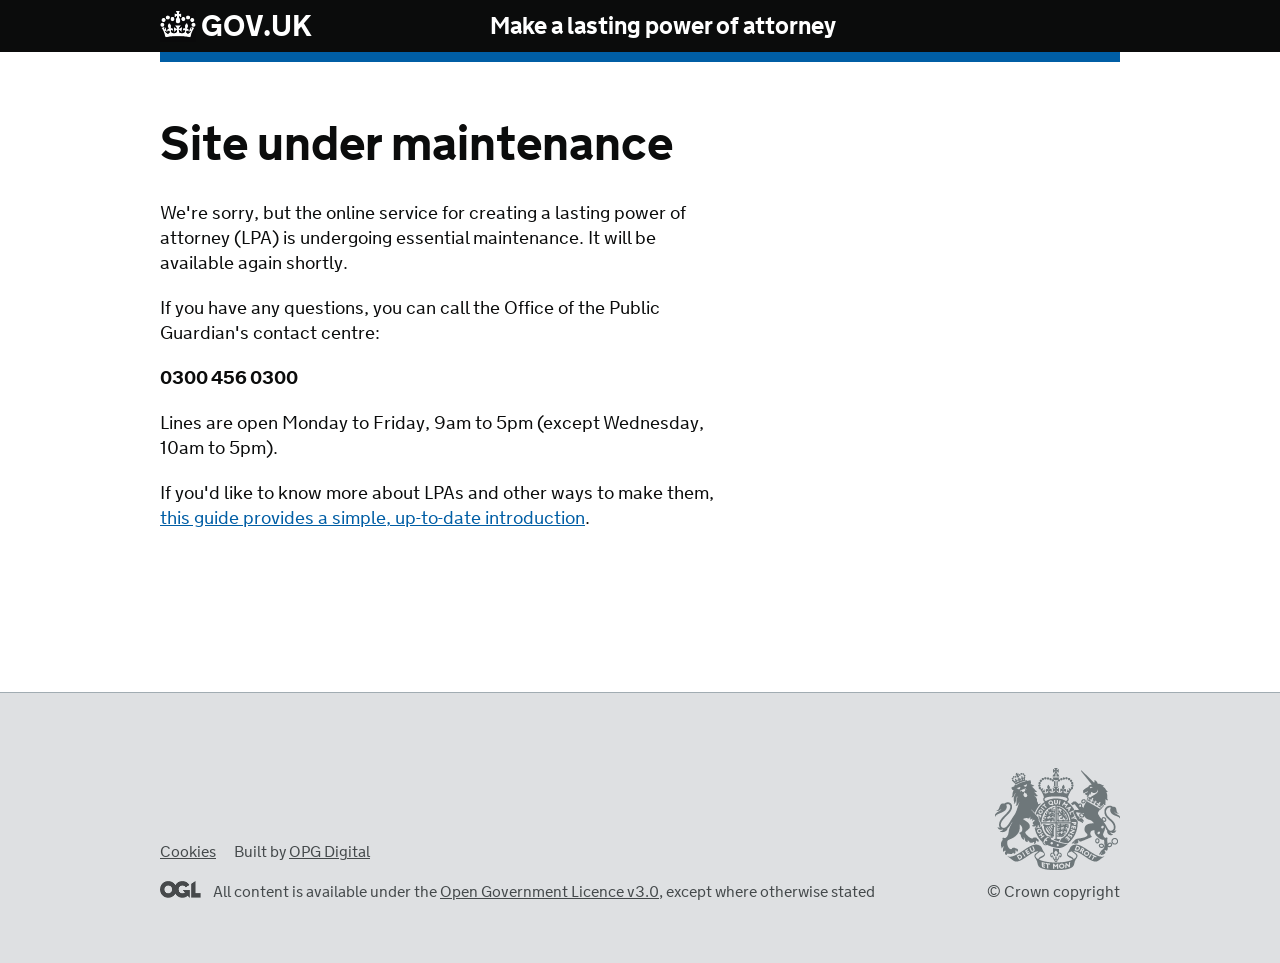
<file: index.html>
<!DOCTYPE html>
<!--[if lt IE 9]><html class="lte-ie8" lang="en"><![endif]-->
<!--[if gt IE 8]><!--><html lang="en"><!--<![endif]-->
<head>
    <meta http-equiv="Content-Type" content="text/html; charset=UTF-8">

    <title>Site under maintenance | Make a lasting power of attorney | GOV.UK</title>

    <script async="" src="/assets/js/analytics.js"></script><script type="text/javascript">
        (function(){if(navigator.userAgent.match(/IEMobile\/10\.0/)){var d=document,c="appendChild",a=d.createElement("style");a[c](d.createTextNode("@-ms-viewport{width:auto!important}"));d.getElementsByTagName("head")[0][c](a);}})();
    </script>

    <link href="/assets/css/govuk-template-print.min.css" media="print" rel="stylesheet">

    <!--[if IE 8]>
    <script type="text/javascript">
        (function(){if(window.opera){return;}
            setTimeout(function(){var a=document,g,b={families:(g=
            ["nta"]),urls:["/assets/css/fonts-ie8.css"]},
            c="/assets/js/webfont-debug.js",d="script",
            e=a.createElement(d),f=a.getElementsByTagName(d)[0],h=g.length;WebFontConfig
            ={custom:b},e.src=c,f.parentNode.insertBefore(e,f);for(;h=h-1;a.documentElement
            .className+=' wf-'+g[h].replace(/\s/g,'').toLowerCase()+'-n4-loading');},0)
        })()
    </script>
    <![endif]-->
    <!--[if gte IE 9]><!--><link href="/assets/css/fonts.min.css" media="all" rel="stylesheet" type="text/css"><!--<![endif]-->

    <!--[if lt IE 9]><script src="/assets/js/ie.js" type="text/javascript"></script><![endif]-->
    <link rel="shortcut icon" href="/assets/images/favicon.ico" type="image/x-icon">
    <!-- For third-generation iPad with high-resolution Retina display: -->
    <link rel="apple-touch-icon-precomposed" sizes="144x144" href="/assets/images/apple-touch-icon-144x144.png">
    <!-- For iPhone with high-resolution Retina display: -->
    <link rel="apple-touch-icon-precomposed" sizes="114x114" href="/assets/images/apple-touch-icon-114x114.png">
    <!-- For first- and second-generation iPad: -->
    <link rel="apple-touch-icon-precomposed" sizes="72x72" href="/assets/images/apple-touch-icon-72x72.png">
    <!-- For non-Retina iPhone, iPod Touch, and Android 2.1+ devices: -->
    <link rel="apple-touch-icon-precomposed" href="/assets/images/apple-touch-icon-57x57.png">

    <meta name="viewport" content="width=device-width, initial-scale=1">
    <meta name="og:image" content="/assets/images/opengraph-image.png">
    <meta name="description" content="Make a lasting power of attorney">
    <meta content="Family" name="x-section-name">
    <meta content="/browse/family" name="x-section-link">
    <meta content="local_transaction" name="x-section-format">

    <!--[if gt IE 8]><!--><link href="/assets/css/application.min.css" media="screen" rel="stylesheet" type="text/css"><!--<![endif]-->

    <!--[if IE 6]><link href="/assets/css/application-ie6.min.css" media="screen" rel="stylesheet" type="text/css" /><![endif]-->
    <!--[if IE 7]><link href="/assets/css/application-ie7.min.css" media="screen" rel="stylesheet" type="text/css" /><![endif]-->
    <!--[if IE 8]><link href="/assets/css/application-ie8.min.css" media="screen" rel="stylesheet" type="text/css" /><![endif]-->
    <!-- LPA Print styles -->

</head>

<body class="js-enabled" data-journey="stageprompt.lpa:page:home">
    <script type="text/javascript">document.body.className = document.body.className + ' js-enabled';</script>
    <div id="skiplink-container">
        <div><a href="#content" class="skiplink">Skip to main content</a></div>
    </div>
    <div id="global-cookie-message">
        <div class="outer-block">
            <div class="inner-block"></div>
        </div>
    </div>
    <header role="banner" id="global-header" class="with-proposition">
        <div class="header-wrapper">
            <div class="header-global">
                <div class="header-logo">
                    <a href="https://www.gov.uk/" title="Go to the GOV.UK homepage" id="logo" class="content">
                        <img src="/assets/css/images/gov.uk_logotype_crown.png" width="35" height="31" alt=""> GOV.UK
                    </a>
                </div>
            </div>
            <div class="header-proposition">
                <div class="content">
                    <nav id="proposition-menu">
                        <span class="home"><a href="/home" id="proposition-name">Make a lasting power of attorney</a></span>
                    </nav>
                </div>
            </div>
        </div>
    </header>

    <div id="global-header-bar">
        <div class="inner-block">
            <div class="header-bar"></div>
        </div>
    </div>

    <main id="content" role="main">
        <h1 class="heading-xlarge">Site under maintenance</h1>

        <div class="content-body text">

            <p>We're sorry, but the online service for creating a lasting power of attorney (LPA) is undergoing essential maintenance. It will be available again shortly.</p>

            <p>If you have any questions, you can call the Office of the Public Guardian's contact centre: </p>

            <p>
                <strong class="bold">0300 456 0300</strong>
            </p>

            <p>Lines are open Monday to Friday, 9am to 5pm (except Wednesday, 10am to 5pm). </p>

            <p>If you'd like to know more about LPAs and other ways to make them, <a href="https://www.gov.uk/power-of-attorney">this guide provides a simple, up-to-date introduction</a>. </p>

        </div>

    </main>

    <footer class="group js-footer" id="footer" role="contentinfo">
        <div class="footer-wrapper">
            <div class="footer-meta">
                <div class="footer-meta-inner">
                    <h2 class="visuallyhidden">Support links</h2>
                    <ul class="group">
                        <li><a href="https://www.gov.uk/help/cookies" target="_blank">Cookies</a></li>
                        <li>Built by <a target="_blank" href="https://www.gov.uk/government/organisations/office-of-the-public-guardian">OPG Digital</a></li>
                    </ul>
                    <div class="open-government-licence">
                        <p class="logo"><a href="https://www.nationalarchives.gov.uk/doc/open-government-licence/version/3/" rel="license">Open Government Licence</a></p>
                        <p>All content is available under the <a href="https://www.nationalarchives.gov.uk/doc/open-government-licence/version/3/" rel="license">Open Government Licence v3.0</a>, except where otherwise stated</p>
                    </div>
                </div>
                <div class="copyright">
                    <a href="http://www.nationalarchives.gov.uk/information-management/re-using-public-sector-information/copyright-and-re-use/crown-copyright/">© Crown copyright</a>
                </div>
            </div>
        </div>
    </footer>

    <script src="/assets/js/jquery.min.js"></script>
    <script src="/assets/js/application.min.js"></script>

    <script>
        (function(i,s,o,g,r,a,m){i['GoogleAnalyticsObject']=r;i[r]=i[r]||function(){
        (i[r].q=i[r].q||[]).push(arguments)},i[r].l=1*new Date();a=s.createElement(o),
        m=s.getElementsByTagName(o)[0];a.async=1;a.src=g;m.parentNode.insertBefore(a,m)
        })(window,document,'script','//www.google-analytics.com/analytics.js','ga');

        ga('create', 'UA-33184303-1', { 'allowLinker': true, 'allowAnchor': true });

        ga('send', 'pageview', {});

        GOVUK.performance.stageprompt.setupForGoogleAnalytics();
    </script>


</body></html>
</file>
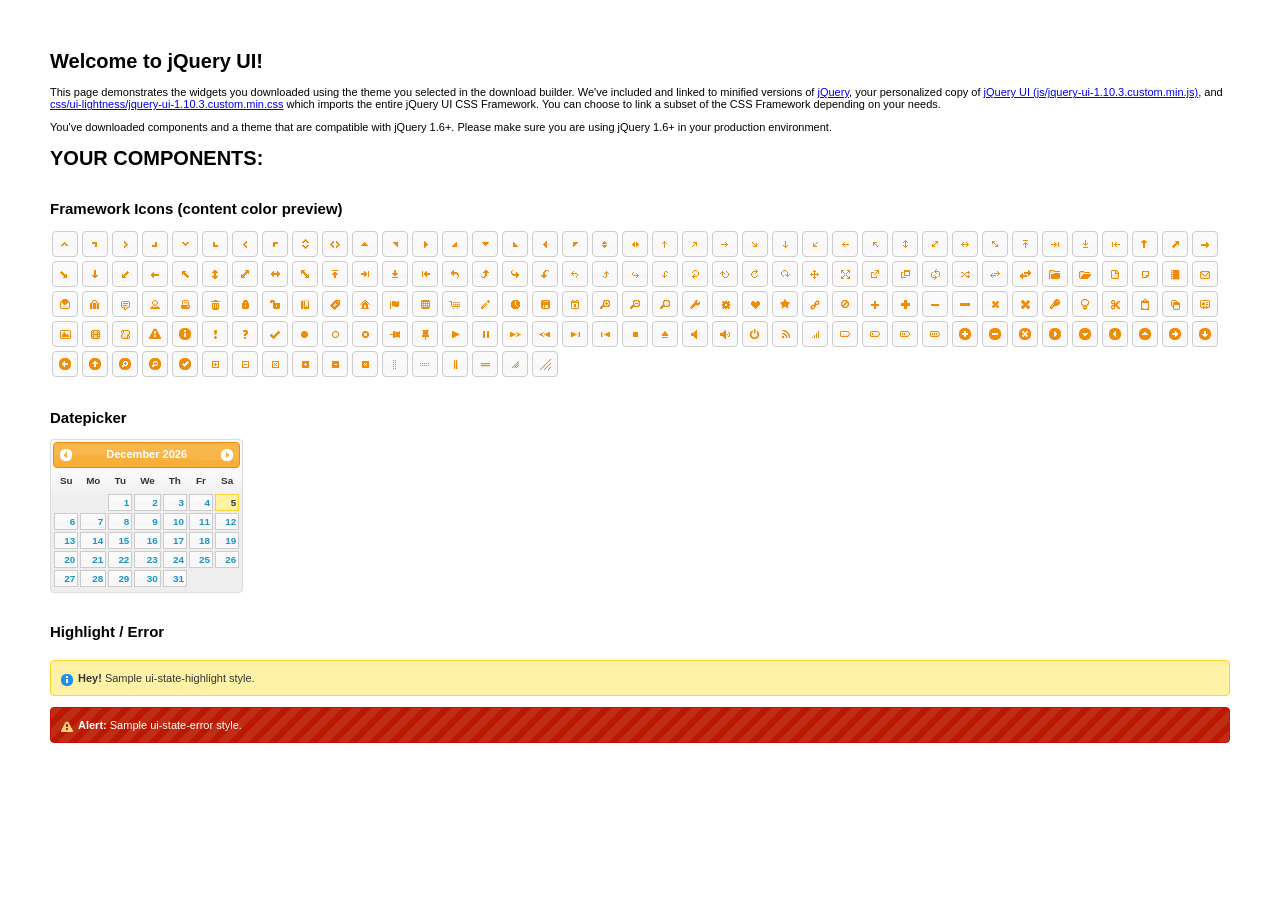
<file: docker/content/lpa/js/jquery-ui-1.10.3.custom/index.html>
<!doctype html>
<html lang="us">
<head>
	<meta charset="utf-8">
	<title>jQuery UI Example Page</title>
	<link href="css/ui-lightness/jquery-ui-1.10.3.custom.css" rel="stylesheet">
	<script src="js/jquery-1.9.1.js"></script>
	<script src="js/jquery-ui-1.10.3.custom.js"></script>
	<script>
	$(function() {
		

		

		

		

		

		
		$( "#datepicker" ).datepicker({
			inline: true
		});
		

		

		

		// Hover states on the static widgets
		$( "#dialog-link, #icons li" ).hover(
			function() {
				$( this ).addClass( "ui-state-hover" );
			},
			function() {
				$( this ).removeClass( "ui-state-hover" );
			}
		);
	});
	</script>
	<style>
	body{
		font: 62.5% "Trebuchet MS", sans-serif;
		margin: 50px;
	}
	.demoHeaders {
		margin-top: 2em;
	}
	#dialog-link {
		padding: .4em 1em .4em 20px;
		text-decoration: none;
		position: relative;
	}
	#dialog-link span.ui-icon {
		margin: 0 5px 0 0;
		position: absolute;
		left: .2em;
		top: 50%;
		margin-top: -8px;
	}
	#icons {
		margin: 0;
		padding: 0;
	}
	#icons li {
		margin: 2px;
		position: relative;
		padding: 4px 0;
		cursor: pointer;
		float: left;
		list-style: none;
	}
	#icons span.ui-icon {
		float: left;
		margin: 0 4px;
	}
	.fakewindowcontain .ui-widget-overlay {
		position: absolute;
	}
	</style>
</head>
<body>

<h1>Welcome to jQuery UI!</h1>

<div class="ui-widget">
	<p>This page demonstrates the widgets you downloaded using the theme you selected in the download builder. We've included and linked to minified versions of <a href="js/jquery-1.9.1.js">jQuery</a>, your personalized copy of <a href="js/jquery-ui-1.10.3.custom.min.js">jQuery UI (js/jquery-ui-1.10.3.custom.min.js)</a>, and <a href="css/ui-lightness/jquery-ui-1.10.3.custom.min.css">css/ui-lightness/jquery-ui-1.10.3.custom.min.css</a> which imports the entire jQuery UI CSS Framework. You can choose to link a subset of the CSS Framework depending on your needs. </p>
	<p>You've downloaded components and a theme that are compatible with jQuery 1.6+. Please make sure you are using jQuery 1.6+ in your production environment.</p>
</div>

<h1>YOUR COMPONENTS:</h1>












<h2 class="demoHeaders">Framework Icons (content color preview)</h2>
<ul id="icons" class="ui-widget ui-helper-clearfix">
	<li class="ui-state-default ui-corner-all" title=".ui-icon-carat-1-n"><span class="ui-icon ui-icon-carat-1-n"></span></li>
	<li class="ui-state-default ui-corner-all" title=".ui-icon-carat-1-ne"><span class="ui-icon ui-icon-carat-1-ne"></span></li>
	<li class="ui-state-default ui-corner-all" title=".ui-icon-carat-1-e"><span class="ui-icon ui-icon-carat-1-e"></span></li>
	<li class="ui-state-default ui-corner-all" title=".ui-icon-carat-1-se"><span class="ui-icon ui-icon-carat-1-se"></span></li>
	<li class="ui-state-default ui-corner-all" title=".ui-icon-carat-1-s"><span class="ui-icon ui-icon-carat-1-s"></span></li>
	<li class="ui-state-default ui-corner-all" title=".ui-icon-carat-1-sw"><span class="ui-icon ui-icon-carat-1-sw"></span></li>
	<li class="ui-state-default ui-corner-all" title=".ui-icon-carat-1-w"><span class="ui-icon ui-icon-carat-1-w"></span></li>
	<li class="ui-state-default ui-corner-all" title=".ui-icon-carat-1-nw"><span class="ui-icon ui-icon-carat-1-nw"></span></li>
	<li class="ui-state-default ui-corner-all" title=".ui-icon-carat-2-n-s"><span class="ui-icon ui-icon-carat-2-n-s"></span></li>
	<li class="ui-state-default ui-corner-all" title=".ui-icon-carat-2-e-w"><span class="ui-icon ui-icon-carat-2-e-w"></span></li>
	<li class="ui-state-default ui-corner-all" title=".ui-icon-triangle-1-n"><span class="ui-icon ui-icon-triangle-1-n"></span></li>
	<li class="ui-state-default ui-corner-all" title=".ui-icon-triangle-1-ne"><span class="ui-icon ui-icon-triangle-1-ne"></span></li>
	<li class="ui-state-default ui-corner-all" title=".ui-icon-triangle-1-e"><span class="ui-icon ui-icon-triangle-1-e"></span></li>
	<li class="ui-state-default ui-corner-all" title=".ui-icon-triangle-1-se"><span class="ui-icon ui-icon-triangle-1-se"></span></li>
	<li class="ui-state-default ui-corner-all" title=".ui-icon-triangle-1-s"><span class="ui-icon ui-icon-triangle-1-s"></span></li>
	<li class="ui-state-default ui-corner-all" title=".ui-icon-triangle-1-sw"><span class="ui-icon ui-icon-triangle-1-sw"></span></li>
	<li class="ui-state-default ui-corner-all" title=".ui-icon-triangle-1-w"><span class="ui-icon ui-icon-triangle-1-w"></span></li>
	<li class="ui-state-default ui-corner-all" title=".ui-icon-triangle-1-nw"><span class="ui-icon ui-icon-triangle-1-nw"></span></li>
	<li class="ui-state-default ui-corner-all" title=".ui-icon-triangle-2-n-s"><span class="ui-icon ui-icon-triangle-2-n-s"></span></li>
	<li class="ui-state-default ui-corner-all" title=".ui-icon-triangle-2-e-w"><span class="ui-icon ui-icon-triangle-2-e-w"></span></li>
	<li class="ui-state-default ui-corner-all" title=".ui-icon-arrow-1-n"><span class="ui-icon ui-icon-arrow-1-n"></span></li>
	<li class="ui-state-default ui-corner-all" title=".ui-icon-arrow-1-ne"><span class="ui-icon ui-icon-arrow-1-ne"></span></li>
	<li class="ui-state-default ui-corner-all" title=".ui-icon-arrow-1-e"><span class="ui-icon ui-icon-arrow-1-e"></span></li>
	<li class="ui-state-default ui-corner-all" title=".ui-icon-arrow-1-se"><span class="ui-icon ui-icon-arrow-1-se"></span></li>
	<li class="ui-state-default ui-corner-all" title=".ui-icon-arrow-1-s"><span class="ui-icon ui-icon-arrow-1-s"></span></li>
	<li class="ui-state-default ui-corner-all" title=".ui-icon-arrow-1-sw"><span class="ui-icon ui-icon-arrow-1-sw"></span></li>
	<li class="ui-state-default ui-corner-all" title=".ui-icon-arrow-1-w"><span class="ui-icon ui-icon-arrow-1-w"></span></li>
	<li class="ui-state-default ui-corner-all" title=".ui-icon-arrow-1-nw"><span class="ui-icon ui-icon-arrow-1-nw"></span></li>
	<li class="ui-state-default ui-corner-all" title=".ui-icon-arrow-2-n-s"><span class="ui-icon ui-icon-arrow-2-n-s"></span></li>
	<li class="ui-state-default ui-corner-all" title=".ui-icon-arrow-2-ne-sw"><span class="ui-icon ui-icon-arrow-2-ne-sw"></span></li>
	<li class="ui-state-default ui-corner-all" title=".ui-icon-arrow-2-e-w"><span class="ui-icon ui-icon-arrow-2-e-w"></span></li>
	<li class="ui-state-default ui-corner-all" title=".ui-icon-arrow-2-se-nw"><span class="ui-icon ui-icon-arrow-2-se-nw"></span></li>
	<li class="ui-state-default ui-corner-all" title=".ui-icon-arrowstop-1-n"><span class="ui-icon ui-icon-arrowstop-1-n"></span></li>
	<li class="ui-state-default ui-corner-all" title=".ui-icon-arrowstop-1-e"><span class="ui-icon ui-icon-arrowstop-1-e"></span></li>
	<li class="ui-state-default ui-corner-all" title=".ui-icon-arrowstop-1-s"><span class="ui-icon ui-icon-arrowstop-1-s"></span></li>
	<li class="ui-state-default ui-corner-all" title=".ui-icon-arrowstop-1-w"><span class="ui-icon ui-icon-arrowstop-1-w"></span></li>
	<li class="ui-state-default ui-corner-all" title=".ui-icon-arrowthick-1-n"><span class="ui-icon ui-icon-arrowthick-1-n"></span></li>
	<li class="ui-state-default ui-corner-all" title=".ui-icon-arrowthick-1-ne"><span class="ui-icon ui-icon-arrowthick-1-ne"></span></li>
	<li class="ui-state-default ui-corner-all" title=".ui-icon-arrowthick-1-e"><span class="ui-icon ui-icon-arrowthick-1-e"></span></li>
	<li class="ui-state-default ui-corner-all" title=".ui-icon-arrowthick-1-se"><span class="ui-icon ui-icon-arrowthick-1-se"></span></li>
	<li class="ui-state-default ui-corner-all" title=".ui-icon-arrowthick-1-s"><span class="ui-icon ui-icon-arrowthick-1-s"></span></li>
	<li class="ui-state-default ui-corner-all" title=".ui-icon-arrowthick-1-sw"><span class="ui-icon ui-icon-arrowthick-1-sw"></span></li>
	<li class="ui-state-default ui-corner-all" title=".ui-icon-arrowthick-1-w"><span class="ui-icon ui-icon-arrowthick-1-w"></span></li>
	<li class="ui-state-default ui-corner-all" title=".ui-icon-arrowthick-1-nw"><span class="ui-icon ui-icon-arrowthick-1-nw"></span></li>
	<li class="ui-state-default ui-corner-all" title=".ui-icon-arrowthick-2-n-s"><span class="ui-icon ui-icon-arrowthick-2-n-s"></span></li>
	<li class="ui-state-default ui-corner-all" title=".ui-icon-arrowthick-2-ne-sw"><span class="ui-icon ui-icon-arrowthick-2-ne-sw"></span></li>
	<li class="ui-state-default ui-corner-all" title=".ui-icon-arrowthick-2-e-w"><span class="ui-icon ui-icon-arrowthick-2-e-w"></span></li>
	<li class="ui-state-default ui-corner-all" title=".ui-icon-arrowthick-2-se-nw"><span class="ui-icon ui-icon-arrowthick-2-se-nw"></span></li>
	<li class="ui-state-default ui-corner-all" title=".ui-icon-arrowthickstop-1-n"><span class="ui-icon ui-icon-arrowthickstop-1-n"></span></li>
	<li class="ui-state-default ui-corner-all" title=".ui-icon-arrowthickstop-1-e"><span class="ui-icon ui-icon-arrowthickstop-1-e"></span></li>
	<li class="ui-state-default ui-corner-all" title=".ui-icon-arrowthickstop-1-s"><span class="ui-icon ui-icon-arrowthickstop-1-s"></span></li>
	<li class="ui-state-default ui-corner-all" title=".ui-icon-arrowthickstop-1-w"><span class="ui-icon ui-icon-arrowthickstop-1-w"></span></li>
	<li class="ui-state-default ui-corner-all" title=".ui-icon-arrowreturnthick-1-w"><span class="ui-icon ui-icon-arrowreturnthick-1-w"></span></li>
	<li class="ui-state-default ui-corner-all" title=".ui-icon-arrowreturnthick-1-n"><span class="ui-icon ui-icon-arrowreturnthick-1-n"></span></li>
	<li class="ui-state-default ui-corner-all" title=".ui-icon-arrowreturnthick-1-e"><span class="ui-icon ui-icon-arrowreturnthick-1-e"></span></li>
	<li class="ui-state-default ui-corner-all" title=".ui-icon-arrowreturnthick-1-s"><span class="ui-icon ui-icon-arrowreturnthick-1-s"></span></li>
	<li class="ui-state-default ui-corner-all" title=".ui-icon-arrowreturn-1-w"><span class="ui-icon ui-icon-arrowreturn-1-w"></span></li>
	<li class="ui-state-default ui-corner-all" title=".ui-icon-arrowreturn-1-n"><span class="ui-icon ui-icon-arrowreturn-1-n"></span></li>
	<li class="ui-state-default ui-corner-all" title=".ui-icon-arrowreturn-1-e"><span class="ui-icon ui-icon-arrowreturn-1-e"></span></li>
	<li class="ui-state-default ui-corner-all" title=".ui-icon-arrowreturn-1-s"><span class="ui-icon ui-icon-arrowreturn-1-s"></span></li>
	<li class="ui-state-default ui-corner-all" title=".ui-icon-arrowrefresh-1-w"><span class="ui-icon ui-icon-arrowrefresh-1-w"></span></li>
	<li class="ui-state-default ui-corner-all" title=".ui-icon-arrowrefresh-1-n"><span class="ui-icon ui-icon-arrowrefresh-1-n"></span></li>
	<li class="ui-state-default ui-corner-all" title=".ui-icon-arrowrefresh-1-e"><span class="ui-icon ui-icon-arrowrefresh-1-e"></span></li>
	<li class="ui-state-default ui-corner-all" title=".ui-icon-arrowrefresh-1-s"><span class="ui-icon ui-icon-arrowrefresh-1-s"></span></li>
	<li class="ui-state-default ui-corner-all" title=".ui-icon-arrow-4"><span class="ui-icon ui-icon-arrow-4"></span></li>
	<li class="ui-state-default ui-corner-all" title=".ui-icon-arrow-4-diag"><span class="ui-icon ui-icon-arrow-4-diag"></span></li>
	<li class="ui-state-default ui-corner-all" title=".ui-icon-extlink"><span class="ui-icon ui-icon-extlink"></span></li>
	<li class="ui-state-default ui-corner-all" title=".ui-icon-newwin"><span class="ui-icon ui-icon-newwin"></span></li>
	<li class="ui-state-default ui-corner-all" title=".ui-icon-refresh"><span class="ui-icon ui-icon-refresh"></span></li>
	<li class="ui-state-default ui-corner-all" title=".ui-icon-shuffle"><span class="ui-icon ui-icon-shuffle"></span></li>
	<li class="ui-state-default ui-corner-all" title=".ui-icon-transfer-e-w"><span class="ui-icon ui-icon-transfer-e-w"></span></li>
	<li class="ui-state-default ui-corner-all" title=".ui-icon-transferthick-e-w"><span class="ui-icon ui-icon-transferthick-e-w"></span></li>
	<li class="ui-state-default ui-corner-all" title=".ui-icon-folder-collapsed"><span class="ui-icon ui-icon-folder-collapsed"></span></li>
	<li class="ui-state-default ui-corner-all" title=".ui-icon-folder-open"><span class="ui-icon ui-icon-folder-open"></span></li>
	<li class="ui-state-default ui-corner-all" title=".ui-icon-document"><span class="ui-icon ui-icon-document"></span></li>
	<li class="ui-state-default ui-corner-all" title=".ui-icon-document-b"><span class="ui-icon ui-icon-document-b"></span></li>
	<li class="ui-state-default ui-corner-all" title=".ui-icon-note"><span class="ui-icon ui-icon-note"></span></li>
	<li class="ui-state-default ui-corner-all" title=".ui-icon-mail-closed"><span class="ui-icon ui-icon-mail-closed"></span></li>
	<li class="ui-state-default ui-corner-all" title=".ui-icon-mail-open"><span class="ui-icon ui-icon-mail-open"></span></li>
	<li class="ui-state-default ui-corner-all" title=".ui-icon-suitcase"><span class="ui-icon ui-icon-suitcase"></span></li>
	<li class="ui-state-default ui-corner-all" title=".ui-icon-comment"><span class="ui-icon ui-icon-comment"></span></li>
	<li class="ui-state-default ui-corner-all" title=".ui-icon-person"><span class="ui-icon ui-icon-person"></span></li>
	<li class="ui-state-default ui-corner-all" title=".ui-icon-print"><span class="ui-icon ui-icon-print"></span></li>
	<li class="ui-state-default ui-corner-all" title=".ui-icon-trash"><span class="ui-icon ui-icon-trash"></span></li>
	<li class="ui-state-default ui-corner-all" title=".ui-icon-locked"><span class="ui-icon ui-icon-locked"></span></li>
	<li class="ui-state-default ui-corner-all" title=".ui-icon-unlocked"><span class="ui-icon ui-icon-unlocked"></span></li>
	<li class="ui-state-default ui-corner-all" title=".ui-icon-bookmark"><span class="ui-icon ui-icon-bookmark"></span></li>
	<li class="ui-state-default ui-corner-all" title=".ui-icon-tag"><span class="ui-icon ui-icon-tag"></span></li>
	<li class="ui-state-default ui-corner-all" title=".ui-icon-home"><span class="ui-icon ui-icon-home"></span></li>
	<li class="ui-state-default ui-corner-all" title=".ui-icon-flag"><span class="ui-icon ui-icon-flag"></span></li>
	<li class="ui-state-default ui-corner-all" title=".ui-icon-calculator"><span class="ui-icon ui-icon-calculator"></span></li>
	<li class="ui-state-default ui-corner-all" title=".ui-icon-cart"><span class="ui-icon ui-icon-cart"></span></li>
	<li class="ui-state-default ui-corner-all" title=".ui-icon-pencil"><span class="ui-icon ui-icon-pencil"></span></li>
	<li class="ui-state-default ui-corner-all" title=".ui-icon-clock"><span class="ui-icon ui-icon-clock"></span></li>
	<li class="ui-state-default ui-corner-all" title=".ui-icon-disk"><span class="ui-icon ui-icon-disk"></span></li>
	<li class="ui-state-default ui-corner-all" title=".ui-icon-calendar"><span class="ui-icon ui-icon-calendar"></span></li>
	<li class="ui-state-default ui-corner-all" title=".ui-icon-zoomin"><span class="ui-icon ui-icon-zoomin"></span></li>
	<li class="ui-state-default ui-corner-all" title=".ui-icon-zoomout"><span class="ui-icon ui-icon-zoomout"></span></li>
	<li class="ui-state-default ui-corner-all" title=".ui-icon-search"><span class="ui-icon ui-icon-search"></span></li>
	<li class="ui-state-default ui-corner-all" title=".ui-icon-wrench"><span class="ui-icon ui-icon-wrench"></span></li>
	<li class="ui-state-default ui-corner-all" title=".ui-icon-gear"><span class="ui-icon ui-icon-gear"></span></li>
	<li class="ui-state-default ui-corner-all" title=".ui-icon-heart"><span class="ui-icon ui-icon-heart"></span></li>
	<li class="ui-state-default ui-corner-all" title=".ui-icon-star"><span class="ui-icon ui-icon-star"></span></li>
	<li class="ui-state-default ui-corner-all" title=".ui-icon-link"><span class="ui-icon ui-icon-link"></span></li>
	<li class="ui-state-default ui-corner-all" title=".ui-icon-cancel"><span class="ui-icon ui-icon-cancel"></span></li>
	<li class="ui-state-default ui-corner-all" title=".ui-icon-plus"><span class="ui-icon ui-icon-plus"></span></li>
	<li class="ui-state-default ui-corner-all" title=".ui-icon-plusthick"><span class="ui-icon ui-icon-plusthick"></span></li>
	<li class="ui-state-default ui-corner-all" title=".ui-icon-minus"><span class="ui-icon ui-icon-minus"></span></li>
	<li class="ui-state-default ui-corner-all" title=".ui-icon-minusthick"><span class="ui-icon ui-icon-minusthick"></span></li>
	<li class="ui-state-default ui-corner-all" title=".ui-icon-close"><span class="ui-icon ui-icon-close"></span></li>
	<li class="ui-state-default ui-corner-all" title=".ui-icon-closethick"><span class="ui-icon ui-icon-closethick"></span></li>
	<li class="ui-state-default ui-corner-all" title=".ui-icon-key"><span class="ui-icon ui-icon-key"></span></li>
	<li class="ui-state-default ui-corner-all" title=".ui-icon-lightbulb"><span class="ui-icon ui-icon-lightbulb"></span></li>
	<li class="ui-state-default ui-corner-all" title=".ui-icon-scissors"><span class="ui-icon ui-icon-scissors"></span></li>
	<li class="ui-state-default ui-corner-all" title=".ui-icon-clipboard"><span class="ui-icon ui-icon-clipboard"></span></li>
	<li class="ui-state-default ui-corner-all" title=".ui-icon-copy"><span class="ui-icon ui-icon-copy"></span></li>
	<li class="ui-state-default ui-corner-all" title=".ui-icon-contact"><span class="ui-icon ui-icon-contact"></span></li>
	<li class="ui-state-default ui-corner-all" title=".ui-icon-image"><span class="ui-icon ui-icon-image"></span></li>
	<li class="ui-state-default ui-corner-all" title=".ui-icon-video"><span class="ui-icon ui-icon-video"></span></li>
	<li class="ui-state-default ui-corner-all" title=".ui-icon-script"><span class="ui-icon ui-icon-script"></span></li>
	<li class="ui-state-default ui-corner-all" title=".ui-icon-alert"><span class="ui-icon ui-icon-alert"></span></li>
	<li class="ui-state-default ui-corner-all" title=".ui-icon-info"><span class="ui-icon ui-icon-info"></span></li>
	<li class="ui-state-default ui-corner-all" title=".ui-icon-notice"><span class="ui-icon ui-icon-notice"></span></li>
	<li class="ui-state-default ui-corner-all" title=".ui-icon-help"><span class="ui-icon ui-icon-help"></span></li>
	<li class="ui-state-default ui-corner-all" title=".ui-icon-check"><span class="ui-icon ui-icon-check"></span></li>
	<li class="ui-state-default ui-corner-all" title=".ui-icon-bullet"><span class="ui-icon ui-icon-bullet"></span></li>
	<li class="ui-state-default ui-corner-all" title=".ui-icon-radio-off"><span class="ui-icon ui-icon-radio-off"></span></li>
	<li class="ui-state-default ui-corner-all" title=".ui-icon-radio-on"><span class="ui-icon ui-icon-radio-on"></span></li>
	<li class="ui-state-default ui-corner-all" title=".ui-icon-pin-w"><span class="ui-icon ui-icon-pin-w"></span></li>
	<li class="ui-state-default ui-corner-all" title=".ui-icon-pin-s"><span class="ui-icon ui-icon-pin-s"></span></li>
	<li class="ui-state-default ui-corner-all" title=".ui-icon-play"><span class="ui-icon ui-icon-play"></span></li>
	<li class="ui-state-default ui-corner-all" title=".ui-icon-pause"><span class="ui-icon ui-icon-pause"></span></li>
	<li class="ui-state-default ui-corner-all" title=".ui-icon-seek-next"><span class="ui-icon ui-icon-seek-next"></span></li>
	<li class="ui-state-default ui-corner-all" title=".ui-icon-seek-prev"><span class="ui-icon ui-icon-seek-prev"></span></li>
	<li class="ui-state-default ui-corner-all" title=".ui-icon-seek-end"><span class="ui-icon ui-icon-seek-end"></span></li>
	<li class="ui-state-default ui-corner-all" title=".ui-icon-seek-first"><span class="ui-icon ui-icon-seek-first"></span></li>
	<li class="ui-state-default ui-corner-all" title=".ui-icon-stop"><span class="ui-icon ui-icon-stop"></span></li>
	<li class="ui-state-default ui-corner-all" title=".ui-icon-eject"><span class="ui-icon ui-icon-eject"></span></li>
	<li class="ui-state-default ui-corner-all" title=".ui-icon-volume-off"><span class="ui-icon ui-icon-volume-off"></span></li>
	<li class="ui-state-default ui-corner-all" title=".ui-icon-volume-on"><span class="ui-icon ui-icon-volume-on"></span></li>
	<li class="ui-state-default ui-corner-all" title=".ui-icon-power"><span class="ui-icon ui-icon-power"></span></li>
	<li class="ui-state-default ui-corner-all" title=".ui-icon-signal-diag"><span class="ui-icon ui-icon-signal-diag"></span></li>
	<li class="ui-state-default ui-corner-all" title=".ui-icon-signal"><span class="ui-icon ui-icon-signal"></span></li>
	<li class="ui-state-default ui-corner-all" title=".ui-icon-battery-0"><span class="ui-icon ui-icon-battery-0"></span></li>
	<li class="ui-state-default ui-corner-all" title=".ui-icon-battery-1"><span class="ui-icon ui-icon-battery-1"></span></li>
	<li class="ui-state-default ui-corner-all" title=".ui-icon-battery-2"><span class="ui-icon ui-icon-battery-2"></span></li>
	<li class="ui-state-default ui-corner-all" title=".ui-icon-battery-3"><span class="ui-icon ui-icon-battery-3"></span></li>
	<li class="ui-state-default ui-corner-all" title=".ui-icon-circle-plus"><span class="ui-icon ui-icon-circle-plus"></span></li>
	<li class="ui-state-default ui-corner-all" title=".ui-icon-circle-minus"><span class="ui-icon ui-icon-circle-minus"></span></li>
	<li class="ui-state-default ui-corner-all" title=".ui-icon-circle-close"><span class="ui-icon ui-icon-circle-close"></span></li>
	<li class="ui-state-default ui-corner-all" title=".ui-icon-circle-triangle-e"><span class="ui-icon ui-icon-circle-triangle-e"></span></li>
	<li class="ui-state-default ui-corner-all" title=".ui-icon-circle-triangle-s"><span class="ui-icon ui-icon-circle-triangle-s"></span></li>
	<li class="ui-state-default ui-corner-all" title=".ui-icon-circle-triangle-w"><span class="ui-icon ui-icon-circle-triangle-w"></span></li>
	<li class="ui-state-default ui-corner-all" title=".ui-icon-circle-triangle-n"><span class="ui-icon ui-icon-circle-triangle-n"></span></li>
	<li class="ui-state-default ui-corner-all" title=".ui-icon-circle-arrow-e"><span class="ui-icon ui-icon-circle-arrow-e"></span></li>
	<li class="ui-state-default ui-corner-all" title=".ui-icon-circle-arrow-s"><span class="ui-icon ui-icon-circle-arrow-s"></span></li>
	<li class="ui-state-default ui-corner-all" title=".ui-icon-circle-arrow-w"><span class="ui-icon ui-icon-circle-arrow-w"></span></li>
	<li class="ui-state-default ui-corner-all" title=".ui-icon-circle-arrow-n"><span class="ui-icon ui-icon-circle-arrow-n"></span></li>
	<li class="ui-state-default ui-corner-all" title=".ui-icon-circle-zoomin"><span class="ui-icon ui-icon-circle-zoomin"></span></li>
	<li class="ui-state-default ui-corner-all" title=".ui-icon-circle-zoomout"><span class="ui-icon ui-icon-circle-zoomout"></span></li>
	<li class="ui-state-default ui-corner-all" title=".ui-icon-circle-check"><span class="ui-icon ui-icon-circle-check"></span></li>
	<li class="ui-state-default ui-corner-all" title=".ui-icon-circlesmall-plus"><span class="ui-icon ui-icon-circlesmall-plus"></span></li>
	<li class="ui-state-default ui-corner-all" title=".ui-icon-circlesmall-minus"><span class="ui-icon ui-icon-circlesmall-minus"></span></li>
	<li class="ui-state-default ui-corner-all" title=".ui-icon-circlesmall-close"><span class="ui-icon ui-icon-circlesmall-close"></span></li>
	<li class="ui-state-default ui-corner-all" title=".ui-icon-squaresmall-plus"><span class="ui-icon ui-icon-squaresmall-plus"></span></li>
	<li class="ui-state-default ui-corner-all" title=".ui-icon-squaresmall-minus"><span class="ui-icon ui-icon-squaresmall-minus"></span></li>
	<li class="ui-state-default ui-corner-all" title=".ui-icon-squaresmall-close"><span class="ui-icon ui-icon-squaresmall-close"></span></li>
	<li class="ui-state-default ui-corner-all" title=".ui-icon-grip-dotted-vertical"><span class="ui-icon ui-icon-grip-dotted-vertical"></span></li>
	<li class="ui-state-default ui-corner-all" title=".ui-icon-grip-dotted-horizontal"><span class="ui-icon ui-icon-grip-dotted-horizontal"></span></li>
	<li class="ui-state-default ui-corner-all" title=".ui-icon-grip-solid-vertical"><span class="ui-icon ui-icon-grip-solid-vertical"></span></li>
	<li class="ui-state-default ui-corner-all" title=".ui-icon-grip-solid-horizontal"><span class="ui-icon ui-icon-grip-solid-horizontal"></span></li>
	<li class="ui-state-default ui-corner-all" title=".ui-icon-gripsmall-diagonal-se"><span class="ui-icon ui-icon-gripsmall-diagonal-se"></span></li>
	<li class="ui-state-default ui-corner-all" title=".ui-icon-grip-diagonal-se"><span class="ui-icon ui-icon-grip-diagonal-se"></span></li>
</ul>




<!-- Datepicker -->
<h2 class="demoHeaders">Datepicker</h2>
<div id="datepicker"></div>




<!-- Highlight / Error -->
<h2 class="demoHeaders">Highlight / Error</h2>
<div class="ui-widget">
	<div class="ui-state-highlight ui-corner-all" style="margin-top: 20px; padding: 0 .7em;">
		<p><span class="ui-icon ui-icon-info" style="float: left; margin-right: .3em;"></span>
		<strong>Hey!</strong> Sample ui-state-highlight style.</p>
	</div>
</div>
<br>
<div class="ui-widget">
	<div class="ui-state-error ui-corner-all" style="padding: 0 .7em;">
		<p><span class="ui-icon ui-icon-alert" style="float: left; margin-right: .3em;"></span>
		<strong>Alert:</strong> Sample ui-state-error style.</p>
	</div>
</div>

</body>
</html>
</file>
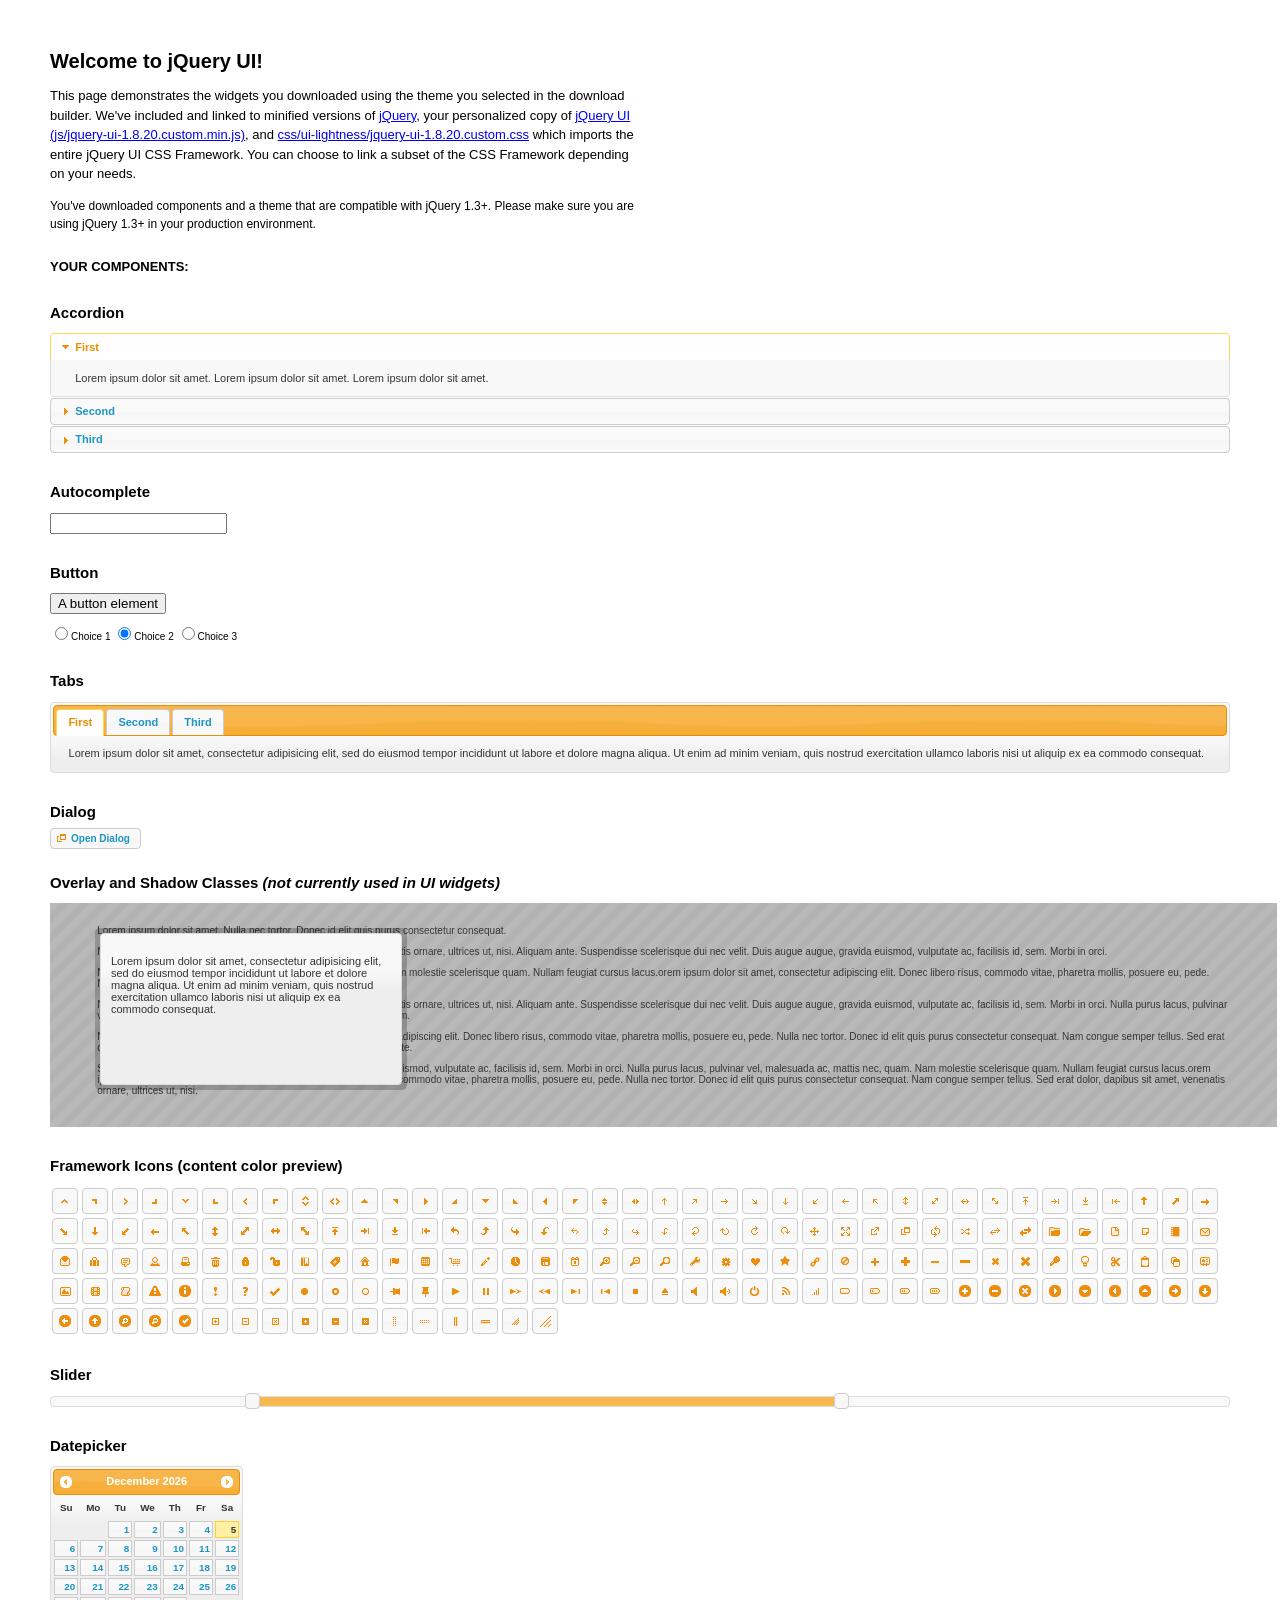
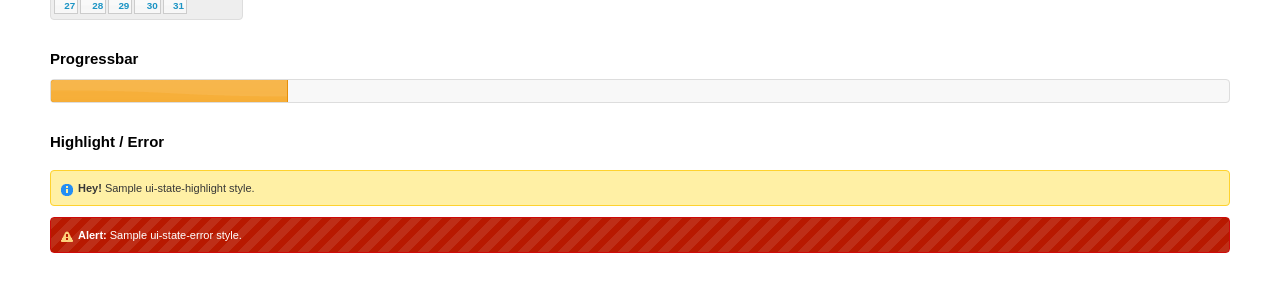
<file: docker/content/lpa/js/jquery-ui-1.8.20.custom/index.html>
<!DOCTYPE html>
<html>
	<head>
		<meta http-equiv="Content-Type" content="text/html; charset=iso-8859-1" />
		<title>jQuery UI Example Page</title>
		<link type="text/css" href="css/ui-lightness/jquery-ui-1.8.20.custom.css" rel="stylesheet" />
		<script type="text/javascript" src="js/jquery-1.7.2.min.js"></script>
		<script type="text/javascript" src="js/jquery-ui-1.8.20.custom.min.js"></script>
		<script type="text/javascript">
			$(function(){

				// Accordion
				$("#accordion").accordion({ header: "h3" });

				// Tabs
				$('#tabs').tabs();

				// Dialog
				$('#dialog').dialog({
					autoOpen: false,
					width: 600,
					buttons: {
						"Ok": function() {
							$(this).dialog("close");
						},
						"Cancel": function() {
							$(this).dialog("close");
						}
					}
				});

				// Dialog Link
				$('#dialog_link').click(function(){
					$('#dialog').dialog('open');
					return false;
				});

				// Datepicker
				$('#datepicker').datepicker({
					inline: true
				});

				// Slider
				$('#slider').slider({
					range: true,
					values: [17, 67]
				});

				// Progressbar
				$("#progressbar").progressbar({
					value: 20
				});

				//hover states on the static widgets
				$('#dialog_link, ul#icons li').hover(
					function() { $(this).addClass('ui-state-hover'); },
					function() { $(this).removeClass('ui-state-hover'); }
				);

			});
		</script>
		<style type="text/css">
			/*demo page css*/
			body{ font: 62.5% "Trebuchet MS", sans-serif; margin: 50px;}
			.demoHeaders { margin-top: 2em; }
			#dialog_link {padding: .4em 1em .4em 20px;text-decoration: none;position: relative;}
			#dialog_link span.ui-icon {margin: 0 5px 0 0;position: absolute;left: .2em;top: 50%;margin-top: -8px;}
			ul#icons {margin: 0; padding: 0;}
			ul#icons li {margin: 2px; position: relative; padding: 4px 0; cursor: pointer; float: left;  list-style: none;}
			ul#icons span.ui-icon {float: left; margin: 0 4px;}
		</style>
	</head>
	<body>
	<h1>Welcome to jQuery UI!</h1>
	<p style="font-size: 1.3em; line-height: 1.5; margin: 1em 0; width: 50%;">This page demonstrates the widgets you downloaded using the theme you selected in the download builder. We've included and linked to minified versions of <a href="js/jquery-1.7.2.min.js">jQuery</a>, your personalized copy of <a href="js/jquery-ui-1.8.20.custom.min.js">jQuery UI (js/jquery-ui-1.8.20.custom.min.js)</a>, and <a href="css/ui-lightness/jquery-ui-1.8.20.custom.css">css/ui-lightness/jquery-ui-1.8.20.custom.css</a> which imports the entire jQuery UI CSS Framework. You can choose to link a subset of the CSS Framework depending on your needs. </p>
	<p style="font-size: 1.2em; line-height: 1.5; margin: 1em 0; width: 50%;">You've downloaded components and a theme that are compatible with jQuery 1.3+. Please make sure you are using jQuery 1.3+ in your production environment.</p>

	<p style="font-weight: bold; margin: 2em 0 1em; font-size: 1.3em;">YOUR COMPONENTS:</p>

		<!-- Accordion -->
		<h2 class="demoHeaders">Accordion</h2>
		<div id="accordion">
			<div>
				<h3><a href="#">First</a></h3>
				<div>Lorem ipsum dolor sit amet. Lorem ipsum dolor sit amet. Lorem ipsum dolor sit amet.</div>
			</div>
			<div>
				<h3><a href="#">Second</a></h3>
				<div>Phasellus mattis tincidunt nibh.</div>
			</div>
			<div>
				<h3><a href="#">Third</a></h3>
				<div>Nam dui erat, auctor a, dignissim quis.</div>
			</div>
		</div>

		<!-- Autocomplete -->
		<h2 class="demoHeaders">Autocomplete</h2>
		<div>
			<input id="autocomplete" style="z-index: 100; position: relative" title="type &quot;a&quot;" />
		</div>

		<!-- Button -->
		<h2 class="demoHeaders">Button</h2>
		<button id="button">A button element</button>
		<form style="margin-top: 1em;">
			<div id="radioset">
				<input type="radio" id="radio1" name="radio" /><label for="radio1">Choice 1</label>
				<input type="radio" id="radio2" name="radio" checked="checked" /><label for="radio2">Choice 2</label>
				<input type="radio" id="radio3" name="radio" /><label for="radio3">Choice 3</label>
			</div>
		</form>


		<!-- Tabs -->
		<h2 class="demoHeaders">Tabs</h2>
		<div id="tabs">
			<ul>
				<li><a href="#tabs-1">First</a></li>
				<li><a href="#tabs-2">Second</a></li>
				<li><a href="#tabs-3">Third</a></li>
			</ul>
			<div id="tabs-1">Lorem ipsum dolor sit amet, consectetur adipisicing elit, sed do eiusmod tempor incididunt ut labore et dolore magna aliqua. Ut enim ad minim veniam, quis nostrud exercitation ullamco laboris nisi ut aliquip ex ea commodo consequat.</div>
			<div id="tabs-2">Phasellus mattis tincidunt nibh. Cras orci urna, blandit id, pretium vel, aliquet ornare, felis. Maecenas scelerisque sem non nisl. Fusce sed lorem in enim dictum bibendum.</div>
			<div id="tabs-3">Nam dui erat, auctor a, dignissim quis, sollicitudin eu, felis. Pellentesque nisi urna, interdum eget, sagittis et, consequat vestibulum, lacus. Mauris porttitor ullamcorper augue.</div>
		</div>

		<!-- Dialog NOTE: Dialog is not generated by UI in this demo so it can be visually styled in themeroller-->
		<h2 class="demoHeaders">Dialog</h2>
		<p><a href="#" id="dialog_link" class="ui-state-default ui-corner-all"><span class="ui-icon ui-icon-newwin"></span>Open Dialog</a></p>


		<h2 class="demoHeaders">Overlay and Shadow Classes <em>(not currently used in UI widgets)</em></h2>
		<div style="position: relative; width: 96%; height: 200px; padding:1% 4%; overflow:hidden;" class="fakewindowcontain">
			<p>Lorem ipsum dolor sit amet,  Nulla nec tortor. Donec id elit quis purus consectetur consequat. </p><p>Nam congue semper tellus. Sed erat dolor, dapibus sit amet, venenatis ornare, ultrices ut, nisi. Aliquam ante. Suspendisse scelerisque dui nec velit. Duis augue augue, gravida euismod, vulputate ac, facilisis id, sem. Morbi in orci. </p><p>Nulla purus lacus, pulvinar vel, malesuada ac, mattis nec, quam. Nam molestie scelerisque quam. Nullam feugiat cursus lacus.orem ipsum dolor sit amet, consectetur adipiscing elit. Donec libero risus, commodo vitae, pharetra mollis, posuere eu, pede. Nulla nec tortor. Donec id elit quis purus consectetur consequat. </p><p>Nam congue semper tellus. Sed erat dolor, dapibus sit amet, venenatis ornare, ultrices ut, nisi. Aliquam ante. Suspendisse scelerisque dui nec velit. Duis augue augue, gravida euismod, vulputate ac, facilisis id, sem. Morbi in orci. Nulla purus lacus, pulvinar vel, malesuada ac, mattis nec, quam. Nam molestie scelerisque quam. </p><p>Nullam feugiat cursus lacus.orem ipsum dolor sit amet, consectetur adipiscing elit. Donec libero risus, commodo vitae, pharetra mollis, posuere eu, pede. Nulla nec tortor. Donec id elit quis purus consectetur consequat. Nam congue semper tellus. Sed erat dolor, dapibus sit amet, venenatis ornare, ultrices ut, nisi. Aliquam ante. </p><p>Suspendisse scelerisque dui nec velit. Duis augue augue, gravida euismod, vulputate ac, facilisis id, sem. Morbi in orci. Nulla purus lacus, pulvinar vel, malesuada ac, mattis nec, quam. Nam molestie scelerisque quam. Nullam feugiat cursus lacus.orem ipsum dolor sit amet, consectetur adipiscing elit. Donec libero risus, commodo vitae, pharetra mollis, posuere eu, pede. Nulla nec tortor. Donec id elit quis purus consectetur consequat. Nam congue semper tellus. Sed erat dolor, dapibus sit amet, venenatis ornare, ultrices ut, nisi. </p>

			<!-- ui-dialog -->
			<div class="ui-overlay"><div class="ui-widget-overlay"></div><div class="ui-widget-shadow ui-corner-all" style="width: 302px; height: 152px; position: absolute; left: 50px; top: 30px;"></div></div>
			<div style="position: absolute; width: 280px; height: 130px;left: 50px; top: 30px; padding: 10px;" class="ui-widget ui-widget-content ui-corner-all">
				<div class="ui-dialog-content ui-widget-content" style="background: none; border: 0;">
					<p>Lorem ipsum dolor sit amet, consectetur adipisicing elit, sed do eiusmod tempor incididunt ut labore et dolore magna aliqua. Ut enim ad minim veniam, quis nostrud exercitation ullamco laboris nisi ut aliquip ex ea commodo consequat.</p>
				</div>
			</div>

		</div>


		<!-- ui-dialog -->
		<div id="dialog" title="Dialog Title">
			<p>Lorem ipsum dolor sit amet, consectetur adipisicing elit, sed do eiusmod tempor incididunt ut labore et dolore magna aliqua. Ut enim ad minim veniam, quis nostrud exercitation ullamco laboris nisi ut aliquip ex ea commodo consequat.</p>
		</div>


		<h2 class="demoHeaders">Framework Icons (content color preview)</h2>
		<ul id="icons" class="ui-widget ui-helper-clearfix">

		<li class="ui-state-default ui-corner-all" title=".ui-icon-carat-1-n"><span class="ui-icon ui-icon-carat-1-n"></span></li>
		<li class="ui-state-default ui-corner-all" title=".ui-icon-carat-1-ne"><span class="ui-icon ui-icon-carat-1-ne"></span></li>
		<li class="ui-state-default ui-corner-all" title=".ui-icon-carat-1-e"><span class="ui-icon ui-icon-carat-1-e"></span></li>

		<li class="ui-state-default ui-corner-all" title=".ui-icon-carat-1-se"><span class="ui-icon ui-icon-carat-1-se"></span></li>
		<li class="ui-state-default ui-corner-all" title=".ui-icon-carat-1-s"><span class="ui-icon ui-icon-carat-1-s"></span></li>
		<li class="ui-state-default ui-corner-all" title=".ui-icon-carat-1-sw"><span class="ui-icon ui-icon-carat-1-sw"></span></li>
		<li class="ui-state-default ui-corner-all" title=".ui-icon-carat-1-w"><span class="ui-icon ui-icon-carat-1-w"></span></li>
		<li class="ui-state-default ui-corner-all" title=".ui-icon-carat-1-nw"><span class="ui-icon ui-icon-carat-1-nw"></span></li>
		<li class="ui-state-default ui-corner-all" title=".ui-icon-carat-2-n-s"><span class="ui-icon ui-icon-carat-2-n-s"></span></li>
		<li class="ui-state-default ui-corner-all" title=".ui-icon-carat-2-e-w"><span class="ui-icon ui-icon-carat-2-e-w"></span></li>
		<li class="ui-state-default ui-corner-all" title=".ui-icon-triangle-1-n"><span class="ui-icon ui-icon-triangle-1-n"></span></li>
		<li class="ui-state-default ui-corner-all" title=".ui-icon-triangle-1-ne"><span class="ui-icon ui-icon-triangle-1-ne"></span></li>

		<li class="ui-state-default ui-corner-all" title=".ui-icon-triangle-1-e"><span class="ui-icon ui-icon-triangle-1-e"></span></li>
		<li class="ui-state-default ui-corner-all" title=".ui-icon-triangle-1-se"><span class="ui-icon ui-icon-triangle-1-se"></span></li>
		<li class="ui-state-default ui-corner-all" title=".ui-icon-triangle-1-s"><span class="ui-icon ui-icon-triangle-1-s"></span></li>
		<li class="ui-state-default ui-corner-all" title=".ui-icon-triangle-1-sw"><span class="ui-icon ui-icon-triangle-1-sw"></span></li>
		<li class="ui-state-default ui-corner-all" title=".ui-icon-triangle-1-w"><span class="ui-icon ui-icon-triangle-1-w"></span></li>
		<li class="ui-state-default ui-corner-all" title=".ui-icon-triangle-1-nw"><span class="ui-icon ui-icon-triangle-1-nw"></span></li>
		<li class="ui-state-default ui-corner-all" title=".ui-icon-triangle-2-n-s"><span class="ui-icon ui-icon-triangle-2-n-s"></span></li>
		<li class="ui-state-default ui-corner-all" title=".ui-icon-triangle-2-e-w"><span class="ui-icon ui-icon-triangle-2-e-w"></span></li>
		<li class="ui-state-default ui-corner-all" title=".ui-icon-arrow-1-n"><span class="ui-icon ui-icon-arrow-1-n"></span></li>

		<li class="ui-state-default ui-corner-all" title=".ui-icon-arrow-1-ne"><span class="ui-icon ui-icon-arrow-1-ne"></span></li>
		<li class="ui-state-default ui-corner-all" title=".ui-icon-arrow-1-e"><span class="ui-icon ui-icon-arrow-1-e"></span></li>
		<li class="ui-state-default ui-corner-all" title=".ui-icon-arrow-1-se"><span class="ui-icon ui-icon-arrow-1-se"></span></li>
		<li class="ui-state-default ui-corner-all" title=".ui-icon-arrow-1-s"><span class="ui-icon ui-icon-arrow-1-s"></span></li>
		<li class="ui-state-default ui-corner-all" title=".ui-icon-arrow-1-sw"><span class="ui-icon ui-icon-arrow-1-sw"></span></li>
		<li class="ui-state-default ui-corner-all" title=".ui-icon-arrow-1-w"><span class="ui-icon ui-icon-arrow-1-w"></span></li>
		<li class="ui-state-default ui-corner-all" title=".ui-icon-arrow-1-nw"><span class="ui-icon ui-icon-arrow-1-nw"></span></li>
		<li class="ui-state-default ui-corner-all" title=".ui-icon-arrow-2-n-s"><span class="ui-icon ui-icon-arrow-2-n-s"></span></li>
		<li class="ui-state-default ui-corner-all" title=".ui-icon-arrow-2-ne-sw"><span class="ui-icon ui-icon-arrow-2-ne-sw"></span></li>

		<li class="ui-state-default ui-corner-all" title=".ui-icon-arrow-2-e-w"><span class="ui-icon ui-icon-arrow-2-e-w"></span></li>
		<li class="ui-state-default ui-corner-all" title=".ui-icon-arrow-2-se-nw"><span class="ui-icon ui-icon-arrow-2-se-nw"></span></li>
		<li class="ui-state-default ui-corner-all" title=".ui-icon-arrowstop-1-n"><span class="ui-icon ui-icon-arrowstop-1-n"></span></li>
		<li class="ui-state-default ui-corner-all" title=".ui-icon-arrowstop-1-e"><span class="ui-icon ui-icon-arrowstop-1-e"></span></li>
		<li class="ui-state-default ui-corner-all" title=".ui-icon-arrowstop-1-s"><span class="ui-icon ui-icon-arrowstop-1-s"></span></li>
		<li class="ui-state-default ui-corner-all" title=".ui-icon-arrowstop-1-w"><span class="ui-icon ui-icon-arrowstop-1-w"></span></li>
		<li class="ui-state-default ui-corner-all" title=".ui-icon-arrowthick-1-n"><span class="ui-icon ui-icon-arrowthick-1-n"></span></li>
		<li class="ui-state-default ui-corner-all" title=".ui-icon-arrowthick-1-ne"><span class="ui-icon ui-icon-arrowthick-1-ne"></span></li>
		<li class="ui-state-default ui-corner-all" title=".ui-icon-arrowthick-1-e"><span class="ui-icon ui-icon-arrowthick-1-e"></span></li>

		<li class="ui-state-default ui-corner-all" title=".ui-icon-arrowthick-1-se"><span class="ui-icon ui-icon-arrowthick-1-se"></span></li>
		<li class="ui-state-default ui-corner-all" title=".ui-icon-arrowthick-1-s"><span class="ui-icon ui-icon-arrowthick-1-s"></span></li>
		<li class="ui-state-default ui-corner-all" title=".ui-icon-arrowthick-1-sw"><span class="ui-icon ui-icon-arrowthick-1-sw"></span></li>
		<li class="ui-state-default ui-corner-all" title=".ui-icon-arrowthick-1-w"><span class="ui-icon ui-icon-arrowthick-1-w"></span></li>
		<li class="ui-state-default ui-corner-all" title=".ui-icon-arrowthick-1-nw"><span class="ui-icon ui-icon-arrowthick-1-nw"></span></li>
		<li class="ui-state-default ui-corner-all" title=".ui-icon-arrowthick-2-n-s"><span class="ui-icon ui-icon-arrowthick-2-n-s"></span></li>
		<li class="ui-state-default ui-corner-all" title=".ui-icon-arrowthick-2-ne-sw"><span class="ui-icon ui-icon-arrowthick-2-ne-sw"></span></li>
		<li class="ui-state-default ui-corner-all" title=".ui-icon-arrowthick-2-e-w"><span class="ui-icon ui-icon-arrowthick-2-e-w"></span></li>
		<li class="ui-state-default ui-corner-all" title=".ui-icon-arrowthick-2-se-nw"><span class="ui-icon ui-icon-arrowthick-2-se-nw"></span></li>

		<li class="ui-state-default ui-corner-all" title=".ui-icon-arrowthickstop-1-n"><span class="ui-icon ui-icon-arrowthickstop-1-n"></span></li>
		<li class="ui-state-default ui-corner-all" title=".ui-icon-arrowthickstop-1-e"><span class="ui-icon ui-icon-arrowthickstop-1-e"></span></li>
		<li class="ui-state-default ui-corner-all" title=".ui-icon-arrowthickstop-1-s"><span class="ui-icon ui-icon-arrowthickstop-1-s"></span></li>
		<li class="ui-state-default ui-corner-all" title=".ui-icon-arrowthickstop-1-w"><span class="ui-icon ui-icon-arrowthickstop-1-w"></span></li>
		<li class="ui-state-default ui-corner-all" title=".ui-icon-arrowreturnthick-1-w"><span class="ui-icon ui-icon-arrowreturnthick-1-w"></span></li>
		<li class="ui-state-default ui-corner-all" title=".ui-icon-arrowreturnthick-1-n"><span class="ui-icon ui-icon-arrowreturnthick-1-n"></span></li>
		<li class="ui-state-default ui-corner-all" title=".ui-icon-arrowreturnthick-1-e"><span class="ui-icon ui-icon-arrowreturnthick-1-e"></span></li>
		<li class="ui-state-default ui-corner-all" title=".ui-icon-arrowreturnthick-1-s"><span class="ui-icon ui-icon-arrowreturnthick-1-s"></span></li>
		<li class="ui-state-default ui-corner-all" title=".ui-icon-arrowreturn-1-w"><span class="ui-icon ui-icon-arrowreturn-1-w"></span></li>

		<li class="ui-state-default ui-corner-all" title=".ui-icon-arrowreturn-1-n"><span class="ui-icon ui-icon-arrowreturn-1-n"></span></li>
		<li class="ui-state-default ui-corner-all" title=".ui-icon-arrowreturn-1-e"><span class="ui-icon ui-icon-arrowreturn-1-e"></span></li>
		<li class="ui-state-default ui-corner-all" title=".ui-icon-arrowreturn-1-s"><span class="ui-icon ui-icon-arrowreturn-1-s"></span></li>
		<li class="ui-state-default ui-corner-all" title=".ui-icon-arrowrefresh-1-w"><span class="ui-icon ui-icon-arrowrefresh-1-w"></span></li>
		<li class="ui-state-default ui-corner-all" title=".ui-icon-arrowrefresh-1-n"><span class="ui-icon ui-icon-arrowrefresh-1-n"></span></li>
		<li class="ui-state-default ui-corner-all" title=".ui-icon-arrowrefresh-1-e"><span class="ui-icon ui-icon-arrowrefresh-1-e"></span></li>
		<li class="ui-state-default ui-corner-all" title=".ui-icon-arrowrefresh-1-s"><span class="ui-icon ui-icon-arrowrefresh-1-s"></span></li>
		<li class="ui-state-default ui-corner-all" title=".ui-icon-arrow-4"><span class="ui-icon ui-icon-arrow-4"></span></li>
		<li class="ui-state-default ui-corner-all" title=".ui-icon-arrow-4-diag"><span class="ui-icon ui-icon-arrow-4-diag"></span></li>

		<li class="ui-state-default ui-corner-all" title=".ui-icon-extlink"><span class="ui-icon ui-icon-extlink"></span></li>
		<li class="ui-state-default ui-corner-all" title=".ui-icon-newwin"><span class="ui-icon ui-icon-newwin"></span></li>
		<li class="ui-state-default ui-corner-all" title=".ui-icon-refresh"><span class="ui-icon ui-icon-refresh"></span></li>
		<li class="ui-state-default ui-corner-all" title=".ui-icon-shuffle"><span class="ui-icon ui-icon-shuffle"></span></li>
		<li class="ui-state-default ui-corner-all" title=".ui-icon-transfer-e-w"><span class="ui-icon ui-icon-transfer-e-w"></span></li>
		<li class="ui-state-default ui-corner-all" title=".ui-icon-transferthick-e-w"><span class="ui-icon ui-icon-transferthick-e-w"></span></li>
		<li class="ui-state-default ui-corner-all" title=".ui-icon-folder-collapsed"><span class="ui-icon ui-icon-folder-collapsed"></span></li>
		<li class="ui-state-default ui-corner-all" title=".ui-icon-folder-open"><span class="ui-icon ui-icon-folder-open"></span></li>
		<li class="ui-state-default ui-corner-all" title=".ui-icon-document"><span class="ui-icon ui-icon-document"></span></li>

		<li class="ui-state-default ui-corner-all" title=".ui-icon-document-b"><span class="ui-icon ui-icon-document-b"></span></li>
		<li class="ui-state-default ui-corner-all" title=".ui-icon-note"><span class="ui-icon ui-icon-note"></span></li>
		<li class="ui-state-default ui-corner-all" title=".ui-icon-mail-closed"><span class="ui-icon ui-icon-mail-closed"></span></li>
		<li class="ui-state-default ui-corner-all" title=".ui-icon-mail-open"><span class="ui-icon ui-icon-mail-open"></span></li>
		<li class="ui-state-default ui-corner-all" title=".ui-icon-suitcase"><span class="ui-icon ui-icon-suitcase"></span></li>
		<li class="ui-state-default ui-corner-all" title=".ui-icon-comment"><span class="ui-icon ui-icon-comment"></span></li>
		<li class="ui-state-default ui-corner-all" title=".ui-icon-person"><span class="ui-icon ui-icon-person"></span></li>
		<li class="ui-state-default ui-corner-all" title=".ui-icon-print"><span class="ui-icon ui-icon-print"></span></li>
		<li class="ui-state-default ui-corner-all" title=".ui-icon-trash"><span class="ui-icon ui-icon-trash"></span></li>

		<li class="ui-state-default ui-corner-all" title=".ui-icon-locked"><span class="ui-icon ui-icon-locked"></span></li>
		<li class="ui-state-default ui-corner-all" title=".ui-icon-unlocked"><span class="ui-icon ui-icon-unlocked"></span></li>
		<li class="ui-state-default ui-corner-all" title=".ui-icon-bookmark"><span class="ui-icon ui-icon-bookmark"></span></li>
		<li class="ui-state-default ui-corner-all" title=".ui-icon-tag"><span class="ui-icon ui-icon-tag"></span></li>
		<li class="ui-state-default ui-corner-all" title=".ui-icon-home"><span class="ui-icon ui-icon-home"></span></li>
		<li class="ui-state-default ui-corner-all" title=".ui-icon-flag"><span class="ui-icon ui-icon-flag"></span></li>
		<li class="ui-state-default ui-corner-all" title=".ui-icon-calculator"><span class="ui-icon ui-icon-calculator"></span></li>
		<li class="ui-state-default ui-corner-all" title=".ui-icon-cart"><span class="ui-icon ui-icon-cart"></span></li>
		<li class="ui-state-default ui-corner-all" title=".ui-icon-pencil"><span class="ui-icon ui-icon-pencil"></span></li>

		<li class="ui-state-default ui-corner-all" title=".ui-icon-clock"><span class="ui-icon ui-icon-clock"></span></li>
		<li class="ui-state-default ui-corner-all" title=".ui-icon-disk"><span class="ui-icon ui-icon-disk"></span></li>
		<li class="ui-state-default ui-corner-all" title=".ui-icon-calendar"><span class="ui-icon ui-icon-calendar"></span></li>
		<li class="ui-state-default ui-corner-all" title=".ui-icon-zoomin"><span class="ui-icon ui-icon-zoomin"></span></li>
		<li class="ui-state-default ui-corner-all" title=".ui-icon-zoomout"><span class="ui-icon ui-icon-zoomout"></span></li>
		<li class="ui-state-default ui-corner-all" title=".ui-icon-search"><span class="ui-icon ui-icon-search"></span></li>
		<li class="ui-state-default ui-corner-all" title=".ui-icon-wrench"><span class="ui-icon ui-icon-wrench"></span></li>
		<li class="ui-state-default ui-corner-all" title=".ui-icon-gear"><span class="ui-icon ui-icon-gear"></span></li>
		<li class="ui-state-default ui-corner-all" title=".ui-icon-heart"><span class="ui-icon ui-icon-heart"></span></li>

		<li class="ui-state-default ui-corner-all" title=".ui-icon-star"><span class="ui-icon ui-icon-star"></span></li>
		<li class="ui-state-default ui-corner-all" title=".ui-icon-link"><span class="ui-icon ui-icon-link"></span></li>
		<li class="ui-state-default ui-corner-all" title=".ui-icon-cancel"><span class="ui-icon ui-icon-cancel"></span></li>
		<li class="ui-state-default ui-corner-all" title=".ui-icon-plus"><span class="ui-icon ui-icon-plus"></span></li>
		<li class="ui-state-default ui-corner-all" title=".ui-icon-plusthick"><span class="ui-icon ui-icon-plusthick"></span></li>
		<li class="ui-state-default ui-corner-all" title=".ui-icon-minus"><span class="ui-icon ui-icon-minus"></span></li>
		<li class="ui-state-default ui-corner-all" title=".ui-icon-minusthick"><span class="ui-icon ui-icon-minusthick"></span></li>
		<li class="ui-state-default ui-corner-all" title=".ui-icon-close"><span class="ui-icon ui-icon-close"></span></li>
		<li class="ui-state-default ui-corner-all" title=".ui-icon-closethick"><span class="ui-icon ui-icon-closethick"></span></li>

		<li class="ui-state-default ui-corner-all" title=".ui-icon-key"><span class="ui-icon ui-icon-key"></span></li>
		<li class="ui-state-default ui-corner-all" title=".ui-icon-lightbulb"><span class="ui-icon ui-icon-lightbulb"></span></li>
		<li class="ui-state-default ui-corner-all" title=".ui-icon-scissors"><span class="ui-icon ui-icon-scissors"></span></li>
		<li class="ui-state-default ui-corner-all" title=".ui-icon-clipboard"><span class="ui-icon ui-icon-clipboard"></span></li>
		<li class="ui-state-default ui-corner-all" title=".ui-icon-copy"><span class="ui-icon ui-icon-copy"></span></li>
		<li class="ui-state-default ui-corner-all" title=".ui-icon-contact"><span class="ui-icon ui-icon-contact"></span></li>
		<li class="ui-state-default ui-corner-all" title=".ui-icon-image"><span class="ui-icon ui-icon-image"></span></li>
		<li class="ui-state-default ui-corner-all" title=".ui-icon-video"><span class="ui-icon ui-icon-video"></span></li>
		<li class="ui-state-default ui-corner-all" title=".ui-icon-script"><span class="ui-icon ui-icon-script"></span></li>
		<li class="ui-state-default ui-corner-all" title=".ui-icon-alert"><span class="ui-icon ui-icon-alert"></span></li>

		<li class="ui-state-default ui-corner-all" title=".ui-icon-info"><span class="ui-icon ui-icon-info"></span></li>
		<li class="ui-state-default ui-corner-all" title=".ui-icon-notice"><span class="ui-icon ui-icon-notice"></span></li>
		<li class="ui-state-default ui-corner-all" title=".ui-icon-help"><span class="ui-icon ui-icon-help"></span></li>
		<li class="ui-state-default ui-corner-all" title=".ui-icon-check"><span class="ui-icon ui-icon-check"></span></li>
		<li class="ui-state-default ui-corner-all" title=".ui-icon-bullet"><span class="ui-icon ui-icon-bullet"></span></li>
		<li class="ui-state-default ui-corner-all" title=".ui-icon-radio-off"><span class="ui-icon ui-icon-radio-off"></span></li>
		<li class="ui-state-default ui-corner-all" title=".ui-icon-radio-on"><span class="ui-icon ui-icon-radio-on"></span></li>
		<li class="ui-state-default ui-corner-all" title=".ui-icon-pin-w"><span class="ui-icon ui-icon-pin-w"></span></li>
		<li class="ui-state-default ui-corner-all" title=".ui-icon-pin-s"><span class="ui-icon ui-icon-pin-s"></span></li>
		<li class="ui-state-default ui-corner-all" title=".ui-icon-play"><span class="ui-icon ui-icon-play"></span></li>
		<li class="ui-state-default ui-corner-all" title=".ui-icon-pause"><span class="ui-icon ui-icon-pause"></span></li>

		<li class="ui-state-default ui-corner-all" title=".ui-icon-seek-next"><span class="ui-icon ui-icon-seek-next"></span></li>
		<li class="ui-state-default ui-corner-all" title=".ui-icon-seek-prev"><span class="ui-icon ui-icon-seek-prev"></span></li>
		<li class="ui-state-default ui-corner-all" title=".ui-icon-seek-end"><span class="ui-icon ui-icon-seek-end"></span></li>
		<li class="ui-state-default ui-corner-all" title=".ui-icon-seek-first"><span class="ui-icon ui-icon-seek-first"></span></li>
		<li class="ui-state-default ui-corner-all" title=".ui-icon-stop"><span class="ui-icon ui-icon-stop"></span></li>
		<li class="ui-state-default ui-corner-all" title=".ui-icon-eject"><span class="ui-icon ui-icon-eject"></span></li>
		<li class="ui-state-default ui-corner-all" title=".ui-icon-volume-off"><span class="ui-icon ui-icon-volume-off"></span></li>
		<li class="ui-state-default ui-corner-all" title=".ui-icon-volume-on"><span class="ui-icon ui-icon-volume-on"></span></li>
		<li class="ui-state-default ui-corner-all" title=".ui-icon-power"><span class="ui-icon ui-icon-power"></span></li>

		<li class="ui-state-default ui-corner-all" title=".ui-icon-signal-diag"><span class="ui-icon ui-icon-signal-diag"></span></li>
		<li class="ui-state-default ui-corner-all" title=".ui-icon-signal"><span class="ui-icon ui-icon-signal"></span></li>
		<li class="ui-state-default ui-corner-all" title=".ui-icon-battery-0"><span class="ui-icon ui-icon-battery-0"></span></li>
		<li class="ui-state-default ui-corner-all" title=".ui-icon-battery-1"><span class="ui-icon ui-icon-battery-1"></span></li>
		<li class="ui-state-default ui-corner-all" title=".ui-icon-battery-2"><span class="ui-icon ui-icon-battery-2"></span></li>
		<li class="ui-state-default ui-corner-all" title=".ui-icon-battery-3"><span class="ui-icon ui-icon-battery-3"></span></li>
		<li class="ui-state-default ui-corner-all" title=".ui-icon-circle-plus"><span class="ui-icon ui-icon-circle-plus"></span></li>
		<li class="ui-state-default ui-corner-all" title=".ui-icon-circle-minus"><span class="ui-icon ui-icon-circle-minus"></span></li>
		<li class="ui-state-default ui-corner-all" title=".ui-icon-circle-close"><span class="ui-icon ui-icon-circle-close"></span></li>

		<li class="ui-state-default ui-corner-all" title=".ui-icon-circle-triangle-e"><span class="ui-icon ui-icon-circle-triangle-e"></span></li>
		<li class="ui-state-default ui-corner-all" title=".ui-icon-circle-triangle-s"><span class="ui-icon ui-icon-circle-triangle-s"></span></li>
		<li class="ui-state-default ui-corner-all" title=".ui-icon-circle-triangle-w"><span class="ui-icon ui-icon-circle-triangle-w"></span></li>
		<li class="ui-state-default ui-corner-all" title=".ui-icon-circle-triangle-n"><span class="ui-icon ui-icon-circle-triangle-n"></span></li>
		<li class="ui-state-default ui-corner-all" title=".ui-icon-circle-arrow-e"><span class="ui-icon ui-icon-circle-arrow-e"></span></li>
		<li class="ui-state-default ui-corner-all" title=".ui-icon-circle-arrow-s"><span class="ui-icon ui-icon-circle-arrow-s"></span></li>
		<li class="ui-state-default ui-corner-all" title=".ui-icon-circle-arrow-w"><span class="ui-icon ui-icon-circle-arrow-w"></span></li>
		<li class="ui-state-default ui-corner-all" title=".ui-icon-circle-arrow-n"><span class="ui-icon ui-icon-circle-arrow-n"></span></li>
		<li class="ui-state-default ui-corner-all" title=".ui-icon-circle-zoomin"><span class="ui-icon ui-icon-circle-zoomin"></span></li>

		<li class="ui-state-default ui-corner-all" title=".ui-icon-circle-zoomout"><span class="ui-icon ui-icon-circle-zoomout"></span></li>
		<li class="ui-state-default ui-corner-all" title=".ui-icon-circle-check"><span class="ui-icon ui-icon-circle-check"></span></li>
		<li class="ui-state-default ui-corner-all" title=".ui-icon-circlesmall-plus"><span class="ui-icon ui-icon-circlesmall-plus"></span></li>
		<li class="ui-state-default ui-corner-all" title=".ui-icon-circlesmall-minus"><span class="ui-icon ui-icon-circlesmall-minus"></span></li>
		<li class="ui-state-default ui-corner-all" title=".ui-icon-circlesmall-close"><span class="ui-icon ui-icon-circlesmall-close"></span></li>
		<li class="ui-state-default ui-corner-all" title=".ui-icon-squaresmall-plus"><span class="ui-icon ui-icon-squaresmall-plus"></span></li>
		<li class="ui-state-default ui-corner-all" title=".ui-icon-squaresmall-minus"><span class="ui-icon ui-icon-squaresmall-minus"></span></li>
		<li class="ui-state-default ui-corner-all" title=".ui-icon-squaresmall-close"><span class="ui-icon ui-icon-squaresmall-close"></span></li>
		<li class="ui-state-default ui-corner-all" title=".ui-icon-grip-dotted-vertical"><span class="ui-icon ui-icon-grip-dotted-vertical"></span></li>

		<li class="ui-state-default ui-corner-all" title=".ui-icon-grip-dotted-horizontal"><span class="ui-icon ui-icon-grip-dotted-horizontal"></span></li>
		<li class="ui-state-default ui-corner-all" title=".ui-icon-grip-solid-vertical"><span class="ui-icon ui-icon-grip-solid-vertical"></span></li>
		<li class="ui-state-default ui-corner-all" title=".ui-icon-grip-solid-horizontal"><span class="ui-icon ui-icon-grip-solid-horizontal"></span></li>
		<li class="ui-state-default ui-corner-all" title=".ui-icon-gripsmall-diagonal-se"><span class="ui-icon ui-icon-gripsmall-diagonal-se"></span></li>
		<li class="ui-state-default ui-corner-all" title=".ui-icon-grip-diagonal-se"><span class="ui-icon ui-icon-grip-diagonal-se"></span></li>
		</ul>


		<!-- Slider -->
		<h2 class="demoHeaders">Slider</h2>
		<div id="slider"></div>

		<!-- Datepicker -->
		<h2 class="demoHeaders">Datepicker</h2>
		<div id="datepicker"></div>

		<!-- Progressbar -->
		<h2 class="demoHeaders">Progressbar</h2>
		<div id="progressbar"></div>

		<!-- Highlight / Error -->
		<h2 class="demoHeaders">Highlight / Error</h2>
		<div class="ui-widget">
			<div class="ui-state-highlight ui-corner-all" style="margin-top: 20px; padding: 0 .7em;">
				<p><span class="ui-icon ui-icon-info" style="float: left; margin-right: .3em;"></span>
				<strong>Hey!</strong> Sample ui-state-highlight style.</p>
			</div>
		</div>
		<br/>
		<div class="ui-widget">
			<div class="ui-state-error ui-corner-all" style="padding: 0 .7em;">
				<p><span class="ui-icon ui-icon-alert" style="float: left; margin-right: .3em;"></span>
				<strong>Alert:</strong> Sample ui-state-error style.</p>
			</div>
		</div>

	</body>
</html>
</file>
<file: assets/css/govuk-template-print.min.css>
#global-header #logo,body{font-family:sans-serif;text-transform:none}#global-header a:after,a[href^="javascript:"]:after,a[href^="#"]:after{content:""}html{font-size:62.5%}*{background:0 0;color:#000;text-shadow:none;filter:none;-ms-filter:none}body{font-weight:400;font-size:11pt;line-height:1.42857;margin:0;padding:0;width:100%}a,a:visited{word-wrap:break-word}a[href^="/"]:after,a[href^="http://"]:after,a[href^="https://"]:after{content:" (" attr(href) ")";font-size:90%}img{max-width:100%!important}select{background:#fff}#global-header{margin:3px 0 1em}#global-header #logo{font-weight:700;line-height:1.04167;font-size:28pt;text-rendering:optimizeLegibility}#global-header #logo img{width:45px;height:40px;position:relative;top:-3px;vertical-align:bottom}#global-header .content{margin:0!important}#global-header a,#global-header a:visited{text-decoration:none}#global-header img{border:0;vertical-align:middle}#global-cookie-message,#skiplink-container,.visuallyhidden,body footer{display:none!important}
</file>
<file: assets/css/application.min.css>
.ir,.shim,main{display:block}#footer .footer-meta .copyright,#footer .footer-meta .footer-meta-inner .open-government-licence p,#footer .footer-meta .footer-meta-inner ul,#footer h2,#global-cookie-message p,#global-header .header-proposition #proposition-name,#global-header .header-proposition .menu.button-input-to-link,#global-header .header-proposition a.menu{font-family:nta,Arial,sans-serif;text-transform:none}.code,.ir{direction:ltr}.button,body,main{-webkit-font-smoothing:antialiased}@-ms-viewport{width:device-width}body,button,html,input,table,td,th{font-family:nta,Arial,sans-serif}article,aside,body,div,footer,h1,h2,h3,h4,h5,h6,header,hgroup,html,nav,section{margin:0;padding:0;vertical-align:baseline}.group:after,.group:before{content:"\0020";display:block;height:0;overflow:hidden}.group:after{clear:both}.group{zoom:1}.content-fixed{top:0;position:fixed}html{-webkit-text-size-adjust:100%;-ms-text-size-adjust:100%;background-color:#dee0e2;-ms-overflow-style:scrollbar;font-size:62.5%;overflow-y:scroll;-webkit-tap-highlight-color:transparent}body{background:#fff;color:#0b0c0c;line-height:1.5;font-weight:400;-moz-osx-font-smoothing:grayscale;font-size:160%;margin:0}nav ol,nav ul,ol,ul{list-style:inherit}.button-input-to-link:link,a:link{color:#005ea5}.button-input-to-link:visited,a:visited{color:#4c2c92}.button-input-to-link:active,.button-input-to-link:hover,a:active,a:hover{color:#2b8cc4}#global-header .button-input-to-link:focus,#global-header a:focus,.skiplink:focus,.skiplink:visited{color:#0b0c0c}abbr[title]{cursor:help}input[type=search]{-webkit-appearance:textfield;-moz-box-sizing:content-box;-webkit-box-sizing:content-box;box-sizing:content-box}input[type=search]::-webkit-search-cancel-button{-webkit-appearance:searchfield-cancel-button;margin-right:2px}.button,.search-input{-webkit-appearance:none}input[type=search]::-webkit-search-decoration{-webkit-appearance:none}.ir{text-indent:-999em;overflow:hidden;background-repeat:no-repeat;text-align:left}.ir br{display:none}.hidden,.js-enabled .js-hidden{display:none;visibility:hidden}.visually-hidden,.visuallyhidden{left:-9999em;top:auto}.visually-hidden.focusable:active,.visually-hidden.focusable:focus,.visuallyhidden.focusable:active,.visuallyhidden.focusable:focus{clip:auto;height:auto;margin:0;overflow:visible;position:static;width:auto}.invisible{visibility:hidden}.button-input-to-link,a{-webkit-tap-highlight-color:rgba(0,0,0,.3)}.button-input-to-link:focus,a:focus{background-color:#ffbf47;outline:#ffbf47 solid 3px}.skiplink{position:absolute;left:-9999em}.skiplink:focus{left:0;z-index:1}#skiplink-container{text-align:center;background:#0b0c0c}#skiplink-container div{text-align:left;margin:0 auto;max-width:1020px}#skiplink-container .skiplink{display:-moz-inline-stack;display:inline-block;margin:.75em 0 0 30px}button:focus,input:focus,select:focus,textarea:focus{outline:#ffbf47 solid 3px;outline-offset:0}#global-header input[type=search]:focus{outline:#ffbf47 solid 3px;outline-offset:-2px}#global-header h1 .button-input-to-link:focus,#global-header h1 a:focus{background-color:transparent;outline:0}#global-header{background-color:#0b0c0c;width:100%}#global-header .header-wrapper{background-color:#0b0c0c;max-width:990px;margin:0 auto;padding-top:8px;padding-bottom:8px}#global-header .header-wrapper .header-global .header-logo{float:left}@media (min-width:769px){#global-header .header-wrapper .header-global .header-logo{width:33.33%}}@media screen and (max-width:379px){#global-header .header-wrapper .header-global .header-logo{width:auto;float:none}}#global-header .header-wrapper .header-global .header-logo .content{margin:0 15px}#global-header .header-wrapper .header-global .header-logo{margin-top:2px}#global-header.with-proposition .header-wrapper .header-proposition .content{margin:0 15px}#global-header #logo{float:left;overflow:visible;color:#fff;font-weight:700;font-size:30px;line-height:1;text-decoration:none;text-rendering:optimizeLegibility;border-bottom:1px solid transparent;background:url(images/gov.uk_logotype_crown.png) no-repeat;background-size:36px 32px}#global-header #logo img{margin:2px 1px 0 0;vertical-align:bottom;visibility:hidden}#global-header #logo:focus,#global-header #logo:hover{text-decoration:none;border-bottom-color:#fff}#global-header .header-proposition{padding-top:10px}@media (min-width:769px){#global-header.with-proposition .header-wrapper .header-global{float:left;width:33.33%}#global-header.with-proposition .header-wrapper .header-global .header-logo,#global-header.with-proposition .header-wrapper .header-global .site-search{width:100%}#global-header.with-proposition .header-wrapper .header-proposition{width:66.66%;float:left}#global-header .header-proposition{padding-top:0}}#global-header .header-proposition #proposition-name{font-size:18px;line-height:1.2;font-weight:700;color:#fff;text-decoration:none}@media (min-width:641px){#global-header .header-wrapper{padding-left:15px;padding-right:15px}#global-header .header-proposition #proposition-name{font-size:24px;line-height:1.25}}#global-header .header-proposition #proposition-name.button-input-to-link:hover,#global-header .header-proposition a#proposition-name:hover{text-decoration:underline}#global-header .header-proposition .menu.button-input-to-link,#global-header .header-proposition a.menu{font-weight:400;font-size:14px;line-height:1.14286;color:#fff;display:block;float:right;text-decoration:none;padding-top:6px}@media (min-width:641px){#global-header .header-proposition .menu.button-input-to-link,#global-header .header-proposition a.menu{font-size:16px;line-height:1.25}}@media (min-width:769px){#global-header .header-proposition .menu.button-input-to-link,#global-header .header-proposition a.menu{display:none}}#global-header .header-proposition .menu.button-input-to-link:hover,#global-header .header-proposition a.menu:hover{text-decoration:underline}#global-header .header-proposition .menu.button-input-to-link:after,#global-header .header-proposition a.menu:after{display:inline-block;font-size:8px;height:8px;padding-left:5px;vertical-align:middle;content:" \25BC"}#global-header .header-proposition .menu.js-hidden.button-input-to-link:after,#global-header .header-proposition a.menu.js-hidden:after{content:" \25B2"}#global-header .header-proposition #proposition-menu{margin-top:5px}@media (min-width:769px){#global-header .header-proposition #proposition-menu.no-proposition-name{margin-top:37px}}#global-header .header-proposition #proposition-link,#global-header .header-proposition #proposition-links{clear:both;margin:2px 0 0;padding:0}.js-enabled #global-header .header-proposition #proposition-link,.js-enabled #global-header .header-proposition #proposition-links{display:none}.js-enabled #global-header .header-proposition #proposition-link,.js-enabled #global-header .header-proposition #proposition-link.js-visible,.js-enabled #global-header .header-proposition #proposition-links.js-visible{display:block}#global-header .header-proposition #proposition-link li,#global-header .header-proposition #proposition-links li{float:left;width:50%;padding:3px 0;border-bottom:1px solid #2e3133}#global-header .header-proposition #proposition-link .button-input-to-link,#global-header .header-proposition #proposition-link a,#global-header .header-proposition #proposition-links .button-input-to-link,#global-header .header-proposition #proposition-links a{color:#fff;text-decoration:none;font-family:nta,Arial,sans-serif;font-weight:700;text-transform:none;font-size:12px;line-height:1.25}@media (min-width:641px){#global-header .header-proposition #proposition-link .button-input-to-link,#global-header .header-proposition #proposition-link a,#global-header .header-proposition #proposition-links .button-input-to-link,#global-header .header-proposition #proposition-links a{font-size:14px;line-height:1.42857}}@media (min-width:769px){.js-enabled #global-header .header-proposition #proposition-link,.js-enabled #global-header .header-proposition #proposition-links{display:block}#global-header .header-proposition #proposition-link li,#global-header .header-proposition #proposition-links li{display:block;width:auto;padding:0 15px 0 0;border-bottom:0}#global-header .header-proposition #proposition-link li.clear-child,#global-header .header-proposition #proposition-links li.clear-child{clear:left}#global-header .header-proposition #proposition-link .button-input-to-link,#global-header .header-proposition #proposition-link a,#global-header .header-proposition #proposition-links .button-input-to-link,#global-header .header-proposition #proposition-links a{font-family:nta,Arial,sans-serif;font-weight:700;text-transform:none;font-size:14px;line-height:1.14286;line-height:23px}}@media (min-width:769px) and (min-width:641px){#global-header .header-proposition #proposition-link .button-input-to-link,#global-header .header-proposition #proposition-link a,#global-header .header-proposition #proposition-links .button-input-to-link,#global-header .header-proposition #proposition-links a{font-size:16px;line-height:1.25}}#global-header .header-proposition #proposition-link .button-input-to-link:hover,#global-header .header-proposition #proposition-link a:hover,#global-header .header-proposition #proposition-links .button-input-to-link:hover,#global-header .header-proposition #proposition-links a:hover{text-decoration:underline}#global-header .header-proposition #proposition-link .active.button-input-to-link,#global-header .header-proposition #proposition-link a.active,#global-header .header-proposition #proposition-links .active.button-input-to-link,#global-header .header-proposition #proposition-links a.active{color:#1d8feb}#global-header .header-proposition #proposition-link .button-input-to-link:focus,#global-header .header-proposition #proposition-link a:focus,#global-header .header-proposition #proposition-links .button-input-to-link:focus,#global-header .header-proposition #proposition-links a:focus{color:#0b0c0c}#global-header .header-proposition #proposition-link{float:right;line-height:22px}#global-header-bar{height:10px;background-color:#005ea5}.js-enabled #global-cookie-message{display:none}#global-cookie-message{width:100%;background-color:#d5e8f3;padding-top:10px;padding-bottom:10px}#global-cookie-message p{font-weight:400;font-size:14px;line-height:1.14286;margin-top:0;margin-bottom:0}#footer{background-color:#dee0e2;border-top:1px solid #a1acb2}#footer .footer-wrapper{background-color:#dee0e2;padding-top:20px}@media (min-width:641px){#global-cookie-message p{font-size:16px;line-height:1.25}#footer .footer-wrapper{padding-top:60px}}#footer .button-input-to-link,#footer a{color:#454a4c}#footer .button-input-to-link:hover,#footer a:hover{color:#171819}#footer h2{font-size:18px;line-height:1.2;font-weight:700;color:#0b0c0c;margin:0}@media (min-width:641px){#footer h2{font-size:24px;line-height:1.25}}#footer h2 .button-input-to-link,#footer h2 a{color:inherit}#footer .footer-meta{padding-bottom:60px;clear:both;font-size:0;color:#454a4c}#footer .footer-meta .footer-meta-inner{display:inline-block;vertical-align:bottom;width:100%}#footer .footer-meta .footer-meta-inner ul{font-weight:400;font-size:14px;line-height:1.5;display:inline-block;list-style:none;margin:0 0 1.5em;padding:0}@media (min-width:641px){#footer .footer-meta .footer-meta-inner{width:75%}#footer .footer-meta .footer-meta-inner ul{font-size:16px;line-height:1.5;margin:0 0 1em}#footer .footer-meta .footer-meta-inner .open-government-licence{padding-left:53px}}#footer .footer-meta .footer-meta-inner ul li{display:inline-block;margin:0 15px 0 0}#footer .footer-meta .footer-meta-inner .open-government-licence{clear:left;position:relative}#footer .footer-meta .footer-meta-inner .open-government-licence .logo{margin-bottom:1em;padding-top:0}@media (min-width:641px){#footer .footer-meta .footer-meta-inner .open-government-licence .logo{position:absolute;left:0;top:0;width:41px;height:100%}}#footer .footer-meta .footer-meta-inner .open-government-licence .logo .button-input-to-link,#footer .footer-meta .footer-meta-inner .open-government-licence .logo a{display:block;width:41px;height:17px;overflow:hidden;text-indent:-999em;background:url(images/open-government-licence.png) no-repeat}@media only screen and (-webkit-min-device-pixel-ratio:2),only screen and (min--moz-device-pixel-ratio:2),only screen and (-o-min-device-pixel-ratio:20 / 10),only screen and (min-device-pixel-ratio:2),only screen and (min-resolution:192dpi),only screen and (min-resolution:2dppx){#footer .footer-meta .footer-meta-inner .open-government-licence .logo .button-input-to-link,#footer .footer-meta .footer-meta-inner .open-government-licence .logo a{background-image:url(images/open-government-licence_2x.png);background-size:41px 17px}}#footer .footer-meta .footer-meta-inner .open-government-licence p{font-weight:400;font-size:14px;line-height:1.14286;margin:0;padding-top:.1em}@media (min-width:641px){#footer .footer-meta .footer-meta-inner .open-government-licence p{font-size:16px;line-height:1.25}}#footer .footer-meta .copyright{font-weight:400;font-size:14px;line-height:1.14286;margin:30px 0 0;width:100%;display:block}@media (min-width:641px){#footer .footer-meta .copyright{font-size:16px;line-height:1.25;display:inline-block;text-align:inherit;width:25%;padding-top:15px;margin-top:0}}#footer .footer-meta .copyright .button-input-to-link,#footer .footer-meta .copyright a{display:block;background-image:url(images/govuk-crest.png);background-repeat:no-repeat;background-position:50% 0;text-align:center;text-decoration:none;padding:115px 0 0}@media only screen and (-webkit-min-device-pixel-ratio:2),only screen and (min--moz-device-pixel-ratio:2),only screen and (-o-min-device-pixel-ratio:20 / 10),only screen and (min-device-pixel-ratio:2),only screen and (min-resolution:192dpi),only screen and (min-resolution:2dppx){#footer .footer-meta .copyright .button-input-to-link,#footer .footer-meta .copyright a{background-image:url(images/govuk-crest-2x.png);background-size:125px 102px}}#content,#footer .footer-wrapper,#global-cookie-message p,#global-header-bar{max-width:960px;margin:0 15px}@media (min-width:641px){#footer .footer-meta .copyright .button-input-to-link,#footer .footer-meta .copyright a{background-position:100% 0;text-align:right}#content,#footer .footer-wrapper,#global-cookie-message p,#global-header-bar{margin:0 30px}}@media (min-width:1020px){#content,#footer .footer-wrapper,#global-cookie-message p,#global-header-bar{margin:0 auto}}.grid-row{margin:0 -15px}#content:after,#footer .footer-meta:after,#global-header .header-proposition #proposition-link:after,#global-header .header-proposition #proposition-links:after,#global-header .header-wrapper .header-global .header-logo:after,#global-header .header-wrapper .header-global:after,#global-header .header-wrapper:after,.accordion-info:after,.accordion:after,.breadcrumbs ol:after,.form-block:after,.form-group:after,.form-section:after,.grid-row:after,.iconlinks--right:after,.notice:after,.panel:after,fieldset:after{content:"";display:block;clear:both}.example-highlight-grid .grid-row{background:#bfc1c3}.example-highlight-grid .column-highlight{background:#dee0e2;width:100%}.visually-hidden,.visuallyhidden{position:absolute;overflow:hidden;clip:rect(0 0 0 0);height:1px;width:1px;margin:-1px;padding:0;border:0}.button-input-to-link,a,abbr,acronym,address,article,aside,b,big,blockquote,canvas,caption,center,cite,code,dd,del,details,dfn,div,dl,dt,em,embed,fieldset,figcaption,figure,footer,form,h1,h2,h3,h4,h5,h6,header,hgroup,i,img,ins,kbd,label,legend,li,mark,menu,nav,ol,output,p,pre,q,ruby,s,samp,section,small,span,strike,strong,sub,summary,sup,table,tbody,td,tfoot,th,thead,time,tr,tt,u,ul,var{border:none;margin:0;padding:0}b,blockquote,caption,center,h1,h2,h3,h4,h5,h6,i,input,p,pre,small,strike,strong,sub,sup,table,tbody,td,textarea,tfoot,th,thead,tr,tt,u,var{font-size:inherit;font-family:inherit;line-height:inherit;font-weight:400}abbr[title],acronym[title]{text-decoration:none}legend{box-sizing:border-box;max-width:100%;display:table}.heading-large .heading-secondary,.heading-xlarge .heading-secondary{font-family:nta,Arial,sans-serif;display:block;text-transform:none;color:#6f777b}#content{padding-bottom:30px;outline:0}@media (min-width:769px){#global-header .header-proposition #proposition-link{float:none}#content{padding-bottom:90px}}.column-one-quarter,.column-quarter{padding:0 15px;-webkit-box-sizing:border-box;-moz-box-sizing:border-box;box-sizing:border-box}.column-half,.column-one-half,.column-one-third,.column-third{padding:0 15px;-webkit-box-sizing:border-box;-moz-box-sizing:border-box}.column-half,.column-one-half{box-sizing:border-box}.column-one-third,.column-third{box-sizing:border-box}.column-full,.column-two-thirds{padding:0 15px;-webkit-box-sizing:border-box;-moz-box-sizing:border-box}.column-two-thirds{box-sizing:border-box}.column-full{box-sizing:border-box}.button,.panel{-webkit-box-sizing:border-box;-moz-box-sizing:border-box}main{font-family:nta,Arial,sans-serif;font-weight:400;text-transform:none;font-size:16px;line-height:1.25}@media (min-width:641px){.column-one-quarter,.column-quarter{float:left;width:25%}.column-half,.column-one-half{float:left;width:50%}.column-one-third,.column-third{float:left;width:33.33333%}.column-two-thirds{float:left;width:66.66667%}.column-full{float:left;width:100%}main{font-size:19px;line-height:1.31579}}.font-xxlarge{font-family:nta,Arial,sans-serif;font-weight:400;text-transform:none;font-size:53px;line-height:1.03774}@media (min-width:641px){.font-xxlarge{font-size:80px;line-height:1}}.font-xlarge{font-family:nta,Arial,sans-serif;font-weight:400;text-transform:none;font-size:32px;line-height:1.09375}@media (min-width:641px){.font-xlarge{font-size:48px;line-height:1.04167}}.font-large{font-family:nta,Arial,sans-serif;font-weight:400;text-transform:none;font-size:24px;line-height:1.04167}@media (min-width:641px){.font-large{font-size:36px;line-height:1.11111}}.font-medium{font-family:nta,Arial,sans-serif;font-weight:400;text-transform:none;font-size:18px;line-height:1.2}@media (min-width:641px){.font-medium{font-size:24px;line-height:1.25}}.font-small{font-family:nta,Arial,sans-serif;font-weight:400;text-transform:none;font-size:16px;line-height:1.25}@media (min-width:641px){.font-small{font-size:19px;line-height:1.31579}}.font-xsmall{font-family:nta,Arial,sans-serif;font-weight:400;text-transform:none;font-size:14px;line-height:1.14286}.bold,.bold-large,.bold-medium,.bold-small,.bold-xlarge,.bold-xsmall,.bold-xxlarge,.heading-xlarge{font-weight:700}@media (min-width:641px){.font-xsmall{font-size:16px;line-height:1.25}}.bold-xxlarge{font-family:nta,Arial,sans-serif;text-transform:none;font-size:53px;line-height:1.03774}@media (min-width:641px){.bold-xxlarge{font-size:80px;line-height:1}}.bold-xlarge{font-family:nta,Arial,sans-serif;text-transform:none;font-size:32px;line-height:1.09375}@media (min-width:641px){.bold-xlarge{font-size:48px;line-height:1.04167}}.bold-large{font-family:nta,Arial,sans-serif;text-transform:none;font-size:24px;line-height:1.04167}@media (min-width:641px){.bold-large{font-size:36px;line-height:1.11111}}.bold-medium{font-family:nta,Arial,sans-serif;text-transform:none;font-size:18px;line-height:1.2}@media (min-width:641px){.bold-medium{font-size:24px;line-height:1.25}}.bold-small{font-family:nta,Arial,sans-serif;text-transform:none;font-size:16px;line-height:1.25}@media (min-width:641px){.bold-small{font-size:19px;line-height:1.31579}}.bold-xsmall{font-family:nta,Arial,sans-serif;text-transform:none;font-size:14px;line-height:1.14286}@media (min-width:641px){.bold-xsmall{font-size:16px;line-height:1.25}}.heading-xlarge{font-family:nta,Arial,sans-serif;text-transform:none;font-size:32px;line-height:1.09375}@media (min-width:641px){.heading-xlarge{font-size:48px;line-height:1.04167;margin-top:.625em;margin-bottom:1.25em}}.heading-xlarge .heading-secondary{font-weight:400;font-size:20px;line-height:1.11111;padding-top:8px;padding-bottom:7px}@media (min-width:641px){.heading-xlarge .heading-secondary{font-size:27px;line-height:1.11111;padding-top:4px;padding-bottom:6px}}.heading-large{font-family:nta,Arial,sans-serif;font-weight:700;text-transform:none;font-size:24px;line-height:1.04167;margin-top:1.04167em;margin-bottom:.41667em}@media (min-width:641px){.heading-large{font-size:36px;line-height:1.11111;margin-top:1.25em;margin-bottom:.55556em}}.heading-large .heading-secondary{font-weight:400;font-size:18px;line-height:1.2;padding-top:9px;padding-bottom:6px}.heading-medium,.heading-small{font-family:nta,Arial,sans-serif;font-weight:700}@media (min-width:641px){.heading-large .heading-secondary{font-size:24px;line-height:1.25;padding-top:6px;padding-bottom:4px}}.heading-medium{text-transform:none;font-size:18px;line-height:1.2;margin-top:1.25em;margin-bottom:.5em}@media (min-width:641px){.heading-medium{font-size:24px;line-height:1.25;margin-top:1.875em;margin-bottom:.83333em}}.heading-small{text-transform:none;font-size:16px;line-height:1.25;margin-top:.625em;margin-bottom:.3125em}.lede,.link-back{font-weight:400;font-family:nta,Arial,sans-serif;text-transform:none}@media (min-width:641px){.heading-small{font-size:19px;line-height:1.31579;margin-top:1.05263em}}p{margin-top:.3125em;margin-bottom:1.25em}.lede{font-size:18px;line-height:1.2}@media (min-width:641px){p{margin-top:.26316em;margin-bottom:1.05263em}.lede{font-size:24px;line-height:1.25}}.text{max-width:30em;overflow-wrap:break-word;word-wrap:break-word}.dialog.popup,.form-popup.popup{max-width:600px}.text-secondary{color:#6f777b}.link{color:#005ea5;text-decoration:underline}.button,.link-back{text-decoration:none}.link:visited{color:#4c2c92}.link:hover{color:#2b8cc4}.link:active{color:#005ea5}.code,.link-back,.link-back:active,.link-back:hover,.link-back:link,.link-back:visited{color:#0b0c0c}.link-back{display:-moz-inline-stack;display:inline-block;position:relative;font-size:14px;line-height:1.14286;margin-top:15px;margin-bottom:15px;padding-left:14px;border-bottom:1px solid #0b0c0c}@media (min-width:641px){.link-back{font-size:16px;line-height:1.25}}.link-back::before{content:'';display:block;width:0;height:0;border-top:5px solid transparent;border-right:6px solid #0b0c0c;border-bottom:5px solid transparent;position:absolute;left:0;top:50%;margin-top:-6px}.code{background-color:#f8f8f8;text-shadow:0 1px #fff;font-family:Consolas,Monaco,'Andale Mono','Ubuntu Mono',monospace;font-size:14px;text-align:left;white-space:pre;word-spacing:normal;word-break:normal;line-height:1.5;-moz-tab-size:4;-o-tab-size:4;tab-size:4;-webkit-hyphens:none;-moz-hyphens:none;-ms-hyphens:none;hyphens:none;border:1px solid #bfc1c3;padding:4px 4px 2px}hr{display:block;background:#bfc1c3;border:0;height:1px;margin-top:30px;margin-bottom:30px;padding:0}.button,.button:visited{background-color:#00823b}.button,.button-secondary{border:none;outline:transparent solid 1px}.notice{position:relative}.notice .icon{position:absolute;left:0;top:50%;margin-top:-17px}.notice strong{display:block;padding-left:65px;margin-left:-15px}.data{margin-top:.3125em;margin-bottom:1.25em}.data-item{display:block;line-height:1}.button{position:relative;display:-moz-inline-stack;display:inline-block;padding:.526315em .789473em .263157em;-webkit-border-radius:0;-moz-border-radius:0;border-radius:0;outline-offset:-1px;-webkit-box-shadow:0 2px 0 #003618;-moz-box-shadow:0 2px 0 #003618;box-shadow:0 2px 0 #003618;font-size:1em;line-height:1.25;cursor:pointer;color:#fff;box-sizing:border-box;vertical-align:top}.button:focus,.button:hover{background-color:#00692f}.button:active{top:2px;-webkit-box-shadow:0 0 0 #00823b;-moz-box-shadow:0 0 0 #00823b;box-shadow:0 0 0 #00823b}.button.disabled,.button[disabled=disabled],.button[disabled]{zoom:1;filter:alpha(opacity=50);opacity:.5}.button.disabled:hover,.button[disabled=disabled]:hover,.button[disabled]:hover{cursor:default;background-color:#00823b}.button.disabled:active,.button[disabled=disabled]:active,.button[disabled]:active{top:0;-webkit-box-shadow:0 2px 0 #003618;-moz-box-shadow:0 2px 0 #003618;box-shadow:0 2px 0 #003618}.button:focus,.button:hover,.button:link,.button:visited{color:#fff}.button:before{content:"";height:110%;width:100%;display:block;background:0 0;position:absolute;top:0;left:0}.circle,.icon,details summary{display:inline-block}.block-label,details summary{position:relative;cursor:pointer}.button:active:before{top:-10%;height:120%}@media (max-width:640px){.button{width:100%;text-align:center}}.button::-moz-focus-inner{border:0;padding:0}.button:focus{outline:#ffbf47 solid 3px}.button[disabled=disabled]{background:#00823b}.button[disabled=disabled]:focus{outline:0}.error-summary:focus,details summary:focus{outline:#ffbf47 solid 3px}.button-get-started,.button-start{font-family:nta,Arial,sans-serif;font-weight:700;text-transform:none;font-size:18px;line-height:1.2;background-image:url(/assets/v2/images/icons/icon-pointer.png);background-repeat:no-repeat;background-position:100% 50%;padding:.36842em 2.15789em .21053em .84211em}@media (min-width:641px){.data{margin-top:.26316em;margin-bottom:1.05263em}.button-get-started,.button-start{font-size:24px;line-height:1.25}}@media only screen and (-webkit-min-device-pixel-ratio:2),only screen and (min--moz-device-pixel-ratio:2),only screen and (-o-min-device-pixel-ratio:20 / 10),only screen and (min-device-pixel-ratio:2),only screen and (min-resolution:192dpi),only screen and (min-resolution:2dppx){.button-get-started,.button-start{background-image:url(/assets/v2/images/icons/icon-pointer-2x.png);background-size:30px 19px}}.icon{background-position:0 0;background-repeat:no-repeat}.icon-calendar{width:27px;height:27px;background-image:url(/assets/v2/images/icons/icon-calendar.png)}@media only screen and (-webkit-min-device-pixel-ratio:2),only screen and (min--moz-device-pixel-ratio:2),only screen and (-o-min-device-pixel-ratio:20 / 10),only screen and (min-device-pixel-ratio:2),only screen and (min-resolution:192dpi),only screen and (min-resolution:2dppx){.icon-calendar{background-image:url(/assets/v2/images/icons/icon-calendar-2x.png);background-size:100%}}.icon-important{width:35px;height:35px;background-image:url(/assets/v2/images/icons/icon-important.png)}@media only screen and (-webkit-min-device-pixel-ratio:2),only screen and (min--moz-device-pixel-ratio:2),only screen and (-o-min-device-pixel-ratio:20 / 10),only screen and (min-device-pixel-ratio:2),only screen and (min-resolution:192dpi),only screen and (min-resolution:2dppx){.icon-important{background-image:url(/assets/v2/images/icons/icon-important-2x.png);background-size:100%}}.icon-locator{width:26px;height:36px;background-image:url(/assets/v2/images/icons/icon-locator.png)}@media only screen and (-webkit-min-device-pixel-ratio:2),only screen and (min--moz-device-pixel-ratio:2),only screen and (-o-min-device-pixel-ratio:20 / 10),only screen and (min-device-pixel-ratio:2),only screen and (min-resolution:192dpi),only screen and (min-resolution:2dppx){.icon-locator{background-image:url(/assets/v2/images/icons/icon-locator-2x.png);background-size:100%}}.icon-pointer{width:30px;height:19px;background-image:url(/assets/v2/images/icons/icon-pointer.png)}@media only screen and (-webkit-min-device-pixel-ratio:2),only screen and (min--moz-device-pixel-ratio:2),only screen and (-o-min-device-pixel-ratio:20 / 10),only screen and (min-device-pixel-ratio:2),only screen and (min-resolution:192dpi),only screen and (min-resolution:2dppx){.icon-pointer{background-image:url(/assets/v2/images/icons/icon-pointer-2x.png);background-size:100%}}.icon-pointer-black{width:23px;height:23px;background-image:url(/assets/v2/images/icons/icon-pointer-black.png)}@media only screen and (-webkit-min-device-pixel-ratio:2),only screen and (min--moz-device-pixel-ratio:2),only screen and (-o-min-device-pixel-ratio:20 / 10),only screen and (min-device-pixel-ratio:2),only screen and (min-resolution:192dpi),only screen and (min-resolution:2dppx){.icon-pointer-black{background-image:url(/assets/v2/images/icons/icon-pointer-black-2x.png);background-size:100%}}.icon-search{width:30px;height:22px;background-image:url(/assets/v2/images/icons/icon-search.png)}.icon-step-1,.icon-step-10,.icon-step-11,.icon-step-12,.icon-step-13,.icon-step-14,.icon-step-2,.icon-step-3,.icon-step-4,.icon-step-5,.icon-step-6,.icon-step-8,.icon-step-9{width:23px;height:23px}@media only screen and (-webkit-min-device-pixel-ratio:2),only screen and (min--moz-device-pixel-ratio:2),only screen and (-o-min-device-pixel-ratio:20 / 10),only screen and (min-device-pixel-ratio:2),only screen and (min-resolution:192dpi),only screen and (min-resolution:2dppx){.icon-search{background-image:url(/assets/v2/images/icons/icon-search-2x.png);background-size:100%}}.icon-step-1{background-image:url(/assets/v2/images/icons/icon-steps/icon-step-1.png)}@media only screen and (-webkit-min-device-pixel-ratio:2),only screen and (min--moz-device-pixel-ratio:2),only screen and (-o-min-device-pixel-ratio:20 / 10),only screen and (min-device-pixel-ratio:2),only screen and (min-resolution:192dpi),only screen and (min-resolution:2dppx){.icon-step-1{background-image:url(/assets/v2/images/icons/icon-steps/icon-step-1-2x.png);background-size:100%}}.icon-step-2{background-image:url(/assets/v2/images/icons/icon-steps/icon-step-2.png)}@media only screen and (-webkit-min-device-pixel-ratio:2),only screen and (min--moz-device-pixel-ratio:2),only screen and (-o-min-device-pixel-ratio:20 / 10),only screen and (min-device-pixel-ratio:2),only screen and (min-resolution:192dpi),only screen and (min-resolution:2dppx){.icon-step-2{background-image:url(/assets/v2/images/icons/icon-steps/icon-step-2-2x.png);background-size:100%}}.icon-step-3{background-image:url(/assets/v2/images/icons/icon-steps/icon-step-3.png)}@media only screen and (-webkit-min-device-pixel-ratio:2),only screen and (min--moz-device-pixel-ratio:2),only screen and (-o-min-device-pixel-ratio:20 / 10),only screen and (min-device-pixel-ratio:2),only screen and (min-resolution:192dpi),only screen and (min-resolution:2dppx){.icon-step-3{background-image:url(/assets/v2/images/icons/icon-steps/icon-step-3-2x.png);background-size:100%}}.icon-step-4{background-image:url(/assets/v2/images/icons/icon-steps/icon-step-4.png)}@media only screen and (-webkit-min-device-pixel-ratio:2),only screen and (min--moz-device-pixel-ratio:2),only screen and (-o-min-device-pixel-ratio:20 / 10),only screen and (min-device-pixel-ratio:2),only screen and (min-resolution:192dpi),only screen and (min-resolution:2dppx){.icon-step-4{background-image:url(/assets/v2/images/icons/icon-steps/icon-step-4-2x.png);background-size:100%}}.icon-step-5{background-image:url(/assets/v2/images/icons/icon-steps/icon-step-5.png)}@media only screen and (-webkit-min-device-pixel-ratio:2),only screen and (min--moz-device-pixel-ratio:2),only screen and (-o-min-device-pixel-ratio:20 / 10),only screen and (min-device-pixel-ratio:2),only screen and (min-resolution:192dpi),only screen and (min-resolution:2dppx){.icon-step-5{background-image:url(/assets/v2/images/icons/icon-steps/icon-step-5-2x.png);background-size:100%}}.icon-step-6{background-image:url(/assets/v2/images/icons/icon-steps/icon-step-6.png)}@media only screen and (-webkit-min-device-pixel-ratio:2),only screen and (min--moz-device-pixel-ratio:2),only screen and (-o-min-device-pixel-ratio:20 / 10),only screen and (min-device-pixel-ratio:2),only screen and (min-resolution:192dpi),only screen and (min-resolution:2dppx){.icon-step-6{background-image:url(/assets/v2/images/icons/icon-steps/icon-step-6-2x.png);background-size:100%}}.icon-step-7{width:23px;height:23px;background-image:url(/assets/v2/images/icons/icon-steps/icon-step-7.png)}@media only screen and (-webkit-min-device-pixel-ratio:2),only screen and (min--moz-device-pixel-ratio:2),only screen and (-o-min-device-pixel-ratio:20 / 10),only screen and (min-device-pixel-ratio:2),only screen and (min-resolution:192dpi),only screen and (min-resolution:2dppx){.icon-step-7{background-image:url(/assets/v2/images/icons/icon-steps/icon-step-7-2x.png);background-size:100%}}.icon-step-8{background-image:url(/assets/v2/images/icons/icon-steps/icon-step-8.png)}@media only screen and (-webkit-min-device-pixel-ratio:2),only screen and (min--moz-device-pixel-ratio:2),only screen and (-o-min-device-pixel-ratio:20 / 10),only screen and (min-device-pixel-ratio:2),only screen and (min-resolution:192dpi),only screen and (min-resolution:2dppx){.icon-step-8{background-image:url(/assets/v2/images/icons/icon-steps/icon-step-8-2x.png);background-size:100%}}.icon-step-9{background-image:url(/assets/v2/images/icons/icon-steps/icon-step-9.png)}@media only screen and (-webkit-min-device-pixel-ratio:2),only screen and (min--moz-device-pixel-ratio:2),only screen and (-o-min-device-pixel-ratio:20 / 10),only screen and (min-device-pixel-ratio:2),only screen and (min-resolution:192dpi),only screen and (min-resolution:2dppx){.icon-step-9{background-image:url(/assets/v2/images/icons/icon-steps/icon-step-9-2x.png);background-size:100%}}.icon-step-10{background-image:url(/assets/v2/images/icons/icon-steps/icon-step-10.png)}@media only screen and (-webkit-min-device-pixel-ratio:2),only screen and (min--moz-device-pixel-ratio:2),only screen and (-o-min-device-pixel-ratio:20 / 10),only screen and (min-device-pixel-ratio:2),only screen and (min-resolution:192dpi),only screen and (min-resolution:2dppx){.icon-step-10{background-image:url(/assets/v2/images/icons/icon-steps/icon-step-10-2x.png);background-size:100%}}.icon-step-11{background-image:url(/assets/v2/images/icons/icon-steps/icon-step-11.png)}@media only screen and (-webkit-min-device-pixel-ratio:2),only screen and (min--moz-device-pixel-ratio:2),only screen and (-o-min-device-pixel-ratio:20 / 10),only screen and (min-device-pixel-ratio:2),only screen and (min-resolution:192dpi),only screen and (min-resolution:2dppx){.icon-step-11{background-image:url(/assets/v2/images/icons/icon-steps/icon-step-11-2x.png);background-size:100%}}.icon-step-12{background-image:url(/assets/v2/images/icons/icon-steps/icon-step-12.png)}@media only screen and (-webkit-min-device-pixel-ratio:2),only screen and (min--moz-device-pixel-ratio:2),only screen and (-o-min-device-pixel-ratio:20 / 10),only screen and (min-device-pixel-ratio:2),only screen and (min-resolution:192dpi),only screen and (min-resolution:2dppx){.icon-step-12{background-image:url(/assets/v2/images/icons/icon-steps/icon-step-12-2x.png);background-size:100%}}.icon-step-13{background-image:url(/assets/v2/images/icons/icon-steps/icon-step-13.png)}@media only screen and (-webkit-min-device-pixel-ratio:2),only screen and (min--moz-device-pixel-ratio:2),only screen and (-o-min-device-pixel-ratio:20 / 10),only screen and (min-device-pixel-ratio:2),only screen and (min-resolution:192dpi),only screen and (min-resolution:2dppx){.icon-step-13{background-image:url(/assets/v2/images/icons/icon-steps/icon-step-13-2x.png);background-size:100%}}.icon-step-14{background-image:url(/assets/v2/images/icons/icon-steps/icon-step-14.png)}@media only screen and (-webkit-min-device-pixel-ratio:2),only screen and (min--moz-device-pixel-ratio:2),only screen and (-o-min-device-pixel-ratio:20 / 10),only screen and (min-device-pixel-ratio:2),only screen and (min-resolution:192dpi),only screen and (min-resolution:2dppx){.icon-step-14{background-image:url(/assets/v2/images/icons/icon-steps/icon-step-14-2x.png);background-size:100%}}.circle{-webkit-border-radius:50%;-moz-border-radius:50%;border-radius:50%;background:#0b0c0c;color:#fff;font-family:ntatabularnumbers,nta,Arial,sans-serif;font-size:12px;font-weight:700;text-align:center}.table-font-xsmall th,table td,table th{font-family:nta,Arial,sans-serif}.circle-step{min-width:24px;min-height:24px;line-height:24px}.circle-step-large{font-size:19px;min-width:38px;min-height:38px;line-height:38px}ol,ul{list-style-type:none}.list{padding:0;margin-top:5px;margin-bottom:20px}.list li{margin-bottom:5px}.list-bullet{list-style-type:disc;padding-left:20px}.list-number{list-style-type:decimal;padding-left:20px}table{border-collapse:collapse;border-spacing:0;width:100%}table td,table th{font-weight:400;text-transform:none;font-size:16px;line-height:1.25;padding:.63158em 1.05263em .47368em 0;text-align:left;color:#0b0c0c;border-bottom:1px solid #bfc1c3}table td.numeric,table th.numeric{text-align:right}@media (min-width:641px){table td,table th{font-size:19px;line-height:1.31579}}table th{font-weight:700}table td.numeric{font-family:ntatabularnumbers,nta,Arial,sans-serif;font-weight:400;text-transform:none;font-size:14px;line-height:1.14286}@media (min-width:641px){table td.numeric{font-size:16px;line-height:1.25}}.table-font-xsmall th{font-weight:700;text-transform:none;font-size:14px;line-height:1.14286}.form-label,.table-font-xsmall td{font-weight:400;text-transform:none;font-family:nta,Arial,sans-serif}@media (min-width:641px){.table-font-xsmall th{font-size:16px;line-height:1.25}}.table-font-xsmall td{font-size:14px;line-height:1.14286}.table-font-xsmall td,.table-font-xsmall th{padding:.75em 1.25em .5625em 0}details{display:block;clear:both}details summary{color:#005ea5;margin-bottom:.26316em}details summary:hover{color:#2b8cc4}details .summary{text-decoration:underline}details .arrow{margin-right:.35em;font-style:normal}.panel{box-sizing:border-box;clear:both;border-left-style:solid;border-color:#bfc1c3;padding:.78947em;margin-bottom:.78947em}.form-group,.form-section{-webkit-box-sizing:border-box;-moz-box-sizing:border-box;width:100%;float:left}.panel :first-child{margin-top:0}.panel :last-child,.panel :only-child{margin-bottom:0}.panel-border-wide{border-left-width:10px}.panel-border-narrow{border-left-width:5px}.form-group .panel-border-narrow{float:left;width:100%;padding-bottom:0}.form-group .panel-border-narrow:first-child{margin-top:10px}.form-group .panel-border-narrow:last-child,.inline .panel-border-narrow{margin-top:10px;margin-bottom:0}fieldset{width:100%}textarea{display:block}.form-section{box-sizing:border-box;margin-bottom:30px}@media (min-width:641px){.table-font-xsmall td{font-size:16px;line-height:1.25}.form-section{margin-bottom:60px}}.form-group{box-sizing:border-box;margin-bottom:15px}.form-control,.help-body .column-left{-webkit-box-sizing:border-box;-moz-box-sizing:border-box}@media (min-width:641px){.form-group{margin-bottom:30px}}.form-group-related{margin-bottom:10px}@media (min-width:641px){.form-group-related{margin-bottom:20px}}.form-group-compound{margin-bottom:10px}.form-label,.form-label-bold{display:block;color:#0b0c0c;padding-bottom:2px}.form-label{font-size:16px;line-height:1.25}@media (min-width:641px){.form-label{font-size:19px;line-height:1.31579}}.form-label-bold{font-family:nta,Arial,sans-serif;font-weight:700;text-transform:none;font-size:16px;line-height:1.25}.form-control,.form-hint{font-weight:400;font-family:nta,Arial,sans-serif;text-transform:none}.form-block{float:left;width:100%;margin-top:-5px;margin-bottom:5px}@media (min-width:641px){.form-label-bold{font-size:19px;line-height:1.31579}.form-block{margin-top:0;margin-bottom:10px}}.form-hint{font-size:16px;line-height:1.25;display:block;color:#6f777b;margin-top:-2px;padding-bottom:2px}@media (min-width:641px){.form-hint{font-size:19px;line-height:1.31579}}.form-label .form-hint,.form-label-bold .form-hint{margin-top:0;padding-bottom:0}.form-control{box-sizing:border-box;font-size:16px;line-height:1.25;width:100%;padding:5px 4px 4px;color:inherit;background-color:transparent;border:2px solid}@media (min-width:641px){.form-control{font-size:19px;line-height:1.31579;width:50%}}input.form-control,textarea.form-control{-webkit-appearance:none;border-radius:0}.form-radio{display:block;margin:10px 0}.form-radio input{vertical-align:middle;margin:-4px 5px 0 0}.form-checkbox{display:block;margin:15px 0}.form-checkbox input{vertical-align:middle;margin:-2px 5px 0 0}.form-control-3-4{width:100%}@media (min-width:641px){.form-control-3-4{width:75%}}.form-control-2-3{width:100%}@media (min-width:641px){.form-control-2-3{width:66.66%}}.form-control-1-2{width:100%}@media (min-width:641px){.form-control-1-2{width:50%}}.form-control-1-3{width:100%}@media (min-width:641px){.form-control-1-3{width:33.33%}}.form-control-1-4{width:100%}@media (min-width:641px){.form-control-1-4{width:25%}}.form-control-1-8{width:100%}.block-label{display:block;float:none;clear:left;padding:8px 10px 9px 50px;margin-bottom:10px;-ms-touch-action:manipulation;touch-action:manipulation}@media (min-width:641px){.form-control-1-8{width:12.5%}.block-label{float:left;padding-top:7px;padding-bottom:7px}}.block-label input{position:absolute;cursor:pointer;left:0;top:0;width:38px;height:38px}.js-enabled .block-label input{margin:0;zoom:1;filter:alpha(opacity=0);opacity:0}.js-enabled .block-label.selection-button-radio::before{content:"";border:2px solid;background:0 0;width:34px;height:34px;position:absolute;top:0;left:0;-webkit-border-radius:50%;-moz-border-radius:50%;border-radius:50%}.js-enabled .block-label.selection-button-radio::after{content:"";border:10px solid;width:0;height:0;position:absolute;top:9px;left:9px;-webkit-border-radius:50%;-moz-border-radius:50%;border-radius:50%;zoom:1;filter:alpha(opacity=0);opacity:0}.js-enabled .block-label.selection-button-checkbox::before{content:"";border:2px solid;background:0 0;width:34px;height:34px;position:absolute;top:0;left:0}.js-enabled .block-label.selection-button-checkbox::after{content:"";border:solid;border-width:0 0 5px 5px;background:0 0;width:17px;height:7px;position:absolute;top:10px;left:8px;-moz-transform:rotate(-45deg);-o-transform:rotate(-45deg);-webkit-transform:rotate(-45deg);-ms-transform:rotate(-45deg);transform:rotate(-45deg);zoom:1;filter:alpha(opacity=0);opacity:0}.js-enabled .block-label.selection-button-checkbox.focused::before,.js-enabled .block-label.selection-button-radio.focused::before{-webkit-box-shadow:0 0 0 5px #ffbf47;-moz-box-shadow:0 0 0 5px #ffbf47;box-shadow:0 0 0 5px #ffbf47}.js-enabled .block-label.selection-button-checkbox.selected::after,.js-enabled .block-label.selection-button-radio.selected::after{zoom:1;filter:alpha(opacity=100);opacity:1}.block-label:last-child,.block-label:last-of-type{margin-bottom:0}.inline .block-label{clear:none}@media (min-width:641px){.inline .block-label{margin-bottom:0;margin-right:30px}}input::-webkit-inner-spin-button,input::-webkit-outer-spin-button{-webkit-appearance:none;margin:0}input[type=number]{-moz-appearance:textfield}.form-date .form-group{float:left;width:50px;margin-right:20px;margin-bottom:0;clear:none}.form-date .form-group label{display:block;padding-bottom:2px}.form-date .form-group input{width:100%}.form-date .form-group-year{width:70px}.error{margin-right:15px;border-left:4px solid #b10e1e;padding-left:10px}.error>.form-control{border:4px solid #b10e1e}@media (min-width:641px){.error{border-left:5px solid #b10e1e;padding-left:15px}}.error-message{font-family:nta,Arial,sans-serif;font-weight:700;text-transform:none;font-size:16px;line-height:1.25;color:#b10e1e;display:block;clear:both;margin:0;padding:2px 0}.form-label .error-message,.form-label-bold .error-message{padding-top:4px;padding-bottom:0}.error-summary{border:4px solid #b10e1e;margin-top:15px;margin-bottom:15px;padding:15px 10px}@media (min-width:641px){.error-message{font-size:19px;line-height:1.31579}.error-summary{border:5px solid #b10e1e;margin-top:30px;margin-bottom:30px;padding:20px 15px 15px}}.dashboard-search,.help-header,.phase-banner,.type-heading{border-bottom:1px solid #bfc1c3}.error-summary .error-summary-heading{margin-top:0}.error-summary p{margin-bottom:10px}.error-summary .error-summary-list{padding-left:0}@media (min-width:641px){.error-summary .error-summary-list li{margin-bottom:5px}}.error-summary .error-summary-list .button-input-to-link,.error-summary .error-summary-list a{color:#b10e1e;font-weight:700;text-decoration:underline}.breadcrumbs li,.phase-banner p{font-weight:400;text-transform:none}.phase-banner .phase-tag,.phase-banner-alpha .phase-tag,.phase-banner-beta .phase-tag{font-family:nta,Arial,sans-serif;letter-spacing:1px;text-decoration:none;background-color:#005ea5}.breadcrumbs{padding-top:.75em;padding-bottom:.75em}.breadcrumbs li{font-family:nta,Arial,sans-serif;font-size:14px;line-height:1.14286;float:left;background-image:url(/assets/v2/images/icons/separator.png);background-position:0 50%;background-repeat:no-repeat;list-style:none;margin-left:.6em;margin-bottom:.4em;padding-left:.9em}@media only screen and (-webkit-min-device-pixel-ratio:2),only screen and (min--moz-device-pixel-ratio:2),only screen and (-o-min-device-pixel-ratio:20 / 10),only screen and (min-device-pixel-ratio:2),only screen and (min-resolution:192dpi),only screen and (min-resolution:2dppx){.breadcrumbs li{background-image:url(/assets/v2/images/icons/separator-2x.png);background-size:6px 11px}}.breadcrumbs li:first-child{background-image:none;margin-left:0;padding-left:0}.breadcrumbs .button-input-to-link,.breadcrumbs a{color:#0b0c0c}.phase-banner{padding:10px 0 8px}@media (min-width:641px){.breadcrumbs li{font-size:16px;line-height:1.25}.phase-banner{padding-bottom:10px}}.phase-banner p{display:table;margin:0;color:#000;font-family:nta,Arial,sans-serif;font-size:14px;line-height:1.14286}@media (min-width:641px){.phase-banner p{font-size:16px;line-height:1.25}}.phase-banner .phase-tag{display:-moz-inline-stack;display:inline-block;margin:0 8px 0 0;padding:2px 5px 0;font-weight:700;font-size:14px;line-height:1.14286;text-transform:uppercase;color:#fff}.phase-banner span{display:table-cell;vertical-align:baseline}.phase-banner-alpha,.phase-banner-beta{padding:10px 0 8px;border-bottom:1px solid #bfc1c3}@media (min-width:641px){.phase-banner .phase-tag{font-size:16px;line-height:1.25}.phase-banner-alpha,.phase-banner-beta{padding-bottom:10px}}.phase-banner-alpha p,.phase-banner-beta p{display:table;margin:0;color:#000;font-family:nta,Arial,sans-serif;font-weight:400;text-transform:none;font-size:14px;line-height:1.14286}@media (min-width:641px){.phase-banner-alpha p,.phase-banner-beta p{font-size:16px;line-height:1.25}}.phase-banner-alpha .phase-tag,.phase-banner-beta .phase-tag{display:-moz-inline-stack;display:inline-block;margin:0 8px 0 0;padding:2px 5px 0;font-weight:700;font-size:14px;line-height:1.14286;text-transform:uppercase;color:#fff}.dialog-title-block,.help-sections h1,.help-sections h2,.help-sections h3,.no-js .popup-header-title.heading-small,.popup .help-sections h1,.popup .help-sections h1 .heading-secondary{font-family:nta,Arial,sans-serif;text-transform:none}.phase-banner-alpha span,.phase-banner-beta span{display:table-cell;vertical-align:baseline}.govuk-box-highlight{margin:1em 0;padding:2em 0 1em;color:#fff;background:#28a197;text-align:center}@-moz-document regexp('.*'){details summary:not([tabindex]){display:list-item;display:revert}}.heading-xlarge{margin-top:.9375em;margin-bottom:.46875em}@media (min-width:641px){.phase-banner-alpha .phase-tag,.phase-banner-beta .phase-tag{font-size:16px;line-height:1.25}.heading-xlarge{margin-top:1.25em;margin-bottom:.625em}}.popup .help-sections h1{font-weight:700;font-size:32px;line-height:1.09375;margin-top:.9375em;margin-bottom:.46875em}@media (min-width:641px){.popup .help-sections h1{font-size:48px;line-height:1.04167;margin-top:1.25em;margin-bottom:.625em}}.popup .help-sections h1 .heading-secondary{font-weight:400;font-size:20px;line-height:1.11111;padding-top:8px;padding-bottom:7px;display:block;color:#6f777b}@media (min-width:641px){.popup .help-sections h1 .heading-secondary{font-size:27px;line-height:1.11111;padding-top:4px;padding-bottom:6px}}.dialog-title-block,.help-sections h1,.no-js .popup-header-title.heading-small{font-weight:700;font-size:24px;line-height:1.04167;margin-top:1.04167em;margin-bottom:.41667em}@media (min-width:641px){.dialog-title-block,.help-sections h1,.no-js .popup-header-title.heading-small{font-size:36px;line-height:1.11111;margin-top:1.25em;margin-bottom:.55556em}}.dialog-title-block .heading-secondary,.help-sections h1 .heading-secondary,.no-js .popup-header-title.heading-small .heading-secondary{font-family:nta,Arial,sans-serif;font-weight:400;text-transform:none;font-size:18px;line-height:1.2;padding-top:9px;padding-bottom:6px;display:block;color:#6f777b}.disabled [disabled=disabled],.form-date .error-group-popup{display:none}@media (min-width:641px){.dialog-title-block .heading-secondary,.help-sections h1 .heading-secondary,.no-js .popup-header-title.heading-small .heading-secondary{font-size:24px;line-height:1.25;padding-top:6px;padding-bottom:4px}}.help-sections h2{font-weight:700;font-size:18px;line-height:1.2;margin-top:1.25em;margin-bottom:.5em}@media (min-width:641px){.help-sections h2{font-size:24px;line-height:1.25;margin-top:1.875em;margin-bottom:.83333em}}.help-sections h3{font-weight:700;font-size:16px;line-height:1.25;margin-top:.625em;margin-bottom:.3125em}@media (min-width:641px){.help-sections h3{font-size:19px;line-height:1.31579;margin-top:1.05263em}}.disabled,[disabled=disabled]{opacity:.5!important;cursor:default!important}.button-secondary.disabled,.button-secondary[disabled=disabled],.button-secondary[disabled],.button-warning.disabled,.button-warning[disabled=disabled],.button-warning[disabled]{zoom:1;filter:alpha(opacity=50);opacity:.5}.form-date{margin-bottom:30px;overflow:hidden}.form-group-day.error,.form-group-month.error,.form-group-year.error{padding-left:0;border-left:0}.form-control{border-radius:0}.form-hint--strong{margin-top:10px;color:#0b0c0c}.form-group-checkbox{width:100%;float:left}.error .form-group-checkbox .block-label:last-child,.form-group-checkbox.error{margin-bottom:10px}.hidden{display:none!important;visibility:hidden!important}.heading-medium .icon{display:inline-block;position:relative;top:.4em;width:1.5em;height:1.5em;margin:0 .25em 0 0}.flush--left,.flush--sides{margin-left:0!important}.icon-information{width:27px;height:27px;background-image:url(/assets/v2/images/icons/icon-information.png)}@media only screen and (-webkit-min-device-pixel-ratio:2),only screen and (min--moz-device-pixel-ratio:2),only screen and (-o-min-device-pixel-ratio:20 / 10),only screen and (min-device-pixel-ratio:2),only screen and (min-resolution:192dpi),only screen and (min-resolution:2dppx){.icon-information{background-image:url(/assets/v2/images/icons/icon-information-2x.png);background-size:100%}}.icon-file-download{width:30px;height:39px;background-image:url(/assets/v2/images/icons/icon-file-download.png)}@media only screen and (-webkit-min-device-pixel-ratio:2),only screen and (min--moz-device-pixel-ratio:2),only screen and (-o-min-device-pixel-ratio:20 / 10),only screen and (min-device-pixel-ratio:2),only screen and (min-resolution:192dpi),only screen and (min-resolution:2dppx){.icon-file-download{background-image:url(/assets/v2/images/icons/icon-file-download-2x.png);background-size:100%}}.icon-property{width:55px;height:50px;background-image:url(/assets/v2/images/icons/icon-property.png)}@media only screen and (-webkit-min-device-pixel-ratio:2),only screen and (min--moz-device-pixel-ratio:2),only screen and (-o-min-device-pixel-ratio:20 / 10),only screen and (min-device-pixel-ratio:2),only screen and (min-resolution:192dpi),only screen and (min-resolution:2dppx){.icon-property{background-image:url(/assets/v2/images/icons/icon-property-2x.png);background-size:100%}}@media (max-width:640px){.icon-property{width:33px;height:30px;background-image:url(/assets/v2/images/icons/icon-property.png);background-size:contain}}@media only screen and (max-width:640px) and (-webkit-min-device-pixel-ratio:2),only screen and (max-width:640px) and (min--moz-device-pixel-ratio:2),only screen and (max-width:640px) and (-o-min-device-pixel-ratio:20 / 10),only screen and (max-width:640px) and (min-device-pixel-ratio:2),only screen and (max-width:640px) and (min-resolution:192dpi),only screen and (max-width:640px) and (min-resolution:2dppx){.icon-property{background-image:url(/assets/v2/images/icons/icon-property-2x.png);background-size:100%}}.icon-finance{width:52px;height:50px;background-image:url(/assets/v2/images/icons/icon-finance.png);margin-right:10px}@media only screen and (-webkit-min-device-pixel-ratio:2),only screen and (min--moz-device-pixel-ratio:2),only screen and (-o-min-device-pixel-ratio:20 / 10),only screen and (min-device-pixel-ratio:2),only screen and (min-resolution:192dpi),only screen and (min-resolution:2dppx){.icon-finance{background-image:url(/assets/v2/images/icons/icon-finance-2x.png);background-size:100%}}@media (max-width:640px){.icon-finance{width:31px;height:30px;background-image:url(/assets/v2/images/icons/icon-finance.png);margin-right:6px;background-size:contain}}@media only screen and (max-width:640px) and (-webkit-min-device-pixel-ratio:2),only screen and (max-width:640px) and (min--moz-device-pixel-ratio:2),only screen and (max-width:640px) and (-o-min-device-pixel-ratio:20 / 10),only screen and (max-width:640px) and (min-device-pixel-ratio:2),only screen and (max-width:640px) and (min-resolution:192dpi),only screen and (max-width:640px) and (min-resolution:2dppx){.icon-finance{background-image:url(/assets/v2/images/icons/icon-finance-2x.png);background-size:100%}}.icon-health{width:60px;height:50px;background-image:url(/assets/v2/images/icons/icon-health.png)}@media only screen and (-webkit-min-device-pixel-ratio:2),only screen and (min--moz-device-pixel-ratio:2),only screen and (-o-min-device-pixel-ratio:20 / 10),only screen and (min-device-pixel-ratio:2),only screen and (min-resolution:192dpi),only screen and (min-resolution:2dppx){.icon-health{background-image:url(/assets/v2/images/icons/icon-health-2x.png);background-size:100%}}@media (max-width:640px){.icon-health{width:36px;height:30px;background-image:url(/assets/v2/images/icons/icon-health.png);background-size:contain}}@media only screen and (max-width:640px) and (-webkit-min-device-pixel-ratio:2),only screen and (max-width:640px) and (min--moz-device-pixel-ratio:2),only screen and (max-width:640px) and (-o-min-device-pixel-ratio:20 / 10),only screen and (max-width:640px) and (min-device-pixel-ratio:2),only screen and (max-width:640px) and (min-resolution:192dpi),only screen and (max-width:640px) and (min-resolution:2dppx){.icon-health{background-image:url(/assets/v2/images/icons/icon-health-2x.png);background-size:100%}}.icon-welfare{width:52px;height:50px;background-image:url(/assets/v2/images/icons/icon-welfare.png);margin-right:10px}@media only screen and (-webkit-min-device-pixel-ratio:2),only screen and (min--moz-device-pixel-ratio:2),only screen and (-o-min-device-pixel-ratio:20 / 10),only screen and (min-device-pixel-ratio:2),only screen and (min-resolution:192dpi),only screen and (min-resolution:2dppx){.icon-welfare{background-image:url(/assets/v2/images/icons/icon-welfare-2x.png);background-size:100%}}@media (max-width:640px){.icon-welfare{width:31px;height:30px;background-image:url(/assets/v2/images/icons/icon-welfare.png);margin-right:6px;background-size:contain}}@media only screen and (max-width:640px) and (-webkit-min-device-pixel-ratio:2),only screen and (max-width:640px) and (min--moz-device-pixel-ratio:2),only screen and (max-width:640px) and (-o-min-device-pixel-ratio:20 / 10),only screen and (max-width:640px) and (min-device-pixel-ratio:2),only screen and (max-width:640px) and (min-resolution:192dpi),only screen and (max-width:640px) and (min-resolution:2dppx){.icon-welfare{background-image:url(/assets/v2/images/icons/icon-welfare-2x.png);background-size:100%}}.icon-question{width:52px;height:50px;background-image:url(/assets/v2/images/icons/icon-question.png);margin-right:10px}@media only screen and (-webkit-min-device-pixel-ratio:2),only screen and (min--moz-device-pixel-ratio:2),only screen and (-o-min-device-pixel-ratio:20 / 10),only screen and (min-device-pixel-ratio:2),only screen and (min-resolution:192dpi),only screen and (min-resolution:2dppx){.icon-question{background-image:url(/assets/v2/images/icons/icon-question-2x.png);background-size:100%}}@media (max-width:640px){.icon-question{width:31px;height:30px;background-image:url(/assets/v2/images/icons/icon-question.png);margin-right:6px;background-size:contain}}@media only screen and (max-width:640px) and (-webkit-min-device-pixel-ratio:2),only screen and (max-width:640px) and (min--moz-device-pixel-ratio:2),only screen and (max-width:640px) and (-o-min-device-pixel-ratio:20 / 10),only screen and (max-width:640px) and (min-device-pixel-ratio:2),only screen and (max-width:640px) and (min-resolution:192dpi),only screen and (max-width:640px) and (min-resolution:2dppx){.icon-question{background-image:url(/assets/v2/images/icons/icon-question-2x.png);background-size:100%}}@media (max-width:360px){.icon-finance,.icon-health,.icon-property,.icon-question,.icon-welfare{display:none}}.icon-tick{width:22px;height:22px;background-image:url(/assets/v2/images/icons/icon-tick.png)}@media only screen and (-webkit-min-device-pixel-ratio:2),only screen and (min--moz-device-pixel-ratio:2),only screen and (-o-min-device-pixel-ratio:20 / 10),only screen and (min-device-pixel-ratio:2),only screen and (min-resolution:192dpi),only screen and (min-resolution:2dppx){.icon-tick{background-image:url(/assets/v2/images/icons/icon-tick-2x.png);background-size:100%}}@media (max-width:640px){.icon-tick{width:16px;height:16px;background-image:url(/assets/v2/images/icons/icon-tick.png);margin-right:6px;background-size:contain}}@media only screen and (max-width:640px) and (-webkit-min-device-pixel-ratio:2),only screen and (max-width:640px) and (min--moz-device-pixel-ratio:2),only screen and (max-width:640px) and (-o-min-device-pixel-ratio:20 / 10),only screen and (max-width:640px) and (min-device-pixel-ratio:2),only screen and (max-width:640px) and (min-resolution:192dpi),only screen and (max-width:640px) and (min-resolution:2dppx){.icon-tick{background-image:url(/assets/v2/images/icons/icon-tick-2x.png);background-size:100%}}.icon-cross{width:22px;height:22px;background-image:url(/assets/v2/images/icons/icon-cross.png)}@media only screen and (-webkit-min-device-pixel-ratio:2),only screen and (min--moz-device-pixel-ratio:2),only screen and (-o-min-device-pixel-ratio:20 / 10),only screen and (min-device-pixel-ratio:2),only screen and (min-resolution:192dpi),only screen and (min-resolution:2dppx){.icon-cross{background-image:url(/assets/v2/images/icons/icon-cross-2x.png);background-size:100%}}@media (max-width:640px){.icon-cross{width:16px;height:16px;background-image:url(/assets/v2/images/icons/icon-cross.png);margin-right:6px;background-size:contain}}@media only screen and (max-width:640px) and (-webkit-min-device-pixel-ratio:2),only screen and (max-width:640px) and (min--moz-device-pixel-ratio:2),only screen and (max-width:640px) and (-o-min-device-pixel-ratio:20 / 10),only screen and (max-width:640px) and (min-device-pixel-ratio:2),only screen and (max-width:640px) and (min-resolution:192dpi),only screen and (max-width:640px) and (min-resolution:2dppx){.icon-cross{background-image:url(/assets/v2/images/icons/icon-cross-2x.png);background-size:100%}}.icon-important-small{width:27px;height:27px;background-image:url(/assets/v2/images/icons/icon-important.png);background-size:contain}@media only screen and (-webkit-min-device-pixel-ratio:2),only screen and (min--moz-device-pixel-ratio:2),only screen and (-o-min-device-pixel-ratio:20 / 10),only screen and (min-device-pixel-ratio:2),only screen and (min-resolution:192dpi),only screen and (min-resolution:2dppx){.icon-important-small{background-image:url(/assets/v2/images/icons/icon-important-2x.png);background-size:100%}}.icon-person{width:27px;height:27px;background-image:url(/assets/v2/images/icons/icon-person.png)}@media only screen and (-webkit-min-device-pixel-ratio:2),only screen and (min--moz-device-pixel-ratio:2),only screen and (-o-min-device-pixel-ratio:20 / 10),only screen and (min-device-pixel-ratio:2),only screen and (min-resolution:192dpi),only screen and (min-resolution:2dppx){.icon-person{background-image:url(/assets/v2/images/icons/icon-person-2x.png);background-size:100%}}@media (max-width:640px){.icon-person{width:27px;height:27px;background-image:url(/assets/v2/images/icons/icon-person.png);margin-right:6px;background-size:contain}}.flush--right,.flush--sides{margin-right:0!important}@media only screen and (max-width:640px) and (-webkit-min-device-pixel-ratio:2),only screen and (max-width:640px) and (min--moz-device-pixel-ratio:2),only screen and (max-width:640px) and (-o-min-device-pixel-ratio:20 / 10),only screen and (max-width:640px) and (min-device-pixel-ratio:2),only screen and (max-width:640px) and (min-resolution:192dpi),only screen and (max-width:640px) and (min-resolution:2dppx){.icon-person{background-image:url(/assets/v2/images/icons/icon-person-2x.png);background-size:100%}}.icon-phone{width:36px;height:36px;background-image:url(/assets/v2/images/icons/icon-phone.png)}@media only screen and (-webkit-min-device-pixel-ratio:2),only screen and (min--moz-device-pixel-ratio:2),only screen and (-o-min-device-pixel-ratio:20 / 10),only screen and (min-device-pixel-ratio:2),only screen and (min-resolution:192dpi),only screen and (min-resolution:2dppx){.icon-phone{background-image:url(/assets/v2/images/icons/icon-phone-2x.png);background-size:100%}}@media (max-width:640px){.icon-phone{width:27px;height:27px;background-image:url(/assets/v2/images/icons/icon-phone.png);background-size:contain}}@media only screen and (max-width:640px) and (-webkit-min-device-pixel-ratio:2),only screen and (max-width:640px) and (min--moz-device-pixel-ratio:2),only screen and (max-width:640px) and (-o-min-device-pixel-ratio:20 / 10),only screen and (max-width:640px) and (min-device-pixel-ratio:2),only screen and (max-width:640px) and (min-resolution:192dpi),only screen and (max-width:640px) and (min-resolution:2dppx){.icon-phone{background-image:url(/assets/v2/images/icons/icon-phone-2x.png);background-size:100%}}.icon-email{width:36px;height:36px;background-image:url(/assets/v2/images/icons/icon-email.png)}@media only screen and (-webkit-min-device-pixel-ratio:2),only screen and (min--moz-device-pixel-ratio:2),only screen and (-o-min-device-pixel-ratio:20 / 10),only screen and (min-device-pixel-ratio:2),only screen and (min-resolution:192dpi),only screen and (min-resolution:2dppx){.icon-email{background-image:url(/assets/v2/images/icons/icon-email-2x.png);background-size:100%}}@media (max-width:640px){.icon-email{width:27px;height:27px;background-image:url(/assets/v2/images/icons/icon-email.png);background-size:contain}}@media only screen and (max-width:640px) and (-webkit-min-device-pixel-ratio:2),only screen and (max-width:640px) and (min--moz-device-pixel-ratio:2),only screen and (max-width:640px) and (-o-min-device-pixel-ratio:20 / 10),only screen and (max-width:640px) and (min-device-pixel-ratio:2),only screen and (max-width:640px) and (min-resolution:192dpi),only screen and (max-width:640px) and (min-resolution:2dppx){.icon-email{background-image:url(/assets/v2/images/icons/icon-email-2x.png);background-size:100%}}.icon-post{width:36px;height:36px;background-image:url(/assets/v2/images/icons/icon-post.png)}@media only screen and (-webkit-min-device-pixel-ratio:2),only screen and (min--moz-device-pixel-ratio:2),only screen and (-o-min-device-pixel-ratio:20 / 10),only screen and (min-device-pixel-ratio:2),only screen and (min-resolution:192dpi),only screen and (min-resolution:2dppx){.icon-post{background-image:url(/assets/v2/images/icons/icon-post-2x.png);background-size:100%}}@media (max-width:640px){.icon-post{width:27px;height:27px;background-image:url(/assets/v2/images/icons/icon-post.png);background-size:contain}}@media only screen and (max-width:640px) and (-webkit-min-device-pixel-ratio:2),only screen and (max-width:640px) and (min--moz-device-pixel-ratio:2),only screen and (max-width:640px) and (-o-min-device-pixel-ratio:20 / 10),only screen and (max-width:640px) and (min-device-pixel-ratio:2),only screen and (max-width:640px) and (min-resolution:192dpi),only screen and (max-width:640px) and (min-resolution:2dppx){.icon-post{background-image:url(/assets/v2/images/icons/icon-post-2x.png);background-size:100%}}.icon-fax{width:36px;height:36px;background-image:url(/assets/v2/images/icons/icon-fax.png)}@media only screen and (-webkit-min-device-pixel-ratio:2),only screen and (min--moz-device-pixel-ratio:2),only screen and (-o-min-device-pixel-ratio:20 / 10),only screen and (min-device-pixel-ratio:2),only screen and (min-resolution:192dpi),only screen and (min-resolution:2dppx){.icon-fax{background-image:url(/assets/v2/images/icons/icon-fax-2x.png);background-size:100%}}@media (max-width:640px){.icon-fax{width:27px;height:27px;background-image:url(/assets/v2/images/icons/icon-fax.png);background-size:contain}}@media only screen and (max-width:640px) and (-webkit-min-device-pixel-ratio:2),only screen and (max-width:640px) and (min--moz-device-pixel-ratio:2),only screen and (max-width:640px) and (-o-min-device-pixel-ratio:20 / 10),only screen and (max-width:640px) and (min-device-pixel-ratio:2),only screen and (max-width:640px) and (min-resolution:192dpi),only screen and (max-width:640px) and (min-resolution:2dppx){.icon-fax{background-image:url(/assets/v2/images/icons/icon-fax-2x.png);background-size:100%}}.icon-bin{width:27px;height:27px;background-image:url(/assets/v2/images/icons/icon-bin.png)}@media only screen and (-webkit-min-device-pixel-ratio:2),only screen and (min--moz-device-pixel-ratio:2),only screen and (-o-min-device-pixel-ratio:20 / 10),only screen and (min-device-pixel-ratio:2),only screen and (min-resolution:192dpi),only screen and (min-resolution:2dppx){.icon-bin{background-image:url(/assets/v2/images/icons/icon-bin-2x.png);background-size:100%}}@media (max-width:640px){.icon-bin{width:27px;height:27px;background-image:url(/assets/v2/images/icons/icon-bin.png);background-size:contain}.mobile-scroll{overflow:auto}.mobile-scroll table{min-width:460px}}@media only screen and (max-width:640px) and (-webkit-min-device-pixel-ratio:2),only screen and (max-width:640px) and (min--moz-device-pixel-ratio:2),only screen and (max-width:640px) and (-o-min-device-pixel-ratio:20 / 10),only screen and (max-width:640px) and (min-device-pixel-ratio:2),only screen and (max-width:640px) and (min-resolution:192dpi),only screen and (max-width:640px) and (min-resolution:2dppx){.icon-bin{background-image:url(/assets/v2/images/icons/icon-bin-2x.png);background-size:100%}}.help-sections ol,.help-sections ul{margin-top:5px;margin-bottom:20px;padding:0}.flush--ends,.flush--top{margin-top:0!important}.hard--ends,.hard--top{padding-top:0!important}.hard--bottom,.hard--ends{padding-bottom:0!important}.hard--right,.hard--sides{padding-right:0!important}.help-sections ol li,.help-sections ul li{margin-bottom:5px}.flush--bottom,.flush--ends{margin-bottom:0!important}.help-sections ul{padding-left:20px;list-style-type:disc}.help-sections ol{padding-left:20px;list-style-type:decimal}.hard--left,.hard--sides{padding-left:0!important}.flush{margin:0!important}.push--ends,.push--top{margin-top:30px!important}.push--bottom,.push--ends{margin-bottom:30px!important}.push--right,.push--sides{margin-right:30px!important}.push--left,.push--sides{margin-left:30px!important}.hard{padding:0!important}.push{margin:30px!important}.divorced{margin-top:30px}.alert-message,.noscroll,.person,.search-button{overflow:hidden}.text-left{text-align:left!important}.text-right{text-align:right!important}.text-center{text-align:center!important}@media (max-width:640px){.tablet-and-up{display:none!important}}@media (min-width:641px){.mobile{display:none!important}}.help-header{display:none;position:relative;padding:15px}.popup .help-header{display:block}.help-header .icon{position:absolute}.help-header-title{display:block;padding-left:35px}@media (max-width:640px){.help-header-title{padding-right:40px}}.help-body .column-left{box-sizing:border-box;width:75%;padding:0 15px;float:left}@media (max-width:1000px){.help-body .column-left{width:70%}}@media (max-width:640px){.help-body .column-left{width:100%;float:none}}.popup .help-body .column-left{border-right:2px solid #bfc1c3}.help-body .column-right{-webkit-box-sizing:border-box;-moz-box-sizing:border-box;box-sizing:border-box;position:relative;width:25%;padding:0 15px;float:right;z-index:10}@media (max-width:1000px){.help-body .column-right{width:30%}}.popup .help-navigation{margin-left:-17px;padding:30px 0}.popup .help-navigation-title{padding-left:30px}@media (max-width:640px){.help-body .column-right{width:100%;float:none}.popup .help-navigation-title{padding-left:32px}}.help-topics{margin-top:15px;list-style:none}.help-topics li{margin-bottom:2px;padding:4px 0}.popup .help-topics li{padding:4px 30px}@media (max-width:640px){.popup .help-topics li{padding-left:32px}}@media (min-width:641px){.popup .help-topics .active{padding-left:28px;border-left:2px solid #005ea5;background-color:#dee0e2}}.help-topics .button-input-to-link,.help-topics a{display:block;font-size:16px}.popup .help-sections{padding:30px 15px 30px 30px}@media (max-width:640px){.help-topics .button-input-to-link,.help-topics a{font-size:14px}.popup .help-sections{padding:15px}}.help-sections article strong{font-weight:700}@media (min-width:640px){.help-sections article:first-child h1{margin-top:0}}.help-footer{padding:30px 0 0}.help-footer .button-secondary,.help-footer hr{display:none}.popup .help-footer{padding:15px;border-top:1px solid #bfc1c3}.popup .help-footer hr{display:block;margin:15px 0}.popup .help-footer .button-secondary{display:inline-block}@media (min-width:641px){.help-sections article{font-size:19px}.popup .link-back{display:none}}.search-form{position:relative}.search-form [type=text]{width:100%}.search-label{position:absolute;top:1px;color:#6f777b;line-height:42px;text-indent:10px;z-index:1}@media (max-width:640px){.search-form{margin-bottom:15px;padding-bottom:30px;border-bottom:1px solid #bfc1c3}.search-label{line-height:36px}}.search-input{position:relative;height:39px;background-color:transparent;z-index:3;box-sizing:border-box}.search-input.focus,.search-input:focus{background-color:#fff}.button-secondary,.button-secondary:visited{background-color:#dee0e2}.search-button{position:absolute;top:0;right:0;width:40px;height:39px;background-image:url(../images/icons/icon-search.png);background-repeat:no-repeat;background-position:9px 55%;background-size:70%;text-indent:-5000px;box-shadow:none;z-index:4}.dashboard-search{margin:30px 0;padding:15px 0;border-top:1px solid #bfc1c3}.type-heading{margin-bottom:30px;padding-bottom:15px}@media (max-width:640px){.dashboard-search{padding-top:0;border-top:0}.type-heading{margin-bottom:15px;padding-top:6px;padding-bottom:12px;border-top:1px solid #bfc1c3}}@media (max-width:360px){.type-heading{padding:8px 0 6px}}.type-heading .icon{position:relative;top:10px}@media (min-width:750px){.lpa-table .lpa-donor{width:30%}}@media (min-width:861px){.lpa-table .lpa-donor{width:23%}}@media (min-width:950px){.lpa-table .lpa-donor{width:24%}}.lpa-table .lpa-number{display:table-cell;color:#6f777b}@media (min-width:861px){.lpa-table .lpa-number{width:150px}}@media (min-width:950px){.lpa-table .lpa-number{width:135px}.lpa-table .lpa-type{width:70px}}.lpa-table .lpa-number-alt{display:none;color:#6f777b}.lpa-table .lpa-donor-header:after{content:''}@media (max-width:860px){.lpa-table .lpa-number{display:none}.lpa-table .lpa-number-alt{display:inline-block}.lpa-table .lpa-donor-header:after{content:' / LPA number'}}.lpa-table .lpa-number-header{display:table-cell}@media (max-width:860px){.lpa-table .lpa-number-header{display:none}}.lpa-table .lpa-type{color:#6f777b}@media (min-width:861px){.lpa-table .lpa-type{width:70px}}@media (min-width:770px){.lpa-table .lpa-progress{width:60px}}@media (min-width:861px){.lpa-table .lpa-progress{width:70px}}@media (min-width:950px){.lpa-table .lpa-progress{width:80px}}.lpa-table .lpa-progress .progress-started{color:#f47738}.lpa-table .lpa-progress .progress-completed{color:#006435}.lpa-table .lpa-date{width:80px;color:#6f777b}.lpa-table .lpa-actions{width:190px}.lpa-table .lpa-actions .button{margin-top:13px;float:right}.lpa-table .lpa-manage{margin-top:21px;float:left}@media (min-width:641px){.lpa-table .lpa-manage ul>li:only-child{padding-left:24px}.lpa-table .lpa-manage .extra-text{display:none}.lpa-table td:nth-child(6){padding:0}.lpa-table .button{margin-bottom:14px}}.lpa-actions{padding-top:12px}.lpa-cards thead{display:none}.lpa-cards td,.lpa-cards tr{display:block;position:relative}.lpa-cards tr{-webkit-box-sizing:border-box;-moz-box-sizing:border-box;box-sizing:border-box;width:48.5%;margin-bottom:30px;padding:15px;float:left;border:1px solid #bfc1c3}@media (max-width:640px){.type-heading .icon{top:5px}.lpa-cards tr{width:100%}}.lpa-cards tr.odd,.lpa-cards tr:nth-child(2n-1){margin-right:3%}.lpa-cards td{padding:0;border-bottom:0;font-size:19px}.lpa-cards .lpa-donor{box-sizing:border-box;width:100%;float:left;padding-right:120px}@media (min-width:870px){.lpa-cards .lpa-donor{padding-right:210px}}.lpa-cards .lpa-number{width:100%;float:left;color:#6f777b}.lpa-cards .lpa-type{display:none}.lpa-cards .lpa-date,.lpa-cards .lpa-progress{position:absolute;right:0;width:128px;padding:0;line-height:1.31579em}@media (min-width:870px){.lpa-cards .lpa-date,.lpa-cards .lpa-progress{width:210px}}@media (max-width:640px){.lpa-cards .lpa-date,.lpa-cards .lpa-progress{position:static}}.lpa-cards .lpa-date span,.lpa-cards .lpa-progress span{display:block;position:relative;width:100%;text-align:left}.loading,.panel-cta{text-align:center}.lpa-cards .progress:before{color:#6f777b;content:'Status: '}@media (min-width:641px){.lpa-cards .progress:before{content:''}}@media (min-width:870px){.lpa-cards .progress:before{content:'Status: '}}@media (max-width:640px){.lpa-cards .lpa-date span,.lpa-cards .lpa-progress span{display:inline;position:static}.lpa-cards .progress:before{content:''}}.lpa-cards .progress.progress-started{color:#f47738}.lpa-cards .progress.progress-completed{color:#006435}.lpa-cards .lpa-date span{top:24px;color:#6f777b}.lpa-cards .lpa-date span:before{content:'Last saved on: '}@media (min-width:641px){.lpa-cards .lpa-date span:before{content:''}}.lpa-cards .lpa-actions{position:relative;width:100%;min-height:80px;float:left}.lpa-cards .lpa-cta{width:100%;float:left}@media (min-width:641px){.lpa-cards .button{position:absolute;bottom:2px}.lpa-cards .button:active{top:inherit}.lpa-cards .lpa-manage{position:absolute;right:0;bottom:0;width:112px;padding:0}.lpa-cards .lpa-manage .extra-text{display:none}}@media (min-width:870px){.lpa-cards .lpa-date span:before{content:'Last saved on: '}.lpa-cards .lpa-manage{width:194px}.lpa-cards .lpa-manage .extra-text{display:inline}}@media (max-width:640px){.lpa-cards .lpa-date span:before{content:''}.lpa-cards thead,.lpa-table thead{display:none}.lpa-cards tr,.lpa-table tr{display:block;position:relative;margin-bottom:15px;padding:15px;border:1px solid #bfc1c3;overflow:hidden}.lpa-cards tr:last-child,.lpa-table tr:last-child{margin-bottom:0}.lpa-cards tr:after,.lpa-table tr:after{position:absolute;top:0;right:0;bottom:0;left:0}.lpa-cards td,.lpa-table td{display:block;position:relative;padding:0 0 6px;border-bottom:0}.lpa-cards .lpa-donor .heading-medium,.lpa-cards .lpa-donor .heading-small,.lpa-table .lpa-donor .heading-medium,.lpa-table .lpa-donor .heading-small{padding-right:90px}.lpa-cards .lpa-number,.lpa-table .lpa-number{display:block;margin-bottom:15px;padding-top:0;color:#6f777b;font-size:16px}.lpa-cards .lpa-number-alt,.lpa-table .lpa-number-alt{display:none}.lpa-cards .lpa-type,.lpa-table .lpa-type{color:#6f777b;font-size:16px}.lpa-cards .lpa-type:before,.lpa-table .lpa-type:before{content:'Type: '}.lpa-cards .lpa-progress,.lpa-table .lpa-progress{width:150px;font-size:16px}.lpa-cards .lpa-progress:before,.lpa-table .lpa-progress:before{color:#6f777b;content:'Status: '}.lpa-cards .lpa-date,.lpa-table .lpa-date{display:block;width:100%;color:#6f777b;font-size:16px}.lpa-cards .lpa-date:before,.lpa-table .lpa-date:before{content:'Last saved: '}}@media (max-width:640px) and (max-width:320px){.lpa-cards .lpa-date:before,.lpa-table .lpa-date:before{content:''}}@media (max-width:640px){.lpa-cards .lpa-actions,.lpa-table .lpa-actions{position:static;width:70%;min-height:0;padding-bottom:0}.lpa-cards .lpa-cta,.lpa-table .lpa-cta{position:absolute;top:0;right:0;bottom:0;left:0}.lpa-cards .lpa-cta .button,.lpa-table .lpa-cta .button{display:block;position:absolute;right:0;width:90px;height:100%;margin-top:0;float:none;border-left:1px solid #bfc1c3;background-image:url(../images/custom/arrow-in-circle.png);background-repeat:no-repeat;background-position:center;text-indent:-9999px;box-shadow:0 0 0;vertical-align:middle}.lpa-cards .lpa-manage,.lpa-table .lpa-manage{position:relative;margin-top:15px;float:none;font-size:16px}.lpa-cards .lpa-manage .summary:after,.lpa-table .lpa-manage .summary:after{content:' this LPA'}.lpa-cards .lpa-manage li,.lpa-table .lpa-manage li{margin-bottom:4px}.lpa-cards .lpa-manage .last,.lpa-table .lpa-manage .last{margin-bottom:0}}@media (max-width:640px) and (max-width:300px){.lpa-cards .lpa-donor .heading-medium,.lpa-cards .lpa-donor .heading-small,.lpa-table .lpa-donor .heading-medium,.lpa-table .lpa-donor .heading-small{padding-right:50px}.lpa-cards .lpa-cta .button,.lpa-table .lpa-cta .button{width:50px;background-size:60%}}.button-secondary,.button-warning{-webkit-appearance:none;font-size:1em;line-height:1.25;text-decoration:none;-webkit-font-smoothing:antialiased}.button-secondary:before,.button-warning:before{content:"";width:100%;left:0}.button-secondary{position:relative;display:-moz-inline-stack;display:inline-block;-webkit-border-radius:0;-moz-border-radius:0;border-radius:0;outline-offset:-1px;-webkit-box-shadow:0 2px 0 #b5babe;-moz-box-shadow:0 2px 0 #b5babe;box-shadow:0 2px 0 #b5babe;cursor:pointer;color:#0b0c0c}.button-secondary:focus,.button-secondary:hover{background-color:#d0d3d6}.button-secondary:active{top:2px;-webkit-box-shadow:0 0 0 #dee0e2;-moz-box-shadow:0 0 0 #dee0e2;box-shadow:0 0 0 #dee0e2}.button-secondary.disabled:hover,.button-secondary[disabled=disabled]:hover,.button-secondary[disabled]:hover{cursor:default;background-color:#dee0e2}.button-secondary.disabled:active,.button-secondary[disabled=disabled]:active,.button-secondary[disabled]:active{top:0;-webkit-box-shadow:0 2px 0 #b5babe;-moz-box-shadow:0 2px 0 #b5babe;box-shadow:0 2px 0 #b5babe}.button-secondary:focus,.button-secondary:hover,.button-secondary:link,.button-secondary:visited{color:#0b0c0c}.button-secondary:before{height:110%;display:block;background:0 0;position:absolute;top:0}.button-warning,.button-warning:visited{background-color:#b10e1e}.button-secondary:active:before{top:-10%;height:120%}.button-warning{position:relative;display:-moz-inline-stack;display:inline-block;border:none;-webkit-border-radius:0;-moz-border-radius:0;border-radius:0;outline:transparent solid 1px;outline-offset:-1px;-webkit-box-shadow:0 2px 0 #6a0812;-moz-box-shadow:0 2px 0 #6a0812;box-shadow:0 2px 0 #6a0812;cursor:pointer;color:#fff}.button-warning:focus,.button-warning:hover{background-color:#990c1a}.button-warning:active{top:2px;-webkit-box-shadow:0 0 0 #b10e1e;-moz-box-shadow:0 0 0 #b10e1e;box-shadow:0 0 0 #b10e1e}.button-warning.disabled:hover,.button-warning[disabled=disabled]:hover,.button-warning[disabled]:hover{cursor:default;background-color:#b10e1e}.button-warning.disabled:active,.button-warning[disabled=disabled]:active,.button-warning[disabled]:active{top:0;-webkit-box-shadow:0 2px 0 #6a0812;-moz-box-shadow:0 2px 0 #6a0812;box-shadow:0 2px 0 #6a0812}.button-warning:focus,.button-warning:hover,.button-warning:link,.button-warning:visited{color:#fff}.button-warning:before{height:110%;display:block;background:0 0;position:absolute;top:0}.button-warning:active:before{top:-10%;height:120%}.button-secondary,.button-warning{-webkit-box-sizing:border-box;-moz-box-sizing:border-box;box-sizing:border-box;padding:.52632em .78947em .26316em;vertical-align:top}.button-link{margin-left:30px;line-height:2.5em}@media (max-width:640px){.button-secondary,.button-warning{width:100%}.button,.button-secondary{text-align:center}.button+.button,.button+.button-secondary,.button-secondary+.button,.button-secondary+.button-secondary{margin-top:15px}.button-link{margin-left:0}.postcode-button{margin-top:15px;text-align:center}}.button-input-to-link{color:#005ea5;background-color:transparent;cursor:pointer;text-decoration:underline}.button-input-to-link::-moz-focus-inner{padding:0;border:0}@media (min-width:641px){.reuse-details-button{margin-right:4px}.postcode-input{width:27%}}@media (min-width:800px){.postcode-input{width:32%}}.spinner{margin:0 0 -3px 8px}@media (max-width:640px){.spinner{display:block;margin:15px auto 0}.action-item .spinner{display:inline;margin:-3px 6px}}.loading .spinner{display:block;margin:20px auto 6px}.pager{margin-top:15px;margin-bottom:30px}.pager-items{display:none}@media (min-width:641px){.pager-items{display:inline}.pager-items li{display:inline;margin:0 5px}.pager-items li:first-child{margin-left:0}.pager-items li:last-child{margin-right:0}}.pager-next,.pager-prev{margin-right:10px}@media (min-width:641px){.pager-next,.pager-prev{margin-right:0}.pager-prev{margin-right:10px}.pager-next{margin-left:10px}.pager-controls{float:right}}.alert .icon,.service-status .icon{margin-right:10px;float:left}.panel-cta{padding:30px 15px;background-color:#dee0e2;margin-bottom:20px}.panel-cta .panel-heading{font-weight:700;margin-top:0;margin-bottom:.5em}.panel-cta .panel-body p:last-child{margin-bottom:0}.js-enabled .panel-actions{padding:15px;border-bottom:1px solid #bfc1c3;background-color:#f8f8f8}.alert:focus{outline:#ffbf47 solid 3px}.alert-error{border-color:#b10e1e}.accordion-header{display:block;padding:15px;background-color:#28a197;color:#fff}.accordion-info{margin-bottom:30px;border-bottom:1px solid #bfc1c3}.accordion-summary{position:relative;margin-bottom:15px;background-color:#f8f8f8;overflow:hidden}.accordion-summary .title{display:inline-block;padding:15px}@media (max-width:640px){.accordion-header,.accordion-summary{padding-left:15px}.accordion-summary .title{padding:15px}}.accordion-summary .label{margin:16px 22px 0 0;padding:2px 5px 0;float:right;border:2px solid #28a197;border-radius:5px;color:#28a197;font-size:13px;font-weight:700;text-align:center;text-transform:uppercase}.dialog,.form-popup{font-weight:400;-webkit-font-smoothing:antialiased}.dialog,.form-popup,.global-nav nav{font-family:nta,Arial,sans-serif;text-transform:none}@media (max-width:750px){.accordion-summary.wide-label .label{width:103px;line-height:1}}@media (min-width:750px){.accordion-summary.wide-label .title-box{padding-right:215px}}.accordion-summary .link{display:inline-block;float:right}@media (max-width:640px){.accordion-summary .label{position:absolute;top:14px;right:14px;margin:0}.accordion-summary .link{padding-right:130px;float:left}}.accordion-summary .link-edit{display:block;padding:15px 30px;float:right}.accordion-summary .title-box{margin-right:92px;padding-right:130px;border-right:6px solid #fff}.accordion-summary .title-box--full{margin-right:0;padding-right:0;border-right:0}.accordion-summary .label-and-edit-box{position:absolute;top:0;right:0}@media (max-width:640px){.accordion-summary .link-edit{padding-left:0}.accordion-summary .label-and-edit-box{position:relative}}.accordion-current{display:block;padding-top:20px;margin-top:-20px}.person{position:relative;margin-bottom:30px;padding:7px 0 28px 75px;border-bottom:1px solid #bfc1c3;background-image:url(../images/custom/person.svg);background-repeat:no-repeat;background-size:60px}@media (max-width:640px){.person{padding:0 0 30px 55px;background-size:40px}}.person.person--full{margin-bottom:20px;padding-bottom:4px}@media (min-width:641px){.person-address,.person-name{padding-right:300px}.person--wider .person-address,.person--wider .person-name{padding-right:175px}.person-actions{position:absolute;top:10px;right:0}}.person--full .person-address,.person--full .person-name{padding-right:0}@media (min-width:641px){.person-actions .action-item{float:right}.person-actions .action-edit{background-color:#dee0e2;position:relative;display:-moz-inline-stack;display:inline-block;padding:.526315em .789473em .263157em;border:none;-webkit-border-radius:0;-moz-border-radius:0;border-radius:0;outline:transparent solid 1px;outline-offset:-1px;-webkit-appearance:none;-webkit-box-shadow:0 2px 0 #b5babe;-moz-box-shadow:0 2px 0 #b5babe;box-shadow:0 2px 0 #b5babe;font-size:1em;line-height:1.25;text-decoration:none;-webkit-font-smoothing:antialiased;cursor:pointer;color:#0b0c0c}.person-actions .action-edit:visited{background-color:#dee0e2}.person-actions .action-edit:focus,.person-actions .action-edit:hover{background-color:#d0d3d6}.person-actions .action-edit:active{top:2px;-webkit-box-shadow:0 0 0 #dee0e2;-moz-box-shadow:0 0 0 #dee0e2;box-shadow:0 0 0 #dee0e2}.person-actions .action-edit.disabled,.person-actions .action-edit[disabled=disabled],.person-actions .action-edit[disabled]{zoom:1;filter:alpha(opacity=50);opacity:.5}.person-actions .action-edit.disabled:hover,.person-actions .action-edit[disabled=disabled]:hover,.person-actions .action-edit[disabled]:hover{cursor:default;background-color:#dee0e2}.person-actions .action-edit.disabled:active,.person-actions .action-edit[disabled=disabled]:active,.person-actions .action-edit[disabled]:active{top:0;-webkit-box-shadow:0 2px 0 #b5babe;-moz-box-shadow:0 2px 0 #b5babe;box-shadow:0 2px 0 #b5babe}.person-actions .action-edit:focus,.person-actions .action-edit:hover,.person-actions .action-edit:link,.person-actions .action-edit:visited{color:#0b0c0c}.person-actions .action-edit:before{content:"";height:110%;width:100%;display:block;background:0 0;position:absolute;top:0;left:0}.person-actions .action-edit:active:before{top:-10%;height:120%}.person-actions .action-delete{display:inline-block;margin:6px 30px 0 0}.person-actions .action-delete+.spinner{margin:0 16px -3px -16px}}.form-popup{font-size:16px;line-height:1.25}@media (max-width:1000px){.form-popup.popup{margin:2em auto}}.form-popup .form{padding:30px 15px}@media (max-width:640px){.form-popup.popup{margin:2em .5em 10em}.form-popup .form{padding-top:0}.form-popup .form-group.read-only label{display:none}}@media (min-width:641px){.form-popup{font-size:19px;line-height:1.31579}.form-popup .form>.heading-medium{margin-top:0;margin-bottom:0}.form-popup .form .popup-exclude{display:none}.form-popup .form.reuse-details-form .heading-medium{margin-top:0}}.form-popup .form-group{margin-top:0;margin-bottom:15px}.form-popup .form-date{margin-bottom:0}.form-popup .postcodelookup{position:relative}@media (min-width:641px){.form-popup .form-group.read-only .read-only-value{margin-top:7px}.form-popup .form-label{width:150px;margin-top:6px;float:left}.form-popup .form-control{width:420px}.form-popup .postcode-input{width:252px}.form-popup .address-type-toggle,.form-popup .alert,.form-popup .block-label,.form-popup .button,.form-popup .summary{margin-left:150px}.form-popup .button-secondary,.form-popup .postcode-button{margin-left:0}.form-popup .form-date .form-hint{display:none}.form-popup .postcodelookup .spinner{position:absolute;top:10px;right:182px}.form-popup .error-summary .heading-medium{font-size:22px}}.form-popup .error-summary{margin:15px 15px 0;padding:10px 10px 4px}.form-popup .error-summary .heading-medium{margin-bottom:10px}.form-popup .error-summary p{margin-bottom:4px}@media (min-width:641px){.form-popup .error{position:relative;padding-left:0;border-left:0}.form-popup .error-message{position:relative;top:13px;left:150px;width:280%}.form-popup .form-date .error-message{top:-11px;left:0;width:100%}}.form-popup .form-date .error-group{display:none}.form-popup .form-date .error-group-popup{display:block}@media (max-width:640px){.form-popup .error-summary{padding-bottom:8px}.form-popup .dob-label{display:none}}.form-popup .use-details-link-panel{padding:15px}.no-js .form-group+.form-group.js-hidden{margin-top:30px}.no-js .form-group.read-only label{display:none}.dialog{font-size:16px;line-height:1.25}@media (min-width:641px){.form-popup .use-details-link-panel{padding-left:165px}.dialog{font-size:19px;line-height:1.31579}.content-body{min-height:400px}}@media (max-width:1000px){.dialog.popup{margin:2em auto}}@media (max-width:640px){.dialog.popup{margin:2em .5em 10em}}.dialog-container{padding:0 30px 30px}.dialog-message-block{margin-bottom:30px}.table-summary{margin-bottom:20px}.table-summary td,.table-summary th{vertical-align:top}@media (max-width:400px){.table-summary tr{display:block;position:relative;z-index:3}.table-summary td,.table-summary th{display:block;width:100%;padding-right:0;border:0}.table-summary th{padding-right:40px;padding-bottom:0;z-index:3;box-sizing:border-box}.table-summary td{padding-top:6px}.table-summary-action{position:absolute;top:12px;border:0}}.table-summary-heading{padding-bottom:0}.table-summary-title{width:35%;font-weight:700}.table-summary-action{padding-right:0;text-align:right}.group-end,.group-single{border-bottom:1px solid #bfc1c3}.group-single{padding:6px 0}.group-single:first-child{border-top:1px solid #bfc1c3}.group-end{padding-bottom:6px}.group-element td,.group-element th{border-bottom:0}.appstatus{margin:30px 0;padding:45px;background-color:#28a197;color:#fff;text-align:center}@media (max-width:640px){.appstatus{padding:30px}}.appstatus.warning{background-color:#ffbf47;color:#0b0c0c}.appstatus .heading-xlarge{margin:0 0 10px}.appstatus .heading-medium{margin:0}.iconlinks{padding:30px 15px}.iconlinks .iconlinks-item{margin-bottom:30px}.iconlinks .iconlinks-item:last-child{margin-bottom:0}.iconlinks--right .iconlinks-item{float:right}@media (max-width:640px){.iconlinks{padding:15px 0}.iconlinks--right .iconlinks-item{float:none}}.iconlinks-item{position:relative}.iconlinks-item .icon{position:absolute;top:50%;left:0;margin-top:-19px}.iconlinks-item .iconlinks-link{width:100%;margin-bottom:30px}.iconlinks-item .iconlinks-text{display:inline-block;padding-left:40px}@media (min-width:769px){.date-check-dates{position:absolute;top:-25px;right:0}.date-check-person .form-date{margin-bottom:0!important}.date-check-person .person-address{position:relative}}.current+.complete{margin-top:30px;clear:left}#home-boxes{margin-top:4em}#home-boxes-left .heading-medium,#home-boxes-right .heading-medium{margin-top:0}#home-boxes-left p,#home-boxes-right p{margin-bottom:2em;max-width:390px}#home-boxes-right{margin-top:3em}@media (min-width:641px){#home-boxes{display:table}#home-boxes-left,#home-boxes-right{display:table-cell;padding-right:2em}#home-boxes-left{width:48%}#home-boxes-right{margin-top:0;border-left:5px solid #bfc1c3;position:relative;padding-left:38px;padding-right:30px;width:55%}#home-boxes-right .button-start{position:absolute;bottom:0;left:38px}#home-boxes-right .button-start:active{top:auto;bottom:-2px}.noscroll{padding-right:15px}}.noscroll{position:relative}.popover-mask{display:none;position:fixed;top:0;right:0;bottom:0;left:0;outline:0;background-color:rgba(0,0,0,.5);z-index:60;overflow-x:hidden;overflow-y:auto}.popup{display:none;position:relative;width:80%;max-width:1100px;margin:4em auto;border:.5em solid #0b0c0c;background-color:#fff;z-index:999999}@media (max-width:1200px){.popup{width:960px}}@media (max-width:1000px){.popup{width:auto;margin:2em .5em 10em}}@media (max-width:640px){.popup{border-width:.2em}}.popup .close{position:absolute;top:.5em;right:.5em;margin:0;z-index:2}.popup .button-close{display:block;width:2em;height:2em;background-image:url(/assets/v2/images/icons/icon-close.png);background-repeat:no-repeat;background-position:center;text-indent:-9999px;overflow:hidden}.popup .button-close:hover{background-color:#bfc1c3}.popup-header{position:relative;padding:15px;border-bottom:1px solid #bfc1c3}.popup-header .icon{position:absolute}.no-js .popup-header{padding:0;border-bottom:0}.no-js .popup-header .icon{display:none}.popup-header-title{display:block;padding-left:35px}@media (max-width:640px){.popup-header-title{padding-right:40px}}.no-js .popup-header-title{padding-left:0}.js-enabled .popup-header-title{margin-top:2px}.global-nav{border-bottom:1px solid #bfc1c3;overflow:hidden}.global-nav nav{font-weight:400;font-size:14px;line-height:1.14286}@media (min-width:641px){.global-nav .lastsigned{padding:10px 8px;float:left}.global-nav nav{font-size:16px;line-height:1.25}.navigation{float:right}}@media (max-width:640px){.global-nav nav{padding:6px 0}.navigation .user{display:block}}@media (min-width:641px){.navigation .button-input-to-link,.navigation .user,.navigation a{padding:10px 8px}}.navigation .button-input-to-link,.navigation a{display:inline-block}@media (max-width:640px){.navigation .button-input-to-link,.navigation a{padding:10px}}@media (max-width:300px){.navigation .button-input-to-link,.navigation a{padding:10px 5px}}@media (max-width:640px){.navigation-item{display:inline}.navigation-item:nth-child(2) .button-input-to-link,.navigation-item:nth-child(2) a{padding-left:0}}@media (min-width:641px){.navigation-item{display:inline}}
</file>
<file: assets/css/application-ie6.min.css>
.ir,.shim,main{display:block}.code,.ir{direction:ltr}.button,body,main{-webkit-font-smoothing:antialiased}.button,.search-input{-webkit-appearance:none}@-ms-viewport{width:device-width}body,button,html,input,table,td,th{font-family:nta,Arial,sans-serif}article,aside,body,div,footer,h1,h2,h3,h4,h5,h6,header,hgroup,html,nav,section{margin:0;padding:0;vertical-align:baseline}.group:after,.group:before{content:"\0020";display:block;height:0;overflow:hidden}.group:after{clear:both}.group{zoom:1}.content-fixed{top:0;position:fixed}html{-webkit-text-size-adjust:100%;-ms-text-size-adjust:100%;background-color:#dee0e2;-ms-overflow-style:scrollbar;font-size:62.5%;overflow-y:scroll;-webkit-tap-highlight-color:transparent}body{background:#fff;color:#0b0c0c;line-height:1.5;font-weight:400;-moz-osx-font-smoothing:grayscale;font-size:160%;margin:0}nav ol,nav ul,ol,ul{list-style:inherit}.button-input-to-link:link,a:link{color:#005ea5}.button-input-to-link:visited,a:visited{color:#4c2c92}.button-input-to-link:active,.button-input-to-link:hover,a:active,a:hover{color:#2b8cc4}#global-header .button-input-to-link:focus,#global-header a:focus,.skiplink:focus,.skiplink:visited{color:#0b0c0c}button{overflow:visible}abbr[title]{cursor:help}input[type=search]{-webkit-appearance:textfield;-moz-box-sizing:content-box;-webkit-box-sizing:content-box;box-sizing:content-box}input[type=search]::-webkit-search-cancel-button{-webkit-appearance:searchfield-cancel-button;margin-right:2px}input[type=search]::-webkit-search-decoration{-webkit-appearance:none}.ir{text-indent:-999em;overflow:hidden;background-repeat:no-repeat;text-align:left}.ir br{display:none}.hidden,.js-enabled .js-hidden{display:none;visibility:hidden}.visually-hidden,.visuallyhidden{left:-9999em;top:auto}.visually-hidden.focusable:active,.visually-hidden.focusable:focus,.visuallyhidden.focusable:active,.visuallyhidden.focusable:focus{clip:auto;height:auto;margin:0;overflow:visible;position:static;width:auto}.invisible{visibility:hidden}.button-input-to-link,a{-webkit-tap-highlight-color:rgba(0,0,0,.3)}.button-input-to-link:focus,a:focus{background-color:#ffbf47;outline:#ffbf47 solid 3px}.skiplink{position:absolute;left:-9999em}.skiplink:focus{left:0;z-index:1}#skiplink-container{text-align:center;background:#0b0c0c}#skiplink-container div{text-align:left;margin:0 auto;max-width:1020px}#skiplink-container .skiplink{zoom:1;display:inline;margin:.75em 0 0 30px}button:focus,input:focus,select:focus,textarea:focus{outline:#ffbf47 solid 3px;outline-offset:0}#global-header input[type=search]:focus{outline:#ffbf47 solid 3px;outline-offset:-2px}#global-header h1 .button-input-to-link:focus,#global-header h1 a:focus{background-color:transparent;outline:0}#global-header{background-color:#0b0c0c;width:100%}#global-header .header-wrapper{background-color:#0b0c0c;max-width:990px;margin:0 auto;width:990px;padding:8px 15px}#global-header .header-wrapper .header-global .header-logo{float:left;width:33.33%}@media screen and (max-width:379px){#global-header .header-wrapper .header-global .header-logo{width:auto;float:none}}#global-header .header-wrapper .header-global .header-logo .content{margin:0 15px}#global-header .header-wrapper .header-global .header-logo{margin-top:2px}#global-header.with-proposition .header-wrapper .header-global{float:left;width:33.33%}#global-header.with-proposition .header-wrapper .header-global .header-logo,#global-header.with-proposition .header-wrapper .header-global .site-search{width:100%}#global-header.with-proposition .header-wrapper .header-proposition{width:66.66%;float:left}#global-header.with-proposition .header-wrapper .header-proposition .content{margin:0 15px}#global-header #logo{float:left;overflow:visible;color:#fff;font-weight:700;font-size:30px;line-height:1;text-decoration:none;text-rendering:optimizeLegibility;border-bottom:1px solid transparent;background:url(images/gov.uk_logotype_crown-1x.png) no-repeat;background-size:36px 32px}#global-header #logo img{margin:2px 1px 0 0;vertical-align:bottom;visibility:hidden}#global-header #logo:focus,#global-header #logo:hover{text-decoration:none;border-bottom-color:#fff}#global-header .header-proposition{padding-top:0}#global-header .header-proposition #proposition-name{font-family:nta,Arial,sans-serif;text-transform:none;font-size:24px;line-height:1.25;font-weight:700;color:#fff;text-decoration:none}#global-header .header-proposition #proposition-name.button-input-to-link:hover,#global-header .header-proposition a#proposition-name:hover{text-decoration:underline}#global-header .header-proposition .menu.button-input-to-link,#global-header .header-proposition a.menu{font-family:nta,Arial,sans-serif;font-weight:400;text-transform:none;font-size:16px;line-height:1.25;color:#fff;float:right;text-decoration:none;padding-top:6px;display:none}#global-header .header-proposition .menu.button-input-to-link:hover,#global-header .header-proposition a.menu:hover{text-decoration:underline}#global-header .header-proposition .menu.button-input-to-link:after,#global-header .header-proposition a.menu:after{display:inline-block;font-size:8px;height:8px;padding-left:5px;vertical-align:middle;content:" \25BC"}#global-header .header-proposition .menu.js-hidden.button-input-to-link:after,#global-header .header-proposition a.menu.js-hidden:after{content:" \25B2"}#global-header .header-proposition #proposition-menu{margin-top:5px}#global-header .header-proposition #proposition-menu.no-proposition-name{margin-top:37px}#global-header .header-proposition #proposition-link,#global-header .header-proposition #proposition-links{clear:both;margin:2px 0 0;padding:0}.js-enabled #global-header .header-proposition #proposition-link,.js-enabled #global-header .header-proposition #proposition-links{display:none;display:block}.js-enabled #global-header .header-proposition #proposition-link,.js-enabled #global-header .header-proposition #proposition-link.js-visible,.js-enabled #global-header .header-proposition #proposition-links.js-visible{display:block}#global-header .header-proposition #proposition-link li,#global-header .header-proposition #proposition-links li{float:left;display:block;width:auto;padding:0 15px 0 0;border-bottom:0}#global-header .header-proposition #proposition-link li.clear-child,#global-header .header-proposition #proposition-links li.clear-child{clear:left}#global-header .header-proposition #proposition-link .button-input-to-link,#global-header .header-proposition #proposition-link a,#global-header .header-proposition #proposition-links .button-input-to-link,#global-header .header-proposition #proposition-links a{color:#fff;text-decoration:none;font-family:nta,Arial,sans-serif;font-weight:700;text-transform:none;font-size:16px;line-height:1.25;line-height:23px}#global-header .header-proposition #proposition-link .button-input-to-link:hover,#global-header .header-proposition #proposition-link a:hover,#global-header .header-proposition #proposition-links .button-input-to-link:hover,#global-header .header-proposition #proposition-links a:hover{text-decoration:underline}#global-header .header-proposition #proposition-link .active.button-input-to-link,#global-header .header-proposition #proposition-link a.active,#global-header .header-proposition #proposition-links .active.button-input-to-link,#global-header .header-proposition #proposition-links a.active{color:#1d8feb}#global-header .header-proposition #proposition-link .button-input-to-link:focus,#global-header .header-proposition #proposition-link a:focus,#global-header .header-proposition #proposition-links .button-input-to-link:focus,#global-header .header-proposition #proposition-links a:focus{color:#0b0c0c}#global-header .header-proposition #proposition-link{line-height:22px;float:none}#footer h2,#global-cookie-message p{line-height:1.25;font-family:nta,Arial,sans-serif;text-transform:none}#global-header-bar{height:10px;background-color:#005ea5;font-size:0}.js-enabled #global-cookie-message{display:none}#global-cookie-message{width:100%;background-color:#d5e8f3;padding-top:10px;padding-bottom:10px}#global-cookie-message p{font-weight:400;font-size:16px;margin-top:0;margin-bottom:0}#footer{background-color:#dee0e2;border-top:1px solid #a1acb2}#footer .footer-wrapper{background-color:#dee0e2;padding-top:60px}#footer .button-input-to-link,#footer a{color:#454a4c}#footer .button-input-to-link:hover,#footer a:hover{color:#171819}#footer h2{font-size:24px;font-weight:700;color:#0b0c0c;margin:0}#footer h2 .button-input-to-link,#footer h2 a{color:inherit}#footer .footer-meta{padding-bottom:60px;clear:both;font-size:0;color:#454a4c}#footer .footer-meta .footer-meta-inner{vertical-align:bottom;width:100%;width:75%;float:left;display:block}#footer .footer-meta .footer-meta-inner ul{font-family:nta,Arial,sans-serif;font-weight:400;text-transform:none;font-size:16px;line-height:1.5;display:inline-block;list-style:none;padding:0;margin:0 0 1em}#footer .footer-meta .footer-meta-inner ul li{margin:0;display:inline;padding-right:15px}#footer .footer-meta .footer-meta-inner .open-government-licence{clear:left;position:relative;padding-left:53px;zoom:1}#footer .footer-meta .footer-meta-inner .open-government-licence .logo{margin-bottom:1em;padding-top:0;position:absolute;left:0;top:0;width:41px;height:100%}#footer .footer-meta .copyright,#footer .footer-meta .footer-meta-inner .open-government-licence p{font-family:nta,Arial,sans-serif;text-transform:none;font-size:16px;line-height:1.25;margin:0;font-weight:400}#footer .footer-meta .footer-meta-inner .open-government-licence .logo .button-input-to-link,#footer .footer-meta .footer-meta-inner .open-government-licence .logo a{display:block;width:41px;height:17px;overflow:hidden;text-indent:-999em;background:url(images/open-government-licence.png) no-repeat}@media only screen and (-webkit-min-device-pixel-ratio:2),only screen and (min--moz-device-pixel-ratio:2),only screen and (-o-min-device-pixel-ratio:20 / 10),only screen and (min-device-pixel-ratio:2),only screen and (min-resolution:192dpi),only screen and (min-resolution:2dppx){#footer .footer-meta .footer-meta-inner .open-government-licence .logo .button-input-to-link,#footer .footer-meta .footer-meta-inner .open-government-licence .logo a{background-image:url(images/open-government-licence_2x.png);background-size:41px 17px}}#footer .footer-meta .footer-meta-inner .open-government-licence p{padding-top:.1em}#footer .footer-meta .copyright{display:block;display:inline-block;text-align:inherit;padding-top:15px;float:right;height:150px;width:24%}#footer .footer-meta .copyright .button-input-to-link,#footer .footer-meta .copyright a{display:block;background-repeat:no-repeat;background-position:100% 0;background-image:url(images/govuk-crest-ie.png);text-decoration:none;text-align:right;padding:115px 0 0}@media only screen and (-webkit-min-device-pixel-ratio:2),only screen and (min--moz-device-pixel-ratio:2),only screen and (-o-min-device-pixel-ratio:20 / 10),only screen and (min-device-pixel-ratio:2),only screen and (min-resolution:192dpi),only screen and (min-resolution:2dppx){#footer .footer-meta .copyright .button-input-to-link,#footer .footer-meta .copyright a{background-image:url(images/govuk-crest-2x.png);background-size:125px 102px}}#content,#footer .footer-wrapper,#global-cookie-message p,#global-header-bar{max-width:960px;width:960px;margin:0 auto}.grid-row{margin:0 -15px}#content,#footer .footer-meta,#global-header .header-proposition #proposition-link,#global-header .header-proposition #proposition-links,#global-header .header-wrapper,#global-header .header-wrapper .header-global,#global-header .header-wrapper .header-global .header-logo,.accordion,.accordion-info,.breadcrumbs ol,.form-block,.form-group,.form-section,.grid-row,.iconlinks--right,.notice,.panel,fieldset{zoom:1}#content:after,#footer .footer-meta:after,#global-header .header-proposition #proposition-link:after,#global-header .header-proposition #proposition-links:after,#global-header .header-wrapper .header-global .header-logo:after,#global-header .header-wrapper .header-global:after,#global-header .header-wrapper:after,.accordion-info:after,.accordion:after,.breadcrumbs ol:after,.form-block:after,.form-group:after,.form-section:after,.grid-row:after,.iconlinks--right:after,.notice:after,.panel:after,fieldset:after{content:"";display:block;clear:both}.example-highlight-grid .grid-row{background:#bfc1c3}.example-highlight-grid .column-highlight{background:#dee0e2;width:100%}.visually-hidden,.visuallyhidden{position:absolute;overflow:hidden;clip:rect(0 0 0 0);height:1px;width:1px;margin:-1px;padding:0;border:0}.button-input-to-link,a,abbr,acronym,address,article,aside,b,big,blockquote,canvas,caption,center,cite,code,dd,del,details,dfn,div,dl,dt,em,embed,fieldset,figcaption,figure,footer,form,h1,h2,h3,h4,h5,h6,header,hgroup,i,img,ins,kbd,label,legend,li,mark,menu,nav,ol,output,p,pre,q,ruby,s,samp,section,small,span,strike,strong,sub,summary,sup,table,tbody,td,tfoot,th,thead,time,tr,tt,u,ul,var{border:none;margin:0;padding:0}b,blockquote,caption,center,h1,h2,h3,h4,h5,h6,i,input,p,pre,small,strike,strong,sub,sup,table,tbody,td,textarea,tfoot,th,thead,tr,tt,u,var{font-size:inherit;font-family:inherit;line-height:inherit;font-weight:400}.bold-large,.bold-medium,.bold-small,.bold-xlarge,.bold-xsmall,.bold-xxlarge,.font-large,.font-medium,.font-small,.font-xlarge,.font-xxlarge,.heading-xlarge,main{font-family:nta,Arial,sans-serif;text-transform:none}abbr[title],acronym[title]{text-decoration:none}legend{box-sizing:border-box;max-width:100%;display:table}#content{padding-bottom:90px;outline:0}.button,.button-secondary{outline:transparent solid 1px}.column-one-quarter,.column-quarter{float:left;width:25%;width:217.5px;padding:0 15px;-webkit-box-sizing:border-box;-moz-box-sizing:border-box;box-sizing:border-box}.column-half,.column-one-half,.column-one-third,.column-third{float:left;padding:0 15px;-webkit-box-sizing:border-box;-moz-box-sizing:border-box}.column-half,.column-one-half{width:50%;width:465px;box-sizing:border-box}.column-one-third,.column-third{width:33.33333%;width:300px;box-sizing:border-box}.column-full,.column-two-thirds{float:left;padding:0 15px;-webkit-box-sizing:border-box;-moz-box-sizing:border-box}.column-two-thirds{width:66.66667%;width:630px;box-sizing:border-box}.column-full{width:100%;width:960px;box-sizing:border-box}.button,.panel{-webkit-box-sizing:border-box;-moz-box-sizing:border-box}main{font-weight:400;font-size:19px;line-height:1.31579}.font-xxlarge{font-weight:400;font-size:80px;line-height:1}.font-xlarge{font-weight:400;font-size:48px;line-height:1.04167}.font-large{font-weight:400;font-size:36px;line-height:1.11111}.font-medium{font-weight:400;font-size:24px;line-height:1.25}.font-small{font-weight:400;font-size:19px;line-height:1.31579}.font-xsmall{font-family:nta,Arial,sans-serif;font-weight:400;text-transform:none;font-size:16px;line-height:1.25}.bold,.bold-large,.bold-medium,.bold-small,.bold-xlarge,.bold-xsmall,.bold-xxlarge,.heading-xlarge{font-weight:700}.bold-xxlarge{font-size:80px;line-height:1}.bold-xlarge{font-size:48px;line-height:1.04167}.bold-large{font-size:36px;line-height:1.11111}.bold-medium{font-size:24px;line-height:1.25}.bold-small{font-size:19px;line-height:1.31579}.bold-xsmall{font-size:16px;line-height:1.25}.heading-xlarge{font-size:48px;line-height:1.04167}.heading-large,.heading-xlarge .heading-secondary{text-transform:none;line-height:1.11111;font-family:nta,Arial,sans-serif}.heading-xlarge .heading-secondary{font-weight:400;font-size:27px;padding-top:4px;padding-bottom:6px;display:block;color:#6f777b}.heading-large{font-weight:700;font-size:36px;margin-top:1.25em;margin-bottom:.55556em}.heading-large .heading-secondary,.heading-medium{text-transform:none;font-size:24px;line-height:1.25}.heading-large .heading-secondary{font-family:nta,Arial,sans-serif;font-weight:400;padding-top:6px;padding-bottom:4px;display:block;color:#6f777b}.heading-medium,.heading-small{font-family:nta,Arial,sans-serif;font-weight:700}.heading-medium{margin-top:1.875em;margin-bottom:.83333em}.heading-small{text-transform:none;font-size:19px;line-height:1.31579;margin-bottom:.3125em;margin-top:1.05263em}.lede,.link-back{font-weight:400;font-family:nta,Arial,sans-serif;text-transform:none}p{margin-top:.26316em;margin-bottom:1.05263em}.lede{font-size:24px;line-height:1.25}.text{max-width:30em;overflow-wrap:break-word;word-wrap:break-word}.alert-message,.form-date,.noscroll,.person,.search-button{overflow:hidden}.text-secondary{color:#6f777b}.link{color:#005ea5;text-decoration:underline}.button,.link-back{text-decoration:none;line-height:1.25;zoom:1}.link:visited{color:#4c2c92}.link:hover{color:#2b8cc4}.link:active{color:#005ea5}.code,.link-back,.link-back:active,.link-back:hover,.link-back:link,.link-back:visited{color:#0b0c0c}.link-back{display:inline;position:relative;font-size:16px;margin-top:15px;margin-bottom:15px;padding-left:14px;border-bottom:1px solid #0b0c0c;background:url(/assets/v2/images/icons/icon-arrow-left.png) 0 4px no-repeat}.link-back::before{content:'';display:block;width:0;height:0;border-top:5px solid transparent;border-right:6px solid #0b0c0c;border-bottom:5px solid transparent;position:absolute;left:0;top:50%;margin-top:-6px}.code{background-color:#f8f8f8;text-shadow:0 1px #fff;font-family:Consolas,Monaco,'Andale Mono','Ubuntu Mono',monospace;font-size:14px;text-align:left;white-space:pre;word-spacing:normal;word-break:normal;line-height:1.5;-moz-tab-size:4;-o-tab-size:4;tab-size:4;-webkit-hyphens:none;-moz-hyphens:none;-ms-hyphens:none;hyphens:none;border:1px solid #bfc1c3;padding:4px 4px 2px}hr{display:block;background:#bfc1c3;border:0;height:1px;margin-top:30px;margin-bottom:30px;padding:0;color:#bfc1c3}.button,.button:visited{background-color:#00823b}.button,.button:focus,.button:hover,.button:link,.button:visited,.circle{color:#fff}.notice{position:relative}.notice .icon{position:absolute;left:0;top:50%;margin-top:-17px}.notice strong{display:block;padding-left:65px;margin-left:-15px}.data{margin-top:.26316em;margin-bottom:1.05263em}.data-item{display:block;line-height:1}.button{position:relative;display:inline;padding:.526315em .789473em .263157em;border:none;-webkit-border-radius:0;-moz-border-radius:0;border-radius:0;outline-offset:-1px;-webkit-box-shadow:0 2px 0 #003618;-moz-box-shadow:0 2px 0 #003618;box-shadow:0 2px 0 #003618;border-bottom:2px solid #003618;font-size:1em;cursor:pointer;box-sizing:border-box;vertical-align:top}.button:focus,.button:hover{background-color:#00692f}.button:active{top:2px;-webkit-box-shadow:0 0 0 #00823b;-moz-box-shadow:0 0 0 #00823b;box-shadow:0 0 0 #00823b}.button.disabled,.button[disabled=disabled],.button[disabled]{zoom:1;filter:alpha(opacity=50);opacity:.5}.button.disabled:hover,.button[disabled=disabled]:hover,.button[disabled]:hover{cursor:default;background-color:#00823b}.button.disabled:active,.button[disabled=disabled]:active,.button[disabled]:active{top:0;-webkit-box-shadow:0 2px 0 #003618;-moz-box-shadow:0 2px 0 #003618;box-shadow:0 2px 0 #003618;border-bottom:2px solid #003618}.button:before{content:"";height:110%;width:100%;display:block;background:0 0;position:absolute;top:0;left:0}.circle,.icon,details summary{display:inline-block}.button:active:before{top:auto;height:100%}.button[type=submit],.button[type=reset],.button[type=button]{filter:chroma(color=#0b0c0c)}.button[type=submit].button{filter:none}.button::-moz-focus-inner{border:0;padding:0}.button:focus{outline:#ffbf47 solid 3px}.button[disabled=disabled]{background:#00823b}.button[disabled=disabled]:focus{outline:0}.js-enabled .block-label.selection-button-checkbox.focused,.js-enabled .block-label.selection-button-radio.focused,details summary:focus{outline:#ffbf47 solid 3px}.button-get-started,.button-start{font-family:nta,Arial,sans-serif;font-weight:700;text-transform:none;font-size:24px;line-height:1.25;background-repeat:no-repeat;background-position:100% 50%;padding:.36842em 2.15789em .21053em .84211em;background-image:url(/assets/v2/images/icons/icon-pointer-2x.png)}@media only screen and (-webkit-min-device-pixel-ratio:2),only screen and (min--moz-device-pixel-ratio:2),only screen and (-o-min-device-pixel-ratio:20 / 10),only screen and (min-device-pixel-ratio:2),only screen and (min-resolution:192dpi),only screen and (min-resolution:2dppx){.button-get-started,.button-start{background-image:url(/assets/v2/images/icons/icon-pointer-2x.png);background-size:30px 19px}}.icon{background-position:0 0;background-repeat:no-repeat}.icon-calendar{width:27px;height:27px;background-image:url(/assets/v2/images/icons/icon-calendar.png)}@media only screen and (-webkit-min-device-pixel-ratio:2),only screen and (min--moz-device-pixel-ratio:2),only screen and (-o-min-device-pixel-ratio:20 / 10),only screen and (min-device-pixel-ratio:2),only screen and (min-resolution:192dpi),only screen and (min-resolution:2dppx){.icon-calendar{background-image:url(/assets/v2/images/icons/icon-calendar-2x.png);background-size:100%}}.icon-important{width:35px;height:35px;background-image:url(/assets/v2/images/icons/icon-important.png)}@media only screen and (-webkit-min-device-pixel-ratio:2),only screen and (min--moz-device-pixel-ratio:2),only screen and (-o-min-device-pixel-ratio:20 / 10),only screen and (min-device-pixel-ratio:2),only screen and (min-resolution:192dpi),only screen and (min-resolution:2dppx){.icon-important{background-image:url(/assets/v2/images/icons/icon-important-2x.png);background-size:100%}}.icon-locator{width:26px;height:36px;background-image:url(/assets/v2/images/icons/icon-locator.png)}@media only screen and (-webkit-min-device-pixel-ratio:2),only screen and (min--moz-device-pixel-ratio:2),only screen and (-o-min-device-pixel-ratio:20 / 10),only screen and (min-device-pixel-ratio:2),only screen and (min-resolution:192dpi),only screen and (min-resolution:2dppx){.icon-locator{background-image:url(/assets/v2/images/icons/icon-locator-2x.png);background-size:100%}}.icon-pointer{width:30px;height:19px;background-image:url(/assets/v2/images/icons/icon-pointer.png)}@media only screen and (-webkit-min-device-pixel-ratio:2),only screen and (min--moz-device-pixel-ratio:2),only screen and (-o-min-device-pixel-ratio:20 / 10),only screen and (min-device-pixel-ratio:2),only screen and (min-resolution:192dpi),only screen and (min-resolution:2dppx){.icon-pointer{background-image:url(/assets/v2/images/icons/icon-pointer-2x.png);background-size:100%}}.icon-pointer-black{width:23px;height:23px;background-image:url(/assets/v2/images/icons/icon-pointer-black.png)}@media only screen and (-webkit-min-device-pixel-ratio:2),only screen and (min--moz-device-pixel-ratio:2),only screen and (-o-min-device-pixel-ratio:20 / 10),only screen and (min-device-pixel-ratio:2),only screen and (min-resolution:192dpi),only screen and (min-resolution:2dppx){.icon-pointer-black{background-image:url(/assets/v2/images/icons/icon-pointer-black-2x.png);background-size:100%}}.icon-search{width:30px;height:22px;background-image:url(/assets/v2/images/icons/icon-search.png)}.icon-step-1,.icon-step-10,.icon-step-11,.icon-step-12,.icon-step-13,.icon-step-14,.icon-step-2,.icon-step-3,.icon-step-4,.icon-step-5,.icon-step-6,.icon-step-8,.icon-step-9{width:23px;height:23px}@media only screen and (-webkit-min-device-pixel-ratio:2),only screen and (min--moz-device-pixel-ratio:2),only screen and (-o-min-device-pixel-ratio:20 / 10),only screen and (min-device-pixel-ratio:2),only screen and (min-resolution:192dpi),only screen and (min-resolution:2dppx){.icon-search{background-image:url(/assets/v2/images/icons/icon-search-2x.png);background-size:100%}}.icon-step-1{background-image:url(/assets/v2/images/icons/icon-steps/icon-step-1.png)}@media only screen and (-webkit-min-device-pixel-ratio:2),only screen and (min--moz-device-pixel-ratio:2),only screen and (-o-min-device-pixel-ratio:20 / 10),only screen and (min-device-pixel-ratio:2),only screen and (min-resolution:192dpi),only screen and (min-resolution:2dppx){.icon-step-1{background-image:url(/assets/v2/images/icons/icon-steps/icon-step-1-2x.png);background-size:100%}}.icon-step-2{background-image:url(/assets/v2/images/icons/icon-steps/icon-step-2.png)}@media only screen and (-webkit-min-device-pixel-ratio:2),only screen and (min--moz-device-pixel-ratio:2),only screen and (-o-min-device-pixel-ratio:20 / 10),only screen and (min-device-pixel-ratio:2),only screen and (min-resolution:192dpi),only screen and (min-resolution:2dppx){.icon-step-2{background-image:url(/assets/v2/images/icons/icon-steps/icon-step-2-2x.png);background-size:100%}}.icon-step-3{background-image:url(/assets/v2/images/icons/icon-steps/icon-step-3.png)}@media only screen and (-webkit-min-device-pixel-ratio:2),only screen and (min--moz-device-pixel-ratio:2),only screen and (-o-min-device-pixel-ratio:20 / 10),only screen and (min-device-pixel-ratio:2),only screen and (min-resolution:192dpi),only screen and (min-resolution:2dppx){.icon-step-3{background-image:url(/assets/v2/images/icons/icon-steps/icon-step-3-2x.png);background-size:100%}}.icon-step-4{background-image:url(/assets/v2/images/icons/icon-steps/icon-step-4.png)}@media only screen and (-webkit-min-device-pixel-ratio:2),only screen and (min--moz-device-pixel-ratio:2),only screen and (-o-min-device-pixel-ratio:20 / 10),only screen and (min-device-pixel-ratio:2),only screen and (min-resolution:192dpi),only screen and (min-resolution:2dppx){.icon-step-4{background-image:url(/assets/v2/images/icons/icon-steps/icon-step-4-2x.png);background-size:100%}}.icon-step-5{background-image:url(/assets/v2/images/icons/icon-steps/icon-step-5.png)}@media only screen and (-webkit-min-device-pixel-ratio:2),only screen and (min--moz-device-pixel-ratio:2),only screen and (-o-min-device-pixel-ratio:20 / 10),only screen and (min-device-pixel-ratio:2),only screen and (min-resolution:192dpi),only screen and (min-resolution:2dppx){.icon-step-5{background-image:url(/assets/v2/images/icons/icon-steps/icon-step-5-2x.png);background-size:100%}}.icon-step-6{background-image:url(/assets/v2/images/icons/icon-steps/icon-step-6.png)}@media only screen and (-webkit-min-device-pixel-ratio:2),only screen and (min--moz-device-pixel-ratio:2),only screen and (-o-min-device-pixel-ratio:20 / 10),only screen and (min-device-pixel-ratio:2),only screen and (min-resolution:192dpi),only screen and (min-resolution:2dppx){.icon-step-6{background-image:url(/assets/v2/images/icons/icon-steps/icon-step-6-2x.png);background-size:100%}}.icon-step-7{width:23px;height:23px;background-image:url(/assets/v2/images/icons/icon-steps/icon-step-7.png)}@media only screen and (-webkit-min-device-pixel-ratio:2),only screen and (min--moz-device-pixel-ratio:2),only screen and (-o-min-device-pixel-ratio:20 / 10),only screen and (min-device-pixel-ratio:2),only screen and (min-resolution:192dpi),only screen and (min-resolution:2dppx){.icon-step-7{background-image:url(/assets/v2/images/icons/icon-steps/icon-step-7-2x.png);background-size:100%}}.icon-step-8{background-image:url(/assets/v2/images/icons/icon-steps/icon-step-8.png)}@media only screen and (-webkit-min-device-pixel-ratio:2),only screen and (min--moz-device-pixel-ratio:2),only screen and (-o-min-device-pixel-ratio:20 / 10),only screen and (min-device-pixel-ratio:2),only screen and (min-resolution:192dpi),only screen and (min-resolution:2dppx){.icon-step-8{background-image:url(/assets/v2/images/icons/icon-steps/icon-step-8-2x.png);background-size:100%}}.icon-step-9{background-image:url(/assets/v2/images/icons/icon-steps/icon-step-9.png)}@media only screen and (-webkit-min-device-pixel-ratio:2),only screen and (min--moz-device-pixel-ratio:2),only screen and (-o-min-device-pixel-ratio:20 / 10),only screen and (min-device-pixel-ratio:2),only screen and (min-resolution:192dpi),only screen and (min-resolution:2dppx){.icon-step-9{background-image:url(/assets/v2/images/icons/icon-steps/icon-step-9-2x.png);background-size:100%}}.icon-step-10{background-image:url(/assets/v2/images/icons/icon-steps/icon-step-10.png)}@media only screen and (-webkit-min-device-pixel-ratio:2),only screen and (min--moz-device-pixel-ratio:2),only screen and (-o-min-device-pixel-ratio:20 / 10),only screen and (min-device-pixel-ratio:2),only screen and (min-resolution:192dpi),only screen and (min-resolution:2dppx){.icon-step-10{background-image:url(/assets/v2/images/icons/icon-steps/icon-step-10-2x.png);background-size:100%}}.icon-step-11{background-image:url(/assets/v2/images/icons/icon-steps/icon-step-11.png)}@media only screen and (-webkit-min-device-pixel-ratio:2),only screen and (min--moz-device-pixel-ratio:2),only screen and (-o-min-device-pixel-ratio:20 / 10),only screen and (min-device-pixel-ratio:2),only screen and (min-resolution:192dpi),only screen and (min-resolution:2dppx){.icon-step-11{background-image:url(/assets/v2/images/icons/icon-steps/icon-step-11-2x.png);background-size:100%}}.icon-step-12{background-image:url(/assets/v2/images/icons/icon-steps/icon-step-12.png)}@media only screen and (-webkit-min-device-pixel-ratio:2),only screen and (min--moz-device-pixel-ratio:2),only screen and (-o-min-device-pixel-ratio:20 / 10),only screen and (min-device-pixel-ratio:2),only screen and (min-resolution:192dpi),only screen and (min-resolution:2dppx){.icon-step-12{background-image:url(/assets/v2/images/icons/icon-steps/icon-step-12-2x.png);background-size:100%}}.icon-step-13{background-image:url(/assets/v2/images/icons/icon-steps/icon-step-13.png)}@media only screen and (-webkit-min-device-pixel-ratio:2),only screen and (min--moz-device-pixel-ratio:2),only screen and (-o-min-device-pixel-ratio:20 / 10),only screen and (min-device-pixel-ratio:2),only screen and (min-resolution:192dpi),only screen and (min-resolution:2dppx){.icon-step-13{background-image:url(/assets/v2/images/icons/icon-steps/icon-step-13-2x.png);background-size:100%}}.icon-step-14{background-image:url(/assets/v2/images/icons/icon-steps/icon-step-14.png)}@media only screen and (-webkit-min-device-pixel-ratio:2),only screen and (min--moz-device-pixel-ratio:2),only screen and (-o-min-device-pixel-ratio:20 / 10),only screen and (min-device-pixel-ratio:2),only screen and (min-resolution:192dpi),only screen and (min-resolution:2dppx){.icon-step-14{background-image:url(/assets/v2/images/icons/icon-steps/icon-step-14-2x.png);background-size:100%}}.circle{-webkit-border-radius:50%;-moz-border-radius:50%;border-radius:50%;background:#0b0c0c;font-family:ntatabularnumbers,nta,Arial,sans-serif;font-size:12px;font-weight:700;text-align:center}.table-font-xsmall th,table td,table th{font-family:nta,Arial,sans-serif}.circle-step{min-width:24px;min-height:24px;line-height:24px}.circle-step-large{font-size:19px;min-width:38px;min-height:38px;line-height:38px}ol,ul{list-style-type:none}.list{padding:0;margin-top:5px;margin-bottom:20px}.list li{margin-bottom:5px}.list-bullet{list-style-type:disc;padding-left:20px}.list-number{list-style-type:decimal;padding-left:28px}table{border-collapse:collapse;border-spacing:0;width:100%}table td,table th{font-weight:400;text-transform:none;font-size:19px;line-height:1.31579;padding:.63158em 1.05263em .47368em 0;text-align:left;color:#0b0c0c;border-bottom:1px solid #bfc1c3}.table-font-xsmall td,.table-font-xsmall th,table td.numeric{font-size:16px;line-height:1.25}table td.numeric,table th.numeric{text-align:right}table th{font-weight:700}table td.numeric{font-family:ntatabularnumbers,nta,Arial,sans-serif;font-weight:400;text-transform:none}.table-font-xsmall th{font-weight:700;text-transform:none}.form-label,.table-font-xsmall td{font-weight:400;text-transform:none;font-family:nta,Arial,sans-serif}.table-font-xsmall td,.table-font-xsmall th{padding:.75em 1.25em .5625em 0}details{display:block;clear:both}details summary{color:#005ea5;cursor:pointer;position:relative;margin-bottom:.26316em}details summary:hover{color:#2b8cc4}details .summary{text-decoration:underline}details .arrow{margin-right:.35em;font-style:normal}.panel{box-sizing:border-box;clear:both;border-left-style:solid;border-color:#bfc1c3;padding:.78947em;margin-bottom:.78947em}.form-group,.form-section{-webkit-box-sizing:border-box;-moz-box-sizing:border-box;width:100%;float:left}.panel :first-child{margin-top:0}.panel :last-child,.panel :only-child{margin-bottom:0}.panel-border-wide{border-left-width:10px}.panel-border-narrow{border-left-width:5px}.form-group .panel-border-narrow{float:left;width:100%;padding-bottom:0}.form-group .panel-border-narrow:first-child{margin-top:10px}.form-group .panel-border-narrow:last-child,.inline .panel-border-narrow{margin-top:10px;margin-bottom:0}fieldset{width:100%}legend{margin-left:-7px}textarea{display:block}.form-section{box-sizing:border-box;margin-bottom:60px}.form-group{box-sizing:border-box;margin-bottom:30px}.form-control,.help-body .column-left{-webkit-box-sizing:border-box;-moz-box-sizing:border-box}.form-group-related{margin-bottom:20px}.form-block,.form-group-compound{margin-bottom:10px}.form-label,.form-label-bold{display:block;color:#0b0c0c;padding-bottom:2px}.form-label{font-size:19px;line-height:1.31579}.form-label-bold{font-family:nta,Arial,sans-serif;font-weight:700;text-transform:none;font-size:19px;line-height:1.31579}.form-control,.form-hint{font-weight:400;font-family:nta,Arial,sans-serif;text-transform:none;font-size:19px;line-height:1.31579}.form-block{float:left;width:100%;margin-top:0}.form-hint{display:block;color:#6f777b;margin-top:-2px;padding-bottom:2px}.form-label .form-hint,.form-label-bold .form-hint{margin-top:0;padding-bottom:0}.form-control{box-sizing:border-box;padding:5px 4px 4px;color:inherit;background-color:transparent;border:2px solid;width:50%}input.form-control,textarea.form-control{-webkit-appearance:none;border-radius:0}.form-radio{display:block;margin:10px 0}.form-radio input{vertical-align:middle;margin:-4px 5px 0 0}.form-checkbox{display:block;margin:15px 0}.form-checkbox input{vertical-align:middle;margin:-2px 5px 0 0}.form-control-3-4{width:100%;width:75%}.form-control-2-3{width:100%;width:66.66%}.form-control-1-2{width:100%;width:50%}.form-control-1-3{width:100%;width:33.33%}.form-control-1-4{width:100%;width:25%}.form-control-1-8{width:100%;width:12.5%}.block-label{display:block;clear:left;position:relative;padding:7px 10px 7px 50px;margin-bottom:10px;cursor:pointer;-ms-touch-action:manipulation;touch-action:manipulation;float:left}.block-label input{position:absolute;cursor:pointer;left:0;top:0;width:38px;height:38px}.js-enabled .block-label.selection-button-radio::before{content:"";border:2px solid;background:0 0;width:34px;height:34px;position:absolute;top:0;left:0;-webkit-border-radius:50%;-moz-border-radius:50%;border-radius:50%}.js-enabled .block-label.selection-button-radio::after{content:"";border:10px solid;width:0;height:0;position:absolute;top:9px;left:9px;-webkit-border-radius:50%;-moz-border-radius:50%;border-radius:50%;zoom:1;filter:alpha(opacity=0);opacity:0}.js-enabled .block-label.selection-button-checkbox::before{content:"";border:2px solid;background:0 0;width:34px;height:34px;position:absolute;top:0;left:0}.js-enabled .block-label.selection-button-checkbox::after{content:"";border:solid;border-width:0 0 5px 5px;background:0 0;width:17px;height:7px;position:absolute;top:10px;left:8px;-moz-transform:rotate(-45deg);-o-transform:rotate(-45deg);-webkit-transform:rotate(-45deg);-ms-transform:rotate(-45deg);transform:rotate(-45deg);zoom:1;filter:alpha(opacity=0);opacity:0}.js-enabled .block-label.selection-button-checkbox.focused::before,.js-enabled .block-label.selection-button-radio.focused::before{-webkit-box-shadow:0 0 0 5px #ffbf47;-moz-box-shadow:0 0 0 5px #ffbf47;box-shadow:0 0 0 5px #ffbf47}.js-enabled .block-label.selection-button-checkbox.focused input:focus,.js-enabled .block-label.selection-button-radio.focused input:focus{outline:0}.js-enabled .block-label.selection-button-checkbox.selected::after,.js-enabled .block-label.selection-button-radio.selected::after{zoom:1;filter:alpha(opacity=100);opacity:1}.block-label:last-child,.block-label:last-of-type{margin-bottom:0}.inline .block-label{clear:none;margin-bottom:0;margin-right:30px}input::-webkit-inner-spin-button,input::-webkit-outer-spin-button{-webkit-appearance:none;margin:0}input[type=number]{-moz-appearance:textfield}.form-date .form-group{float:left;width:50px;margin-right:20px;margin-bottom:0;clear:none}.form-date .form-group label{display:block;padding-bottom:2px}.form-date .form-group input{width:100%}.form-date .form-group-year{width:70px}.error{margin-right:15px;border-left:5px solid #b10e1e;padding-left:15px}.error>.form-control{border:4px solid #b10e1e}.error-message{font-family:nta,Arial,sans-serif;font-weight:700;text-transform:none;font-size:19px;line-height:1.31579;color:#b10e1e;display:block;clear:both;margin:0;padding:2px 0}.form-label .error-message,.form-label-bold .error-message{padding-top:4px;padding-bottom:0}.error-summary{border:5px solid #b10e1e;margin-top:30px;margin-bottom:30px;padding:20px 15px 15px;zoom:1}.dashboard-search,.help-header,.phase-banner,.type-heading{border-bottom:1px solid #bfc1c3}.error-summary:focus{outline:#ffbf47 solid 3px}.error-summary .error-summary-heading{margin-top:0}.error-summary p{margin-bottom:10px}.error-summary .error-summary-list{padding-left:0}.error-summary .error-summary-list li{margin-bottom:5px}.error-summary .error-summary-list .button-input-to-link,.error-summary .error-summary-list a{color:#b10e1e;font-weight:700;text-decoration:underline}.breadcrumbs li,.phase-banner p{font-weight:400;text-transform:none}.phase-banner .phase-tag,.phase-banner-alpha .phase-tag,.phase-banner-beta .phase-tag{zoom:1;font-family:nta,Arial,sans-serif;font-size:16px;line-height:1.25;letter-spacing:1px;text-decoration:none;background-color:#005ea5}.breadcrumbs{padding-top:.75em;padding-bottom:.75em}.breadcrumbs li{font-family:nta,Arial,sans-serif;font-size:16px;line-height:1.25;float:left;background-image:url(/assets/v2/images/icons/separator.png);background-position:0 50%;background-repeat:no-repeat;list-style:none;margin-left:.6em;margin-bottom:.4em;padding-left:.9em}@media only screen and (-webkit-min-device-pixel-ratio:2),only screen and (min--moz-device-pixel-ratio:2),only screen and (-o-min-device-pixel-ratio:20 / 10),only screen and (min-device-pixel-ratio:2),only screen and (min-resolution:192dpi),only screen and (min-resolution:2dppx){.breadcrumbs li{background-image:url(/assets/v2/images/icons/separator-2x.png);background-size:6px 11px}}.breadcrumbs li:first-child{background-image:none;margin-left:0;padding-left:0}.breadcrumbs .button-input-to-link,.breadcrumbs a{color:#0b0c0c}.phase-banner{padding:10px 0}.phase-banner p{display:table;margin:0;color:#000;font-family:nta,Arial,sans-serif;font-size:16px;line-height:1.25}.phase-banner .phase-tag{display:inline;margin:0 8px 0 0;padding:2px 5px 0;font-weight:700;text-transform:uppercase;color:#fff}.phase-banner span{display:table-cell;vertical-align:baseline}.phase-banner-alpha,.phase-banner-beta{padding:10px 0;border-bottom:1px solid #bfc1c3}.phase-banner-alpha p,.phase-banner-beta p{display:table;margin:0;color:#000;font-family:nta,Arial,sans-serif;font-weight:400;text-transform:none;font-size:16px;line-height:1.25}.phase-banner-alpha .phase-tag,.phase-banner-beta .phase-tag{display:inline;margin:0 8px 0 0;padding:2px 5px 0;font-weight:700;text-transform:uppercase;color:#fff}.dialog-title-block,.help-sections h1,.help-sections h2,.help-sections h3,.no-js .popup-header-title.heading-small,.popup .help-sections h1,.popup .help-sections h1 .heading-secondary{font-family:nta,Arial,sans-serif;text-transform:none}.phase-banner-alpha span,.phase-banner-beta span{display:table-cell;vertical-align:baseline}.govuk-box-highlight{margin:1em 0;padding:2em 0 1em;color:#fff;background:#28a197;text-align:center}.heading-xlarge,.popup .help-sections h1{margin-bottom:.625em;margin-top:1.25em}@-moz-document regexp('.*'){details summary:not([tabindex]){display:list-item;display:revert}}.popup .help-sections h1{font-weight:700;font-size:48px;line-height:1.04167}.popup .help-sections h1 .heading-secondary{font-weight:400;font-size:27px;line-height:1.11111;padding-top:4px;padding-bottom:6px;display:block;color:#6f777b}.dialog-title-block,.help-sections h1,.no-js .popup-header-title.heading-small{font-weight:700;font-size:36px;line-height:1.11111;margin-top:1.25em;margin-bottom:.55556em}.dialog-title-block .heading-secondary,.help-sections h1 .heading-secondary,.no-js .popup-header-title.heading-small .heading-secondary{font-family:nta,Arial,sans-serif;font-weight:400;text-transform:none;font-size:24px;line-height:1.25;padding-top:6px;padding-bottom:4px;display:block;color:#6f777b}.disabled [disabled=disabled],.form-date .error-group-popup{display:none}.help-sections h2{font-weight:700;font-size:24px;line-height:1.25;margin-top:1.875em;margin-bottom:.83333em}.help-sections h3{font-weight:700;font-size:19px;line-height:1.31579;margin-bottom:.3125em;margin-top:1.05263em}.disabled,[disabled=disabled]{opacity:.5!important;cursor:default!important}.form-date{margin-bottom:30px}.form-group-day.error,.form-group-month.error,.form-group-year.error{padding-left:0;border-left:0}.form-control{border-radius:0}.form-hint--strong{margin-top:10px;color:#0b0c0c}.form-group-checkbox{width:100%;float:left}.error .form-group-checkbox .block-label:last-child,.form-group-checkbox.error{margin-bottom:10px}.hidden{display:none!important;visibility:hidden!important}.heading-medium .icon{display:inline-block;position:relative;top:.4em;width:1.5em;height:1.5em;margin:0 .25em 0 0}.flush--left,.flush--sides{margin-left:0!important}.icon-information{width:27px;height:27px;background-image:url(/assets/v2/images/icons/icon-information.png)}@media only screen and (-webkit-min-device-pixel-ratio:2),only screen and (min--moz-device-pixel-ratio:2),only screen and (-o-min-device-pixel-ratio:20 / 10),only screen and (min-device-pixel-ratio:2),only screen and (min-resolution:192dpi),only screen and (min-resolution:2dppx){.icon-information{background-image:url(/assets/v2/images/icons/icon-information-2x.png);background-size:100%}}.icon-file-download{width:30px;height:39px;background-image:url(/assets/v2/images/icons/icon-file-download.png)}@media only screen and (-webkit-min-device-pixel-ratio:2),only screen and (min--moz-device-pixel-ratio:2),only screen and (-o-min-device-pixel-ratio:20 / 10),only screen and (min-device-pixel-ratio:2),only screen and (min-resolution:192dpi),only screen and (min-resolution:2dppx){.icon-file-download{background-image:url(/assets/v2/images/icons/icon-file-download-2x.png);background-size:100%}}.icon-property{width:55px;height:50px;background-image:url(/assets/v2/images/icons/icon-property.png);display:none}@media only screen and (-webkit-min-device-pixel-ratio:2),only screen and (min--moz-device-pixel-ratio:2),only screen and (-o-min-device-pixel-ratio:20 / 10),only screen and (min-device-pixel-ratio:2),only screen and (min-resolution:192dpi),only screen and (min-resolution:2dppx){.icon-property{background-image:url(/assets/v2/images/icons/icon-property-2x.png);background-size:100%}}.icon-finance{width:52px;height:50px;background-image:url(/assets/v2/images/icons/icon-finance.png);margin-right:10px;display:none}@media only screen and (-webkit-min-device-pixel-ratio:2),only screen and (min--moz-device-pixel-ratio:2),only screen and (-o-min-device-pixel-ratio:20 / 10),only screen and (min-device-pixel-ratio:2),only screen and (min-resolution:192dpi),only screen and (min-resolution:2dppx){.icon-finance{background-image:url(/assets/v2/images/icons/icon-finance-2x.png);background-size:100%}}.icon-health{width:60px;height:50px;background-image:url(/assets/v2/images/icons/icon-health.png);display:none}.icon-question,.icon-welfare{width:52px;height:50px;margin-right:10px;display:none}@media only screen and (-webkit-min-device-pixel-ratio:2),only screen and (min--moz-device-pixel-ratio:2),only screen and (-o-min-device-pixel-ratio:20 / 10),only screen and (min-device-pixel-ratio:2),only screen and (min-resolution:192dpi),only screen and (min-resolution:2dppx){.icon-health{background-image:url(/assets/v2/images/icons/icon-health-2x.png);background-size:100%}}.icon-welfare{background-image:url(/assets/v2/images/icons/icon-welfare.png)}@media only screen and (-webkit-min-device-pixel-ratio:2),only screen and (min--moz-device-pixel-ratio:2),only screen and (-o-min-device-pixel-ratio:20 / 10),only screen and (min-device-pixel-ratio:2),only screen and (min-resolution:192dpi),only screen and (min-resolution:2dppx){.icon-welfare{background-image:url(/assets/v2/images/icons/icon-welfare-2x.png);background-size:100%}}.icon-question{background-image:url(/assets/v2/images/icons/icon-question.png)}.icon-cross,.icon-tick{width:22px;height:22px}.flush--right,.flush--sides{margin-right:0!important}@media only screen and (-webkit-min-device-pixel-ratio:2),only screen and (min--moz-device-pixel-ratio:2),only screen and (-o-min-device-pixel-ratio:20 / 10),only screen and (min-device-pixel-ratio:2),only screen and (min-resolution:192dpi),only screen and (min-resolution:2dppx){.icon-question{background-image:url(/assets/v2/images/icons/icon-question-2x.png);background-size:100%}}.icon-tick{background-image:url(/assets/v2/images/icons/icon-tick.png)}@media only screen and (-webkit-min-device-pixel-ratio:2),only screen and (min--moz-device-pixel-ratio:2),only screen and (-o-min-device-pixel-ratio:20 / 10),only screen and (min-device-pixel-ratio:2),only screen and (min-resolution:192dpi),only screen and (min-resolution:2dppx){.icon-tick{background-image:url(/assets/v2/images/icons/icon-tick-2x.png);background-size:100%}}.icon-cross{background-image:url(/assets/v2/images/icons/icon-cross.png)}@media only screen and (-webkit-min-device-pixel-ratio:2),only screen and (min--moz-device-pixel-ratio:2),only screen and (-o-min-device-pixel-ratio:20 / 10),only screen and (min-device-pixel-ratio:2),only screen and (min-resolution:192dpi),only screen and (min-resolution:2dppx){.icon-cross{background-image:url(/assets/v2/images/icons/icon-cross-2x.png);background-size:100%}}.icon-important-small{width:27px;height:27px;background-image:url(/assets/v2/images/icons/icon-important.png);background-size:contain}@media only screen and (-webkit-min-device-pixel-ratio:2),only screen and (min--moz-device-pixel-ratio:2),only screen and (-o-min-device-pixel-ratio:20 / 10),only screen and (min-device-pixel-ratio:2),only screen and (min-resolution:192dpi),only screen and (min-resolution:2dppx){.icon-important-small{background-image:url(/assets/v2/images/icons/icon-important-2x.png);background-size:100%}}.icon-person{width:27px;height:27px;background-image:url(/assets/v2/images/icons/icon-person.png)}.icon-email,.icon-fax,.icon-phone,.icon-post{width:36px;height:36px}@media only screen and (-webkit-min-device-pixel-ratio:2),only screen and (min--moz-device-pixel-ratio:2),only screen and (-o-min-device-pixel-ratio:20 / 10),only screen and (min-device-pixel-ratio:2),only screen and (min-resolution:192dpi),only screen and (min-resolution:2dppx){.icon-person{background-image:url(/assets/v2/images/icons/icon-person-2x.png);background-size:100%}}.icon-phone{background-image:url(/assets/v2/images/icons/icon-phone.png)}@media only screen and (-webkit-min-device-pixel-ratio:2),only screen and (min--moz-device-pixel-ratio:2),only screen and (-o-min-device-pixel-ratio:20 / 10),only screen and (min-device-pixel-ratio:2),only screen and (min-resolution:192dpi),only screen and (min-resolution:2dppx){.icon-phone{background-image:url(/assets/v2/images/icons/icon-phone-2x.png);background-size:100%}}.icon-email{background-image:url(/assets/v2/images/icons/icon-email.png)}@media only screen and (-webkit-min-device-pixel-ratio:2),only screen and (min--moz-device-pixel-ratio:2),only screen and (-o-min-device-pixel-ratio:20 / 10),only screen and (min-device-pixel-ratio:2),only screen and (min-resolution:192dpi),only screen and (min-resolution:2dppx){.icon-email{background-image:url(/assets/v2/images/icons/icon-email-2x.png);background-size:100%}}.icon-post{background-image:url(/assets/v2/images/icons/icon-post.png)}@media only screen and (-webkit-min-device-pixel-ratio:2),only screen and (min--moz-device-pixel-ratio:2),only screen and (-o-min-device-pixel-ratio:20 / 10),only screen and (min-device-pixel-ratio:2),only screen and (min-resolution:192dpi),only screen and (min-resolution:2dppx){.icon-post{background-image:url(/assets/v2/images/icons/icon-post-2x.png);background-size:100%}}.icon-fax{background-image:url(/assets/v2/images/icons/icon-fax.png)}@media only screen and (-webkit-min-device-pixel-ratio:2),only screen and (min--moz-device-pixel-ratio:2),only screen and (-o-min-device-pixel-ratio:20 / 10),only screen and (min-device-pixel-ratio:2),only screen and (min-resolution:192dpi),only screen and (min-resolution:2dppx){.icon-fax{background-image:url(/assets/v2/images/icons/icon-fax-2x.png);background-size:100%}}.icon-bin{width:27px;height:27px;background-image:url(/assets/v2/images/icons/icon-bin.png)}@media only screen and (-webkit-min-device-pixel-ratio:2),only screen and (min--moz-device-pixel-ratio:2),only screen and (-o-min-device-pixel-ratio:20 / 10),only screen and (min-device-pixel-ratio:2),only screen and (min-resolution:192dpi),only screen and (min-resolution:2dppx){.icon-bin{background-image:url(/assets/v2/images/icons/icon-bin-2x.png);background-size:100%}}.help-sections ol,.help-sections ul{margin-top:5px;margin-bottom:20px;padding:0}.flush--ends,.flush--top{margin-top:0!important}.hard--ends,.hard--top{padding-top:0!important}.hard--bottom,.hard--ends{padding-bottom:0!important}.hard--right,.hard--sides{padding-right:0!important}.help-sections ol li,.help-sections ul li{margin-bottom:5px}.flush--bottom,.flush--ends{margin-bottom:0!important}.help-sections ul{padding-left:20px;list-style-type:disc}.help-sections ol{list-style-type:decimal;padding-left:28px}.hard--left,.hard--sides{padding-left:0!important}.flush{margin:0!important}.push--ends,.push--top{margin-top:30px!important}.push--bottom,.push--ends{margin-bottom:30px!important}.push--right,.push--sides{margin-right:30px!important}.push--left,.push--sides{margin-left:30px!important}.hard{padding:0!important}.push{margin:30px!important}.divorced{margin-top:30px}.mobile{display:none!important}.text-left{text-align:left!important}.text-right{text-align:right!important}.text-center{text-align:center!important}.help-header{display:none;position:relative;padding:15px}.popup .help-header{display:block}.help-header .icon{position:absolute}.help-header-title{display:block;padding-left:35px}.help-body .column-left{box-sizing:border-box;padding:0 15px;float:left;width:70%}.popup .help-body .column-left{border-right:2px solid #bfc1c3}.help-body .column-right{-webkit-box-sizing:border-box;-moz-box-sizing:border-box;box-sizing:border-box;position:relative;padding:0 15px;float:right;z-index:10;width:30%}.popup .help-navigation{margin-left:-17px;padding:30px 0}.popup .help-navigation-title{padding-left:30px}.help-topics{margin-top:15px;list-style:none}.help-topics li{margin-bottom:2px;padding:4px 0}.popup .help-topics li{padding:4px 30px}.popup .help-topics .active{padding-left:28px;border-left:2px solid #005ea5;background-color:#dee0e2}.help-topics .button-input-to-link,.help-topics a{display:block;font-size:16px;font-size:14px}.help-sections article,.lpa-cards td{font-size:19px}.popup .help-sections{padding:30px 15px 30px 30px}.help-sections article strong{font-weight:700}.help-sections article:first-child h1{margin-top:0}.help-footer{padding:30px 0 0}.help-footer .button-secondary,.help-footer hr{display:none}.popup .help-footer{padding:15px;border-top:1px solid #bfc1c3}.popup .help-footer hr{display:block;margin:15px 0}.popup .help-footer .button-secondary{display:inline-block}.popup .link-back{display:none}.search-form{position:relative}.search-form [type=text]{width:100%}.search-label{position:absolute;top:1px;color:#6f777b;line-height:42px;text-indent:10px;z-index:1}.search-input{position:relative;height:39px;background-color:transparent;z-index:3;box-sizing:border-box}.search-input.focus,.search-input:focus{background-color:#fff}.button-secondary,.button-secondary:visited{background-color:#dee0e2}.search-button{position:absolute;top:0;right:0;width:40px;height:39px;background-image:url(../images/icons/icon-search.png);background-repeat:no-repeat;background-position:9px 55%;background-size:70%;text-indent:-5000px;box-shadow:none;z-index:4}.dashboard-search{margin:30px 0;padding:15px 0;border-top:1px solid #bfc1c3}.type-heading{margin-bottom:30px;padding:8px 0 6px}.type-heading .icon{position:relative;top:10px}.lpa-table .lpa-donor{width:30%;width:23%;width:24%}.lpa-table .lpa-number{color:#6f777b;display:none;width:135px}.lpa-table .lpa-number-alt{color:#6f777b;display:inline-block}.lpa-table .lpa-donor-header:after{content:'';content:' / LPA number'}.lpa-table .lpa-number-header{display:table-cell;display:none}.lpa-cards thead,.lpa-table .lpa-manage .extra-text{display:none}.lpa-table .lpa-type{color:#6f777b;width:70px}.lpa-table .lpa-progress{width:60px;width:70px;width:80px}.lpa-table .lpa-progress .progress-started{color:#f47738}.lpa-table .lpa-progress .progress-completed{color:#006435}.lpa-table .lpa-date{width:80px;color:#6f777b}.lpa-table .lpa-actions{width:190px}.lpa-table .lpa-actions .button{margin-top:13px;float:right}.lpa-table .lpa-manage{margin-top:21px;float:left}.lpa-table .lpa-manage ul>li:only-child{padding-left:24px}.lpa-table td:nth-child(6){padding:0}.lpa-table .button{margin-bottom:14px}.lpa-actions{padding-top:12px}.lpa-cards td,.lpa-cards tr{display:block;position:relative}.lpa-cards tr{-webkit-box-sizing:border-box;-moz-box-sizing:border-box;box-sizing:border-box;width:48.5%;margin-bottom:30px;padding:15px;float:left;border:1px solid #bfc1c3}.lpa-cards tr.odd,.lpa-cards tr:nth-child(2n-1){margin-right:3%}.lpa-cards td{padding:0;border-bottom:0}.lpa-cards .lpa-donor{box-sizing:border-box;width:100%;float:left;padding-right:210px}.lpa-cards .lpa-number{width:100%;float:left;color:#6f777b}.lpa-cards .lpa-type{display:none}.lpa-cards .lpa-date,.lpa-cards .lpa-progress{position:absolute;right:0;padding:0;line-height:1.31579em;width:210px}.button-secondary,.button-warning{font-size:1em;line-height:1.25;text-decoration:none;-webkit-font-smoothing:antialiased;-webkit-appearance:none;zoom:1}.lpa-cards .lpa-date span,.lpa-cards .lpa-progress span{display:block;position:relative;width:100%;text-align:left}.loading,.panel-cta{text-align:center}.lpa-cards .progress:before{color:#6f777b;content:'Status: ';content:'';content:'Status: '}.lpa-cards .progress.progress-started{color:#f47738}.lpa-cards .progress.progress-completed{color:#006435}.lpa-cards .lpa-date span{top:24px;color:#6f777b}.lpa-cards .lpa-date span:before{content:'Last saved on: ';content:'';content:'Last saved on: '}.lpa-cards .lpa-actions{position:relative;width:100%;min-height:80px;float:left}.lpa-cards .button{position:absolute;bottom:2px}.lpa-cards .button:active{top:inherit}.lpa-cards .lpa-cta{width:100%;float:left}.lpa-cards .lpa-manage{position:absolute;right:0;bottom:0;padding:0;width:194px}.lpa-cards .lpa-manage .extra-text{display:none;display:inline}.button-secondary{position:relative;display:inline;border:none;-webkit-border-radius:0;-moz-border-radius:0;border-radius:0;outline-offset:-1px;-webkit-box-shadow:0 2px 0 #b5babe;-moz-box-shadow:0 2px 0 #b5babe;box-shadow:0 2px 0 #b5babe;border-bottom:2px solid #b5babe;cursor:pointer;color:#0b0c0c}.button-secondary:focus,.button-secondary:hover{background-color:#d0d3d6}.button-secondary:active{top:2px;-webkit-box-shadow:0 0 0 #dee0e2;-moz-box-shadow:0 0 0 #dee0e2;box-shadow:0 0 0 #dee0e2}.button-secondary.disabled,.button-secondary[disabled=disabled],.button-secondary[disabled]{zoom:1;filter:alpha(opacity=50);opacity:.5}.button-secondary.disabled:hover,.button-secondary[disabled=disabled]:hover,.button-secondary[disabled]:hover{cursor:default;background-color:#dee0e2}.button-secondary.disabled:active,.button-secondary[disabled=disabled]:active,.button-secondary[disabled]:active{top:0;-webkit-box-shadow:0 2px 0 #b5babe;-moz-box-shadow:0 2px 0 #b5babe;box-shadow:0 2px 0 #b5babe;border-bottom:2px solid #b5babe}.button-secondary:focus,.button-secondary:hover,.button-secondary:link,.button-secondary:visited{color:#0b0c0c}.button-secondary:before{content:"";height:110%;width:100%;display:block;background:0 0;position:absolute;top:0;left:0}.button-warning,.button-warning:visited{background-color:#b10e1e}.button-secondary:active:before{top:auto;height:100%}.button-warning:before,.person-actions .action-edit:before{content:"";height:110%;width:100%;left:0}.button-secondary[type=submit],.button-secondary[type=reset],.button-secondary[type=button]{filter:chroma(color=#0b0c0c)}.button-secondary[type=submit].button{filter:none}.button-warning{position:relative;display:inline;border:none;-webkit-border-radius:0;-moz-border-radius:0;border-radius:0;outline:transparent solid 1px;outline-offset:-1px;-webkit-box-shadow:0 2px 0 #6a0812;-moz-box-shadow:0 2px 0 #6a0812;box-shadow:0 2px 0 #6a0812;border-bottom:2px solid #6a0812;cursor:pointer;color:#fff}.button-warning:focus,.button-warning:hover{background-color:#990c1a}.button-warning:active{top:2px;-webkit-box-shadow:0 0 0 #b10e1e;-moz-box-shadow:0 0 0 #b10e1e;box-shadow:0 0 0 #b10e1e}.button-warning.disabled,.button-warning[disabled=disabled],.button-warning[disabled]{zoom:1;filter:alpha(opacity=50);opacity:.5}.button-warning.disabled:hover,.button-warning[disabled=disabled]:hover,.button-warning[disabled]:hover{cursor:default;background-color:#b10e1e}.button-warning.disabled:active,.button-warning[disabled=disabled]:active,.button-warning[disabled]:active{top:0;-webkit-box-shadow:0 2px 0 #6a0812;-moz-box-shadow:0 2px 0 #6a0812;box-shadow:0 2px 0 #6a0812;border-bottom:2px solid #6a0812}.button-warning:focus,.button-warning:hover,.button-warning:link,.button-warning:visited{color:#fff}.button-warning:before{display:block;background:0 0;position:absolute;top:0}.button-warning:active:before{top:auto;height:100%}.button-warning[type=submit],.button-warning[type=reset],.button-warning[type=button]{filter:chroma(color=#0b0c0c)}.button-warning[type=submit].button{filter:none}.button-secondary,.button-warning{-webkit-box-sizing:border-box;-moz-box-sizing:border-box;box-sizing:border-box;padding:.52632em .78947em .26316em;vertical-align:top}.button-link{margin-left:30px;line-height:2.5em}.reuse-details-button{margin-right:4px}.button-input-to-link{color:#005ea5;background-color:transparent;cursor:pointer;text-decoration:underline}.button-input-to-link::-moz-focus-inner{padding:0;border:0}.postcode-input{width:27%;width:32%}.spinner{margin:0 0 -3px 8px}.loading .spinner{display:block;margin:20px auto 6px}.pager{margin-top:15px;margin-bottom:30px}.pager-items{display:none;display:inline}.pager-items li{display:inline;margin:0 5px}.pager-items li:first-child{margin-left:0}.pager-items li:last-child,.pager-next,.pager-prev{margin-right:0}.pager-prev{margin-right:10px}.pager-next{margin-left:10px}.pager-controls{float:right}.alert .icon,.service-status .icon{margin-right:10px;float:left}.panel-cta{padding:30px 15px;background-color:#dee0e2;margin-bottom:20px}.panel-cta .panel-heading{font-weight:700;margin-top:0;margin-bottom:.5em}.panel-cta .panel-body p:last-child{margin-bottom:0}.js-enabled .panel-actions{padding:15px;border-bottom:1px solid #bfc1c3;background-color:#f8f8f8}.alert:focus{outline:#ffbf47 solid 3px}.alert-error{border-color:#b10e1e}.accordion-header{display:block;padding:15px;background-color:#28a197;color:#fff}.accordion-info{margin-bottom:30px;border-bottom:1px solid #bfc1c3}.accordion-summary{position:relative;margin-bottom:15px;background-color:#f8f8f8;overflow:hidden}.accordion-summary .title{display:inline-block;padding:15px}.accordion-summary .label{margin:16px 22px 0 0;padding:2px 5px 0;float:right;border:2px solid #28a197;border-radius:5px;color:#28a197;font-size:13px;font-weight:700;text-align:center;text-transform:uppercase}.accordion-summary.wide-label .label{width:103px;line-height:1}.accordion-summary.wide-label .title-box{padding-right:215px}.accordion-summary .link{display:inline-block;float:right}.accordion-summary .link-edit{display:block;padding:15px 30px;float:right}.accordion-summary .title-box{margin-right:92px;padding-right:130px;border-right:6px solid #fff}.accordion-summary .title-box--full{margin-right:0;padding-right:0;border-right:0}.accordion-summary .label-and-edit-box{position:absolute;top:0;right:0}.accordion-current{display:block;padding-top:20px;margin-top:-20px}.person{position:relative;margin-bottom:30px;padding:7px 0 28px 75px;border-bottom:1px solid #bfc1c3;background-image:url(../images/custom/person.svg);background-repeat:no-repeat;background-size:60px}.person.person--full{margin-bottom:20px;padding-bottom:4px}.person-address,.person-name{padding-right:300px}.person--wider .person-address,.person--wider .person-name{padding-right:175px}.person--full .person-address,.person--full .person-name{padding-right:0}.person-actions{position:absolute;top:10px;right:0}.person-actions .action-item{float:right}.person-actions .action-edit{background-color:#dee0e2;position:relative;zoom:1;display:inline;padding:.526315em .789473em .263157em;border:none;-webkit-border-radius:0;-moz-border-radius:0;border-radius:0;outline:transparent solid 1px;outline-offset:-1px;-webkit-appearance:none;-webkit-box-shadow:0 2px 0 #b5babe;-moz-box-shadow:0 2px 0 #b5babe;box-shadow:0 2px 0 #b5babe;border-bottom:2px solid #b5babe;font-size:1em;line-height:1.25;text-decoration:none;-webkit-font-smoothing:antialiased;cursor:pointer;color:#0b0c0c}.dialog,.form-popup{font-weight:400;line-height:1.31579;-webkit-font-smoothing:antialiased;font-family:nta,Arial,sans-serif;text-transform:none}.person-actions .action-edit:visited{background-color:#dee0e2}.person-actions .action-edit:focus,.person-actions .action-edit:hover{background-color:#d0d3d6}.person-actions .action-edit:active{top:2px;-webkit-box-shadow:0 0 0 #dee0e2;-moz-box-shadow:0 0 0 #dee0e2;box-shadow:0 0 0 #dee0e2}.person-actions .action-edit.disabled,.person-actions .action-edit[disabled=disabled],.person-actions .action-edit[disabled]{zoom:1;filter:alpha(opacity=50);opacity:.5}.person-actions .action-edit.disabled:hover,.person-actions .action-edit[disabled=disabled]:hover,.person-actions .action-edit[disabled]:hover{cursor:default;background-color:#dee0e2}.person-actions .action-edit.disabled:active,.person-actions .action-edit[disabled=disabled]:active,.person-actions .action-edit[disabled]:active{top:0;-webkit-box-shadow:0 2px 0 #b5babe;-moz-box-shadow:0 2px 0 #b5babe;box-shadow:0 2px 0 #b5babe;border-bottom:2px solid #b5babe}.person-actions .action-edit:focus,.person-actions .action-edit:hover,.person-actions .action-edit:link,.person-actions .action-edit:visited{color:#0b0c0c}.person-actions .action-edit:before{display:block;background:0 0;position:absolute;top:0}.person-actions .action-edit:active:before{top:auto;height:100%}.person-actions .action-edit[type=submit],.person-actions .action-edit[type=reset],.person-actions .action-edit[type=button]{filter:chroma(color=#0b0c0c)}.person-actions .action-edit[type=submit].button{filter:none}.person-actions .action-delete{display:inline-block;margin:6px 30px 0 0}.form-popup .form .popup-exclude,.form-popup .form-date .error-group,.form-popup .form-date .form-hint{display:none}.person-actions .action-delete+.spinner{margin:0 16px -3px -16px}.form-popup{font-size:19px}.form-popup.popup{max-width:600px;margin:2em auto}.form-popup .form{padding:30px 15px}.form-popup .form>.heading-medium{margin-top:0;margin-bottom:0}.form-popup .form.reuse-details-form .heading-medium{margin-top:0}.form-popup .form-group{margin-top:0;margin-bottom:15px}.form-popup .form-group.read-only .read-only-value{margin-top:7px}.form-popup .form-label{width:150px;margin-top:6px;float:left}.form-popup .form-control{width:420px}.form-popup .postcode-input{width:252px}.form-popup .address-type-toggle,.form-popup .alert,.form-popup .block-label,.form-popup .button,.form-popup .summary{margin-left:150px}.form-popup .button-secondary,.form-popup .postcode-button{margin-left:0}.form-popup .form-date{margin-bottom:0}.form-popup .postcodelookup{position:relative}.form-popup .postcodelookup .spinner{position:absolute;top:10px;right:182px}.form-popup .error-summary{margin:15px 15px 0;padding:10px 10px 4px}.form-popup .error-summary .heading-medium{margin-bottom:10px;font-size:22px}.form-popup .error-summary p{margin-bottom:4px}.form-popup .error{position:relative;padding-left:0;border-left:0}.form-popup .error-message{position:relative;top:13px;left:150px;width:280%}.form-popup .form-date .error-message{top:-11px;left:0;width:100%}.form-popup .form-date .error-group-popup{display:block}.form-popup .use-details-link-panel{padding:15px 15px 15px 165px}.no-js .form-group+.form-group.js-hidden{margin-top:30px}.no-js .form-group.read-only label{display:none}.dialog{font-size:19px}.dialog.popup{max-width:600px;margin:2em auto}.dialog-container{padding:0 30px 30px}.dialog-message-block{margin-bottom:30px}.table-summary{margin-bottom:20px}.table-summary tr{display:block;position:relative;z-index:3}.table-summary td,.table-summary th{vertical-align:top;display:block;padding-right:0;border:0;width:auto}.table-summary th{padding-right:40px;padding-bottom:0;z-index:3;box-sizing:border-box}.table-summary td{padding-top:6px}.table-summary-heading{padding-bottom:0}.table-summary-title{width:35%;font-weight:700}.table-summary-action{padding-right:0;text-align:right;top:12px;border:0;position:static}.group-end,.group-single{border-bottom:1px solid #bfc1c3}.group-single{padding:6px 0}.group-single:first-child{border-top:1px solid #bfc1c3}.group-end{padding-bottom:6px}.group-element td,.group-element th{border-bottom:0}.appstatus{margin:30px 0;padding:45px;background-color:#28a197;color:#fff;text-align:center}.appstatus.warning{background-color:#ffbf47;color:#0b0c0c}.appstatus .heading-xlarge{margin:0 0 10px}.appstatus .heading-medium{margin:0}.iconlinks{padding:30px 15px}.iconlinks .iconlinks-item{margin-bottom:30px}.iconlinks .iconlinks-item:last-child{margin-bottom:0}.iconlinks--right .iconlinks-item{float:right}.iconlinks-item{position:relative}.iconlinks-item .icon{position:absolute;top:50%;left:0;margin-top:-19px}.iconlinks-item .iconlinks-link{width:100%;margin-bottom:30px}.iconlinks-item .iconlinks-text{display:inline-block;padding-left:40px}.date-check-dates{position:absolute;top:-25px;right:0}#home-boxes-right,.date-check-person .person-address{position:relative}.date-check-person .form-date{margin-bottom:0!important}.content-body{min-height:400px}.current+.complete{margin-top:30px;clear:left}#home-boxes{display:table;margin-top:4em}#home-boxes-left,#home-boxes-right{display:table-cell;padding-right:2em}#home-boxes-left .heading-medium,#home-boxes-right .heading-medium{margin-top:0}#home-boxes-left p,#home-boxes-right p{margin-bottom:2em;max-width:390px}#home-boxes-left{width:48%}#home-boxes-right{margin-top:0;border-left:5px solid #bfc1c3;padding-left:38px;padding-right:30px;width:55%}#home-boxes-right .button-start{position:absolute;bottom:0;left:38px}#home-boxes-right .button-start:active{top:auto;bottom:-2px}.noscroll{position:relative;padding-right:15px}.popover-mask{display:none;position:fixed;top:0;right:0;bottom:0;left:0;outline:0;z-index:60;overflow-x:hidden;overflow-y:auto;background-color:#6f777b}.popup{display:none;position:relative;max-width:1100px;border:.5em solid #0b0c0c;background-color:#fff;z-index:999999;width:960px;width:auto;margin:2em .5em 10em}.popup .close{position:absolute;top:.5em;right:.5em;margin:0;z-index:2}.popup .button-close{display:block;width:2em;height:2em;background-image:url(/assets/v2/images/icons/icon-close.png);background-repeat:no-repeat;background-position:center;text-indent:-9999px;overflow:hidden}.popup .button-close:hover{background-color:#bfc1c3}.popup-header{position:relative;padding:15px;border-bottom:1px solid #bfc1c3}.popup-header .icon{position:absolute}.no-js .popup-header{padding:0;border-bottom:0}.no-js .popup-header .icon{display:none}.popup-header-title{display:block;padding-left:35px}.no-js .popup-header-title{padding-left:0}.js-enabled .popup-header-title{margin-top:2px}.global-nav{border-bottom:1px solid #bfc1c3;overflow:hidden}.global-nav .lastsigned{padding:10px 8px;float:left}.global-nav nav{font-family:nta,Arial,sans-serif;font-weight:400;text-transform:none;font-size:16px;line-height:1.25}.navigation{float:right}.navigation .button-input-to-link,.navigation .user,.navigation a{padding:10px 8px}.navigation .button-input-to-link,.navigation a{display:inline-block;padding:10px 5px}.navigation-item{display:inline}
</file>
<file: assets/css/application-ie7.min.css>
.ir,.shim,main{display:block}#content,#footer .footer-meta,#global-header .header-proposition #proposition-link,#global-header .header-proposition #proposition-links,#global-header .header-wrapper,#global-header .header-wrapper .header-global,#global-header .header-wrapper .header-global .header-logo,.accordion,.accordion-info,.breadcrumbs ol,.form-block,.form-group,.form-section,.grid-row,.group,.iconlinks--right,.notice,.panel,fieldset{zoom:1}.code,.ir{direction:ltr}.button,body,main{-webkit-font-smoothing:antialiased}.button,.search-input{-webkit-appearance:none}@-ms-viewport{width:device-width}body,button,html,input,table,td,th{font-family:nta,Arial,sans-serif}article,aside,body,div,footer,h1,h2,h3,h4,h5,h6,header,hgroup,html,nav,section{margin:0;padding:0;vertical-align:baseline}.group:after,.group:before{content:"\0020";display:block;height:0;overflow:hidden}.group:after{clear:both}.content-fixed{top:0;position:fixed}html{-webkit-text-size-adjust:100%;-ms-text-size-adjust:100%;background-color:#dee0e2;-ms-overflow-style:scrollbar;font-size:62.5%;overflow-y:scroll;-webkit-tap-highlight-color:transparent}body{background:#fff;color:#0b0c0c;line-height:1.5;font-weight:400;-moz-osx-font-smoothing:grayscale;font-size:160%;margin:0}nav ol,nav ul,ol,ul{list-style:inherit}.button-input-to-link:link,a:link{color:#005ea5}.button-input-to-link:visited,a:visited{color:#4c2c92}.button-input-to-link:active,.button-input-to-link:hover,a:active,a:hover{color:#2b8cc4}#global-header .button-input-to-link:focus,#global-header a:focus,.skiplink:focus,.skiplink:visited{color:#0b0c0c}button{overflow:visible}abbr[title]{cursor:help}input[type=search]{-webkit-appearance:textfield;-moz-box-sizing:content-box;-webkit-box-sizing:content-box;box-sizing:content-box}input[type=search]::-webkit-search-cancel-button{-webkit-appearance:searchfield-cancel-button;margin-right:2px}input[type=search]::-webkit-search-decoration{-webkit-appearance:none}.ir{text-indent:-999em;overflow:hidden;background-repeat:no-repeat;text-align:left}.ir br{display:none}.hidden,.js-enabled .js-hidden{display:none;visibility:hidden}.visually-hidden,.visuallyhidden{left:-9999em;top:auto}.visually-hidden.focusable:active,.visually-hidden.focusable:focus,.visuallyhidden.focusable:active,.visuallyhidden.focusable:focus{clip:auto;height:auto;margin:0;overflow:visible;position:static;width:auto}.invisible{visibility:hidden}.button-input-to-link,a{-webkit-tap-highlight-color:rgba(0,0,0,.3)}.button-input-to-link:focus,a:focus{background-color:#ffbf47;outline:#ffbf47 solid 3px}.skiplink{position:absolute;left:-9999em}.skiplink:focus{left:0;z-index:1}#skiplink-container{text-align:center;background:#0b0c0c}#skiplink-container div{text-align:left;margin:0 auto;max-width:1020px}#skiplink-container .skiplink{zoom:1;display:inline;margin:.75em 0 0 30px}button:focus,input:focus,select:focus,textarea:focus{outline:#ffbf47 solid 3px;outline-offset:0}#global-header input[type=search]:focus{outline:#ffbf47 solid 3px;outline-offset:-2px}#global-header h1 .button-input-to-link:focus,#global-header h1 a:focus{background-color:transparent;outline:0}#global-header{background-color:#0b0c0c;width:100%}#global-header .header-wrapper{background-color:#0b0c0c;max-width:990px;margin:0 auto;width:990px;padding:8px 15px}#global-header .header-wrapper .header-global .header-logo{float:left;width:33.33%}@media screen and (max-width:379px){#global-header .header-wrapper .header-global .header-logo{width:auto;float:none}}#global-header .header-wrapper .header-global .header-logo .content{margin:0 15px}#global-header .header-wrapper .header-global .header-logo{margin-top:2px}#global-header.with-proposition .header-wrapper .header-global{float:left;width:33.33%}#global-header.with-proposition .header-wrapper .header-global .header-logo,#global-header.with-proposition .header-wrapper .header-global .site-search{width:100%}#global-header.with-proposition .header-wrapper .header-proposition{width:66.66%;float:left}#global-header.with-proposition .header-wrapper .header-proposition .content{margin:0 15px}#global-header #logo{float:left;overflow:visible;color:#fff;font-weight:700;font-size:30px;line-height:1;text-decoration:none;text-rendering:optimizeLegibility;border-bottom:1px solid transparent;background:url(images/gov.uk_logotype_crown-1x.png) no-repeat;background-size:36px 32px}#global-header #logo img{margin:2px 1px 0 0;vertical-align:bottom;visibility:hidden}#global-header #logo:focus,#global-header #logo:hover{text-decoration:none;border-bottom-color:#fff}#global-header .header-proposition{padding-top:0}#global-header .header-proposition #proposition-name{font-family:nta,Arial,sans-serif;text-transform:none;font-size:24px;line-height:1.25;font-weight:700;color:#fff;text-decoration:none}#global-header .header-proposition #proposition-name.button-input-to-link:hover,#global-header .header-proposition a#proposition-name:hover{text-decoration:underline}#global-header .header-proposition .menu.button-input-to-link,#global-header .header-proposition a.menu{font-family:nta,Arial,sans-serif;font-weight:400;text-transform:none;font-size:16px;line-height:1.25;color:#fff;float:right;text-decoration:none;padding-top:6px;display:none}#global-header .header-proposition .menu.button-input-to-link:hover,#global-header .header-proposition a.menu:hover{text-decoration:underline}#global-header .header-proposition .menu.button-input-to-link:after,#global-header .header-proposition a.menu:after{display:inline-block;font-size:8px;height:8px;padding-left:5px;vertical-align:middle;content:" \25BC"}#global-header .header-proposition .menu.js-hidden.button-input-to-link:after,#global-header .header-proposition a.menu.js-hidden:after{content:" \25B2"}#global-header .header-proposition #proposition-menu{margin-top:5px}#global-header .header-proposition #proposition-menu.no-proposition-name{margin-top:37px}#global-header .header-proposition #proposition-link,#global-header .header-proposition #proposition-links{clear:both;margin:2px 0 0;padding:0}.js-enabled #global-header .header-proposition #proposition-link,.js-enabled #global-header .header-proposition #proposition-links{display:none;display:block}.js-enabled #global-header .header-proposition #proposition-link,.js-enabled #global-header .header-proposition #proposition-link.js-visible,.js-enabled #global-header .header-proposition #proposition-links.js-visible{display:block}#global-header .header-proposition #proposition-link li,#global-header .header-proposition #proposition-links li{float:left;display:block;width:auto;padding:0 15px 0 0;border-bottom:0}#global-header .header-proposition #proposition-link li.clear-child,#global-header .header-proposition #proposition-links li.clear-child{clear:left}#global-header .header-proposition #proposition-link .button-input-to-link,#global-header .header-proposition #proposition-link a,#global-header .header-proposition #proposition-links .button-input-to-link,#global-header .header-proposition #proposition-links a{color:#fff;text-decoration:none;font-family:nta,Arial,sans-serif;font-weight:700;text-transform:none;font-size:16px;line-height:1.25;line-height:23px}#global-header .header-proposition #proposition-link .button-input-to-link:hover,#global-header .header-proposition #proposition-link a:hover,#global-header .header-proposition #proposition-links .button-input-to-link:hover,#global-header .header-proposition #proposition-links a:hover{text-decoration:underline}#global-header .header-proposition #proposition-link .active.button-input-to-link,#global-header .header-proposition #proposition-link a.active,#global-header .header-proposition #proposition-links .active.button-input-to-link,#global-header .header-proposition #proposition-links a.active{color:#1d8feb}#global-header .header-proposition #proposition-link .button-input-to-link:focus,#global-header .header-proposition #proposition-link a:focus,#global-header .header-proposition #proposition-links .button-input-to-link:focus,#global-header .header-proposition #proposition-links a:focus{color:#0b0c0c}#global-header .header-proposition #proposition-link{line-height:22px;float:none}#footer h2,#global-cookie-message p{line-height:1.25;font-family:nta,Arial,sans-serif;text-transform:none}#global-header-bar{height:10px;background-color:#005ea5;font-size:0}.js-enabled #global-cookie-message{display:none}#global-cookie-message{width:100%;background-color:#d5e8f3;padding-top:10px;padding-bottom:10px}#global-cookie-message p{font-weight:400;font-size:16px;margin-top:0;margin-bottom:0}#footer{background-color:#dee0e2;border-top:1px solid #a1acb2}#footer .footer-wrapper{background-color:#dee0e2;padding-top:60px}#footer .button-input-to-link,#footer a{color:#454a4c}#footer .button-input-to-link:hover,#footer a:hover{color:#171819}#footer h2{font-size:24px;font-weight:700;color:#0b0c0c;margin:0}#footer h2 .button-input-to-link,#footer h2 a{color:inherit}#footer .footer-meta{padding-bottom:60px;clear:both;font-size:0;color:#454a4c}#footer .footer-meta .footer-meta-inner{vertical-align:bottom;width:100%;width:75%;float:left;display:block}#footer .footer-meta .footer-meta-inner ul{font-family:nta,Arial,sans-serif;font-weight:400;text-transform:none;font-size:16px;line-height:1.5;display:inline-block;list-style:none;padding:0;margin:0 0 1em}#footer .footer-meta .footer-meta-inner ul li{margin:0;display:inline;padding-right:15px}#footer .footer-meta .footer-meta-inner .open-government-licence{clear:left;position:relative;padding-left:53px}#footer .footer-meta .footer-meta-inner .open-government-licence .logo{margin-bottom:1em;padding-top:0;position:absolute;left:0;top:0;width:41px;height:100%}#footer .footer-meta .copyright,#footer .footer-meta .footer-meta-inner .open-government-licence p{font-family:nta,Arial,sans-serif;text-transform:none;font-size:16px;line-height:1.25;margin:0;font-weight:400}#footer .footer-meta .footer-meta-inner .open-government-licence .logo .button-input-to-link,#footer .footer-meta .footer-meta-inner .open-government-licence .logo a{display:block;width:41px;height:17px;overflow:hidden;text-indent:-999em;background:url(images/open-government-licence.png) no-repeat}@media only screen and (-webkit-min-device-pixel-ratio:2),only screen and (min--moz-device-pixel-ratio:2),only screen and (-o-min-device-pixel-ratio:20 / 10),only screen and (min-device-pixel-ratio:2),only screen and (min-resolution:192dpi),only screen and (min-resolution:2dppx){#footer .footer-meta .footer-meta-inner .open-government-licence .logo .button-input-to-link,#footer .footer-meta .footer-meta-inner .open-government-licence .logo a{background-image:url(images/open-government-licence_2x.png);background-size:41px 17px}}#footer .footer-meta .footer-meta-inner .open-government-licence p{padding-top:.1em}#footer .footer-meta .copyright{display:block;display:inline-block;text-align:inherit;padding-top:15px;float:right;height:150px;width:24%}#footer .footer-meta .copyright .button-input-to-link,#footer .footer-meta .copyright a{display:block;background-image:url(images/govuk-crest.png);background-repeat:no-repeat;background-position:100% 0;text-decoration:none;text-align:right;padding:115px 0 0}@media only screen and (-webkit-min-device-pixel-ratio:2),only screen and (min--moz-device-pixel-ratio:2),only screen and (-o-min-device-pixel-ratio:20 / 10),only screen and (min-device-pixel-ratio:2),only screen and (min-resolution:192dpi),only screen and (min-resolution:2dppx){#footer .footer-meta .copyright .button-input-to-link,#footer .footer-meta .copyright a{background-image:url(images/govuk-crest-2x.png);background-size:125px 102px}}#content,#footer .footer-wrapper,#global-cookie-message p,#global-header-bar{max-width:960px;width:960px;margin:0 auto}.grid-row{margin:0 -15px}#content:after,#footer .footer-meta:after,#global-header .header-proposition #proposition-link:after,#global-header .header-proposition #proposition-links:after,#global-header .header-wrapper .header-global .header-logo:after,#global-header .header-wrapper .header-global:after,#global-header .header-wrapper:after,.accordion-info:after,.accordion:after,.breadcrumbs ol:after,.form-block:after,.form-group:after,.form-section:after,.grid-row:after,.iconlinks--right:after,.notice:after,.panel:after,fieldset:after{content:"";display:block;clear:both}.example-highlight-grid .grid-row{background:#bfc1c3}.example-highlight-grid .column-highlight{background:#dee0e2;width:100%}.visually-hidden,.visuallyhidden{position:absolute;overflow:hidden;clip:rect(0 0 0 0);height:1px;width:1px;margin:-1px;padding:0;border:0}.button-input-to-link,a,abbr,acronym,address,article,aside,b,big,blockquote,canvas,caption,center,cite,code,dd,del,details,dfn,div,dl,dt,em,embed,fieldset,figcaption,figure,footer,form,h1,h2,h3,h4,h5,h6,header,hgroup,i,img,ins,kbd,label,legend,li,mark,menu,nav,ol,output,p,pre,q,ruby,s,samp,section,small,span,strike,strong,sub,summary,sup,table,tbody,td,tfoot,th,thead,time,tr,tt,u,ul,var{border:none;margin:0;padding:0}b,blockquote,caption,center,h1,h2,h3,h4,h5,h6,i,input,p,pre,small,strike,strong,sub,sup,table,tbody,td,textarea,tfoot,th,thead,tr,tt,u,var{font-size:inherit;font-family:inherit;line-height:inherit;font-weight:400}.bold-large,.bold-medium,.bold-small,.bold-xlarge,.bold-xsmall,.bold-xxlarge,.font-large,.font-medium,.font-small,.font-xlarge,.font-xxlarge,.heading-xlarge,main{font-family:nta,Arial,sans-serif;text-transform:none}abbr[title],acronym[title]{text-decoration:none}legend{box-sizing:border-box;max-width:100%;display:table}#content{padding-bottom:90px;outline:0}.button,.button-secondary{outline:transparent solid 1px}.column-one-quarter,.column-quarter{float:left;width:25%;width:217.5px;padding:0 15px;-webkit-box-sizing:border-box;-moz-box-sizing:border-box;box-sizing:border-box}.column-half,.column-one-half,.column-one-third,.column-third{float:left;padding:0 15px;-webkit-box-sizing:border-box;-moz-box-sizing:border-box}.column-half,.column-one-half{width:50%;width:465px;box-sizing:border-box}.column-one-third,.column-third{width:33.33333%;width:300px;box-sizing:border-box}.column-full,.column-two-thirds{float:left;padding:0 15px;-webkit-box-sizing:border-box;-moz-box-sizing:border-box}.column-two-thirds{width:66.66667%;width:630px;box-sizing:border-box}.column-full{width:100%;width:960px;box-sizing:border-box}.button,.panel{-webkit-box-sizing:border-box;-moz-box-sizing:border-box}main{font-weight:400;font-size:19px;line-height:1.31579}.font-xxlarge{font-weight:400;font-size:80px;line-height:1}.font-xlarge{font-weight:400;font-size:48px;line-height:1.04167}.font-large{font-weight:400;font-size:36px;line-height:1.11111}.font-medium{font-weight:400;font-size:24px;line-height:1.25}.font-small{font-weight:400;font-size:19px;line-height:1.31579}.font-xsmall{font-family:nta,Arial,sans-serif;font-weight:400;text-transform:none;font-size:16px;line-height:1.25}.bold,.bold-large,.bold-medium,.bold-small,.bold-xlarge,.bold-xsmall,.bold-xxlarge,.heading-xlarge{font-weight:700}.bold-xxlarge{font-size:80px;line-height:1}.bold-xlarge{font-size:48px;line-height:1.04167}.bold-large{font-size:36px;line-height:1.11111}.bold-medium{font-size:24px;line-height:1.25}.bold-small{font-size:19px;line-height:1.31579}.bold-xsmall{font-size:16px;line-height:1.25}.heading-xlarge{font-size:48px;line-height:1.04167}.heading-large,.heading-xlarge .heading-secondary{text-transform:none;line-height:1.11111;font-family:nta,Arial,sans-serif}.heading-xlarge .heading-secondary{font-weight:400;font-size:27px;padding-top:4px;padding-bottom:6px;display:block;color:#6f777b}.heading-large{font-weight:700;font-size:36px;margin-top:1.25em;margin-bottom:.55556em}.heading-large .heading-secondary,.heading-medium{text-transform:none;font-size:24px;line-height:1.25}.heading-large .heading-secondary{font-family:nta,Arial,sans-serif;font-weight:400;padding-top:6px;padding-bottom:4px;display:block;color:#6f777b}.heading-medium,.heading-small{font-family:nta,Arial,sans-serif;font-weight:700}.heading-medium{margin-top:1.875em;margin-bottom:.83333em}.heading-small{text-transform:none;font-size:19px;line-height:1.31579;margin-bottom:.3125em;margin-top:1.05263em}.lede,.link-back{font-weight:400;font-family:nta,Arial,sans-serif;text-transform:none}p{margin-top:.26316em;margin-bottom:1.05263em}.lede{font-size:24px;line-height:1.25}.text{max-width:30em;overflow-wrap:break-word;word-wrap:break-word}.alert-message,.form-date,.noscroll,.person,.search-button{overflow:hidden}.text-secondary{color:#6f777b}.link{color:#005ea5;text-decoration:underline}.button,.link-back{text-decoration:none;line-height:1.25;zoom:1}.link:visited{color:#4c2c92}.link:hover{color:#2b8cc4}.link:active{color:#005ea5}.code,.link-back,.link-back:active,.link-back:hover,.link-back:link,.link-back:visited{color:#0b0c0c}.link-back{display:inline;position:relative;font-size:16px;margin-top:15px;margin-bottom:15px;padding-left:14px;border-bottom:1px solid #0b0c0c;background:url(/assets/v2/images/icons/icon-arrow-left.png) 0 4px no-repeat}.link-back::before{content:'';display:block;width:0;height:0;border-top:5px solid transparent;border-right:6px solid #0b0c0c;border-bottom:5px solid transparent;position:absolute;left:0;top:50%;margin-top:-6px}.code{background-color:#f8f8f8;text-shadow:0 1px #fff;font-family:Consolas,Monaco,'Andale Mono','Ubuntu Mono',monospace;font-size:14px;text-align:left;white-space:pre;word-spacing:normal;word-break:normal;line-height:1.5;-moz-tab-size:4;-o-tab-size:4;tab-size:4;-webkit-hyphens:none;-moz-hyphens:none;-ms-hyphens:none;hyphens:none;border:1px solid #bfc1c3;padding:4px 4px 2px}hr{display:block;background:#bfc1c3;border:0;height:1px;margin-top:30px;margin-bottom:30px;padding:0;color:#bfc1c3}.button,.button:visited{background-color:#00823b}.button,.button:focus,.button:hover,.button:link,.button:visited,.circle{color:#fff}.notice{position:relative}.notice .icon{position:absolute;left:0;top:50%;margin-top:-17px}.notice strong{display:block;padding-left:65px;margin-left:-15px}.data{margin-top:.26316em;margin-bottom:1.05263em}.data-item{display:block;line-height:1}.button{position:relative;display:inline;padding:.526315em .789473em .263157em;border:none;-webkit-border-radius:0;-moz-border-radius:0;border-radius:0;outline-offset:-1px;-webkit-box-shadow:0 2px 0 #003618;-moz-box-shadow:0 2px 0 #003618;box-shadow:0 2px 0 #003618;border-bottom:2px solid #003618;font-size:1em;cursor:pointer;box-sizing:border-box;vertical-align:top}.button:focus,.button:hover{background-color:#00692f}.button:active{top:2px;-webkit-box-shadow:0 0 0 #00823b;-moz-box-shadow:0 0 0 #00823b;box-shadow:0 0 0 #00823b}.button.disabled,.button[disabled=disabled],.button[disabled]{zoom:1;filter:alpha(opacity=50);opacity:.5}.button.disabled:hover,.button[disabled=disabled]:hover,.button[disabled]:hover{cursor:default;background-color:#00823b}.button.disabled:active,.button[disabled=disabled]:active,.button[disabled]:active{top:0;-webkit-box-shadow:0 2px 0 #003618;-moz-box-shadow:0 2px 0 #003618;box-shadow:0 2px 0 #003618;border-bottom:2px solid #003618}.button:before{content:"";height:110%;width:100%;display:block;background:0 0;position:absolute;top:0;left:0}.circle,.icon,details summary{display:inline-block}.button:active:before{top:-10%;height:120%}.button[type=submit],.button[type=reset],.button[type=button]{filter:chroma(color=#0b0c0c)}.button[type=submit].button{filter:none}.button::-moz-focus-inner{border:0;padding:0}.button:focus{outline:#ffbf47 solid 3px}.button[disabled=disabled]{background:#00823b}.button[disabled=disabled]:focus{outline:0}.js-enabled .block-label.selection-button-checkbox.focused,.js-enabled .block-label.selection-button-radio.focused,details summary:focus{outline:#ffbf47 solid 3px}.button-get-started,.button-start{font-family:nta,Arial,sans-serif;font-weight:700;text-transform:none;font-size:24px;line-height:1.25;background-image:url(/assets/v2/images/icons/icon-pointer.png);background-repeat:no-repeat;background-position:100% 50%;padding:.36842em 2.15789em .21053em .84211em}@media only screen and (-webkit-min-device-pixel-ratio:2),only screen and (min--moz-device-pixel-ratio:2),only screen and (-o-min-device-pixel-ratio:20 / 10),only screen and (min-device-pixel-ratio:2),only screen and (min-resolution:192dpi),only screen and (min-resolution:2dppx){.button-get-started,.button-start{background-image:url(/assets/v2/images/icons/icon-pointer-2x.png);background-size:30px 19px}}.icon{background-position:0 0;background-repeat:no-repeat}.icon-calendar{width:27px;height:27px;background-image:url(/assets/v2/images/icons/icon-calendar.png)}@media only screen and (-webkit-min-device-pixel-ratio:2),only screen and (min--moz-device-pixel-ratio:2),only screen and (-o-min-device-pixel-ratio:20 / 10),only screen and (min-device-pixel-ratio:2),only screen and (min-resolution:192dpi),only screen and (min-resolution:2dppx){.icon-calendar{background-image:url(/assets/v2/images/icons/icon-calendar-2x.png);background-size:100%}}.icon-important{width:35px;height:35px;background-image:url(/assets/v2/images/icons/icon-important.png)}@media only screen and (-webkit-min-device-pixel-ratio:2),only screen and (min--moz-device-pixel-ratio:2),only screen and (-o-min-device-pixel-ratio:20 / 10),only screen and (min-device-pixel-ratio:2),only screen and (min-resolution:192dpi),only screen and (min-resolution:2dppx){.icon-important{background-image:url(/assets/v2/images/icons/icon-important-2x.png);background-size:100%}}.icon-locator{width:26px;height:36px;background-image:url(/assets/v2/images/icons/icon-locator.png)}@media only screen and (-webkit-min-device-pixel-ratio:2),only screen and (min--moz-device-pixel-ratio:2),only screen and (-o-min-device-pixel-ratio:20 / 10),only screen and (min-device-pixel-ratio:2),only screen and (min-resolution:192dpi),only screen and (min-resolution:2dppx){.icon-locator{background-image:url(/assets/v2/images/icons/icon-locator-2x.png);background-size:100%}}.icon-pointer{width:30px;height:19px;background-image:url(/assets/v2/images/icons/icon-pointer.png)}@media only screen and (-webkit-min-device-pixel-ratio:2),only screen and (min--moz-device-pixel-ratio:2),only screen and (-o-min-device-pixel-ratio:20 / 10),only screen and (min-device-pixel-ratio:2),only screen and (min-resolution:192dpi),only screen and (min-resolution:2dppx){.icon-pointer{background-image:url(/assets/v2/images/icons/icon-pointer-2x.png);background-size:100%}}.icon-pointer-black{width:23px;height:23px;background-image:url(/assets/v2/images/icons/icon-pointer-black.png)}@media only screen and (-webkit-min-device-pixel-ratio:2),only screen and (min--moz-device-pixel-ratio:2),only screen and (-o-min-device-pixel-ratio:20 / 10),only screen and (min-device-pixel-ratio:2),only screen and (min-resolution:192dpi),only screen and (min-resolution:2dppx){.icon-pointer-black{background-image:url(/assets/v2/images/icons/icon-pointer-black-2x.png);background-size:100%}}.icon-search{width:30px;height:22px;background-image:url(/assets/v2/images/icons/icon-search.png)}.icon-step-1,.icon-step-10,.icon-step-11,.icon-step-12,.icon-step-13,.icon-step-14,.icon-step-2,.icon-step-3,.icon-step-4,.icon-step-5,.icon-step-6,.icon-step-8,.icon-step-9{width:23px;height:23px}@media only screen and (-webkit-min-device-pixel-ratio:2),only screen and (min--moz-device-pixel-ratio:2),only screen and (-o-min-device-pixel-ratio:20 / 10),only screen and (min-device-pixel-ratio:2),only screen and (min-resolution:192dpi),only screen and (min-resolution:2dppx){.icon-search{background-image:url(/assets/v2/images/icons/icon-search-2x.png);background-size:100%}}.icon-step-1{background-image:url(/assets/v2/images/icons/icon-steps/icon-step-1.png)}@media only screen and (-webkit-min-device-pixel-ratio:2),only screen and (min--moz-device-pixel-ratio:2),only screen and (-o-min-device-pixel-ratio:20 / 10),only screen and (min-device-pixel-ratio:2),only screen and (min-resolution:192dpi),only screen and (min-resolution:2dppx){.icon-step-1{background-image:url(/assets/v2/images/icons/icon-steps/icon-step-1-2x.png);background-size:100%}}.icon-step-2{background-image:url(/assets/v2/images/icons/icon-steps/icon-step-2.png)}@media only screen and (-webkit-min-device-pixel-ratio:2),only screen and (min--moz-device-pixel-ratio:2),only screen and (-o-min-device-pixel-ratio:20 / 10),only screen and (min-device-pixel-ratio:2),only screen and (min-resolution:192dpi),only screen and (min-resolution:2dppx){.icon-step-2{background-image:url(/assets/v2/images/icons/icon-steps/icon-step-2-2x.png);background-size:100%}}.icon-step-3{background-image:url(/assets/v2/images/icons/icon-steps/icon-step-3.png)}@media only screen and (-webkit-min-device-pixel-ratio:2),only screen and (min--moz-device-pixel-ratio:2),only screen and (-o-min-device-pixel-ratio:20 / 10),only screen and (min-device-pixel-ratio:2),only screen and (min-resolution:192dpi),only screen and (min-resolution:2dppx){.icon-step-3{background-image:url(/assets/v2/images/icons/icon-steps/icon-step-3-2x.png);background-size:100%}}.icon-step-4{background-image:url(/assets/v2/images/icons/icon-steps/icon-step-4.png)}@media only screen and (-webkit-min-device-pixel-ratio:2),only screen and (min--moz-device-pixel-ratio:2),only screen and (-o-min-device-pixel-ratio:20 / 10),only screen and (min-device-pixel-ratio:2),only screen and (min-resolution:192dpi),only screen and (min-resolution:2dppx){.icon-step-4{background-image:url(/assets/v2/images/icons/icon-steps/icon-step-4-2x.png);background-size:100%}}.icon-step-5{background-image:url(/assets/v2/images/icons/icon-steps/icon-step-5.png)}@media only screen and (-webkit-min-device-pixel-ratio:2),only screen and (min--moz-device-pixel-ratio:2),only screen and (-o-min-device-pixel-ratio:20 / 10),only screen and (min-device-pixel-ratio:2),only screen and (min-resolution:192dpi),only screen and (min-resolution:2dppx){.icon-step-5{background-image:url(/assets/v2/images/icons/icon-steps/icon-step-5-2x.png);background-size:100%}}.icon-step-6{background-image:url(/assets/v2/images/icons/icon-steps/icon-step-6.png)}@media only screen and (-webkit-min-device-pixel-ratio:2),only screen and (min--moz-device-pixel-ratio:2),only screen and (-o-min-device-pixel-ratio:20 / 10),only screen and (min-device-pixel-ratio:2),only screen and (min-resolution:192dpi),only screen and (min-resolution:2dppx){.icon-step-6{background-image:url(/assets/v2/images/icons/icon-steps/icon-step-6-2x.png);background-size:100%}}.icon-step-7{width:23px;height:23px;background-image:url(/assets/v2/images/icons/icon-steps/icon-step-7.png)}@media only screen and (-webkit-min-device-pixel-ratio:2),only screen and (min--moz-device-pixel-ratio:2),only screen and (-o-min-device-pixel-ratio:20 / 10),only screen and (min-device-pixel-ratio:2),only screen and (min-resolution:192dpi),only screen and (min-resolution:2dppx){.icon-step-7{background-image:url(/assets/v2/images/icons/icon-steps/icon-step-7-2x.png);background-size:100%}}.icon-step-8{background-image:url(/assets/v2/images/icons/icon-steps/icon-step-8.png)}@media only screen and (-webkit-min-device-pixel-ratio:2),only screen and (min--moz-device-pixel-ratio:2),only screen and (-o-min-device-pixel-ratio:20 / 10),only screen and (min-device-pixel-ratio:2),only screen and (min-resolution:192dpi),only screen and (min-resolution:2dppx){.icon-step-8{background-image:url(/assets/v2/images/icons/icon-steps/icon-step-8-2x.png);background-size:100%}}.icon-step-9{background-image:url(/assets/v2/images/icons/icon-steps/icon-step-9.png)}@media only screen and (-webkit-min-device-pixel-ratio:2),only screen and (min--moz-device-pixel-ratio:2),only screen and (-o-min-device-pixel-ratio:20 / 10),only screen and (min-device-pixel-ratio:2),only screen and (min-resolution:192dpi),only screen and (min-resolution:2dppx){.icon-step-9{background-image:url(/assets/v2/images/icons/icon-steps/icon-step-9-2x.png);background-size:100%}}.icon-step-10{background-image:url(/assets/v2/images/icons/icon-steps/icon-step-10.png)}@media only screen and (-webkit-min-device-pixel-ratio:2),only screen and (min--moz-device-pixel-ratio:2),only screen and (-o-min-device-pixel-ratio:20 / 10),only screen and (min-device-pixel-ratio:2),only screen and (min-resolution:192dpi),only screen and (min-resolution:2dppx){.icon-step-10{background-image:url(/assets/v2/images/icons/icon-steps/icon-step-10-2x.png);background-size:100%}}.icon-step-11{background-image:url(/assets/v2/images/icons/icon-steps/icon-step-11.png)}@media only screen and (-webkit-min-device-pixel-ratio:2),only screen and (min--moz-device-pixel-ratio:2),only screen and (-o-min-device-pixel-ratio:20 / 10),only screen and (min-device-pixel-ratio:2),only screen and (min-resolution:192dpi),only screen and (min-resolution:2dppx){.icon-step-11{background-image:url(/assets/v2/images/icons/icon-steps/icon-step-11-2x.png);background-size:100%}}.icon-step-12{background-image:url(/assets/v2/images/icons/icon-steps/icon-step-12.png)}@media only screen and (-webkit-min-device-pixel-ratio:2),only screen and (min--moz-device-pixel-ratio:2),only screen and (-o-min-device-pixel-ratio:20 / 10),only screen and (min-device-pixel-ratio:2),only screen and (min-resolution:192dpi),only screen and (min-resolution:2dppx){.icon-step-12{background-image:url(/assets/v2/images/icons/icon-steps/icon-step-12-2x.png);background-size:100%}}.icon-step-13{background-image:url(/assets/v2/images/icons/icon-steps/icon-step-13.png)}@media only screen and (-webkit-min-device-pixel-ratio:2),only screen and (min--moz-device-pixel-ratio:2),only screen and (-o-min-device-pixel-ratio:20 / 10),only screen and (min-device-pixel-ratio:2),only screen and (min-resolution:192dpi),only screen and (min-resolution:2dppx){.icon-step-13{background-image:url(/assets/v2/images/icons/icon-steps/icon-step-13-2x.png);background-size:100%}}.icon-step-14{background-image:url(/assets/v2/images/icons/icon-steps/icon-step-14.png)}@media only screen and (-webkit-min-device-pixel-ratio:2),only screen and (min--moz-device-pixel-ratio:2),only screen and (-o-min-device-pixel-ratio:20 / 10),only screen and (min-device-pixel-ratio:2),only screen and (min-resolution:192dpi),only screen and (min-resolution:2dppx){.icon-step-14{background-image:url(/assets/v2/images/icons/icon-steps/icon-step-14-2x.png);background-size:100%}}.circle{-webkit-border-radius:50%;-moz-border-radius:50%;border-radius:50%;background:#0b0c0c;font-family:ntatabularnumbers,nta,Arial,sans-serif;font-size:12px;font-weight:700;text-align:center}.table-font-xsmall th,table td,table th{font-family:nta,Arial,sans-serif}.circle-step{min-width:24px;min-height:24px;line-height:24px}.circle-step-large{font-size:19px;min-width:38px;min-height:38px;line-height:38px}ol,ul{list-style-type:none}.list{padding:0;margin-top:5px;margin-bottom:20px}.list li{margin-bottom:5px}.list-bullet{list-style-type:disc;padding-left:20px}.list-number{list-style-type:decimal;padding-left:28px}table{border-collapse:collapse;border-spacing:0;width:100%}table td,table th{font-weight:400;text-transform:none;font-size:19px;line-height:1.31579;padding:.63158em 1.05263em .47368em 0;text-align:left;color:#0b0c0c;border-bottom:1px solid #bfc1c3}.table-font-xsmall td,.table-font-xsmall th,table td.numeric{font-size:16px;line-height:1.25}table td.numeric,table th.numeric{text-align:right}table th{font-weight:700}table td.numeric{font-family:ntatabularnumbers,nta,Arial,sans-serif;font-weight:400;text-transform:none}.table-font-xsmall th{font-weight:700;text-transform:none}.form-label,.table-font-xsmall td{font-weight:400;text-transform:none;font-family:nta,Arial,sans-serif}.table-font-xsmall td,.table-font-xsmall th{padding:.75em 1.25em .5625em 0}details{display:block;clear:both}details summary{color:#005ea5;cursor:pointer;position:relative;margin-bottom:.26316em}details summary:hover{color:#2b8cc4}details .summary{text-decoration:underline}details .arrow{margin-right:.35em;font-style:normal}.panel{box-sizing:border-box;clear:both;border-left-style:solid;border-color:#bfc1c3;padding:.78947em;margin-bottom:.78947em}.form-group,.form-section{-webkit-box-sizing:border-box;-moz-box-sizing:border-box;width:100%;float:left}.panel :first-child{margin-top:0}.panel :last-child,.panel :only-child{margin-bottom:0}.panel-border-wide{border-left-width:10px}.panel-border-narrow{border-left-width:5px}.form-group .panel-border-narrow{float:left;width:100%;padding-bottom:0}.form-group .panel-border-narrow:first-child{margin-top:10px}.form-group .panel-border-narrow:last-child,.inline .panel-border-narrow{margin-top:10px;margin-bottom:0}fieldset{width:100%}legend{margin-left:-7px}textarea{display:block}.form-section{box-sizing:border-box;margin-bottom:60px}.form-group{box-sizing:border-box;margin-bottom:30px}.form-control,.help-body .column-left{-webkit-box-sizing:border-box;-moz-box-sizing:border-box}.form-group-related{margin-bottom:20px}.form-block,.form-group-compound{margin-bottom:10px}.form-label,.form-label-bold{display:block;color:#0b0c0c;padding-bottom:2px}.form-label{font-size:19px;line-height:1.31579}.form-label-bold{font-family:nta,Arial,sans-serif;font-weight:700;text-transform:none;font-size:19px;line-height:1.31579}.form-control,.form-hint{font-weight:400;font-family:nta,Arial,sans-serif;text-transform:none;font-size:19px;line-height:1.31579}.form-block{float:left;width:100%;margin-top:0}.form-hint{display:block;color:#6f777b;margin-top:-2px;padding-bottom:2px}.form-label .form-hint,.form-label-bold .form-hint{margin-top:0;padding-bottom:0}.form-control{box-sizing:border-box;padding:5px 4px 4px;color:inherit;background-color:transparent;border:2px solid;width:50%}input.form-control,textarea.form-control{-webkit-appearance:none;border-radius:0}.form-radio{display:block;margin:10px 0}.form-radio input{vertical-align:middle;margin:-4px 5px 0 0}.form-checkbox{display:block;margin:15px 0}.form-checkbox input{vertical-align:middle;margin:-2px 5px 0 0}.form-control-3-4{width:100%;width:75%}.form-control-2-3{width:100%;width:66.66%}.form-control-1-2{width:100%;width:50%}.form-control-1-3{width:100%;width:33.33%}.form-control-1-4{width:100%;width:25%}.form-control-1-8{width:100%;width:12.5%}.block-label{display:block;clear:left;position:relative;padding:7px 10px 7px 50px;margin-bottom:10px;cursor:pointer;-ms-touch-action:manipulation;touch-action:manipulation;float:left}.block-label input{position:absolute;cursor:pointer;left:0;top:0;width:38px;height:38px}.js-enabled .block-label.selection-button-radio::before{content:"";border:2px solid;background:0 0;width:34px;height:34px;position:absolute;top:0;left:0;-webkit-border-radius:50%;-moz-border-radius:50%;border-radius:50%}.js-enabled .block-label.selection-button-radio::after{content:"";border:10px solid;width:0;height:0;position:absolute;top:9px;left:9px;-webkit-border-radius:50%;-moz-border-radius:50%;border-radius:50%;zoom:1;filter:alpha(opacity=0);opacity:0}.js-enabled .block-label.selection-button-checkbox::before{content:"";border:2px solid;background:0 0;width:34px;height:34px;position:absolute;top:0;left:0}.js-enabled .block-label.selection-button-checkbox::after{content:"";border:solid;border-width:0 0 5px 5px;background:0 0;width:17px;height:7px;position:absolute;top:10px;left:8px;-moz-transform:rotate(-45deg);-o-transform:rotate(-45deg);-webkit-transform:rotate(-45deg);-ms-transform:rotate(-45deg);transform:rotate(-45deg);zoom:1;filter:alpha(opacity=0);opacity:0}.js-enabled .block-label.selection-button-checkbox.focused::before,.js-enabled .block-label.selection-button-radio.focused::before{-webkit-box-shadow:0 0 0 5px #ffbf47;-moz-box-shadow:0 0 0 5px #ffbf47;box-shadow:0 0 0 5px #ffbf47}.js-enabled .block-label.selection-button-checkbox.focused input:focus,.js-enabled .block-label.selection-button-radio.focused input:focus{outline:0}.js-enabled .block-label.selection-button-checkbox.selected::after,.js-enabled .block-label.selection-button-radio.selected::after{zoom:1;filter:alpha(opacity=100);opacity:1}.block-label:last-child,.block-label:last-of-type{margin-bottom:0}.inline .block-label{clear:none;margin-bottom:0;margin-right:30px}input::-webkit-inner-spin-button,input::-webkit-outer-spin-button{-webkit-appearance:none;margin:0}input[type=number]{-moz-appearance:textfield}.form-date .form-group{float:left;width:50px;margin-right:20px;margin-bottom:0;clear:none}.form-date .form-group label{display:block;padding-bottom:2px}.form-date .form-group input{width:100%}.form-date .form-group-year{width:70px}.error{margin-right:15px;border-left:5px solid #b10e1e;padding-left:15px}.error>.form-control{border:4px solid #b10e1e}.error-message{font-family:nta,Arial,sans-serif;font-weight:700;text-transform:none;font-size:19px;line-height:1.31579;color:#b10e1e;display:block;clear:both;margin:0;padding:2px 0}.form-label .error-message,.form-label-bold .error-message{padding-top:4px;padding-bottom:0}.error-summary{border:5px solid #b10e1e;margin-top:30px;margin-bottom:30px;padding:20px 15px 15px}.dashboard-search,.help-header,.phase-banner,.type-heading{border-bottom:1px solid #bfc1c3}.error-summary:focus{outline:#ffbf47 solid 3px}.error-summary .error-summary-heading{margin-top:0}.error-summary p{margin-bottom:10px}.error-summary .error-summary-list{padding-left:0}.error-summary .error-summary-list li{margin-bottom:5px}.error-summary .error-summary-list .button-input-to-link,.error-summary .error-summary-list a{color:#b10e1e;font-weight:700;text-decoration:underline}.breadcrumbs li,.phase-banner p{font-weight:400;text-transform:none}.phase-banner .phase-tag,.phase-banner-alpha .phase-tag,.phase-banner-beta .phase-tag{zoom:1;font-family:nta,Arial,sans-serif;font-size:16px;line-height:1.25;letter-spacing:1px;text-decoration:none;background-color:#005ea5}.breadcrumbs{padding-top:.75em;padding-bottom:.75em}.breadcrumbs li{font-family:nta,Arial,sans-serif;font-size:16px;line-height:1.25;float:left;background-image:url(/assets/v2/images/icons/separator.png);background-position:0 50%;background-repeat:no-repeat;list-style:none;margin-left:.6em;margin-bottom:.4em;padding-left:.9em}@media only screen and (-webkit-min-device-pixel-ratio:2),only screen and (min--moz-device-pixel-ratio:2),only screen and (-o-min-device-pixel-ratio:20 / 10),only screen and (min-device-pixel-ratio:2),only screen and (min-resolution:192dpi),only screen and (min-resolution:2dppx){.breadcrumbs li{background-image:url(/assets/v2/images/icons/separator-2x.png);background-size:6px 11px}}.breadcrumbs li:first-child{background-image:none;margin-left:0;padding-left:0}.breadcrumbs .button-input-to-link,.breadcrumbs a{color:#0b0c0c}.phase-banner{padding:10px 0}.phase-banner p{display:table;margin:0;color:#000;font-family:nta,Arial,sans-serif;font-size:16px;line-height:1.25}.phase-banner .phase-tag{display:inline;margin:0 8px 0 0;padding:2px 5px 0;font-weight:700;text-transform:uppercase;color:#fff}.phase-banner span{display:table-cell;vertical-align:baseline}.phase-banner-alpha,.phase-banner-beta{padding:10px 0;border-bottom:1px solid #bfc1c3}.phase-banner-alpha p,.phase-banner-beta p{display:table;margin:0;color:#000;font-family:nta,Arial,sans-serif;font-weight:400;text-transform:none;font-size:16px;line-height:1.25}.phase-banner-alpha .phase-tag,.phase-banner-beta .phase-tag{display:inline;margin:0 8px 0 0;padding:2px 5px 0;font-weight:700;text-transform:uppercase;color:#fff}.dialog-title-block,.help-sections h1,.help-sections h2,.help-sections h3,.no-js .popup-header-title.heading-small,.popup .help-sections h1,.popup .help-sections h1 .heading-secondary{font-family:nta,Arial,sans-serif;text-transform:none}.phase-banner-alpha span,.phase-banner-beta span{display:table-cell;vertical-align:baseline}.govuk-box-highlight{margin:1em 0;padding:2em 0 1em;color:#fff;background:#28a197;text-align:center}.heading-xlarge,.popup .help-sections h1{margin-bottom:.625em;margin-top:1.25em}@-moz-document regexp('.*'){details summary:not([tabindex]){display:list-item;display:revert}}.popup .help-sections h1{font-weight:700;font-size:48px;line-height:1.04167}.popup .help-sections h1 .heading-secondary{font-weight:400;font-size:27px;line-height:1.11111;padding-top:4px;padding-bottom:6px;display:block;color:#6f777b}.dialog-title-block,.help-sections h1,.no-js .popup-header-title.heading-small{font-weight:700;font-size:36px;line-height:1.11111;margin-top:1.25em;margin-bottom:.55556em}.dialog-title-block .heading-secondary,.help-sections h1 .heading-secondary,.no-js .popup-header-title.heading-small .heading-secondary{font-family:nta,Arial,sans-serif;font-weight:400;text-transform:none;font-size:24px;line-height:1.25;padding-top:6px;padding-bottom:4px;display:block;color:#6f777b}.disabled [disabled=disabled],.form-date .error-group-popup{display:none}.help-sections h2{font-weight:700;font-size:24px;line-height:1.25;margin-top:1.875em;margin-bottom:.83333em}.help-sections h3{font-weight:700;font-size:19px;line-height:1.31579;margin-bottom:.3125em;margin-top:1.05263em}.disabled,[disabled=disabled]{opacity:.5!important;cursor:default!important}.form-date{margin-bottom:30px}.form-group-day.error,.form-group-month.error,.form-group-year.error{padding-left:0;border-left:0}.form-control{border-radius:0}.form-hint--strong{margin-top:10px;color:#0b0c0c}.form-group-checkbox{width:100%;float:left}.error .form-group-checkbox .block-label:last-child,.form-group-checkbox.error{margin-bottom:10px}.hidden{display:none!important;visibility:hidden!important}.heading-medium .icon{display:inline-block;position:relative;top:.4em;width:1.5em;height:1.5em;margin:0 .25em 0 0}.flush--left,.flush--sides{margin-left:0!important}.icon-information{width:27px;height:27px;background-image:url(/assets/v2/images/icons/icon-information.png)}@media only screen and (-webkit-min-device-pixel-ratio:2),only screen and (min--moz-device-pixel-ratio:2),only screen and (-o-min-device-pixel-ratio:20 / 10),only screen and (min-device-pixel-ratio:2),only screen and (min-resolution:192dpi),only screen and (min-resolution:2dppx){.icon-information{background-image:url(/assets/v2/images/icons/icon-information-2x.png);background-size:100%}}.icon-file-download{width:30px;height:39px;background-image:url(/assets/v2/images/icons/icon-file-download.png)}@media only screen and (-webkit-min-device-pixel-ratio:2),only screen and (min--moz-device-pixel-ratio:2),only screen and (-o-min-device-pixel-ratio:20 / 10),only screen and (min-device-pixel-ratio:2),only screen and (min-resolution:192dpi),only screen and (min-resolution:2dppx){.icon-file-download{background-image:url(/assets/v2/images/icons/icon-file-download-2x.png);background-size:100%}}.icon-property{width:55px;height:50px;background-image:url(/assets/v2/images/icons/icon-property.png);display:none}@media only screen and (-webkit-min-device-pixel-ratio:2),only screen and (min--moz-device-pixel-ratio:2),only screen and (-o-min-device-pixel-ratio:20 / 10),only screen and (min-device-pixel-ratio:2),only screen and (min-resolution:192dpi),only screen and (min-resolution:2dppx){.icon-property{background-image:url(/assets/v2/images/icons/icon-property-2x.png);background-size:100%}}.icon-finance{width:52px;height:50px;background-image:url(/assets/v2/images/icons/icon-finance.png);margin-right:10px;display:none}@media only screen and (-webkit-min-device-pixel-ratio:2),only screen and (min--moz-device-pixel-ratio:2),only screen and (-o-min-device-pixel-ratio:20 / 10),only screen and (min-device-pixel-ratio:2),only screen and (min-resolution:192dpi),only screen and (min-resolution:2dppx){.icon-finance{background-image:url(/assets/v2/images/icons/icon-finance-2x.png);background-size:100%}}.icon-health{width:60px;height:50px;background-image:url(/assets/v2/images/icons/icon-health.png);display:none}.icon-question,.icon-welfare{width:52px;height:50px;margin-right:10px;display:none}@media only screen and (-webkit-min-device-pixel-ratio:2),only screen and (min--moz-device-pixel-ratio:2),only screen and (-o-min-device-pixel-ratio:20 / 10),only screen and (min-device-pixel-ratio:2),only screen and (min-resolution:192dpi),only screen and (min-resolution:2dppx){.icon-health{background-image:url(/assets/v2/images/icons/icon-health-2x.png);background-size:100%}}.icon-welfare{background-image:url(/assets/v2/images/icons/icon-welfare.png)}@media only screen and (-webkit-min-device-pixel-ratio:2),only screen and (min--moz-device-pixel-ratio:2),only screen and (-o-min-device-pixel-ratio:20 / 10),only screen and (min-device-pixel-ratio:2),only screen and (min-resolution:192dpi),only screen and (min-resolution:2dppx){.icon-welfare{background-image:url(/assets/v2/images/icons/icon-welfare-2x.png);background-size:100%}}.icon-question{background-image:url(/assets/v2/images/icons/icon-question.png)}.icon-cross,.icon-tick{width:22px;height:22px}.flush--right,.flush--sides{margin-right:0!important}@media only screen and (-webkit-min-device-pixel-ratio:2),only screen and (min--moz-device-pixel-ratio:2),only screen and (-o-min-device-pixel-ratio:20 / 10),only screen and (min-device-pixel-ratio:2),only screen and (min-resolution:192dpi),only screen and (min-resolution:2dppx){.icon-question{background-image:url(/assets/v2/images/icons/icon-question-2x.png);background-size:100%}}.icon-tick{background-image:url(/assets/v2/images/icons/icon-tick.png)}@media only screen and (-webkit-min-device-pixel-ratio:2),only screen and (min--moz-device-pixel-ratio:2),only screen and (-o-min-device-pixel-ratio:20 / 10),only screen and (min-device-pixel-ratio:2),only screen and (min-resolution:192dpi),only screen and (min-resolution:2dppx){.icon-tick{background-image:url(/assets/v2/images/icons/icon-tick-2x.png);background-size:100%}}.icon-cross{background-image:url(/assets/v2/images/icons/icon-cross.png)}@media only screen and (-webkit-min-device-pixel-ratio:2),only screen and (min--moz-device-pixel-ratio:2),only screen and (-o-min-device-pixel-ratio:20 / 10),only screen and (min-device-pixel-ratio:2),only screen and (min-resolution:192dpi),only screen and (min-resolution:2dppx){.icon-cross{background-image:url(/assets/v2/images/icons/icon-cross-2x.png);background-size:100%}}.icon-important-small{width:27px;height:27px;background-image:url(/assets/v2/images/icons/icon-important.png);background-size:contain}@media only screen and (-webkit-min-device-pixel-ratio:2),only screen and (min--moz-device-pixel-ratio:2),only screen and (-o-min-device-pixel-ratio:20 / 10),only screen and (min-device-pixel-ratio:2),only screen and (min-resolution:192dpi),only screen and (min-resolution:2dppx){.icon-important-small{background-image:url(/assets/v2/images/icons/icon-important-2x.png);background-size:100%}}.icon-person{width:27px;height:27px;background-image:url(/assets/v2/images/icons/icon-person.png)}.icon-email,.icon-fax,.icon-phone,.icon-post{width:36px;height:36px}@media only screen and (-webkit-min-device-pixel-ratio:2),only screen and (min--moz-device-pixel-ratio:2),only screen and (-o-min-device-pixel-ratio:20 / 10),only screen and (min-device-pixel-ratio:2),only screen and (min-resolution:192dpi),only screen and (min-resolution:2dppx){.icon-person{background-image:url(/assets/v2/images/icons/icon-person-2x.png);background-size:100%}}.icon-phone{background-image:url(/assets/v2/images/icons/icon-phone.png)}@media only screen and (-webkit-min-device-pixel-ratio:2),only screen and (min--moz-device-pixel-ratio:2),only screen and (-o-min-device-pixel-ratio:20 / 10),only screen and (min-device-pixel-ratio:2),only screen and (min-resolution:192dpi),only screen and (min-resolution:2dppx){.icon-phone{background-image:url(/assets/v2/images/icons/icon-phone-2x.png);background-size:100%}}.icon-email{background-image:url(/assets/v2/images/icons/icon-email.png)}@media only screen and (-webkit-min-device-pixel-ratio:2),only screen and (min--moz-device-pixel-ratio:2),only screen and (-o-min-device-pixel-ratio:20 / 10),only screen and (min-device-pixel-ratio:2),only screen and (min-resolution:192dpi),only screen and (min-resolution:2dppx){.icon-email{background-image:url(/assets/v2/images/icons/icon-email-2x.png);background-size:100%}}.icon-post{background-image:url(/assets/v2/images/icons/icon-post.png)}@media only screen and (-webkit-min-device-pixel-ratio:2),only screen and (min--moz-device-pixel-ratio:2),only screen and (-o-min-device-pixel-ratio:20 / 10),only screen and (min-device-pixel-ratio:2),only screen and (min-resolution:192dpi),only screen and (min-resolution:2dppx){.icon-post{background-image:url(/assets/v2/images/icons/icon-post-2x.png);background-size:100%}}.icon-fax{background-image:url(/assets/v2/images/icons/icon-fax.png)}@media only screen and (-webkit-min-device-pixel-ratio:2),only screen and (min--moz-device-pixel-ratio:2),only screen and (-o-min-device-pixel-ratio:20 / 10),only screen and (min-device-pixel-ratio:2),only screen and (min-resolution:192dpi),only screen and (min-resolution:2dppx){.icon-fax{background-image:url(/assets/v2/images/icons/icon-fax-2x.png);background-size:100%}}.icon-bin{width:27px;height:27px;background-image:url(/assets/v2/images/icons/icon-bin.png)}@media only screen and (-webkit-min-device-pixel-ratio:2),only screen and (min--moz-device-pixel-ratio:2),only screen and (-o-min-device-pixel-ratio:20 / 10),only screen and (min-device-pixel-ratio:2),only screen and (min-resolution:192dpi),only screen and (min-resolution:2dppx){.icon-bin{background-image:url(/assets/v2/images/icons/icon-bin-2x.png);background-size:100%}}.help-sections ol,.help-sections ul{margin-top:5px;margin-bottom:20px;padding:0}.flush--ends,.flush--top{margin-top:0!important}.hard--ends,.hard--top{padding-top:0!important}.hard--bottom,.hard--ends{padding-bottom:0!important}.hard--right,.hard--sides{padding-right:0!important}.help-sections ol li,.help-sections ul li{margin-bottom:5px}.flush--bottom,.flush--ends{margin-bottom:0!important}.help-sections ul{padding-left:20px;list-style-type:disc}.help-sections ol{list-style-type:decimal;padding-left:28px}.hard--left,.hard--sides{padding-left:0!important}.flush{margin:0!important}.push--ends,.push--top{margin-top:30px!important}.push--bottom,.push--ends{margin-bottom:30px!important}.push--right,.push--sides{margin-right:30px!important}.push--left,.push--sides{margin-left:30px!important}.hard{padding:0!important}.push{margin:30px!important}.divorced{margin-top:30px}.mobile{display:none!important}.text-left{text-align:left!important}.text-right{text-align:right!important}.text-center{text-align:center!important}.help-header{display:none;position:relative;padding:15px}.popup .help-header{display:block}.help-header .icon{position:absolute}.help-header-title{display:block;padding-left:35px}.help-body .column-left{box-sizing:border-box;padding:0 15px;float:left;width:70%}.popup .help-body .column-left{border-right:2px solid #bfc1c3}.help-body .column-right{-webkit-box-sizing:border-box;-moz-box-sizing:border-box;box-sizing:border-box;position:relative;padding:0 15px;float:right;z-index:10;width:30%}.popup .help-navigation{margin-left:-17px;padding:30px 0}.popup .help-navigation-title{padding-left:30px}.help-topics{margin-top:15px;list-style:none}.help-topics li{margin-bottom:2px;padding:4px 0}.popup .help-topics li{padding:4px 30px}.popup .help-topics .active{padding-left:28px;border-left:2px solid #005ea5;background-color:#dee0e2}.help-topics .button-input-to-link,.help-topics a{display:block;font-size:16px;font-size:14px}.help-sections article,.lpa-cards td{font-size:19px}.popup .help-sections{padding:30px 15px 30px 30px}.help-sections article strong{font-weight:700}.help-sections article:first-child h1{margin-top:0}.help-footer{padding:30px 0 0}.help-footer .button-secondary,.help-footer hr{display:none}.popup .help-footer{padding:15px;border-top:1px solid #bfc1c3}.popup .help-footer hr{display:block;margin:15px 0}.popup .help-footer .button-secondary{display:inline-block}.popup .link-back{display:none}.search-form{position:relative}.search-form [type=text]{width:100%}.search-label{position:absolute;top:1px;color:#6f777b;line-height:42px;text-indent:10px;z-index:1}.search-input{position:relative;height:39px;background-color:transparent;z-index:3;box-sizing:border-box}.search-input.focus,.search-input:focus{background-color:#fff}.button-secondary,.button-secondary:visited{background-color:#dee0e2}.search-button{position:absolute;top:0;right:0;width:40px;height:39px;background-image:url(../images/icons/icon-search.png);background-repeat:no-repeat;background-position:9px 55%;background-size:70%;text-indent:-5000px;box-shadow:none;z-index:4}.dashboard-search{margin:30px 0;padding:15px 0;border-top:1px solid #bfc1c3}.type-heading{margin-bottom:30px;padding:8px 0 6px}.type-heading .icon{position:relative;top:10px}.lpa-table .lpa-donor{width:30%;width:23%;width:24%}.lpa-table .lpa-number{color:#6f777b;display:none;width:135px}.lpa-table .lpa-number-alt{color:#6f777b;display:inline-block}.lpa-table .lpa-donor-header:after{content:'';content:' / LPA number'}.lpa-table .lpa-number-header{display:table-cell;display:none}.lpa-cards thead,.lpa-table .lpa-manage .extra-text{display:none}.lpa-table .lpa-type{color:#6f777b;width:70px}.lpa-table .lpa-progress{width:60px;width:70px;width:80px}.lpa-table .lpa-progress .progress-started{color:#f47738}.lpa-table .lpa-progress .progress-completed{color:#006435}.lpa-table .lpa-date{width:80px;color:#6f777b}.lpa-table .lpa-actions{width:190px}.lpa-table .lpa-actions .button{margin-top:13px;float:right}.lpa-table .lpa-manage{margin-top:21px;float:left}.lpa-table .lpa-manage ul>li:only-child{padding-left:24px}.lpa-table td:nth-child(6){padding:0}.lpa-table .button{margin-bottom:14px}.lpa-actions{padding-top:12px}.lpa-cards td,.lpa-cards tr{display:block;position:relative}.lpa-cards tr{-webkit-box-sizing:border-box;-moz-box-sizing:border-box;box-sizing:border-box;width:48.5%;margin-bottom:30px;padding:15px;float:left;border:1px solid #bfc1c3}.lpa-cards tr.odd,.lpa-cards tr:nth-child(2n-1){margin-right:3%}.lpa-cards td{padding:0;border-bottom:0}.lpa-cards .lpa-donor{box-sizing:border-box;width:100%;float:left;padding-right:210px}.lpa-cards .lpa-number{width:100%;float:left;color:#6f777b}.lpa-cards .lpa-type{display:none}.lpa-cards .lpa-date,.lpa-cards .lpa-progress{position:absolute;right:0;padding:0;line-height:1.31579em;width:210px}.button-secondary,.button-warning{font-size:1em;line-height:1.25;text-decoration:none;-webkit-font-smoothing:antialiased;-webkit-appearance:none;zoom:1}.lpa-cards .lpa-date span,.lpa-cards .lpa-progress span{display:block;position:relative;width:100%;text-align:left}.loading,.panel-cta{text-align:center}.lpa-cards .progress:before{color:#6f777b;content:'Status: ';content:'';content:'Status: '}.lpa-cards .progress.progress-started{color:#f47738}.lpa-cards .progress.progress-completed{color:#006435}.lpa-cards .lpa-date span{top:24px;color:#6f777b}.lpa-cards .lpa-date span:before{content:'Last saved on: ';content:'';content:'Last saved on: '}.lpa-cards .lpa-actions{position:relative;width:100%;min-height:80px;float:left}.lpa-cards .button{position:absolute;bottom:2px}.lpa-cards .button:active{top:inherit}.lpa-cards .lpa-cta{width:100%;float:left}.lpa-cards .lpa-manage{position:absolute;right:0;bottom:0;padding:0;width:194px}.lpa-cards .lpa-manage .extra-text{display:none;display:inline}.button-secondary{position:relative;display:inline;border:none;-webkit-border-radius:0;-moz-border-radius:0;border-radius:0;outline-offset:-1px;-webkit-box-shadow:0 2px 0 #b5babe;-moz-box-shadow:0 2px 0 #b5babe;box-shadow:0 2px 0 #b5babe;border-bottom:2px solid #b5babe;cursor:pointer;color:#0b0c0c}.button-secondary:focus,.button-secondary:hover{background-color:#d0d3d6}.button-secondary:active{top:2px;-webkit-box-shadow:0 0 0 #dee0e2;-moz-box-shadow:0 0 0 #dee0e2;box-shadow:0 0 0 #dee0e2}.button-secondary.disabled,.button-secondary[disabled=disabled],.button-secondary[disabled]{zoom:1;filter:alpha(opacity=50);opacity:.5}.button-secondary.disabled:hover,.button-secondary[disabled=disabled]:hover,.button-secondary[disabled]:hover{cursor:default;background-color:#dee0e2}.button-secondary.disabled:active,.button-secondary[disabled=disabled]:active,.button-secondary[disabled]:active{top:0;-webkit-box-shadow:0 2px 0 #b5babe;-moz-box-shadow:0 2px 0 #b5babe;box-shadow:0 2px 0 #b5babe;border-bottom:2px solid #b5babe}.button-secondary:focus,.button-secondary:hover,.button-secondary:link,.button-secondary:visited{color:#0b0c0c}.button-secondary:before{content:"";height:110%;width:100%;display:block;background:0 0;position:absolute;top:0;left:0}.button-warning,.button-warning:visited{background-color:#b10e1e}.button-secondary:active:before{top:-10%;height:120%}.button-warning:before,.person-actions .action-edit:before{content:"";height:110%;width:100%;left:0}.button-secondary[type=submit],.button-secondary[type=reset],.button-secondary[type=button]{filter:chroma(color=#0b0c0c)}.button-secondary[type=submit].button{filter:none}.button-warning{position:relative;display:inline;border:none;-webkit-border-radius:0;-moz-border-radius:0;border-radius:0;outline:transparent solid 1px;outline-offset:-1px;-webkit-box-shadow:0 2px 0 #6a0812;-moz-box-shadow:0 2px 0 #6a0812;box-shadow:0 2px 0 #6a0812;border-bottom:2px solid #6a0812;cursor:pointer;color:#fff}.button-warning:focus,.button-warning:hover{background-color:#990c1a}.button-warning:active{top:2px;-webkit-box-shadow:0 0 0 #b10e1e;-moz-box-shadow:0 0 0 #b10e1e;box-shadow:0 0 0 #b10e1e}.button-warning.disabled,.button-warning[disabled=disabled],.button-warning[disabled]{zoom:1;filter:alpha(opacity=50);opacity:.5}.button-warning.disabled:hover,.button-warning[disabled=disabled]:hover,.button-warning[disabled]:hover{cursor:default;background-color:#b10e1e}.button-warning.disabled:active,.button-warning[disabled=disabled]:active,.button-warning[disabled]:active{top:0;-webkit-box-shadow:0 2px 0 #6a0812;-moz-box-shadow:0 2px 0 #6a0812;box-shadow:0 2px 0 #6a0812;border-bottom:2px solid #6a0812}.button-warning:focus,.button-warning:hover,.button-warning:link,.button-warning:visited{color:#fff}.button-warning:before{display:block;background:0 0;position:absolute;top:0}.button-warning:active:before{top:-10%;height:120%}.button-warning[type=submit],.button-warning[type=reset],.button-warning[type=button]{filter:chroma(color=#0b0c0c)}.button-warning[type=submit].button{filter:none}.button-secondary,.button-warning{-webkit-box-sizing:border-box;-moz-box-sizing:border-box;box-sizing:border-box;padding:.52632em .78947em .26316em;vertical-align:top}.button-link{margin-left:30px;line-height:2.5em}.reuse-details-button{margin-right:4px}.button-input-to-link{color:#005ea5;background-color:transparent;cursor:pointer;text-decoration:underline}.button-input-to-link::-moz-focus-inner{padding:0;border:0}.postcode-input{width:27%;width:32%}.spinner{margin:0 0 -3px 8px}.loading .spinner{display:block;margin:20px auto 6px}.pager{margin-top:15px;margin-bottom:30px}.pager-items{display:none;display:inline}.pager-items li{display:inline;margin:0 5px}.pager-items li:first-child{margin-left:0}.pager-items li:last-child,.pager-next,.pager-prev{margin-right:0}.pager-prev{margin-right:10px}.pager-next{margin-left:10px}.pager-controls{float:right}.alert .icon,.service-status .icon{margin-right:10px;float:left}.panel-cta{padding:30px 15px;background-color:#dee0e2;margin-bottom:20px}.panel-cta .panel-heading{font-weight:700;margin-top:0;margin-bottom:.5em}.panel-cta .panel-body p:last-child{margin-bottom:0}.js-enabled .panel-actions{padding:15px;border-bottom:1px solid #bfc1c3;background-color:#f8f8f8}.alert:focus{outline:#ffbf47 solid 3px}.alert-error{border-color:#b10e1e}.accordion-header{display:block;padding:15px;background-color:#28a197;color:#fff}.accordion-info{margin-bottom:30px;border-bottom:1px solid #bfc1c3}.accordion-summary{position:relative;margin-bottom:15px;background-color:#f8f8f8;overflow:hidden}.accordion-summary .title{display:inline-block;padding:15px}.accordion-summary .label{margin:16px 22px 0 0;padding:2px 5px 0;float:right;border:2px solid #28a197;border-radius:5px;color:#28a197;font-size:13px;font-weight:700;text-align:center;text-transform:uppercase}.accordion-summary.wide-label .label{width:103px;line-height:1}.accordion-summary.wide-label .title-box{padding-right:215px}.accordion-summary .link{display:inline-block;float:right}.accordion-summary .link-edit{display:block;padding:15px 30px;float:right}.accordion-summary .title-box{margin-right:92px;padding-right:130px;border-right:6px solid #fff}.accordion-summary .title-box--full{margin-right:0;padding-right:0;border-right:0}.accordion-summary .label-and-edit-box{position:absolute;top:0;right:0}.accordion-current{display:block;padding-top:20px;margin-top:-20px}.person{position:relative;margin-bottom:30px;padding:7px 0 28px 75px;border-bottom:1px solid #bfc1c3;background-image:url(../images/custom/person.svg);background-repeat:no-repeat;background-size:60px}.person.person--full{margin-bottom:20px;padding-bottom:4px}.person-address,.person-name{padding-right:300px}.person--wider .person-address,.person--wider .person-name{padding-right:175px}.person--full .person-address,.person--full .person-name{padding-right:0}.person-actions{position:absolute;top:10px;right:0}.person-actions .action-item{float:right}.person-actions .action-edit{background-color:#dee0e2;position:relative;zoom:1;display:inline;padding:.526315em .789473em .263157em;border:none;-webkit-border-radius:0;-moz-border-radius:0;border-radius:0;outline:transparent solid 1px;outline-offset:-1px;-webkit-appearance:none;-webkit-box-shadow:0 2px 0 #b5babe;-moz-box-shadow:0 2px 0 #b5babe;box-shadow:0 2px 0 #b5babe;border-bottom:2px solid #b5babe;font-size:1em;line-height:1.25;text-decoration:none;-webkit-font-smoothing:antialiased;cursor:pointer;color:#0b0c0c}.dialog,.form-popup{font-weight:400;line-height:1.31579;-webkit-font-smoothing:antialiased;font-family:nta,Arial,sans-serif;text-transform:none}.person-actions .action-edit:visited{background-color:#dee0e2}.person-actions .action-edit:focus,.person-actions .action-edit:hover{background-color:#d0d3d6}.person-actions .action-edit:active{top:2px;-webkit-box-shadow:0 0 0 #dee0e2;-moz-box-shadow:0 0 0 #dee0e2;box-shadow:0 0 0 #dee0e2}.person-actions .action-edit.disabled,.person-actions .action-edit[disabled=disabled],.person-actions .action-edit[disabled]{zoom:1;filter:alpha(opacity=50);opacity:.5}.person-actions .action-edit.disabled:hover,.person-actions .action-edit[disabled=disabled]:hover,.person-actions .action-edit[disabled]:hover{cursor:default;background-color:#dee0e2}.person-actions .action-edit.disabled:active,.person-actions .action-edit[disabled=disabled]:active,.person-actions .action-edit[disabled]:active{top:0;-webkit-box-shadow:0 2px 0 #b5babe;-moz-box-shadow:0 2px 0 #b5babe;box-shadow:0 2px 0 #b5babe;border-bottom:2px solid #b5babe}.person-actions .action-edit:focus,.person-actions .action-edit:hover,.person-actions .action-edit:link,.person-actions .action-edit:visited{color:#0b0c0c}.person-actions .action-edit:before{display:block;background:0 0;position:absolute;top:0}.person-actions .action-edit:active:before{top:-10%;height:120%}.person-actions .action-edit[type=submit],.person-actions .action-edit[type=reset],.person-actions .action-edit[type=button]{filter:chroma(color=#0b0c0c)}.person-actions .action-edit[type=submit].button{filter:none}.person-actions .action-delete{display:inline-block;margin:6px 30px 0 0}.form-popup .form .popup-exclude,.form-popup .form-date .error-group,.form-popup .form-date .form-hint{display:none}.person-actions .action-delete+.spinner{margin:0 16px -3px -16px}.form-popup{font-size:19px}.form-popup.popup{max-width:600px;margin:2em auto}.form-popup .form{padding:30px 15px}.form-popup .form>.heading-medium{margin-top:0;margin-bottom:0}.form-popup .form.reuse-details-form .heading-medium{margin-top:0}.form-popup .form-group{margin-top:0;margin-bottom:15px}.form-popup .form-group.read-only .read-only-value{margin-top:7px}.form-popup .form-label{width:150px;margin-top:6px;float:left}.form-popup .form-control{width:420px}.form-popup .postcode-input{width:252px}.form-popup .address-type-toggle,.form-popup .alert,.form-popup .block-label,.form-popup .button,.form-popup .summary{margin-left:150px}.form-popup .button-secondary,.form-popup .postcode-button{margin-left:0}.form-popup .form-date{margin-bottom:0}.form-popup .postcodelookup{position:relative}.form-popup .postcodelookup .spinner{position:absolute;top:10px;right:182px}.form-popup .error-summary{margin:15px 15px 0;padding:10px 10px 4px}.form-popup .error-summary .heading-medium{margin-bottom:10px;font-size:22px}.form-popup .error-summary p{margin-bottom:4px}.form-popup .error{position:relative;padding-left:0;border-left:0}.form-popup .error-message{position:relative;top:13px;left:150px;width:280%}.form-popup .form-date .error-message{top:-11px;left:0;width:100%}.form-popup .form-date .error-group-popup{display:block}.form-popup .use-details-link-panel{padding:15px 15px 15px 165px}.no-js .form-group+.form-group.js-hidden{margin-top:30px}.no-js .form-group.read-only label{display:none}.dialog{font-size:19px}.dialog.popup{max-width:600px;margin:2em auto}.dialog-container{padding:0 30px 30px}.dialog-message-block{margin-bottom:30px}.table-summary{margin-bottom:20px}.table-summary tr{display:block;position:relative;z-index:3}.table-summary td,.table-summary th{vertical-align:top;display:block;padding-right:0;border:0;width:auto}.table-summary th{padding-right:40px;padding-bottom:0;z-index:3;box-sizing:border-box}.table-summary td{padding-top:6px}.table-summary-heading{padding-bottom:0}.table-summary-title{width:35%;font-weight:700}.table-summary-action{padding-right:0;text-align:right;top:12px;border:0;position:static}.group-end,.group-single{border-bottom:1px solid #bfc1c3}.group-single{padding:6px 0}.group-single:first-child{border-top:1px solid #bfc1c3}.group-end{padding-bottom:6px}.group-element td,.group-element th{border-bottom:0}.appstatus{margin:30px 0;padding:45px;background-color:#28a197;color:#fff;text-align:center}.appstatus.warning{background-color:#ffbf47;color:#0b0c0c}.appstatus .heading-xlarge{margin:0 0 10px}.appstatus .heading-medium{margin:0}.iconlinks{padding:30px 15px}.iconlinks .iconlinks-item{margin-bottom:30px}.iconlinks .iconlinks-item:last-child{margin-bottom:0}.iconlinks--right .iconlinks-item{float:right}.iconlinks-item{position:relative}.iconlinks-item .icon{position:absolute;top:50%;left:0;margin-top:-19px}.iconlinks-item .iconlinks-link{width:100%;margin-bottom:30px}.iconlinks-item .iconlinks-text{display:inline-block;padding-left:40px}.date-check-dates{position:absolute;top:-25px;right:0}#home-boxes-right,.date-check-person .person-address{position:relative}.date-check-person .form-date{margin-bottom:0!important}.content-body{min-height:400px}.current+.complete{margin-top:30px;clear:left}#home-boxes{display:table;margin-top:4em}#home-boxes-left,#home-boxes-right{display:table-cell;padding-right:2em}#home-boxes-left .heading-medium,#home-boxes-right .heading-medium{margin-top:0}#home-boxes-left p,#home-boxes-right p{margin-bottom:2em;max-width:390px}#home-boxes-left{width:48%}#home-boxes-right{margin-top:0;border-left:5px solid #bfc1c3;padding-left:38px;padding-right:30px;width:55%}#home-boxes-right .button-start{position:absolute;bottom:0;left:38px}#home-boxes-right .button-start:active{top:auto;bottom:-2px}.noscroll{position:relative;padding-right:15px}.popover-mask{display:none;position:fixed;top:0;right:0;bottom:0;left:0;outline:0;z-index:60;overflow-x:hidden;overflow-y:auto;background-color:#6f777b}.popup{display:none;position:relative;max-width:1100px;border:.5em solid #0b0c0c;background-color:#fff;z-index:999999;width:960px;width:auto;margin:2em .5em 10em}.popup .close{position:absolute;top:.5em;right:.5em;margin:0;z-index:2}.popup .button-close{display:block;width:2em;height:2em;background-image:url(/assets/v2/images/icons/icon-close.png);background-repeat:no-repeat;background-position:center;text-indent:-9999px;overflow:hidden}.popup .button-close:hover{background-color:#bfc1c3}.popup-header{position:relative;padding:15px;border-bottom:1px solid #bfc1c3}.popup-header .icon{position:absolute}.no-js .popup-header{padding:0;border-bottom:0}.no-js .popup-header .icon{display:none}.popup-header-title{display:block;padding-left:35px}.no-js .popup-header-title{padding-left:0}.js-enabled .popup-header-title{margin-top:2px}.global-nav{border-bottom:1px solid #bfc1c3;overflow:hidden}.global-nav .lastsigned{padding:10px 8px;float:left}.global-nav nav{font-family:nta,Arial,sans-serif;font-weight:400;text-transform:none;font-size:16px;line-height:1.25}.navigation{float:right}.navigation .button-input-to-link,.navigation .user,.navigation a{padding:10px 8px}.navigation .button-input-to-link,.navigation a{display:inline-block;padding:10px 5px}.navigation-item{display:inline}
</file>
<file: assets/css/application-ie8.min.css>
.ir,.shim,main{display:block}.code,.ir{direction:ltr}.button,body,main{-webkit-font-smoothing:antialiased}.button,.search-input{-webkit-appearance:none}@-ms-viewport{width:device-width}body,button,html,input,table,td,th{font-family:nta,Arial,sans-serif}article,aside,body,div,footer,h1,h2,h3,h4,h5,h6,header,hgroup,html,nav,section{margin:0;padding:0;vertical-align:baseline}.group:after,.group:before{content:"\0020";display:block;height:0;overflow:hidden}.group:after{clear:both}.group{zoom:1}.content-fixed{top:0;position:fixed}html{-webkit-text-size-adjust:100%;-ms-text-size-adjust:100%;background-color:#dee0e2;-ms-overflow-style:scrollbar;font-size:62.5%;overflow-y:scroll;-webkit-tap-highlight-color:transparent}body{background:#fff;color:#0b0c0c;line-height:1.5;font-weight:400;-moz-osx-font-smoothing:grayscale;font-size:160%;margin:0}nav ol,nav ul,ol,ul{list-style:inherit}.button-input-to-link:link,a:link{color:#005ea5}.button-input-to-link:visited,a:visited{color:#4c2c92}.button-input-to-link:active,.button-input-to-link:hover,a:active,a:hover{color:#2b8cc4}#global-header .button-input-to-link:focus,#global-header a:focus,.skiplink:focus,.skiplink:visited{color:#0b0c0c}abbr[title]{cursor:help}input[type=search]{-webkit-appearance:textfield;-moz-box-sizing:content-box;-webkit-box-sizing:content-box;box-sizing:content-box}input[type=search]::-webkit-search-cancel-button{-webkit-appearance:searchfield-cancel-button;margin-right:2px}input[type=search]::-webkit-search-decoration{-webkit-appearance:none}.ir{text-indent:-999em;overflow:hidden;background-repeat:no-repeat;text-align:left}.ir br{display:none}.hidden,.js-enabled .js-hidden{display:none;visibility:hidden}.visually-hidden,.visuallyhidden{left:-9999em;top:auto}.visually-hidden.focusable:active,.visually-hidden.focusable:focus,.visuallyhidden.focusable:active,.visuallyhidden.focusable:focus{clip:auto;height:auto;margin:0;overflow:visible;position:static;width:auto}.invisible{visibility:hidden}.button-input-to-link,a{-webkit-tap-highlight-color:rgba(0,0,0,.3)}.button-input-to-link:focus,a:focus{background-color:#ffbf47;outline:#ffbf47 solid 3px}.skiplink{position:absolute;left:-9999em}.skiplink:focus{left:0;z-index:1}#skiplink-container{text-align:center;background:#0b0c0c}#skiplink-container div{text-align:left;margin:0 auto;max-width:1020px}#skiplink-container .skiplink{display:-moz-inline-stack;display:inline-block;margin:.75em 0 0 30px}button:focus,input:focus,select:focus,textarea:focus{outline:#ffbf47 solid 3px;outline-offset:0}#global-header input[type=search]:focus{outline:#ffbf47 solid 3px;outline-offset:-2px}#global-header h1 .button-input-to-link:focus,#global-header h1 a:focus{background-color:transparent;outline:0}#global-header{background-color:#0b0c0c;width:100%}#global-header .header-wrapper{background-color:#0b0c0c;max-width:990px;margin:0 auto;width:990px;padding:8px 15px}#global-header .header-wrapper .header-global .header-logo{float:left;width:33.33%}@media screen and (max-width:379px){#global-header .header-wrapper .header-global .header-logo{width:auto;float:none}}#global-header .header-wrapper .header-global .header-logo .content{margin:0 15px}#global-header .header-wrapper .header-global .header-logo{margin-top:2px}#global-header.with-proposition .header-wrapper .header-global{float:left;width:33.33%}#global-header.with-proposition .header-wrapper .header-global .header-logo,#global-header.with-proposition .header-wrapper .header-global .site-search{width:100%}#global-header.with-proposition .header-wrapper .header-proposition{width:66.66%;float:left}#global-header.with-proposition .header-wrapper .header-proposition .content{margin:0 15px}#global-header #logo{float:left;overflow:visible;color:#fff;font-weight:700;font-size:30px;line-height:1;text-decoration:none;text-rendering:optimizeLegibility;border-bottom:1px solid transparent;background:url(images/gov.uk_logotype_crown-1x.png) no-repeat;background-size:36px 32px}#global-header #logo img{margin:2px 1px 0 0;vertical-align:bottom;visibility:hidden}#global-header #logo:focus,#global-header #logo:hover{text-decoration:none;border-bottom-color:#fff}#global-header .header-proposition{padding-top:0}#global-header .header-proposition #proposition-name{font-family:nta,Arial,sans-serif;text-transform:none;font-size:24px;line-height:1.25;font-weight:700;color:#fff;text-decoration:none}#global-header .header-proposition #proposition-name.button-input-to-link:hover,#global-header .header-proposition a#proposition-name:hover{text-decoration:underline}#global-header .header-proposition .menu.button-input-to-link,#global-header .header-proposition a.menu{font-family:nta,Arial,sans-serif;font-weight:400;text-transform:none;font-size:16px;line-height:1.25;color:#fff;float:right;text-decoration:none;padding-top:6px;display:none}#global-header .header-proposition .menu.button-input-to-link:hover,#global-header .header-proposition a.menu:hover{text-decoration:underline}#global-header .header-proposition .menu.button-input-to-link:after,#global-header .header-proposition a.menu:after{display:inline-block;font-size:8px;height:8px;padding-left:5px;vertical-align:middle;content:" \25BC"}#global-header .header-proposition .menu.js-hidden.button-input-to-link:after,#global-header .header-proposition a.menu.js-hidden:after{content:" \25B2"}#global-header .header-proposition #proposition-menu{margin-top:5px}#global-header .header-proposition #proposition-menu.no-proposition-name{margin-top:37px}#global-header .header-proposition #proposition-link,#global-header .header-proposition #proposition-links{clear:both;margin:2px 0 0;padding:0}.js-enabled #global-header .header-proposition #proposition-link,.js-enabled #global-header .header-proposition #proposition-links{display:none;display:block}.js-enabled #global-header .header-proposition #proposition-link,.js-enabled #global-header .header-proposition #proposition-link.js-visible,.js-enabled #global-header .header-proposition #proposition-links.js-visible{display:block}#global-header .header-proposition #proposition-link li,#global-header .header-proposition #proposition-links li{float:left;display:block;width:auto;padding:0 15px 0 0;border-bottom:0}#global-header .header-proposition #proposition-link li.clear-child,#global-header .header-proposition #proposition-links li.clear-child{clear:left}#global-header .header-proposition #proposition-link .button-input-to-link,#global-header .header-proposition #proposition-link a,#global-header .header-proposition #proposition-links .button-input-to-link,#global-header .header-proposition #proposition-links a{color:#fff;text-decoration:none;font-family:nta,Arial,sans-serif;font-weight:700;text-transform:none;font-size:16px;line-height:1.25;line-height:23px}#global-header .header-proposition #proposition-link .button-input-to-link:hover,#global-header .header-proposition #proposition-link a:hover,#global-header .header-proposition #proposition-links .button-input-to-link:hover,#global-header .header-proposition #proposition-links a:hover{text-decoration:underline}#global-header .header-proposition #proposition-link .active.button-input-to-link,#global-header .header-proposition #proposition-link a.active,#global-header .header-proposition #proposition-links .active.button-input-to-link,#global-header .header-proposition #proposition-links a.active{color:#1d8feb}#global-header .header-proposition #proposition-link .button-input-to-link:focus,#global-header .header-proposition #proposition-link a:focus,#global-header .header-proposition #proposition-links .button-input-to-link:focus,#global-header .header-proposition #proposition-links a:focus{color:#0b0c0c}#global-header .header-proposition #proposition-link{line-height:22px;float:none}#footer h2,#global-cookie-message p{line-height:1.25;font-family:nta,Arial,sans-serif;text-transform:none}#global-header-bar{height:10px;background-color:#005ea5;font-size:0}.js-enabled #global-cookie-message{display:none}#global-cookie-message{width:100%;background-color:#d5e8f3;padding-top:10px;padding-bottom:10px}#global-cookie-message p{font-weight:400;font-size:16px;margin-top:0;margin-bottom:0}#footer{background-color:#dee0e2;border-top:1px solid #a1acb2}#footer .footer-wrapper{background-color:#dee0e2;padding-top:60px}#footer .button-input-to-link,#footer a{color:#454a4c}#footer .button-input-to-link:hover,#footer a:hover{color:#171819}#footer h2{font-size:24px;font-weight:700;color:#0b0c0c;margin:0}#footer h2 .button-input-to-link,#footer h2 a{color:inherit}#footer .footer-meta{padding-bottom:60px;clear:both;font-size:0;color:#454a4c}#footer .footer-meta .footer-meta-inner{display:inline-block;vertical-align:bottom;width:100%;width:75%}#footer .footer-meta .footer-meta-inner ul{font-family:nta,Arial,sans-serif;font-weight:400;text-transform:none;font-size:16px;line-height:1.5;display:inline-block;list-style:none;padding:0;margin:0 0 1em}#footer .footer-meta .footer-meta-inner ul li{display:inline-block;margin:0 15px 0 0}#footer .footer-meta .footer-meta-inner .open-government-licence{clear:left;position:relative;padding-left:53px}#footer .footer-meta .footer-meta-inner .open-government-licence .logo{margin-bottom:1em;padding-top:0;position:absolute;left:0;top:0;width:41px;height:100%}#footer .footer-meta .copyright,#footer .footer-meta .footer-meta-inner .open-government-licence p{font-family:nta,Arial,sans-serif;text-transform:none;font-size:16px;line-height:1.25;margin:0;font-weight:400}#footer .footer-meta .footer-meta-inner .open-government-licence .logo .button-input-to-link,#footer .footer-meta .footer-meta-inner .open-government-licence .logo a{display:block;width:41px;height:17px;overflow:hidden;text-indent:-999em;background:url(images/open-government-licence.png) no-repeat}@media only screen and (-webkit-min-device-pixel-ratio:2),only screen and (min--moz-device-pixel-ratio:2),only screen and (-o-min-device-pixel-ratio:20 / 10),only screen and (min-device-pixel-ratio:2),only screen and (min-resolution:192dpi),only screen and (min-resolution:2dppx){#footer .footer-meta .footer-meta-inner .open-government-licence .logo .button-input-to-link,#footer .footer-meta .footer-meta-inner .open-government-licence .logo a{background-image:url(images/open-government-licence_2x.png);background-size:41px 17px}}#footer .footer-meta .footer-meta-inner .open-government-licence p{padding-top:.1em}#footer .footer-meta .copyright{display:block;display:inline-block;text-align:inherit;width:25%;padding-top:15px}#footer .footer-meta .copyright .button-input-to-link,#footer .footer-meta .copyright a{display:block;background-image:url(images/govuk-crest.png);background-repeat:no-repeat;background-position:100% 0;text-decoration:none;text-align:right;padding:115px 0 0}@media only screen and (-webkit-min-device-pixel-ratio:2),only screen and (min--moz-device-pixel-ratio:2),only screen and (-o-min-device-pixel-ratio:20 / 10),only screen and (min-device-pixel-ratio:2),only screen and (min-resolution:192dpi),only screen and (min-resolution:2dppx){#footer .footer-meta .copyright .button-input-to-link,#footer .footer-meta .copyright a{background-image:url(images/govuk-crest-2x.png);background-size:125px 102px}}#content,#footer .footer-wrapper,#global-cookie-message p,#global-header-bar{max-width:960px;width:960px;margin:0 auto}.grid-row{margin:0 -15px}#content:after,#footer .footer-meta:after,#global-header .header-proposition #proposition-link:after,#global-header .header-proposition #proposition-links:after,#global-header .header-wrapper .header-global .header-logo:after,#global-header .header-wrapper .header-global:after,#global-header .header-wrapper:after,.accordion-info:after,.accordion:after,.breadcrumbs ol:after,.form-block:after,.form-group:after,.form-section:after,.grid-row:after,.iconlinks--right:after,.notice:after,.panel:after,fieldset:after{content:"";display:block;clear:both}.example-highlight-grid .grid-row{background:#bfc1c3}.example-highlight-grid .column-highlight{background:#dee0e2;width:100%}.visually-hidden,.visuallyhidden{position:absolute;overflow:hidden;clip:rect(0 0 0 0);height:1px;width:1px;margin:-1px;padding:0;border:0}.button-input-to-link,a,abbr,acronym,address,article,aside,b,big,blockquote,canvas,caption,center,cite,code,dd,del,details,dfn,div,dl,dt,em,embed,fieldset,figcaption,figure,footer,form,h1,h2,h3,h4,h5,h6,header,hgroup,i,img,ins,kbd,label,legend,li,mark,menu,nav,ol,output,p,pre,q,ruby,s,samp,section,small,span,strike,strong,sub,summary,sup,table,tbody,td,tfoot,th,thead,time,tr,tt,u,ul,var{border:none;margin:0;padding:0}b,blockquote,caption,center,h1,h2,h3,h4,h5,h6,i,input,p,pre,small,strike,strong,sub,sup,table,tbody,td,textarea,tfoot,th,thead,tr,tt,u,var{font-size:inherit;font-family:inherit;line-height:inherit;font-weight:400}.bold-large,.bold-medium,.bold-small,.bold-xlarge,.bold-xsmall,.bold-xxlarge,.font-large,.font-medium,.font-small,.font-xlarge,.font-xxlarge,.heading-xlarge,main{font-family:nta,Arial,sans-serif;text-transform:none}abbr[title],acronym[title]{text-decoration:none}legend{box-sizing:border-box;max-width:100%;display:table}#content{padding-bottom:90px;outline:0}.button,.button-secondary{outline:transparent solid 1px}.column-one-quarter,.column-quarter{float:left;width:25%;padding:0 15px;-webkit-box-sizing:border-box;-moz-box-sizing:border-box;box-sizing:border-box}.column-half,.column-one-half,.column-one-third,.column-third{float:left;padding:0 15px;-webkit-box-sizing:border-box;-moz-box-sizing:border-box}.column-half,.column-one-half{width:50%;box-sizing:border-box}.column-one-third,.column-third{width:33.33333%;box-sizing:border-box}.column-full,.column-two-thirds{float:left;padding:0 15px;-webkit-box-sizing:border-box;-moz-box-sizing:border-box}.column-two-thirds{width:66.66667%;box-sizing:border-box}.column-full{width:100%;box-sizing:border-box}.button,.panel{-webkit-box-sizing:border-box;-moz-box-sizing:border-box}main{font-weight:400;font-size:19px;line-height:1.31579}.font-xxlarge{font-weight:400;font-size:80px;line-height:1}.font-xlarge{font-weight:400;font-size:48px;line-height:1.04167}.font-large{font-weight:400;font-size:36px;line-height:1.11111}.font-medium{font-weight:400;font-size:24px;line-height:1.25}.font-small{font-weight:400;font-size:19px;line-height:1.31579}.font-xsmall{font-family:nta,Arial,sans-serif;font-weight:400;text-transform:none;font-size:16px;line-height:1.25}.bold,.bold-large,.bold-medium,.bold-small,.bold-xlarge,.bold-xsmall,.bold-xxlarge,.heading-xlarge{font-weight:700}.bold-xxlarge{font-size:80px;line-height:1}.bold-xlarge{font-size:48px;line-height:1.04167}.bold-large{font-size:36px;line-height:1.11111}.bold-medium{font-size:24px;line-height:1.25}.bold-small{font-size:19px;line-height:1.31579}.bold-xsmall{font-size:16px;line-height:1.25}.heading-xlarge{font-size:48px;line-height:1.04167}.heading-large,.heading-xlarge .heading-secondary{text-transform:none;line-height:1.11111;font-family:nta,Arial,sans-serif}.heading-xlarge .heading-secondary{font-weight:400;font-size:27px;padding-top:4px;padding-bottom:6px;display:block;color:#6f777b}.heading-large{font-weight:700;font-size:36px;margin-top:1.25em;margin-bottom:.55556em}.heading-large .heading-secondary,.heading-medium{text-transform:none;font-size:24px;line-height:1.25}.heading-large .heading-secondary{font-family:nta,Arial,sans-serif;font-weight:400;padding-top:6px;padding-bottom:4px;display:block;color:#6f777b}.heading-medium,.heading-small{font-family:nta,Arial,sans-serif;font-weight:700}.heading-medium{margin-top:1.875em;margin-bottom:.83333em}.heading-small{text-transform:none;font-size:19px;line-height:1.31579;margin-bottom:.3125em;margin-top:1.05263em}.lede,.link-back{font-weight:400;font-family:nta,Arial,sans-serif;text-transform:none}p{margin-top:.26316em;margin-bottom:1.05263em}.lede{font-size:24px;line-height:1.25}.text{max-width:30em;overflow-wrap:break-word;word-wrap:break-word}.alert-message,.form-date,.noscroll,.person,.search-button{overflow:hidden}.text-secondary{color:#6f777b}.link{color:#005ea5;text-decoration:underline}.button,.link-back{text-decoration:none;line-height:1.25}.link:visited{color:#4c2c92}.link:hover{color:#2b8cc4}.link:active{color:#005ea5}.code,.link-back,.link-back:active,.link-back:hover,.link-back:link,.link-back:visited{color:#0b0c0c}.link-back{display:-moz-inline-stack;display:inline-block;position:relative;font-size:16px;margin-top:15px;margin-bottom:15px;padding-left:14px;border-bottom:1px solid #0b0c0c;background:url(/assets/v2/images/icons/icon-arrow-left.png) 0 4px no-repeat}.link-back::before{content:'';display:block;width:0;height:0;border-top:5px solid transparent;border-right:6px solid #0b0c0c;border-bottom:5px solid transparent;position:absolute;left:0;top:50%;margin-top:-6px}.code{background-color:#f8f8f8;text-shadow:0 1px #fff;font-family:Consolas,Monaco,'Andale Mono','Ubuntu Mono',monospace;font-size:14px;text-align:left;white-space:pre;word-spacing:normal;word-break:normal;line-height:1.5;-moz-tab-size:4;-o-tab-size:4;tab-size:4;-webkit-hyphens:none;-moz-hyphens:none;-ms-hyphens:none;hyphens:none;border:1px solid #bfc1c3;padding:4px 4px 2px}.button,.button:focus,.button:hover,.button:link,.button:visited,.circle{color:#fff}hr{display:block;background:#bfc1c3;border:0;height:1px;margin-top:30px;margin-bottom:30px;padding:0}.button,.button:visited{background-color:#00823b}.notice{position:relative}.notice .icon{position:absolute;left:0;top:50%;margin-top:-17px}.notice strong{display:block;padding-left:65px;margin-left:-15px}.data{margin-top:.26316em;margin-bottom:1.05263em}.data-item{display:block;line-height:1}.button{position:relative;display:-moz-inline-stack;display:inline-block;padding:.526315em .789473em .263157em;border:none;-webkit-border-radius:0;-moz-border-radius:0;border-radius:0;outline-offset:-1px;-webkit-box-shadow:0 2px 0 #003618;-moz-box-shadow:0 2px 0 #003618;box-shadow:0 2px 0 #003618;border-bottom:2px solid #003618;font-size:1em;cursor:pointer;box-sizing:border-box;vertical-align:top}.button:focus,.button:hover{background-color:#00692f}.button:active{top:2px;-webkit-box-shadow:0 0 0 #00823b;-moz-box-shadow:0 0 0 #00823b;box-shadow:0 0 0 #00823b}.button.disabled,.button[disabled=disabled],.button[disabled]{zoom:1;filter:alpha(opacity=50);opacity:.5}.button.disabled:hover,.button[disabled=disabled]:hover,.button[disabled]:hover{cursor:default;background-color:#00823b}.button.disabled:active,.button[disabled=disabled]:active,.button[disabled]:active{top:0;-webkit-box-shadow:0 2px 0 #003618;-moz-box-shadow:0 2px 0 #003618;box-shadow:0 2px 0 #003618;border-bottom:2px solid #003618}.button:before{content:"";height:110%;width:100%;display:block;background:0 0;position:absolute;top:0;left:0}.circle,.icon,details summary{display:inline-block}.button:active:before{top:-10%;height:120%}.button[type=submit],.button[type=reset],.button[type=button]{filter:chroma(color=#0b0c0c)}.button[type=submit].button{filter:none}.button::-moz-focus-inner{border:0;padding:0}.button:focus{outline:#ffbf47 solid 3px}.button[disabled=disabled]{background:#00823b}.button[disabled=disabled]:focus{outline:0}.js-enabled .block-label.selection-button-checkbox.focused,.js-enabled .block-label.selection-button-radio.focused,details summary:focus{outline:#ffbf47 solid 3px}.button-get-started,.button-start{font-family:nta,Arial,sans-serif;font-weight:700;text-transform:none;font-size:24px;line-height:1.25;background-image:url(/assets/v2/images/icons/icon-pointer.png);background-repeat:no-repeat;background-position:100% 50%;padding:.36842em 2.15789em .21053em .84211em}@media only screen and (-webkit-min-device-pixel-ratio:2),only screen and (min--moz-device-pixel-ratio:2),only screen and (-o-min-device-pixel-ratio:20 / 10),only screen and (min-device-pixel-ratio:2),only screen and (min-resolution:192dpi),only screen and (min-resolution:2dppx){.button-get-started,.button-start{background-image:url(/assets/v2/images/icons/icon-pointer-2x.png);background-size:30px 19px}}.icon{background-position:0 0;background-repeat:no-repeat}.icon-calendar{width:27px;height:27px;background-image:url(/assets/v2/images/icons/icon-calendar.png)}@media only screen and (-webkit-min-device-pixel-ratio:2),only screen and (min--moz-device-pixel-ratio:2),only screen and (-o-min-device-pixel-ratio:20 / 10),only screen and (min-device-pixel-ratio:2),only screen and (min-resolution:192dpi),only screen and (min-resolution:2dppx){.icon-calendar{background-image:url(/assets/v2/images/icons/icon-calendar-2x.png);background-size:100%}}.icon-important{width:35px;height:35px;background-image:url(/assets/v2/images/icons/icon-important.png)}@media only screen and (-webkit-min-device-pixel-ratio:2),only screen and (min--moz-device-pixel-ratio:2),only screen and (-o-min-device-pixel-ratio:20 / 10),only screen and (min-device-pixel-ratio:2),only screen and (min-resolution:192dpi),only screen and (min-resolution:2dppx){.icon-important{background-image:url(/assets/v2/images/icons/icon-important-2x.png);background-size:100%}}.icon-locator{width:26px;height:36px;background-image:url(/assets/v2/images/icons/icon-locator.png)}@media only screen and (-webkit-min-device-pixel-ratio:2),only screen and (min--moz-device-pixel-ratio:2),only screen and (-o-min-device-pixel-ratio:20 / 10),only screen and (min-device-pixel-ratio:2),only screen and (min-resolution:192dpi),only screen and (min-resolution:2dppx){.icon-locator{background-image:url(/assets/v2/images/icons/icon-locator-2x.png);background-size:100%}}.icon-pointer{width:30px;height:19px;background-image:url(/assets/v2/images/icons/icon-pointer.png)}@media only screen and (-webkit-min-device-pixel-ratio:2),only screen and (min--moz-device-pixel-ratio:2),only screen and (-o-min-device-pixel-ratio:20 / 10),only screen and (min-device-pixel-ratio:2),only screen and (min-resolution:192dpi),only screen and (min-resolution:2dppx){.icon-pointer{background-image:url(/assets/v2/images/icons/icon-pointer-2x.png);background-size:100%}}.icon-pointer-black{width:23px;height:23px;background-image:url(/assets/v2/images/icons/icon-pointer-black.png)}@media only screen and (-webkit-min-device-pixel-ratio:2),only screen and (min--moz-device-pixel-ratio:2),only screen and (-o-min-device-pixel-ratio:20 / 10),only screen and (min-device-pixel-ratio:2),only screen and (min-resolution:192dpi),only screen and (min-resolution:2dppx){.icon-pointer-black{background-image:url(/assets/v2/images/icons/icon-pointer-black-2x.png);background-size:100%}}.icon-search{width:30px;height:22px;background-image:url(/assets/v2/images/icons/icon-search.png)}.icon-step-1,.icon-step-10,.icon-step-11,.icon-step-12,.icon-step-13,.icon-step-14,.icon-step-2,.icon-step-3,.icon-step-4,.icon-step-5,.icon-step-6,.icon-step-8,.icon-step-9{width:23px;height:23px}@media only screen and (-webkit-min-device-pixel-ratio:2),only screen and (min--moz-device-pixel-ratio:2),only screen and (-o-min-device-pixel-ratio:20 / 10),only screen and (min-device-pixel-ratio:2),only screen and (min-resolution:192dpi),only screen and (min-resolution:2dppx){.icon-search{background-image:url(/assets/v2/images/icons/icon-search-2x.png);background-size:100%}}.icon-step-1{background-image:url(/assets/v2/images/icons/icon-steps/icon-step-1.png)}@media only screen and (-webkit-min-device-pixel-ratio:2),only screen and (min--moz-device-pixel-ratio:2),only screen and (-o-min-device-pixel-ratio:20 / 10),only screen and (min-device-pixel-ratio:2),only screen and (min-resolution:192dpi),only screen and (min-resolution:2dppx){.icon-step-1{background-image:url(/assets/v2/images/icons/icon-steps/icon-step-1-2x.png);background-size:100%}}.icon-step-2{background-image:url(/assets/v2/images/icons/icon-steps/icon-step-2.png)}@media only screen and (-webkit-min-device-pixel-ratio:2),only screen and (min--moz-device-pixel-ratio:2),only screen and (-o-min-device-pixel-ratio:20 / 10),only screen and (min-device-pixel-ratio:2),only screen and (min-resolution:192dpi),only screen and (min-resolution:2dppx){.icon-step-2{background-image:url(/assets/v2/images/icons/icon-steps/icon-step-2-2x.png);background-size:100%}}.icon-step-3{background-image:url(/assets/v2/images/icons/icon-steps/icon-step-3.png)}@media only screen and (-webkit-min-device-pixel-ratio:2),only screen and (min--moz-device-pixel-ratio:2),only screen and (-o-min-device-pixel-ratio:20 / 10),only screen and (min-device-pixel-ratio:2),only screen and (min-resolution:192dpi),only screen and (min-resolution:2dppx){.icon-step-3{background-image:url(/assets/v2/images/icons/icon-steps/icon-step-3-2x.png);background-size:100%}}.icon-step-4{background-image:url(/assets/v2/images/icons/icon-steps/icon-step-4.png)}@media only screen and (-webkit-min-device-pixel-ratio:2),only screen and (min--moz-device-pixel-ratio:2),only screen and (-o-min-device-pixel-ratio:20 / 10),only screen and (min-device-pixel-ratio:2),only screen and (min-resolution:192dpi),only screen and (min-resolution:2dppx){.icon-step-4{background-image:url(/assets/v2/images/icons/icon-steps/icon-step-4-2x.png);background-size:100%}}.icon-step-5{background-image:url(/assets/v2/images/icons/icon-steps/icon-step-5.png)}@media only screen and (-webkit-min-device-pixel-ratio:2),only screen and (min--moz-device-pixel-ratio:2),only screen and (-o-min-device-pixel-ratio:20 / 10),only screen and (min-device-pixel-ratio:2),only screen and (min-resolution:192dpi),only screen and (min-resolution:2dppx){.icon-step-5{background-image:url(/assets/v2/images/icons/icon-steps/icon-step-5-2x.png);background-size:100%}}.icon-step-6{background-image:url(/assets/v2/images/icons/icon-steps/icon-step-6.png)}@media only screen and (-webkit-min-device-pixel-ratio:2),only screen and (min--moz-device-pixel-ratio:2),only screen and (-o-min-device-pixel-ratio:20 / 10),only screen and (min-device-pixel-ratio:2),only screen and (min-resolution:192dpi),only screen and (min-resolution:2dppx){.icon-step-6{background-image:url(/assets/v2/images/icons/icon-steps/icon-step-6-2x.png);background-size:100%}}.icon-step-7{width:23px;height:23px;background-image:url(/assets/v2/images/icons/icon-steps/icon-step-7.png)}@media only screen and (-webkit-min-device-pixel-ratio:2),only screen and (min--moz-device-pixel-ratio:2),only screen and (-o-min-device-pixel-ratio:20 / 10),only screen and (min-device-pixel-ratio:2),only screen and (min-resolution:192dpi),only screen and (min-resolution:2dppx){.icon-step-7{background-image:url(/assets/v2/images/icons/icon-steps/icon-step-7-2x.png);background-size:100%}}.icon-step-8{background-image:url(/assets/v2/images/icons/icon-steps/icon-step-8.png)}@media only screen and (-webkit-min-device-pixel-ratio:2),only screen and (min--moz-device-pixel-ratio:2),only screen and (-o-min-device-pixel-ratio:20 / 10),only screen and (min-device-pixel-ratio:2),only screen and (min-resolution:192dpi),only screen and (min-resolution:2dppx){.icon-step-8{background-image:url(/assets/v2/images/icons/icon-steps/icon-step-8-2x.png);background-size:100%}}.icon-step-9{background-image:url(/assets/v2/images/icons/icon-steps/icon-step-9.png)}@media only screen and (-webkit-min-device-pixel-ratio:2),only screen and (min--moz-device-pixel-ratio:2),only screen and (-o-min-device-pixel-ratio:20 / 10),only screen and (min-device-pixel-ratio:2),only screen and (min-resolution:192dpi),only screen and (min-resolution:2dppx){.icon-step-9{background-image:url(/assets/v2/images/icons/icon-steps/icon-step-9-2x.png);background-size:100%}}.icon-step-10{background-image:url(/assets/v2/images/icons/icon-steps/icon-step-10.png)}@media only screen and (-webkit-min-device-pixel-ratio:2),only screen and (min--moz-device-pixel-ratio:2),only screen and (-o-min-device-pixel-ratio:20 / 10),only screen and (min-device-pixel-ratio:2),only screen and (min-resolution:192dpi),only screen and (min-resolution:2dppx){.icon-step-10{background-image:url(/assets/v2/images/icons/icon-steps/icon-step-10-2x.png);background-size:100%}}.icon-step-11{background-image:url(/assets/v2/images/icons/icon-steps/icon-step-11.png)}@media only screen and (-webkit-min-device-pixel-ratio:2),only screen and (min--moz-device-pixel-ratio:2),only screen and (-o-min-device-pixel-ratio:20 / 10),only screen and (min-device-pixel-ratio:2),only screen and (min-resolution:192dpi),only screen and (min-resolution:2dppx){.icon-step-11{background-image:url(/assets/v2/images/icons/icon-steps/icon-step-11-2x.png);background-size:100%}}.icon-step-12{background-image:url(/assets/v2/images/icons/icon-steps/icon-step-12.png)}@media only screen and (-webkit-min-device-pixel-ratio:2),only screen and (min--moz-device-pixel-ratio:2),only screen and (-o-min-device-pixel-ratio:20 / 10),only screen and (min-device-pixel-ratio:2),only screen and (min-resolution:192dpi),only screen and (min-resolution:2dppx){.icon-step-12{background-image:url(/assets/v2/images/icons/icon-steps/icon-step-12-2x.png);background-size:100%}}.icon-step-13{background-image:url(/assets/v2/images/icons/icon-steps/icon-step-13.png)}@media only screen and (-webkit-min-device-pixel-ratio:2),only screen and (min--moz-device-pixel-ratio:2),only screen and (-o-min-device-pixel-ratio:20 / 10),only screen and (min-device-pixel-ratio:2),only screen and (min-resolution:192dpi),only screen and (min-resolution:2dppx){.icon-step-13{background-image:url(/assets/v2/images/icons/icon-steps/icon-step-13-2x.png);background-size:100%}}.icon-step-14{background-image:url(/assets/v2/images/icons/icon-steps/icon-step-14.png)}@media only screen and (-webkit-min-device-pixel-ratio:2),only screen and (min--moz-device-pixel-ratio:2),only screen and (-o-min-device-pixel-ratio:20 / 10),only screen and (min-device-pixel-ratio:2),only screen and (min-resolution:192dpi),only screen and (min-resolution:2dppx){.icon-step-14{background-image:url(/assets/v2/images/icons/icon-steps/icon-step-14-2x.png);background-size:100%}}.circle{-webkit-border-radius:50%;-moz-border-radius:50%;border-radius:50%;background:#0b0c0c;font-family:ntatabularnumbers,nta,Arial,sans-serif;font-size:12px;font-weight:700;text-align:center}.table-font-xsmall th,table td,table th{font-family:nta,Arial,sans-serif}.circle-step{min-width:24px;min-height:24px;line-height:24px}.circle-step-large{font-size:19px;min-width:38px;min-height:38px;line-height:38px}ol,ul{list-style-type:none}.list{padding:0;margin-top:5px;margin-bottom:20px}.list li{margin-bottom:5px}.list-bullet{list-style-type:disc;padding-left:20px}.list-number{list-style-type:decimal;padding-left:20px}table{border-collapse:collapse;border-spacing:0;width:100%}table td,table th{font-weight:400;text-transform:none;font-size:19px;line-height:1.31579;padding:.63158em 1.05263em .47368em 0;text-align:left;color:#0b0c0c;border-bottom:1px solid #bfc1c3}.table-font-xsmall td,.table-font-xsmall th,table td.numeric{font-size:16px;line-height:1.25}table td.numeric,table th.numeric{text-align:right}table th{font-weight:700}table td.numeric{font-family:ntatabularnumbers,nta,Arial,sans-serif;font-weight:400;text-transform:none}.table-font-xsmall th{font-weight:700;text-transform:none}.form-label,.table-font-xsmall td{font-weight:400;text-transform:none;font-family:nta,Arial,sans-serif}.table-font-xsmall td,.table-font-xsmall th{padding:.75em 1.25em .5625em 0}details{display:block;clear:both}details summary{color:#005ea5;cursor:pointer;position:relative;margin-bottom:.26316em}details summary:hover{color:#2b8cc4}details .summary{text-decoration:underline}details .arrow{margin-right:.35em;font-style:normal}.panel{box-sizing:border-box;clear:both;border-left-style:solid;border-color:#bfc1c3;padding:.78947em;margin-bottom:.78947em}.form-group,.form-section{-webkit-box-sizing:border-box;-moz-box-sizing:border-box;width:100%;float:left}.panel :first-child{margin-top:0}.panel :last-child,.panel :only-child{margin-bottom:0}.panel-border-wide{border-left-width:10px}.panel-border-narrow{border-left-width:5px}.form-group .panel-border-narrow{float:left;width:100%;padding-bottom:0}.form-group .panel-border-narrow:first-child{margin-top:10px}.form-group .panel-border-narrow:last-child,.inline .panel-border-narrow{margin-top:10px;margin-bottom:0}fieldset{width:100%}textarea{display:block}.form-section{box-sizing:border-box;margin-bottom:60px}.form-group{box-sizing:border-box;margin-bottom:30px}.form-control,.help-body .column-left{-webkit-box-sizing:border-box;-moz-box-sizing:border-box}.form-group-related{margin-bottom:20px}.form-block,.form-group-compound{margin-bottom:10px}.form-label,.form-label-bold{display:block;color:#0b0c0c;padding-bottom:2px}.form-label{font-size:19px;line-height:1.31579}.form-label-bold{font-family:nta,Arial,sans-serif;font-weight:700;text-transform:none;font-size:19px;line-height:1.31579}.form-control,.form-hint{font-weight:400;font-family:nta,Arial,sans-serif;text-transform:none;font-size:19px;line-height:1.31579}.form-block{float:left;width:100%;margin-top:0}.form-hint{display:block;color:#6f777b;margin-top:-2px;padding-bottom:2px}.form-label .form-hint,.form-label-bold .form-hint{margin-top:0;padding-bottom:0}.form-control{box-sizing:border-box;padding:5px 4px 4px;color:inherit;background-color:transparent;border:2px solid;width:50%}input.form-control,textarea.form-control{-webkit-appearance:none;border-radius:0}.form-radio{display:block;margin:10px 0}.form-radio input{vertical-align:middle;margin:-4px 5px 0 0}.form-checkbox{display:block;margin:15px 0}.form-checkbox input{vertical-align:middle;margin:-2px 5px 0 0}.form-control-3-4{width:100%;width:75%}.form-control-2-3{width:100%;width:66.66%}.form-control-1-2{width:100%;width:50%}.form-control-1-3{width:100%;width:33.33%}.form-control-1-4{width:100%;width:25%}.form-control-1-8{width:100%;width:12.5%}.block-label{display:block;clear:left;position:relative;padding:7px 10px 7px 50px;margin-bottom:10px;cursor:pointer;-ms-touch-action:manipulation;touch-action:manipulation;float:left}.block-label input{position:absolute;cursor:pointer;left:0;top:0;width:38px;height:38px}.js-enabled .block-label.selection-button-radio::before{content:"";border:2px solid;background:0 0;width:34px;height:34px;position:absolute;top:0;left:0;-webkit-border-radius:50%;-moz-border-radius:50%;border-radius:50%}.js-enabled .block-label.selection-button-radio::after{content:"";border:10px solid;width:0;height:0;position:absolute;top:9px;left:9px;-webkit-border-radius:50%;-moz-border-radius:50%;border-radius:50%;zoom:1;filter:alpha(opacity=0);opacity:0}.js-enabled .block-label.selection-button-checkbox::before{content:"";border:2px solid;background:0 0;width:34px;height:34px;position:absolute;top:0;left:0}.js-enabled .block-label.selection-button-checkbox::after{content:"";border:solid;border-width:0 0 5px 5px;background:0 0;width:17px;height:7px;position:absolute;top:10px;left:8px;-moz-transform:rotate(-45deg);-o-transform:rotate(-45deg);-webkit-transform:rotate(-45deg);-ms-transform:rotate(-45deg);transform:rotate(-45deg);zoom:1;filter:alpha(opacity=0);opacity:0}.js-enabled .block-label.selection-button-checkbox.focused::before,.js-enabled .block-label.selection-button-radio.focused::before{-webkit-box-shadow:0 0 0 5px #ffbf47;-moz-box-shadow:0 0 0 5px #ffbf47;box-shadow:0 0 0 5px #ffbf47}.js-enabled .block-label.selection-button-checkbox.focused input:focus,.js-enabled .block-label.selection-button-radio.focused input:focus{outline:0}.js-enabled .block-label.selection-button-checkbox.selected::after,.js-enabled .block-label.selection-button-radio.selected::after{zoom:1;filter:alpha(opacity=100);opacity:1}.block-label:last-child,.block-label:last-of-type{margin-bottom:0}.inline .block-label{clear:none;margin-bottom:0;margin-right:30px}input::-webkit-inner-spin-button,input::-webkit-outer-spin-button{-webkit-appearance:none;margin:0}input[type=number]{-moz-appearance:textfield}.form-date .form-group{float:left;width:50px;margin-right:20px;margin-bottom:0;clear:none}.form-date .form-group label{display:block;padding-bottom:2px}.form-date .form-group input{width:100%}.form-date .form-group-year{width:70px}.error{margin-right:15px;border-left:5px solid #b10e1e;padding-left:15px}.error>.form-control{border:4px solid #b10e1e}.error-message{font-family:nta,Arial,sans-serif;font-weight:700;text-transform:none;font-size:19px;line-height:1.31579;color:#b10e1e;display:block;clear:both;margin:0;padding:2px 0}.form-label .error-message,.form-label-bold .error-message{padding-top:4px;padding-bottom:0}.error-summary{border:5px solid #b10e1e;margin-top:30px;margin-bottom:30px;padding:20px 15px 15px}.dashboard-search,.help-header,.phase-banner,.type-heading{border-bottom:1px solid #bfc1c3}.error-summary:focus{outline:#ffbf47 solid 3px}.error-summary .error-summary-heading{margin-top:0}.error-summary p{margin-bottom:10px}.error-summary .error-summary-list{padding-left:0}.error-summary .error-summary-list li{margin-bottom:5px}.error-summary .error-summary-list .button-input-to-link,.error-summary .error-summary-list a{color:#b10e1e;font-weight:700;text-decoration:underline}.breadcrumbs li,.phase-banner p{font-weight:400;text-transform:none}.phase-banner .phase-tag,.phase-banner-alpha .phase-tag,.phase-banner-beta .phase-tag{font-family:nta,Arial,sans-serif;font-size:16px;line-height:1.25;letter-spacing:1px;text-decoration:none;background-color:#005ea5}.breadcrumbs{padding-top:.75em;padding-bottom:.75em}.breadcrumbs li{font-family:nta,Arial,sans-serif;font-size:16px;line-height:1.25;float:left;background-image:url(/assets/v2/images/icons/separator.png);background-position:0 50%;background-repeat:no-repeat;list-style:none;margin-left:.6em;margin-bottom:.4em;padding-left:.9em}@media only screen and (-webkit-min-device-pixel-ratio:2),only screen and (min--moz-device-pixel-ratio:2),only screen and (-o-min-device-pixel-ratio:20 / 10),only screen and (min-device-pixel-ratio:2),only screen and (min-resolution:192dpi),only screen and (min-resolution:2dppx){.breadcrumbs li{background-image:url(/assets/v2/images/icons/separator-2x.png);background-size:6px 11px}}.breadcrumbs li:first-child{background-image:none;margin-left:0;padding-left:0}.breadcrumbs .button-input-to-link,.breadcrumbs a{color:#0b0c0c}.phase-banner{padding:10px 0}.phase-banner p{display:table;margin:0;color:#000;font-family:nta,Arial,sans-serif;font-size:16px;line-height:1.25}.phase-banner .phase-tag{display:-moz-inline-stack;display:inline-block;margin:0 8px 0 0;padding:2px 5px 0;font-weight:700;text-transform:uppercase;color:#fff}.phase-banner span{display:table-cell;vertical-align:baseline}.phase-banner-alpha,.phase-banner-beta{padding:10px 0;border-bottom:1px solid #bfc1c3}.phase-banner-alpha p,.phase-banner-beta p{display:table;margin:0;color:#000;font-family:nta,Arial,sans-serif;font-weight:400;text-transform:none;font-size:16px;line-height:1.25}.phase-banner-alpha .phase-tag,.phase-banner-beta .phase-tag{display:-moz-inline-stack;display:inline-block;margin:0 8px 0 0;padding:2px 5px 0;font-weight:700;text-transform:uppercase;color:#fff}.dialog-title-block,.help-sections h1,.help-sections h2,.help-sections h3,.no-js .popup-header-title.heading-small,.popup .help-sections h1,.popup .help-sections h1 .heading-secondary{font-family:nta,Arial,sans-serif;text-transform:none}.phase-banner-alpha span,.phase-banner-beta span{display:table-cell;vertical-align:baseline}.govuk-box-highlight{margin:1em 0;padding:2em 0 1em;color:#fff;background:#28a197;text-align:center}.heading-xlarge,.popup .help-sections h1{margin-bottom:.625em;margin-top:1.25em}@-moz-document regexp('.*'){details summary:not([tabindex]){display:list-item;display:revert}}.popup .help-sections h1{font-weight:700;font-size:48px;line-height:1.04167}.popup .help-sections h1 .heading-secondary{font-weight:400;font-size:27px;line-height:1.11111;padding-top:4px;padding-bottom:6px;display:block;color:#6f777b}.dialog-title-block,.help-sections h1,.no-js .popup-header-title.heading-small{font-weight:700;font-size:36px;line-height:1.11111;margin-top:1.25em;margin-bottom:.55556em}.dialog-title-block .heading-secondary,.help-sections h1 .heading-secondary,.no-js .popup-header-title.heading-small .heading-secondary{font-family:nta,Arial,sans-serif;font-weight:400;text-transform:none;font-size:24px;line-height:1.25;padding-top:6px;padding-bottom:4px;display:block;color:#6f777b}.disabled [disabled=disabled],.form-date .error-group-popup{display:none}.help-sections h2{font-weight:700;font-size:24px;line-height:1.25;margin-top:1.875em;margin-bottom:.83333em}.help-sections h3{font-weight:700;font-size:19px;line-height:1.31579;margin-bottom:.3125em;margin-top:1.05263em}.disabled,[disabled=disabled]{opacity:.5!important;cursor:default!important}.form-date{margin-bottom:30px}.form-group-day.error,.form-group-month.error,.form-group-year.error{padding-left:0;border-left:0}.form-control{border-radius:0}.form-hint--strong{margin-top:10px;color:#0b0c0c}.form-group-checkbox{width:100%;float:left}.error .form-group-checkbox .block-label:last-child,.form-group-checkbox.error{margin-bottom:10px}.hidden{display:none!important;visibility:hidden!important}.heading-medium .icon{display:inline-block;position:relative;top:.4em;width:1.5em;height:1.5em;margin:0 .25em 0 0}.flush--left,.flush--sides{margin-left:0!important}.icon-information{width:27px;height:27px;background-image:url(/assets/v2/images/icons/icon-information.png)}@media only screen and (-webkit-min-device-pixel-ratio:2),only screen and (min--moz-device-pixel-ratio:2),only screen and (-o-min-device-pixel-ratio:20 / 10),only screen and (min-device-pixel-ratio:2),only screen and (min-resolution:192dpi),only screen and (min-resolution:2dppx){.icon-information{background-image:url(/assets/v2/images/icons/icon-information-2x.png);background-size:100%}}.icon-file-download{width:30px;height:39px;background-image:url(/assets/v2/images/icons/icon-file-download.png)}@media only screen and (-webkit-min-device-pixel-ratio:2),only screen and (min--moz-device-pixel-ratio:2),only screen and (-o-min-device-pixel-ratio:20 / 10),only screen and (min-device-pixel-ratio:2),only screen and (min-resolution:192dpi),only screen and (min-resolution:2dppx){.icon-file-download{background-image:url(/assets/v2/images/icons/icon-file-download-2x.png);background-size:100%}}.icon-property{width:55px;height:50px;background-image:url(/assets/v2/images/icons/icon-property.png);display:none}@media only screen and (-webkit-min-device-pixel-ratio:2),only screen and (min--moz-device-pixel-ratio:2),only screen and (-o-min-device-pixel-ratio:20 / 10),only screen and (min-device-pixel-ratio:2),only screen and (min-resolution:192dpi),only screen and (min-resolution:2dppx){.icon-property{background-image:url(/assets/v2/images/icons/icon-property-2x.png);background-size:100%}}.icon-finance{width:52px;height:50px;background-image:url(/assets/v2/images/icons/icon-finance.png);margin-right:10px;display:none}@media only screen and (-webkit-min-device-pixel-ratio:2),only screen and (min--moz-device-pixel-ratio:2),only screen and (-o-min-device-pixel-ratio:20 / 10),only screen and (min-device-pixel-ratio:2),only screen and (min-resolution:192dpi),only screen and (min-resolution:2dppx){.icon-finance{background-image:url(/assets/v2/images/icons/icon-finance-2x.png);background-size:100%}}.icon-health{width:60px;height:50px;background-image:url(/assets/v2/images/icons/icon-health.png);display:none}.icon-question,.icon-welfare{width:52px;height:50px;margin-right:10px;display:none}@media only screen and (-webkit-min-device-pixel-ratio:2),only screen and (min--moz-device-pixel-ratio:2),only screen and (-o-min-device-pixel-ratio:20 / 10),only screen and (min-device-pixel-ratio:2),only screen and (min-resolution:192dpi),only screen and (min-resolution:2dppx){.icon-health{background-image:url(/assets/v2/images/icons/icon-health-2x.png);background-size:100%}}.icon-welfare{background-image:url(/assets/v2/images/icons/icon-welfare.png)}@media only screen and (-webkit-min-device-pixel-ratio:2),only screen and (min--moz-device-pixel-ratio:2),only screen and (-o-min-device-pixel-ratio:20 / 10),only screen and (min-device-pixel-ratio:2),only screen and (min-resolution:192dpi),only screen and (min-resolution:2dppx){.icon-welfare{background-image:url(/assets/v2/images/icons/icon-welfare-2x.png);background-size:100%}}.icon-question{background-image:url(/assets/v2/images/icons/icon-question.png)}.icon-cross,.icon-tick{width:22px;height:22px}.flush--right,.flush--sides{margin-right:0!important}@media only screen and (-webkit-min-device-pixel-ratio:2),only screen and (min--moz-device-pixel-ratio:2),only screen and (-o-min-device-pixel-ratio:20 / 10),only screen and (min-device-pixel-ratio:2),only screen and (min-resolution:192dpi),only screen and (min-resolution:2dppx){.icon-question{background-image:url(/assets/v2/images/icons/icon-question-2x.png);background-size:100%}}.icon-tick{background-image:url(/assets/v2/images/icons/icon-tick.png)}@media only screen and (-webkit-min-device-pixel-ratio:2),only screen and (min--moz-device-pixel-ratio:2),only screen and (-o-min-device-pixel-ratio:20 / 10),only screen and (min-device-pixel-ratio:2),only screen and (min-resolution:192dpi),only screen and (min-resolution:2dppx){.icon-tick{background-image:url(/assets/v2/images/icons/icon-tick-2x.png);background-size:100%}}.icon-cross{background-image:url(/assets/v2/images/icons/icon-cross.png)}@media only screen and (-webkit-min-device-pixel-ratio:2),only screen and (min--moz-device-pixel-ratio:2),only screen and (-o-min-device-pixel-ratio:20 / 10),only screen and (min-device-pixel-ratio:2),only screen and (min-resolution:192dpi),only screen and (min-resolution:2dppx){.icon-cross{background-image:url(/assets/v2/images/icons/icon-cross-2x.png);background-size:100%}}.icon-important-small{width:27px;height:27px;background-image:url(/assets/v2/images/icons/icon-important.png);background-size:contain}@media only screen and (-webkit-min-device-pixel-ratio:2),only screen and (min--moz-device-pixel-ratio:2),only screen and (-o-min-device-pixel-ratio:20 / 10),only screen and (min-device-pixel-ratio:2),only screen and (min-resolution:192dpi),only screen and (min-resolution:2dppx){.icon-important-small{background-image:url(/assets/v2/images/icons/icon-important-2x.png);background-size:100%}}.icon-person{width:27px;height:27px;background-image:url(/assets/v2/images/icons/icon-person.png)}.icon-email,.icon-fax,.icon-phone,.icon-post{width:36px;height:36px}@media only screen and (-webkit-min-device-pixel-ratio:2),only screen and (min--moz-device-pixel-ratio:2),only screen and (-o-min-device-pixel-ratio:20 / 10),only screen and (min-device-pixel-ratio:2),only screen and (min-resolution:192dpi),only screen and (min-resolution:2dppx){.icon-person{background-image:url(/assets/v2/images/icons/icon-person-2x.png);background-size:100%}}.icon-phone{background-image:url(/assets/v2/images/icons/icon-phone.png)}@media only screen and (-webkit-min-device-pixel-ratio:2),only screen and (min--moz-device-pixel-ratio:2),only screen and (-o-min-device-pixel-ratio:20 / 10),only screen and (min-device-pixel-ratio:2),only screen and (min-resolution:192dpi),only screen and (min-resolution:2dppx){.icon-phone{background-image:url(/assets/v2/images/icons/icon-phone-2x.png);background-size:100%}}.icon-email{background-image:url(/assets/v2/images/icons/icon-email.png)}@media only screen and (-webkit-min-device-pixel-ratio:2),only screen and (min--moz-device-pixel-ratio:2),only screen and (-o-min-device-pixel-ratio:20 / 10),only screen and (min-device-pixel-ratio:2),only screen and (min-resolution:192dpi),only screen and (min-resolution:2dppx){.icon-email{background-image:url(/assets/v2/images/icons/icon-email-2x.png);background-size:100%}}.icon-post{background-image:url(/assets/v2/images/icons/icon-post.png)}@media only screen and (-webkit-min-device-pixel-ratio:2),only screen and (min--moz-device-pixel-ratio:2),only screen and (-o-min-device-pixel-ratio:20 / 10),only screen and (min-device-pixel-ratio:2),only screen and (min-resolution:192dpi),only screen and (min-resolution:2dppx){.icon-post{background-image:url(/assets/v2/images/icons/icon-post-2x.png);background-size:100%}}.icon-fax{background-image:url(/assets/v2/images/icons/icon-fax.png)}@media only screen and (-webkit-min-device-pixel-ratio:2),only screen and (min--moz-device-pixel-ratio:2),only screen and (-o-min-device-pixel-ratio:20 / 10),only screen and (min-device-pixel-ratio:2),only screen and (min-resolution:192dpi),only screen and (min-resolution:2dppx){.icon-fax{background-image:url(/assets/v2/images/icons/icon-fax-2x.png);background-size:100%}}.icon-bin{width:27px;height:27px;background-image:url(/assets/v2/images/icons/icon-bin.png)}@media only screen and (-webkit-min-device-pixel-ratio:2),only screen and (min--moz-device-pixel-ratio:2),only screen and (-o-min-device-pixel-ratio:20 / 10),only screen and (min-device-pixel-ratio:2),only screen and (min-resolution:192dpi),only screen and (min-resolution:2dppx){.icon-bin{background-image:url(/assets/v2/images/icons/icon-bin-2x.png);background-size:100%}}.help-sections ol,.help-sections ul{margin-top:5px;margin-bottom:20px;padding:0}.flush--ends,.flush--top{margin-top:0!important}.hard--ends,.hard--top{padding-top:0!important}.hard--bottom,.hard--ends{padding-bottom:0!important}.hard--right,.hard--sides{padding-right:0!important}.help-sections ol li,.help-sections ul li{margin-bottom:5px}.flush--bottom,.flush--ends{margin-bottom:0!important}.help-sections ul{padding-left:20px;list-style-type:disc}.help-sections ol{padding-left:20px;list-style-type:decimal}.hard--left,.hard--sides{padding-left:0!important}.flush{margin:0!important}.push--ends,.push--top{margin-top:30px!important}.push--bottom,.push--ends{margin-bottom:30px!important}.push--right,.push--sides{margin-right:30px!important}.push--left,.push--sides{margin-left:30px!important}.hard{padding:0!important}.push{margin:30px!important}.divorced{margin-top:30px}.mobile{display:none!important}.text-left{text-align:left!important}.text-right{text-align:right!important}.text-center{text-align:center!important}.help-header{display:none;position:relative;padding:15px}.popup .help-header{display:block}.help-header .icon{position:absolute}.help-header-title{display:block;padding-left:35px}.help-body .column-left{box-sizing:border-box;padding:0 15px;float:left;width:70%}.popup .help-body .column-left{border-right:2px solid #bfc1c3}.help-body .column-right{-webkit-box-sizing:border-box;-moz-box-sizing:border-box;box-sizing:border-box;position:relative;padding:0 15px;float:right;z-index:10;width:30%}.popup .help-navigation{margin-left:-17px;padding:30px 0}.popup .help-navigation-title{padding-left:30px}.help-topics{margin-top:15px;list-style:none}.help-topics li{margin-bottom:2px;padding:4px 0}.popup .help-topics li{padding:4px 30px}.popup .help-topics .active{padding-left:28px;border-left:2px solid #005ea5;background-color:#dee0e2}.help-topics .button-input-to-link,.help-topics a{display:block;font-size:16px;font-size:14px}.help-sections article,.lpa-cards td{font-size:19px}.popup .help-sections{padding:30px 15px 30px 30px}.help-sections article strong{font-weight:700}.help-sections article:first-child h1{margin-top:0}.help-footer{padding:30px 0 0}.help-footer .button-secondary,.help-footer hr{display:none}.popup .help-footer{padding:15px;border-top:1px solid #bfc1c3}.popup .help-footer hr{display:block;margin:15px 0}.popup .help-footer .button-secondary{display:inline-block}.popup .link-back{display:none}.search-form{position:relative}.search-form [type=text]{width:100%}.search-label{position:absolute;top:1px;color:#6f777b;line-height:42px;text-indent:10px;z-index:1}.search-input{position:relative;height:39px;background-color:transparent;z-index:3;box-sizing:border-box}.search-input.focus,.search-input:focus{background-color:#fff}.button-secondary,.button-secondary:visited{background-color:#dee0e2}.search-button{position:absolute;top:0;right:0;width:40px;height:39px;background-image:url(../images/icons/icon-search.png);background-repeat:no-repeat;background-position:9px 55%;background-size:70%;text-indent:-5000px;box-shadow:none;z-index:4}.dashboard-search{margin:30px 0;padding:15px 0;border-top:1px solid #bfc1c3}.type-heading{margin-bottom:30px;padding:8px 0 6px}.type-heading .icon{position:relative;top:10px}.lpa-table .lpa-donor{width:30%;width:23%;width:24%}.lpa-table .lpa-number{color:#6f777b;display:none;width:135px}.lpa-table .lpa-number-alt{color:#6f777b;display:inline-block}.lpa-table .lpa-donor-header:after{content:'';content:' / LPA number'}.lpa-table .lpa-number-header{display:table-cell;display:none}.lpa-cards thead,.lpa-table .lpa-manage .extra-text{display:none}.lpa-table .lpa-type{color:#6f777b;width:70px}.lpa-table .lpa-progress{width:60px;width:70px;width:80px}.lpa-table .lpa-progress .progress-started{color:#f47738}.lpa-table .lpa-progress .progress-completed{color:#006435}.lpa-table .lpa-date{width:80px;color:#6f777b}.lpa-table .lpa-actions{width:190px}.lpa-table .lpa-actions .button{margin-top:13px;float:right}.lpa-table .lpa-manage{margin-top:21px;float:left}.lpa-table .lpa-manage ul>li:only-child{padding-left:24px}.lpa-table td:nth-child(6){padding:0}.lpa-table .button{margin-bottom:14px}.lpa-actions{padding-top:12px}.lpa-cards td,.lpa-cards tr{display:block;position:relative}.lpa-cards tr{-webkit-box-sizing:border-box;-moz-box-sizing:border-box;box-sizing:border-box;width:48.5%;margin-bottom:30px;padding:15px;float:left;border:1px solid #bfc1c3}.lpa-cards tr.odd,.lpa-cards tr:nth-child(2n-1){margin-right:3%}.lpa-cards td{padding:0;border-bottom:0}.lpa-cards .lpa-donor{box-sizing:border-box;width:100%;float:left;padding-right:210px}.lpa-cards .lpa-number{width:100%;float:left;color:#6f777b}.lpa-cards .lpa-type{display:none}.lpa-cards .lpa-date,.lpa-cards .lpa-progress{position:absolute;right:0;padding:0;line-height:1.31579em;width:210px}.button-secondary,.button-warning{font-size:1em;line-height:1.25;text-decoration:none;-webkit-font-smoothing:antialiased;-webkit-appearance:none}.lpa-cards .lpa-date span,.lpa-cards .lpa-progress span{display:block;position:relative;width:100%;text-align:left}.loading,.panel-cta{text-align:center}.lpa-cards .progress:before{color:#6f777b;content:'Status: ';content:'';content:'Status: '}.lpa-cards .progress.progress-started{color:#f47738}.lpa-cards .progress.progress-completed{color:#006435}.lpa-cards .lpa-date span{top:24px;color:#6f777b}.lpa-cards .lpa-date span:before{content:'Last saved on: ';content:'';content:'Last saved on: '}.lpa-cards .lpa-actions{position:relative;width:100%;min-height:80px;float:left}.lpa-cards .button{position:absolute;bottom:2px}.lpa-cards .button:active{top:inherit}.lpa-cards .lpa-cta{width:100%;float:left}.lpa-cards .lpa-manage{position:absolute;right:0;bottom:0;padding:0;width:194px}.lpa-cards .lpa-manage .extra-text{display:none;display:inline}.button-secondary{position:relative;display:-moz-inline-stack;display:inline-block;border:none;-webkit-border-radius:0;-moz-border-radius:0;border-radius:0;outline-offset:-1px;-webkit-box-shadow:0 2px 0 #b5babe;-moz-box-shadow:0 2px 0 #b5babe;box-shadow:0 2px 0 #b5babe;border-bottom:2px solid #b5babe;cursor:pointer;color:#0b0c0c}.button-secondary:focus,.button-secondary:hover{background-color:#d0d3d6}.button-secondary:active{top:2px;-webkit-box-shadow:0 0 0 #dee0e2;-moz-box-shadow:0 0 0 #dee0e2;box-shadow:0 0 0 #dee0e2}.button-secondary.disabled,.button-secondary[disabled=disabled],.button-secondary[disabled]{zoom:1;filter:alpha(opacity=50);opacity:.5}.button-secondary.disabled:hover,.button-secondary[disabled=disabled]:hover,.button-secondary[disabled]:hover{cursor:default;background-color:#dee0e2}.button-secondary.disabled:active,.button-secondary[disabled=disabled]:active,.button-secondary[disabled]:active{top:0;-webkit-box-shadow:0 2px 0 #b5babe;-moz-box-shadow:0 2px 0 #b5babe;box-shadow:0 2px 0 #b5babe;border-bottom:2px solid #b5babe}.button-secondary:focus,.button-secondary:hover,.button-secondary:link,.button-secondary:visited{color:#0b0c0c}.button-secondary:before{content:"";height:110%;width:100%;display:block;background:0 0;position:absolute;top:0;left:0}.button-warning,.button-warning:visited{background-color:#b10e1e}.button-secondary:active:before{top:-10%;height:120%}.button-warning:before,.person-actions .action-edit:before{content:"";height:110%;width:100%;left:0}.button-secondary[type=submit],.button-secondary[type=reset],.button-secondary[type=button]{filter:chroma(color=#0b0c0c)}.button-secondary[type=submit].button{filter:none}.button-warning{position:relative;display:-moz-inline-stack;display:inline-block;border:none;-webkit-border-radius:0;-moz-border-radius:0;border-radius:0;outline:transparent solid 1px;outline-offset:-1px;-webkit-box-shadow:0 2px 0 #6a0812;-moz-box-shadow:0 2px 0 #6a0812;box-shadow:0 2px 0 #6a0812;border-bottom:2px solid #6a0812;cursor:pointer;color:#fff}.button-warning:focus,.button-warning:hover{background-color:#990c1a}.button-warning:active{top:2px;-webkit-box-shadow:0 0 0 #b10e1e;-moz-box-shadow:0 0 0 #b10e1e;box-shadow:0 0 0 #b10e1e}.button-warning.disabled,.button-warning[disabled=disabled],.button-warning[disabled]{zoom:1;filter:alpha(opacity=50);opacity:.5}.button-warning.disabled:hover,.button-warning[disabled=disabled]:hover,.button-warning[disabled]:hover{cursor:default;background-color:#b10e1e}.button-warning.disabled:active,.button-warning[disabled=disabled]:active,.button-warning[disabled]:active{top:0;-webkit-box-shadow:0 2px 0 #6a0812;-moz-box-shadow:0 2px 0 #6a0812;box-shadow:0 2px 0 #6a0812;border-bottom:2px solid #6a0812}.button-warning:focus,.button-warning:hover,.button-warning:link,.button-warning:visited{color:#fff}.button-warning:before{display:block;background:0 0;position:absolute;top:0}.button-warning:active:before{top:-10%;height:120%}.button-warning[type=submit],.button-warning[type=reset],.button-warning[type=button]{filter:chroma(color=#0b0c0c)}.button-warning[type=submit].button{filter:none}.button-secondary,.button-warning{-webkit-box-sizing:border-box;-moz-box-sizing:border-box;box-sizing:border-box;padding:.52632em .78947em .26316em;vertical-align:top}.button-link{margin-left:30px;line-height:2.5em}.reuse-details-button{margin-right:4px}.button-input-to-link{color:#005ea5;background-color:transparent;cursor:pointer;text-decoration:underline}.button-input-to-link::-moz-focus-inner{padding:0;border:0}.postcode-input{width:27%;width:32%}.spinner{margin:0 0 -3px 8px}.loading .spinner{display:block;margin:20px auto 6px}.pager{margin-top:15px;margin-bottom:30px}.pager-items{display:none;display:inline}.pager-items li{display:inline;margin:0 5px}.pager-items li:first-child{margin-left:0}.pager-items li:last-child,.pager-next,.pager-prev{margin-right:0}.pager-prev{margin-right:10px}.pager-next{margin-left:10px}.pager-controls{float:right}.alert .icon,.service-status .icon{margin-right:10px;float:left}.panel-cta{padding:30px 15px;background-color:#dee0e2;margin-bottom:20px}.panel-cta .panel-heading{font-weight:700;margin-top:0;margin-bottom:.5em}.panel-cta .panel-body p:last-child{margin-bottom:0}.js-enabled .panel-actions{padding:15px;border-bottom:1px solid #bfc1c3;background-color:#f8f8f8}.alert:focus{outline:#ffbf47 solid 3px}.alert-error{border-color:#b10e1e}.accordion-header{display:block;padding:15px;background-color:#28a197;color:#fff}.accordion-info{margin-bottom:30px;border-bottom:1px solid #bfc1c3}.accordion-summary{position:relative;margin-bottom:15px;background-color:#f8f8f8;overflow:hidden}.accordion-summary .title{display:inline-block;padding:15px}.accordion-summary .label{margin:16px 22px 0 0;padding:2px 5px 0;float:right;border:2px solid #28a197;border-radius:5px;color:#28a197;font-size:13px;font-weight:700;text-align:center;text-transform:uppercase}.accordion-summary.wide-label .label{width:103px;line-height:1}.accordion-summary.wide-label .title-box{padding-right:215px}.accordion-summary .link{display:inline-block;float:right}.accordion-summary .link-edit{display:block;padding:15px 30px;float:right}.accordion-summary .title-box{margin-right:92px;padding-right:130px;border-right:6px solid #fff}.accordion-summary .title-box--full{margin-right:0;padding-right:0;border-right:0}.accordion-summary .label-and-edit-box{position:absolute;top:0;right:0}.accordion-current{display:block;padding-top:20px;margin-top:-20px}.person{position:relative;margin-bottom:30px;padding:7px 0 28px 75px;border-bottom:1px solid #bfc1c3;background-image:url(../images/custom/person.svg);background-repeat:no-repeat;background-size:60px}.person.person--full{margin-bottom:20px;padding-bottom:4px}.person-address,.person-name{padding-right:300px}.person--wider .person-address,.person--wider .person-name{padding-right:175px}.person--full .person-address,.person--full .person-name{padding-right:0}.person-actions{position:absolute;top:10px;right:0}.person-actions .action-item{float:right}.person-actions .action-edit{background-color:#dee0e2;position:relative;display:-moz-inline-stack;display:inline-block;padding:.526315em .789473em .263157em;border:none;-webkit-border-radius:0;-moz-border-radius:0;border-radius:0;outline:transparent solid 1px;outline-offset:-1px;-webkit-appearance:none;-webkit-box-shadow:0 2px 0 #b5babe;-moz-box-shadow:0 2px 0 #b5babe;box-shadow:0 2px 0 #b5babe;border-bottom:2px solid #b5babe;font-size:1em;line-height:1.25;text-decoration:none;-webkit-font-smoothing:antialiased;cursor:pointer;color:#0b0c0c}.dialog,.form-popup{font-weight:400;line-height:1.31579;-webkit-font-smoothing:antialiased;font-family:nta,Arial,sans-serif;text-transform:none}.person-actions .action-edit:visited{background-color:#dee0e2}.person-actions .action-edit:focus,.person-actions .action-edit:hover{background-color:#d0d3d6}.person-actions .action-edit:active{top:2px;-webkit-box-shadow:0 0 0 #dee0e2;-moz-box-shadow:0 0 0 #dee0e2;box-shadow:0 0 0 #dee0e2}.person-actions .action-edit.disabled,.person-actions .action-edit[disabled=disabled],.person-actions .action-edit[disabled]{zoom:1;filter:alpha(opacity=50);opacity:.5}.person-actions .action-edit.disabled:hover,.person-actions .action-edit[disabled=disabled]:hover,.person-actions .action-edit[disabled]:hover{cursor:default;background-color:#dee0e2}.person-actions .action-edit.disabled:active,.person-actions .action-edit[disabled=disabled]:active,.person-actions .action-edit[disabled]:active{top:0;-webkit-box-shadow:0 2px 0 #b5babe;-moz-box-shadow:0 2px 0 #b5babe;box-shadow:0 2px 0 #b5babe;border-bottom:2px solid #b5babe}.person-actions .action-edit:focus,.person-actions .action-edit:hover,.person-actions .action-edit:link,.person-actions .action-edit:visited{color:#0b0c0c}.person-actions .action-edit:before{display:block;background:0 0;position:absolute;top:0}.person-actions .action-edit:active:before{top:-10%;height:120%}.person-actions .action-edit[type=submit],.person-actions .action-edit[type=reset],.person-actions .action-edit[type=button]{filter:chroma(color=#0b0c0c)}.person-actions .action-edit[type=submit].button{filter:none}.person-actions .action-delete{display:inline-block;margin:6px 30px 0 0}.form-popup .form .popup-exclude,.form-popup .form-date .error-group,.form-popup .form-date .form-hint{display:none}.person-actions .action-delete+.spinner{margin:0 16px -3px -16px}.form-popup{font-size:19px}.form-popup.popup{max-width:600px;margin:2em auto}.form-popup .form{padding:30px 15px}.form-popup .form>.heading-medium{margin-top:0;margin-bottom:0}.form-popup .form.reuse-details-form .heading-medium{margin-top:0}.form-popup .form-group{margin-top:0;margin-bottom:15px}.form-popup .form-group.read-only .read-only-value{margin-top:7px}.form-popup .form-label{width:150px;margin-top:6px;float:left}.form-popup .form-control{width:420px}.form-popup .postcode-input{width:252px}.form-popup .address-type-toggle,.form-popup .alert,.form-popup .block-label,.form-popup .button,.form-popup .summary{margin-left:150px}.form-popup .button-secondary,.form-popup .postcode-button{margin-left:0}.form-popup .form-date{margin-bottom:0}.form-popup .postcodelookup{position:relative}.form-popup .postcodelookup .spinner{position:absolute;top:10px;right:182px}.form-popup .error-summary{margin:15px 15px 0;padding:10px 10px 4px}.form-popup .error-summary .heading-medium{margin-bottom:10px;font-size:22px}.form-popup .error-summary p{margin-bottom:4px}.form-popup .error{position:relative;padding-left:0;border-left:0}.form-popup .error-message{position:relative;top:13px;left:150px;width:280%}.form-popup .form-date .error-message{top:-11px;left:0;width:100%}.form-popup .form-date .error-group-popup{display:block}.form-popup .use-details-link-panel{padding:15px 15px 15px 165px}.no-js .form-group+.form-group.js-hidden{margin-top:30px}.no-js .form-group.read-only label{display:none}.dialog{font-size:19px}.dialog.popup{max-width:600px;margin:2em auto}.dialog-container{padding:0 30px 30px}.dialog-message-block{margin-bottom:30px}.table-summary{margin-bottom:20px}.table-summary tr{display:block;position:relative;z-index:3}.table-summary td,.table-summary th{vertical-align:top;display:block;padding-right:0;border:0;width:auto}.table-summary th{padding-right:40px;padding-bottom:0;z-index:3;box-sizing:border-box}.table-summary td{padding-top:6px}.table-summary-heading{padding-bottom:0}.table-summary-title{width:35%;font-weight:700}.table-summary-action{padding-right:0;text-align:right;top:12px;border:0;position:static}.group-end,.group-single{border-bottom:1px solid #bfc1c3}.group-single{padding:6px 0}.group-single:first-child{border-top:1px solid #bfc1c3}.group-end{padding-bottom:6px}.group-element td,.group-element th{border-bottom:0}.appstatus{margin:30px 0;padding:45px;background-color:#28a197;color:#fff;text-align:center}.appstatus.warning{background-color:#ffbf47;color:#0b0c0c}.appstatus .heading-xlarge{margin:0 0 10px}.appstatus .heading-medium{margin:0}.iconlinks{padding:30px 15px}.iconlinks .iconlinks-item{margin-bottom:30px}.iconlinks .iconlinks-item:last-child{margin-bottom:0}.iconlinks--right .iconlinks-item{float:right}.iconlinks-item{position:relative}.iconlinks-item .icon{position:absolute;top:50%;left:0;margin-top:-19px}.iconlinks-item .iconlinks-link{width:100%;margin-bottom:30px}.iconlinks-item .iconlinks-text{display:inline-block;padding-left:40px}.date-check-dates{position:absolute;top:-25px;right:0}#home-boxes-right,.date-check-person .person-address{position:relative}.date-check-person .form-date{margin-bottom:0!important}.content-body{min-height:400px}.current+.complete{margin-top:30px;clear:left}#home-boxes{display:table;margin-top:4em}#home-boxes-left,#home-boxes-right{display:table-cell;padding-right:2em}#home-boxes-left .heading-medium,#home-boxes-right .heading-medium{margin-top:0}#home-boxes-left p,#home-boxes-right p{margin-bottom:2em;max-width:390px}#home-boxes-left{width:48%}#home-boxes-right{margin-top:0;border-left:5px solid #bfc1c3;padding-left:38px;padding-right:30px;width:55%}#home-boxes-right .button-start{position:absolute;bottom:0;left:38px}#home-boxes-right .button-start:active{top:auto;bottom:-2px}.noscroll{position:relative;padding-right:15px}.popover-mask{display:none;position:fixed;top:0;right:0;bottom:0;left:0;outline:0;z-index:60;overflow-x:hidden;overflow-y:auto;background-color:#6f777b}.popup{display:none;position:relative;max-width:1100px;border:.5em solid #0b0c0c;background-color:#fff;z-index:999999;width:960px;width:auto;margin:2em .5em 10em}.popup .close{position:absolute;top:.5em;right:.5em;margin:0;z-index:2}.popup .button-close{display:block;width:2em;height:2em;background-image:url(/assets/v2/images/icons/icon-close.png);background-repeat:no-repeat;background-position:center;text-indent:-9999px;overflow:hidden}.popup .button-close:hover{background-color:#bfc1c3}.popup-header{position:relative;padding:15px;border-bottom:1px solid #bfc1c3}.popup-header .icon{position:absolute}.no-js .popup-header{padding:0;border-bottom:0}.no-js .popup-header .icon{display:none}.popup-header-title{display:block;padding-left:35px}.no-js .popup-header-title{padding-left:0}.js-enabled .popup-header-title{margin-top:2px}.global-nav{border-bottom:1px solid #bfc1c3;overflow:hidden}.global-nav .lastsigned{padding:10px 8px;float:left}.global-nav nav{font-family:nta,Arial,sans-serif;font-weight:400;text-transform:none;font-size:16px;line-height:1.25}.navigation{float:right}.navigation .button-input-to-link,.navigation .user,.navigation a{padding:10px 8px}.navigation .button-input-to-link,.navigation a{display:inline-block;padding:10px 5px}.navigation-item{display:inline}
</file>
